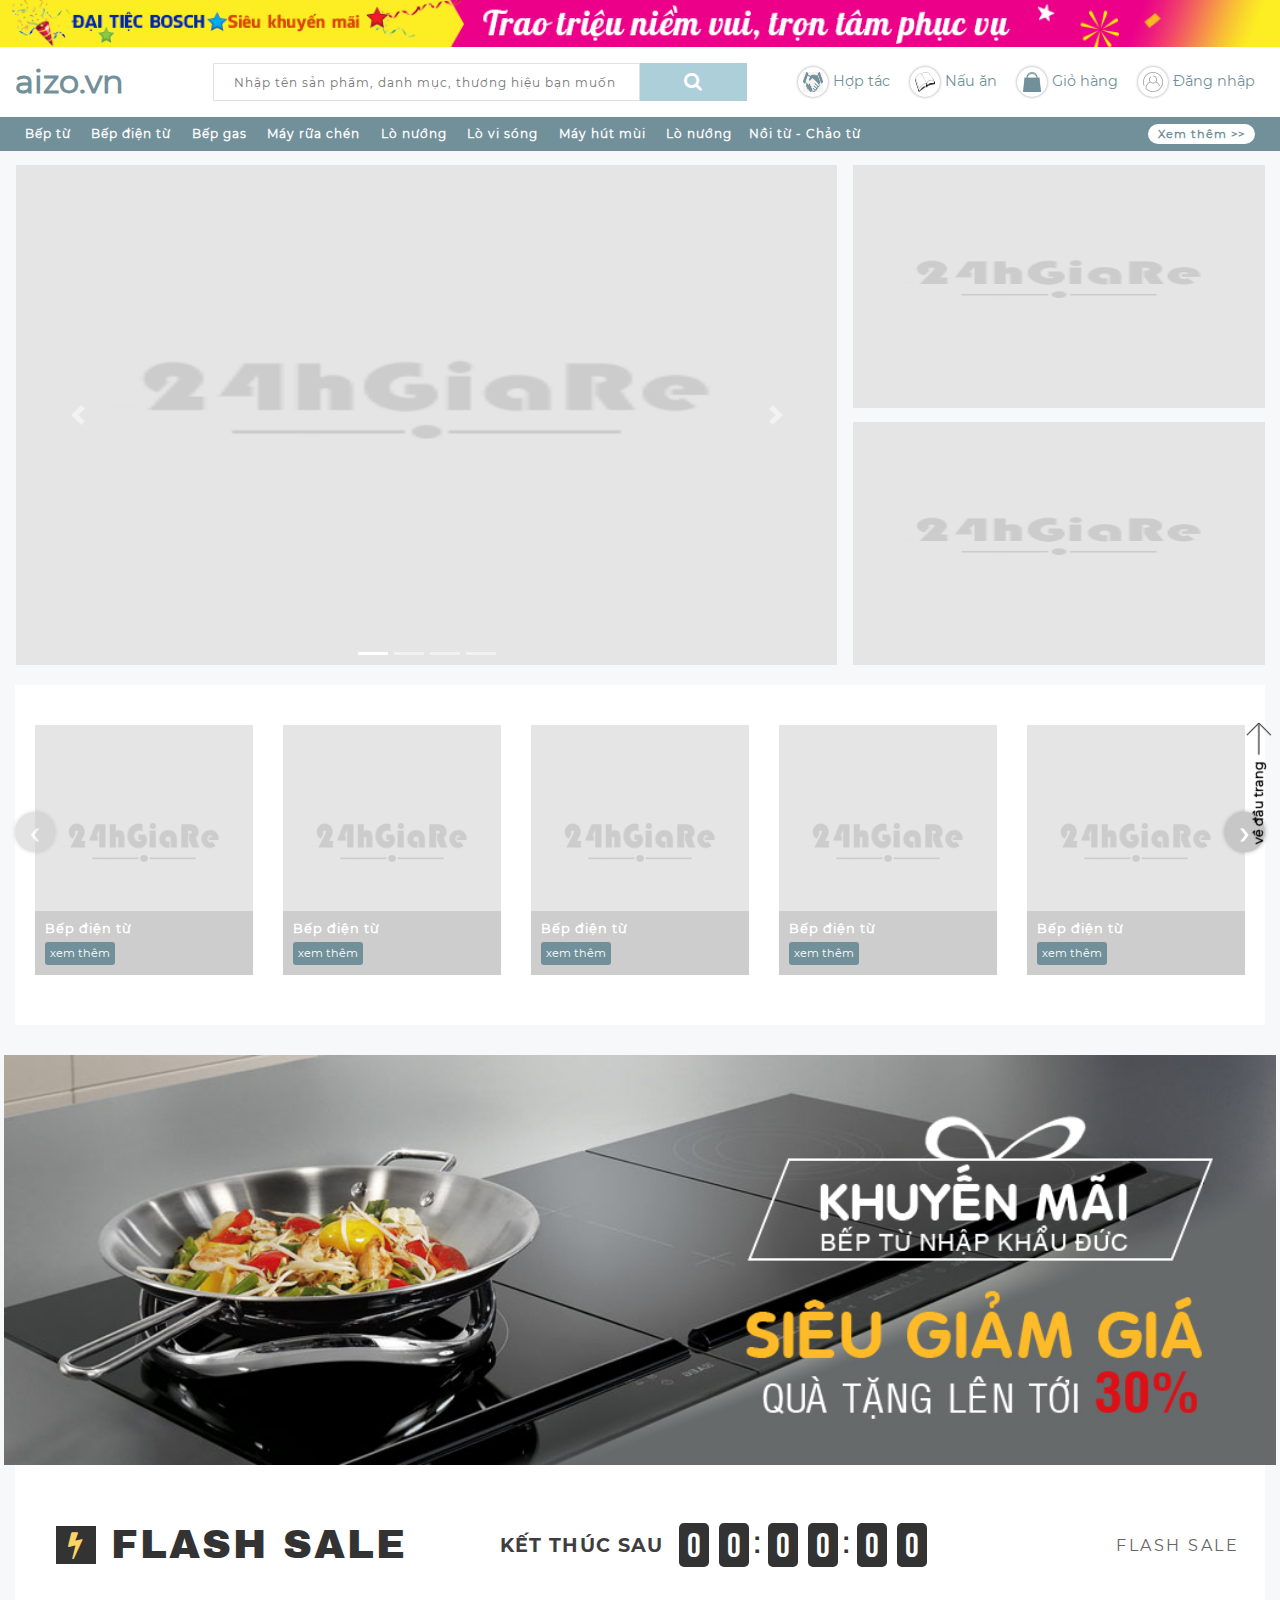
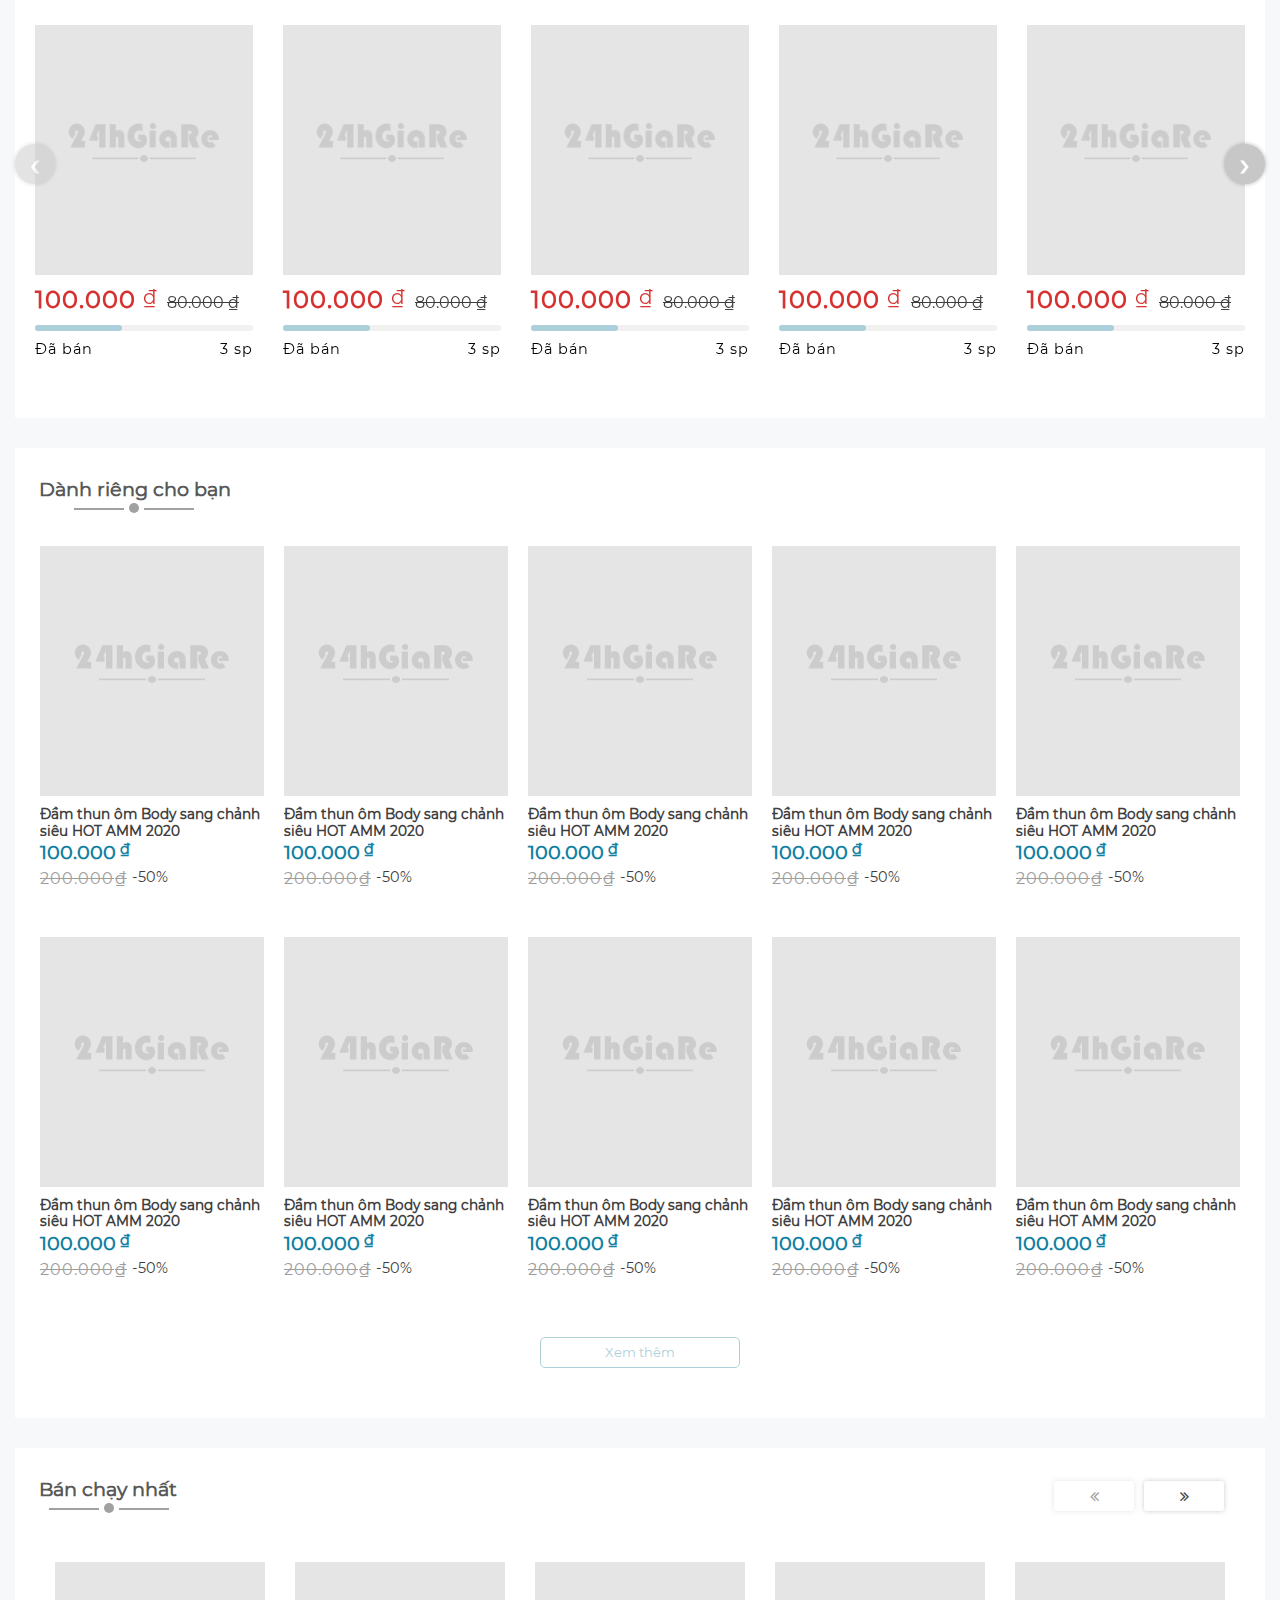
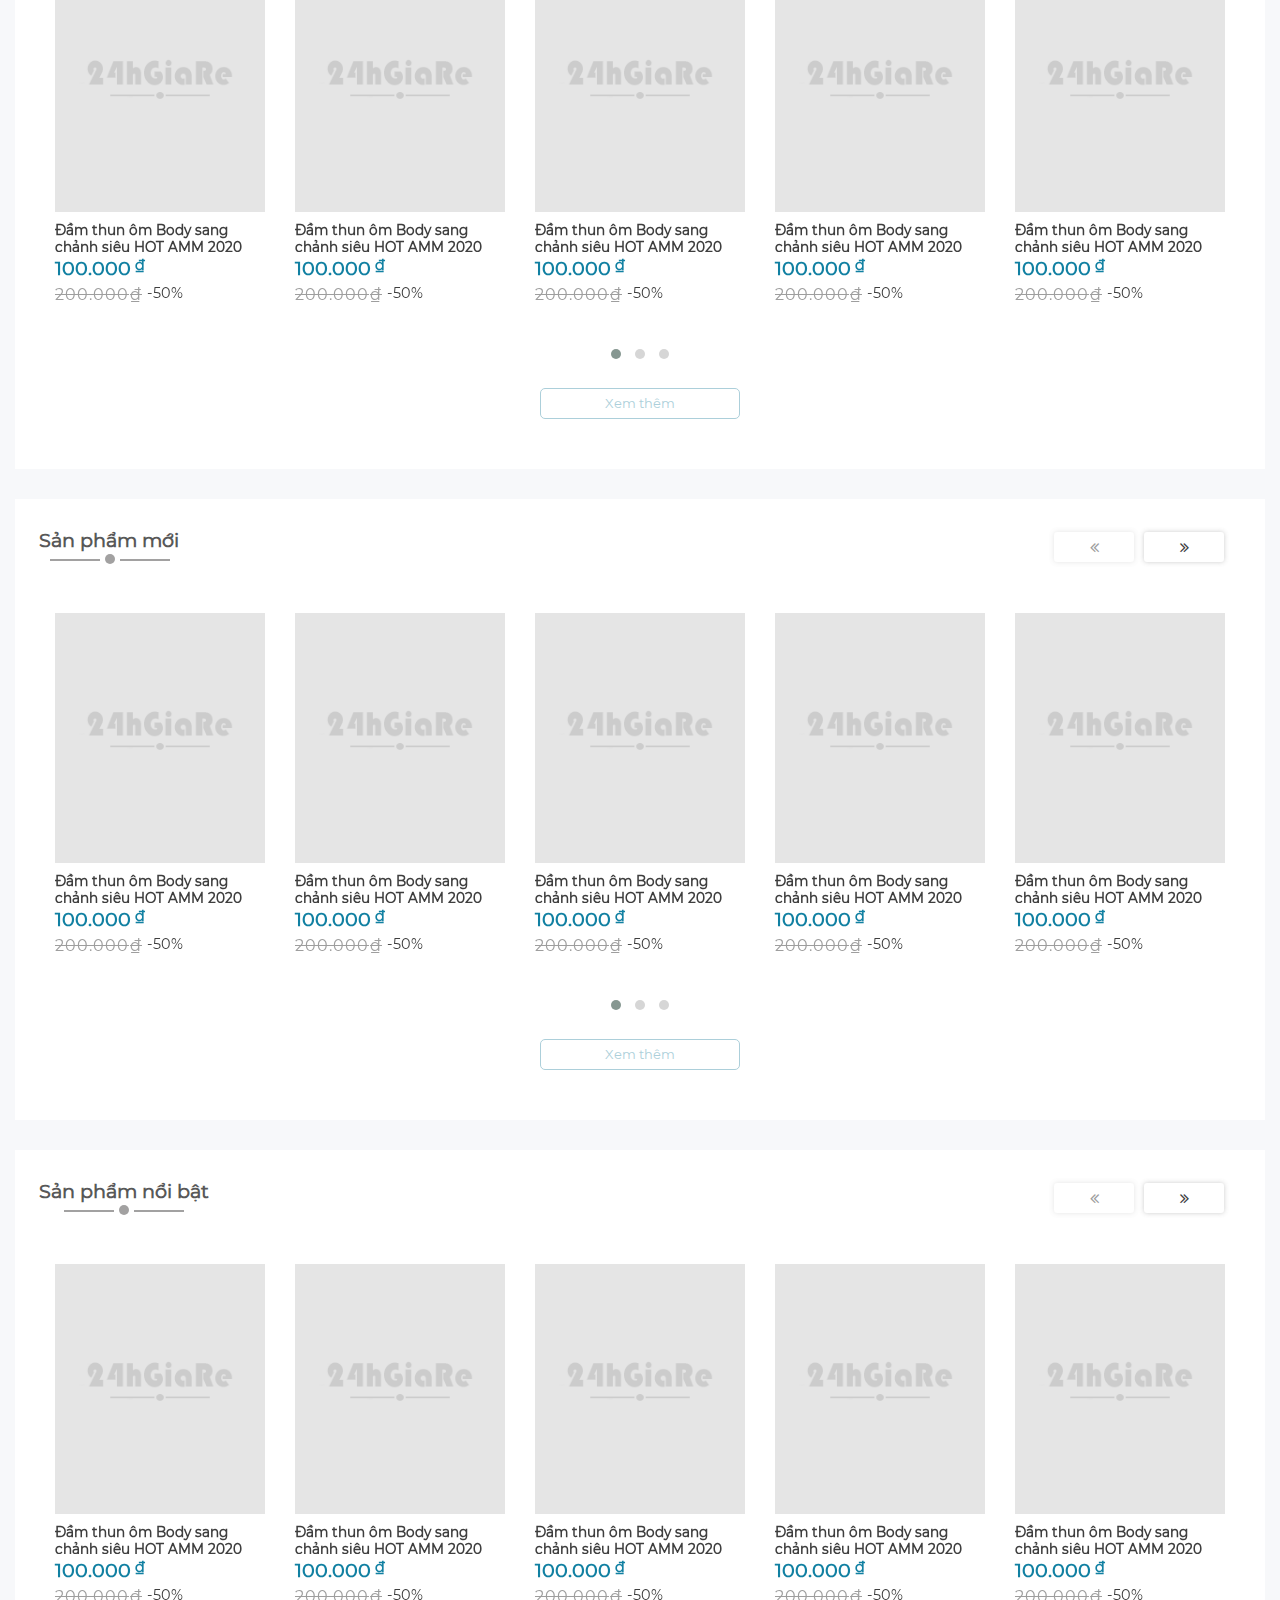
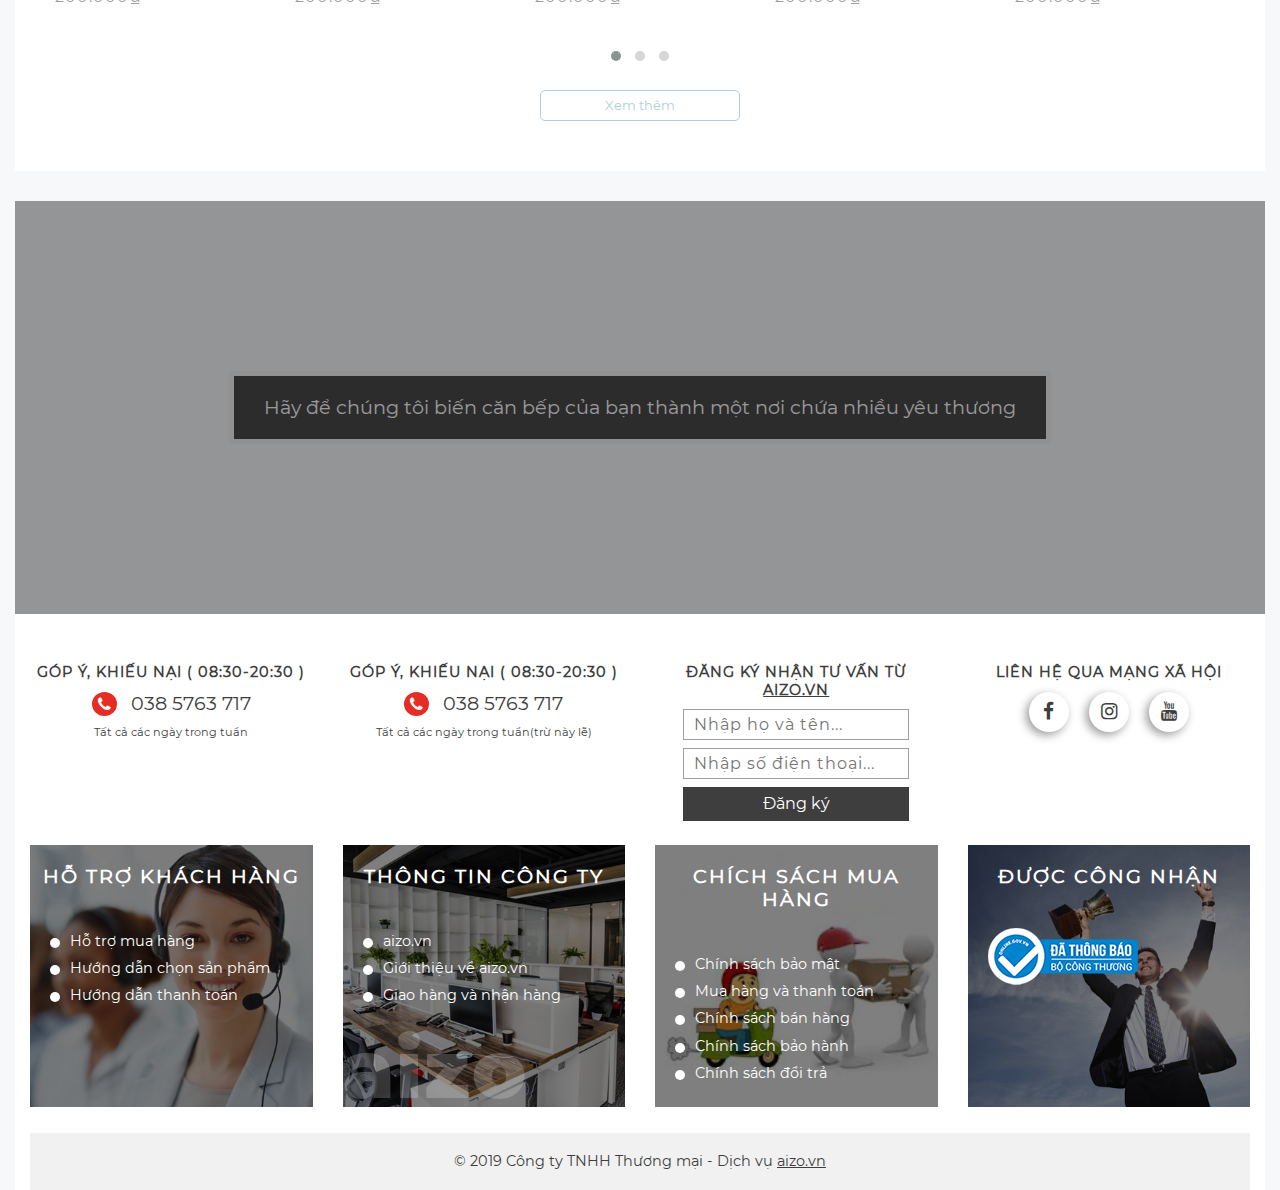
<file: index.html>
<!DOCTYPE html>
<html lang="en">

<head>
    <meta charset="UTF-8">
    <meta name="viewport" content="width=device-width, initial-scale=1.0">
    <link rel="stylesheet" href="public/owlcarousel/assets/owl.carousel.min.css">
    <link rel="stylesheet" href="public/owlcarousel/assets/owl.theme.default.min.css">
    <link rel="stylesheet" href="public/css/helper.css">
    <link rel="stylesheet" href="public/css/import/home.css">
    <title>aizo | Home</title>
</head>

<body>
    <div id="site" data-site="index">
        <div id="wp__header" class="overflow-hidden">
            <header id="header" data-scroll="on">
                <div class="container-fluid">
                    <div class="row">
                        <div class="header-ads col-md-12 p-0">
                            <div class="header-ads__Inner position-relative">
                                <a href="" class="header-ads__link">
                                    <span class="header-ads__thumb">
                                        <img src="public/images/banner/banner-header-2.jpg" alt="">
                                    </span>
                                </a>
                                <span class="header-ads__txt">Miễn phí vận chuyển cho toàn bộ sản phẩm</span>
                            </div>
                        </div>
                        <div class="header-top-Inner col-md-12">
                            <div class="row align-items-center">
                                <div class="header__left col-4 col-lg-2">
                                    <a href="index.html" class="logo logo--header text-left">
                                        <span>aizo.vn</span>
                                    </a>
                                </div>
                                <div class="header__middle col-lg-5 m-xl-0 px-0">
                                    <div class="align-items-center h-100">
                                        <div class="form form--search h-100">
                                            <form action="" method="GET" class="form__search">
                                                <div class="FormSearch__Root">
                                                    <div class="FormSearch__Wrapper d-flex justify-content-between">
                                                        <input type="text" name="q" class="form-input__control" placeholder="Nhập tên sản phẩm, danh mục, thương hiệu bạn muốn tìm kiếm ..." autocomplete="off" spellcheck="false">
                                                        <button type="submit" name="btn__search-header" class="btn__search-header">
                                                            <span class="search-icon">
                                                                <span class="fa fa-search"></span>
                                                            </span>
                                                        </button>
                                                    </div>
                                                </div>
                                            </form>
                                        </div>
                                    </div>
                                </div>
                                <div class="header__right col-8 col-lg-5 row align-items-center justify-content-between p-0">
                                    <div class="blog-support d-flex col-md-12 align-items-center p-0">
                                        <div class="list-action-support d-flex align-items-center justify-content-end w-100">   
                                            <div class="support__item">
                                                <div class="support__Inner">
                                                    <a href="" class="support__link-wp">
                                                        <span class="support__img-thumb">
                                                            <img src="public/images/icon/header/hoptac.jpg" alt="">
                                                        </span>
                                                        <span class="support__context">Hợp tác</span>
                                                    </a>
                                                </div>
                                            </div>
                                            <div class="support__item">
                                                <div class="support__Inner">
                                                    <a href="" class="support__link-wp">
                                                        <span class="support__img-thumb">
                                                            <img src="public/images/icon/header/book.png" alt="">
                                                        </span>
                                                        <span class="support__context">Nấu ăn</span>
                                                    </a>
                                                </div>
                                            </div>
                                            <div class="support__item">
                                                <a href="" class="support__link-wp">
                                                    <span class="support__img-thumb">
                                                        <img src="public/images/icon/header/cart.png" alt="">
                                                    </span>
                                                    <span class="support__context">Giỏ hàng</span>
                                                </a>
                                            </div>
                                            <div class="support__item">
                                                <a href="" class="support__link-wp">
                                                    <span class="support__img-thumb">
                                                        <img src="public/images/icon/header/user_header.png" alt="">
                                                    </span>
                                                    <span class="support__context">Đăng nhập</span>
                                                </a>
                                            </div>
                                        </div>
                                    </div>
                                </div>
                            </div>
                        </div>
                        <div class="header-bottom-Inner col-md-12">
                            <div class="header-list__cate-shop row">
                                <div class="header-list__category-Inner mx-auto col-12">
                                    <div class="header-list__category-Wrapper mx-auto d-flex justify-content-between">
                                        <div class="control__respon_cate">
                                            <div class="list__wp d-flex justify-content-between">
                                                <div class="header__category-item">
                                                    <a href="" class="header__category-link">
                                                        <span class="header__category-thumb"></span>
                                                        <span class="header__category-name">Bếp từ</span>
                                                    </a>
                                                </div>
                                                <div class="header__category-item">
                                                    <a href="" class="header__category-link">
                                                        <span class="header__category-thumb"></span>
                                                        <span class="header__category-name">Bếp điện từ</span>
                                                    </a>
                                                </div>
                                                <div class="header__category-item">
                                                    <a href="" class="header__category-link">
                                                        <span class="header__category-thumb"></span>
                                                        <span class="header__category-name">Bếp gas</span>
                                                    </a>
                                                </div>
                                                <div class="header__category-item">
                                                    <a href="" class="header__category-link">
                                                        <span class="header__category-thumb"></span>
                                                        <span class="header__category-name">Máy rữa chén</span>
                                                    </a>
                                                </div>
                                                <div class="header__category-item">
                                                    <a href="" class="header__category-link">
                                                        <span class="header__category-thumb"></span>
                                                        <span class="header__category-name">Lò nướng</span>
                                                    </a>
                                                </div>
                                                <div class="header__category-item">
                                                    <a href="" class="header__category-link">
                                                        <span class="header__category-thumb"></span>
                                                        <span class="header__category-name">Lò vi sóng</span>
                                                    </a>
                                                </div>
                                                <div class="header__category-item">
                                                    <a href="" class="header__category-link">
                                                        <span class="header__category-thumb"></span>
                                                        <span class="header__category-name">Máy hút mùi</span>
                                                    </a>
                                                </div>
                                                <div class="header__category-item">
                                                    <a href="" class="header__category-link">
                                                        <span class="header__category-thumb"></span>
                                                        <span class="header__category-name">Lò nướng</span>
                                                    </a>
                                                </div>
                                                <div class="header__category-item">
                                                    <a href="" class="header__category-link">
                                                        <span class="header__category-thumb"></span>
                                                        <span class="header__category-name">Nồi từ - Chảo từ</span>
                                                    </a>
                                                </div>
                                            </div>
                                        </div>
                                        <div class="header__category-item">
                                            <a href="" class="header__category-link ">
                                                <span class="see--more">Xem thêm >></span></span></span>
                                            </a>
                                        </div>
                                    </div>
                                </div>
                            </div>
                        </div>
                    </div>
                </div>
            </header>
        </div>
        <div id="wp__content">
            <div class="home__main-banner">
                <div class="container-fluid">
                    <div class="home__main-banner-Inner row">
                        <div class="home__main-banner-left col-md-8 px-1 px-md-3">
                            <div class="home__main-banner-slider carousel slide" id="banner-header"
                                data-ride="carousel">
                                <ul class="carousel-indicators">
                                    <li data-target="#banner-header" data-slide-to="0" class="active"></li>
                                    <li data-target="#banner-header" data-slide-to="1"></li>
                                    <li data-target="#banner-header" data-slide-to="2"></li>
                                    <li data-target="#banner-header" data-slide-to="3"></li>
                                </ul>
                                <div class="carousel-inner">
                                    <div class="carousel-item active">
                                        <a href="" class="banner__header-link">
                                            <span class="thumb-img">
                                                <img src="public/images/prod/img_prod.png" class="d-block w-100" alt="">
                                            </span>
                                        </a>
                                    </div>
                                    <div class="carousel-item">
                                        <a href="" class="banner__header-link">
                                            <span class="thumb-img">
                                                <img src="public/images/prod/img_prod.png" class="d-block w-100" alt="">
                                            </span>
                                        </a>
                                    </div>
                                    <div class="carousel-item">
                                        <a href="" class="banner__header-link">
                                            <span class="thumb-img">
                                                <img src="public/images/prod/img_prod.png" class="d-block w-100" alt="">
                                            </span>
                                        </a>
                                    </div>
                                    <div class="carousel-item">
                                        <a href="" class="banner__header-link">
                                            <span class="thumb-img">
                                                <img src="public/images/prod/img_prod.png" class="d-block w-100" alt="">
                                            </span>
                                        </a>
                                    </div>
                                </div>
                                <a href="#banner-header" class="carousel-control-prev" data-slide="prev">
                                    <span class="carousel-control-prev-icon"></span>
                                </a>
                                <a href="#banner-header" class="carousel-control-next" data-slide="next">
                                    <span class="carousel-control-next-icon"></span>
                                </a>
                            </div>
                        </div>
                        <div class="home__main-banner-right d-none d-md-block col-md-4 pl-0">
                            <div class="banner__right-Inner row">
                                <div class="banner__right-item col-md-12" data-position="top">
                                    <div class="banner__right-thumb" data-bannerName="introduce">
                                        <a href="" class="banner__right-link">
                                            <img src="public/images/prod/img_prod.png" alt="">
                                        </a>
                                    </div>
                                </div>
                                <div class="banner__right-item col-md-12" data-position="bottom">
                                    <div class="banner__right-thumb" data-bannerName="introduce">
                                        <a href="" class="banner__right-link">
                                            <img src="public/images/prod/img_prod.png" alt="">
                                        </a>
                                    </div>
                                </div>
                            </div>
                        </div>
                    </div>
                </div>
            </div>
            <section class="section-content section--flash-sale">
                <div class="container-fluid">
                    <div class="wp-flash__sale row m-0">
                        <div class="flash__sale-content col-md-12">
                            <div class="list__flash-sale row">
                                <div class="carousel__flash-sale owl-carousel owl-theme">
                                    <div class="item">
                                        <div class="flash__sale-item">
                                            <a href="" data-sale_index="1" class="position-relative">
                                                <div class="sale__item-img">
                                                    <span class="thumb-img">
                                                        <img src="public/images/prod/img_prod.png" alt="">
                                                    </span>
                                                </div>
                                                <div class="cateogry__item-content position-absolute">
                                                    <div class="content__name-header">
                                                        <h4 class="content__name-title">Bếp điện từ</h4>
                                                        <span class="see-more">xem thêm</span>
                                                    </div>
                                                </div>
                                            </a>
                                        </div>
                                    </div>
                                    <div class="item">
                                        <div class="flash__sale-item">
                                            <a href="" data-sale_index="2" class="position-relative">
                                                <div class="sale__item-img">
                                                    <span class="thumb-img">
                                                        <img src="public/images/prod/img_prod.png" alt="">
                                                    </span>
                                                </div>
                                                <div class="cateogry__item-content position-absolute">
                                                    <div class="content__name-header">
                                                        <h4 class="content__name-title">Bếp điện từ</h4>
                                                        <span class="see-more">xem thêm</span>
                                                    </div>
                                                </div>
                                            </a>
                                        </div>
                                    </div>
                                    <div class="item">
                                        <div class="flash__sale-item">
                                            <a href="" data-sale_index="3" class="position-relative">
                                                <div class="sale__item-img">
                                                    <span class="thumb-img">
                                                        <img src="public/images/prod/img_prod.png" alt="">
                                                    </span>
                                                </div>
                                                <div class="cateogry__item-content position-absolute">
                                                    <div class="content__name-header">
                                                        <h4 class="content__name-title">Bếp điện từ</h4>
                                                        <span class="see-more">xem thêm</span>
                                                    </div>
                                                </div>
                                            </a>
                                        </div>
                                    </div>
                                    <div class="item">
                                        <div class="flash__sale-item">
                                            <a href="" data-sale_index="4" class="position-relative">
                                                <div class="sale__item-img">
                                                    <span class="thumb-img">
                                                        <img src="public/images/prod/img_prod.png" alt="">
                                                    </span>
                                                </div>
                                                <div class="cateogry__item-content position-absolute">
                                                    <div class="content__name-header">
                                                        <h4 class="content__name-title">Bếp điện từ</h4>
                                                        <span class="see-more">xem thêm</span>
                                                    </div>
                                                </div>
                                            </a>
                                        </div>
                                    </div>
                                    <div class="item">
                                        <div class="flash__sale-item">
                                            <a href="" data-sale_index="5" class="position-relative">
                                                <div class="sale__item-img">
                                                    <span class="thumb-img">
                                                        <img src="public/images/prod/img_prod.png" alt="">
                                                    </span>
                                                </div>
                                                <div class="cateogry__item-content position-absolute">
                                                    <div class="content__name-header">
                                                        <h4 class="content__name-title">Bếp điện từ</h4>
                                                        <span class="see-more">xem thêm</span>
                                                    </div>
                                                </div>
                                            </a>
                                        </div>
                                    </div>
                                    <div class="item">
                                        <div class="flash__sale-item">
                                            <a href="" data-sale_index="6" class="position-relative">
                                                <div class="sale__item-img">
                                                    <span class="thumb-img">
                                                        <img src="public/images/prod/img_prod.png" alt="">
                                                    </span>
                                                </div>
                                                <div class="cateogry__item-content position-absolute">
                                                    <div class="content__name-header">
                                                        <h4 class="content__name-title">Bếp điện từ</h4>
                                                        <span class="see-more">xem thêm</span>
                                                    </div>
                                                </div>
                                            </a>
                                        </div>
                                    </div>
                                    <div class="item">
                                        <div class="flash__sale-item">
                                            <a href="" data-sale_index="7" class="position-relative">
                                                <div class="sale__item-img">
                                                    <span class="thumb-img">
                                                        <img src="public/images/prod/img_prod.png" alt="">
                                                    </span>
                                                </div>
                                                <div class="cateogry__item-content position-absolute">
                                                    <div class="content__name-header">
                                                        <h4 class="content__name-title">Bếp điện từ</h4>
                                                        <span class="see-more">xem thêm</span>
                                                    </div>
                                                </div>
                                            </a>
                                        </div>
                                    </div>
                                    <div class="item">
                                        <div class="flash__sale-item">
                                            <a href="" data-sale_index="8" class="position-relative">
                                                <div class="sale__item-img">
                                                    <span class="thumb-img">
                                                        <img src="public/images/prod/img_prod.png" alt="">
                                                    </span>
                                                </div>
                                                <div class="cateogry__item-content position-absolute">
                                                    <div class="content__name-header">
                                                        <h4 class="content__name-title">Bếp điện từ</h4>
                                                        <span class="see-more">xem thêm</span>
                                                    </div>
                                                </div>
                                            </a>
                                        </div>
                                    </div>
                                    <div class="item">
                                        <div class="flash__sale-item">
                                            <a href="" data-sale_index="9" class="position-relative">
                                                <div class="sale__item-img">
                                                    <span class="thumb-img">
                                                        <img src="public/images/prod/img_prod.png" alt="">
                                                    </span>
                                                </div>
                                                <div class="cateogry__item-content position-absolute">
                                                    <div class="content__name-header">
                                                        <h4 class="content__name-title">Bếp điện từ</h4>
                                                        <span class="see-more">xem thêm</span>
                                                    </div>
                                                </div>
                                            </a>
                                        </div>
                                    </div>
                                </div>
                            </div>
                        </div>
                    </div>
                </div>
            </section>
            <section class="section-banner-flash-sale">
                <div class="container-fluid">
                    <div class="row">
                        <div class="col-md-12 px-1">
                            <div class="discount__banner-content">
                                <a href="" class="discount__banner-link">
                                    <span class="discount__banner-thumb">
                                        <img src="public/images/banner/banner-header-1.jpg" alt="">
                                    </span>
                                </a>
                            </div>
                        </div>
                    </div>
                </div>
            </section>
            <section class="section-content section--flash-sale">
                <div class="container-fluid">
                    <div class="wp-flash__sale row m-0">
                        <div class="flash__sale-title col-md-12">
                            <div class="row align-items-center">
                                <div
                                    class="title__sale-item title--sale-left col-10 col-md-9 d-flex align-items-center justify-content-between p-1 p-md-3">
                                    <div class="sale__item-title">
                                        <a href="" class="d-flex align-items-center">flash sale</a>
                                    </div>
                                    <div class="sale__item-time d-flex align-items-center">
                                        <h4 class="sale__deadline-title">Kết thúc sau</h4>
                                        <div class="sale__deadline-time d-flex">
                                            <div class="deadline__time-item deadline--hour d-flex">
                                                <div class="hour__item time--item">
                                                    <span>0</span>
                                                </div>
                                                <div class="hour__item time--item">
                                                    <span>0</span>
                                                </div>
                                            </div>
                                            <div class="deadline__time-item deadline--minute d-flex">
                                                <div class="minute__item time--item">
                                                    <span>0</span>
                                                </div>
                                                <div class="minute__item time--item">
                                                    <span>0</span>
                                                </div>
                                            </div>
                                            <div class="deadline__time-item deadline--seconds d-flex">
                                                <div class="seconds__item time--item">
                                                    <span>0</span>
                                                </div>
                                                <div class="seconds__item time--item">
                                                    <span>0</span>
                                                </div>
                                            </div>
                                        </div>
                                    </div>
                                </div>
                                <div class="title__sale-item title--sale-right text-right col-2 col-md-3 p-1 p-md-3">
                                    <a href="" class="sale__item-sub-title">flash sale</a>
                                </div>
                            </div>
                        </div>
                        <div class="flash__sale-content col-md-12">
                            <div class="list__flash-sale row">
                                <div class="carousel__flash-sale owl-carousel owl-theme">
                                    <div class="item">
                                        <div class="flash__sale-item">
                                            <a href="" data-sale_index="1">
                                                <div class="sale__item-img">
                                                    <span class="thumb-img">
                                                        <img src="public/images/prod/img_prod.png" alt="">
                                                    </span>
                                                </div>
                                                <div class="sale__item-content">
                                                    <div class="price">
                                                        <span class="price__sale">100.000 <small>₫</small></span>
                                                        <span class="price__retail">80.000 <small>₫</small></span>
                                                    </div>
                                                    <div class="progress_sale">
                                                        <span class="progress__total"></span>
                                                        <span class="progress__sold" data-sold="10%"
                                                            style="width: 40%;"></span>
                                                    </div>
                                                    <div class="sold d-flex justify-content-between">
                                                        <span class="sold__num">Đã bán</span>
                                                        <span class="sold__ratio">3 sp</span>
                                                    </div>
                                                </div>
                                            </a>
                                        </div>
                                    </div>
                                    <div class="item">
                                        <div class="flash__sale-item">
                                            <a href="" data-sale_index="2">
                                                <div class="sale__item-img">
                                                    <span class="thumb-img">
                                                        <img src="public/images/prod/img_prod.png" alt="">
                                                    </span>
                                                </div>
                                                <div class="sale__item-content">
                                                    <div class="price">
                                                        <span class="price__sale">100.000 <small>₫</small></span>
                                                        <span class="price__retail">80.000 <small>₫</small></span>
                                                    </div>
                                                    <div class="progress_sale">
                                                        <span class="progress__total"></span>
                                                        <span class="progress__sold" data-sold="10%"
                                                            style="width: 40%;"></span>
                                                    </div>
                                                    <div class="sold d-flex justify-content-between">
                                                        <span class="sold__num">Đã bán</span>
                                                        <span class="sold__ratio">3 sp</span>
                                                    </div>
                                                </div>
                                            </a>
                                        </div>
                                    </div>
                                    <div class="item">
                                        <div class="flash__sale-item">
                                            <a href="" data-sale_index="3">
                                                <div class="sale__item-img">
                                                    <span class="thumb-img">
                                                        <img src="public/images/prod/img_prod.png" alt="">
                                                    </span>
                                                </div>
                                                <div class="sale__item-content">
                                                    <div class="price">
                                                        <span class="price__sale">100.000 <small>₫</small></span>
                                                        <span class="price__retail">80.000 <small>₫</small></span>
                                                    </div>
                                                    <div class="progress_sale">
                                                        <span class="progress__total"></span>
                                                        <span class="progress__sold" data-sold="10%"
                                                            style="width: 40%;"></span>
                                                    </div>
                                                    <div class="sold d-flex justify-content-between">
                                                        <span class="sold__num">Đã bán</span>
                                                        <span class="sold__ratio">3 sp</span>
                                                    </div>
                                                </div>
                                            </a>
                                        </div>
                                    </div>
                                    <div class="item">
                                        <div class="flash__sale-item">
                                            <a href="" data-sale_index="4">
                                                <div class="sale__item-img">
                                                    <span class="thumb-img">
                                                        <img src="public/images/prod/img_prod.png" alt="">
                                                    </span>
                                                </div>
                                                <div class="sale__item-content">
                                                    <div class="price">
                                                        <span class="price__sale">100.000 <small>₫</small></span>
                                                        <span class="price__retail">80.000 <small>₫</small></span>
                                                    </div>
                                                    <div class="progress_sale">
                                                        <span class="progress__total"></span>
                                                        <span class="progress__sold" data-sold="10%"
                                                            style="width: 40%;"></span>
                                                    </div>
                                                    <div class="sold d-flex justify-content-between">
                                                        <span class="sold__num">Đã bán</span>
                                                        <span class="sold__ratio">3 sp</span>
                                                    </div>
                                                </div>
                                            </a>
                                        </div>
                                    </div>
                                    <div class="item">
                                        <div class="flash__sale-item">
                                            <a href="" data-sale_index="5">
                                                <div class="sale__item-img">
                                                    <span class="thumb-img">
                                                        <img src="public/images/prod/img_prod.png" alt="">
                                                    </span>
                                                </div>
                                                <div class="sale__item-content">
                                                    <div class="price">
                                                        <span class="price__sale">100.000 <small>₫</small></span>
                                                        <span class="price__retail">80.000 <small>₫</small></span>
                                                    </div>
                                                    <div class="progress_sale">
                                                        <span class="progress__total"></span>
                                                        <span class="progress__sold" data-sold="10%"
                                                            style="width: 40%;"></span>
                                                    </div>
                                                    <div class="sold d-flex justify-content-between">
                                                        <span class="sold__num">Đã bán</span>
                                                        <span class="sold__ratio">3 sp</span>
                                                    </div>
                                                </div>
                                            </a>
                                        </div>
                                    </div>
                                    <div class="item">
                                        <div class="flash__sale-item">
                                            <a href="" data-sale_index="6">
                                                <div class="sale__item-img">
                                                    <span class="thumb-img">
                                                        <img src="public/images/prod/img_prod.png" alt="">
                                                    </span>
                                                </div>
                                                <div class="sale__item-content">
                                                    <div class="price">
                                                        <span class="price__sale">100.000 <small>₫</small></span>
                                                        <span class="price__retail">80.000 <small>₫</small></span>
                                                    </div>
                                                    <div class="progress_sale">
                                                        <span class="progress__total"></span>
                                                        <span class="progress__sold" data-sold="10%"
                                                            style="width: 40%;"></span>
                                                    </div>
                                                    <div class="sold d-flex justify-content-between">
                                                        <span class="sold__num">Đã bán</span>
                                                        <span class="sold__ratio">3 sp</span>
                                                    </div>
                                                </div>
                                            </a>
                                        </div>
                                    </div>
                                    <div class="item">
                                        <div class="flash__sale-item">
                                            <a href="" data-sale_index="7">
                                                <div class="sale__item-img">
                                                    <span class="thumb-img">
                                                        <img src="public/images/prod/img_prod.png" alt="">
                                                    </span>
                                                </div>
                                                <div class="sale__item-content">
                                                    <div class="price">
                                                        <span class="price__sale">100.000 <small>₫</small></span>
                                                        <span class="price__retail">80.000 <small>₫</small></span>
                                                    </div>
                                                    <div class="progress_sale">
                                                        <span class="progress__total"></span>
                                                        <span class="progress__sold" data-sold="10%"
                                                            style="width: 40%;"></span>
                                                    </div>
                                                    <div class="sold d-flex justify-content-between">
                                                        <span class="sold__num">Đã bán</span>
                                                        <span class="sold__ratio">3 sp</span>
                                                    </div>
                                                </div>
                                            </a>
                                        </div>
                                    </div>
                                    <div class="item">
                                        <div class="flash__sale-item">
                                            <a href="" data-sale_index="8">
                                                <div class="sale__item-img">
                                                    <span class="thumb-img">
                                                        <img src="public/images/prod/img_prod.png" alt="">
                                                    </span>
                                                </div>
                                                <div class="sale__item-content">
                                                    <div class="price">
                                                        <span class="price__sale">100.000 <small>₫</small></span>
                                                        <span class="price__retail">80.000 <small>₫</small></span>
                                                    </div>
                                                    <div class="progress_sale">
                                                        <span class="progress__total"></span>
                                                        <span class="progress__sold" data-sold="10%"
                                                            style="width: 40%;"></span>
                                                    </div>
                                                    <div class="sold d-flex justify-content-between">
                                                        <span class="sold__num">Đã bán</span>
                                                        <span class="sold__ratio">3 sp</span>
                                                    </div>
                                                </div>
                                            </a>
                                        </div>
                                    </div>
                                    <div class="item">
                                        <div class="flash__sale-item">
                                            <a href="" data-sale_index="9">
                                                <div class="sale__item-img">
                                                    <span class="thumb-img">
                                                        <img src="public/images/prod/img_prod.png" alt="">
                                                    </span>
                                                </div>
                                                <div class="sale__item-content">
                                                    <div class="price">
                                                        <span class="price__sale">100.000 <small>₫</small></span>
                                                        <span class="price__retail">80.000 <small>₫</small></span>
                                                    </div>
                                                    <div class="progress_sale">
                                                        <span class="progress__total"></span>
                                                        <span class="progress__sold" data-sold="10%"
                                                            style="width: 40%;"></span>
                                                    </div>
                                                    <div class="sold d-flex justify-content-between">
                                                        <span class="sold__num">Đã bán</span>
                                                        <span class="sold__ratio">3 sp</span>
                                                    </div>
                                                </div>
                                            </a>
                                        </div>
                                    </div>
                                </div>
                            </div>
                        </div>
                    </div>
                </div>
            </section>
            <section class="section-content section--selling-prod">
                <div class="container-fluid">
                    <div class="wrap__block-view row m-0">
                        <div class="block__head col-md-12">
                            <h4 class="block__title position-relative">
                                <span>Dành riêng cho bạn</span>
                                <span class="line-border position-absolute"></span>
                            </h4>
                        </div>
                        <div class="block__body col-md-12">
                            <div class="row">
                                <div class="col-6 col-sm-4 col-md-3 block__item wp--item-prod col-lg-prod">
                                    <div class="item__prod-img">
                                        <a href="">
                                            <span class="thumb-img">
                                                <img src="public/images/prod/img_prod.png" alt="">
                                            </span>
                                        </a>
                                    </div>
                                    <div class="item__prod-intro">
                                        <div class="name__prod">
                                            <h2><a href="">Đầm thun ôm Body sang chảnh siêu HOT AMM 2020</a></h2>
                                        </div>
                                        <div class="price__prod">
                                            <div class="price-first-line">
                                                <span class="current__price">100.000</span>
                                                <span class="currency">₫</span>
                                            </div>
                                            <div class="price-second-line d-flex">
                                                <span class="old__price">200.000</span>
                                                <span class="currency">₫</span>
                                                <span class="ratio">-50%</span>
                                            </div>
                                        </div>
                                    </div>
                                </div>
                                <div class="col-6 col-sm-4 col-md-3 block__item wp--item-prod col-lg-prod">
                                    <div class="item__prod-img">
                                        <a href="">
                                            <span class="thumb-img">
                                                <img src="public/images/prod/img_prod.png" alt="">
                                            </span>
                                        </a>
                                    </div>
                                    <div class="item__prod-intro">
                                        <div class="name__prod">
                                            <h2><a href="">Đầm thun ôm Body sang chảnh siêu HOT AMM 2020</a></h2>
                                        </div>
                                        <div class="price__prod">
                                            <div class="price-first-line">
                                                <span class="current__price">100.000</span>
                                                <span class="currency">₫</span>
                                            </div>
                                            <div class="price-second-line d-flex">
                                                <span class="old__price">200.000</span>
                                                <span class="currency">₫</span>
                                                <span class="ratio">-50%</span>
                                            </div>
                                        </div>
                                    </div>
                                </div>
                                <div class="col-6 col-sm-4 col-md-3 block__item wp--item-prod col-lg-prod">
                                    <div class="item__prod-img">
                                        <a href="">
                                            <span class="thumb-img">
                                                <img src="public/images/prod/img_prod.png" alt="">
                                            </span>
                                        </a>
                                    </div>
                                    <div class="item__prod-intro">
                                        <div class="name__prod">
                                            <h2><a href="">Đầm thun ôm Body sang chảnh siêu HOT AMM 2020</a></h2>
                                        </div>
                                        <div class="price__prod">
                                            <div class="price-first-line">
                                                <span class="current__price">100.000</span>
                                                <span class="currency">₫</span>
                                            </div>
                                            <div class="price-second-line d-flex">
                                                <span class="old__price">200.000</span>
                                                <span class="currency">₫</span>
                                                <span class="ratio">-50%</span>
                                            </div>
                                        </div>
                                    </div>
                                </div>
                                <div class="col-6 col-sm-4 col-md-3 block__item wp--item-prod col-lg-prod">
                                    <div class="item__prod-img">
                                        <a href="">
                                            <span class="thumb-img">
                                                <img src="public/images/prod/img_prod.png" alt="">
                                            </span>
                                        </a>
                                    </div>
                                    <div class="item__prod-intro">
                                        <div class="name__prod">
                                            <h2><a href="">Đầm thun ôm Body sang chảnh siêu HOT AMM 2020</a></h2>
                                        </div>
                                        <div class="price__prod">
                                            <div class="price-first-line">
                                                <span class="current__price">100.000</span>
                                                <span class="currency">₫</span>
                                            </div>
                                            <div class="price-second-line d-flex">
                                                <span class="old__price">200.000</span>
                                                <span class="currency">₫</span>
                                                <span class="ratio">-50%</span>
                                            </div>
                                        </div>
                                    </div>
                                </div>
                                <div class="col-6 col-sm-4 col-md-3 block__item wp--item-prod col-lg-prod">
                                    <div class="item__prod-img">
                                        <a href="">
                                            <span class="thumb-img">
                                                <img src="public/images/prod/img_prod.png" alt="">
                                            </span>
                                        </a>
                                    </div>
                                    <div class="item__prod-intro">
                                        <div class="name__prod">
                                            <h2><a href="">Đầm thun ôm Body sang chảnh siêu HOT AMM 2020</a></h2>
                                        </div>
                                        <div class="price__prod">
                                            <div class="price-first-line">
                                                <span class="current__price">100.000</span>
                                                <span class="currency">₫</span>
                                            </div>
                                            <div class="price-second-line d-flex">
                                                <span class="old__price">200.000</span>
                                                <span class="currency">₫</span>
                                                <span class="ratio">-50%</span>
                                            </div>
                                        </div>
                                    </div>
                                </div>
                                <div class="col-6 col-sm-4 col-md-3 block__item wp--item-prod col-lg-prod">
                                    <div class="item__prod-img">
                                        <a href="">
                                            <span class="thumb-img">
                                                <img src="public/images/prod/img_prod.png" alt="">
                                            </span>
                                        </a>
                                    </div>
                                    <div class="item__prod-intro">
                                        <div class="name__prod">
                                            <h2><a href="">Đầm thun ôm Body sang chảnh siêu HOT AMM 2020</a></h2>
                                        </div>
                                        <div class="price__prod">
                                            <div class="price-first-line">
                                                <span class="current__price">100.000</span>
                                                <span class="currency">₫</span>
                                            </div>
                                            <div class="price-second-line d-flex">
                                                <span class="old__price">200.000</span>
                                                <span class="currency">₫</span>
                                                <span class="ratio">-50%</span>
                                            </div>
                                        </div>
                                    </div>
                                </div>
                                <div class="col-6 col-sm-4 col-md-3 block__item wp--item-prod col-lg-prod">
                                    <div class="item__prod-img">
                                        <a href="">
                                            <span class="thumb-img">
                                                <img src="public/images/prod/img_prod.png" alt="">
                                            </span>
                                        </a>
                                    </div>
                                    <div class="item__prod-intro">
                                        <div class="name__prod">
                                            <h2><a href="">Đầm thun ôm Body sang chảnh siêu HOT AMM 2020</a></h2>
                                        </div>
                                        <div class="price__prod">
                                            <div class="price-first-line">
                                                <span class="current__price">100.000</span>
                                                <span class="currency">₫</span>
                                            </div>
                                            <div class="price-second-line d-flex">
                                                <span class="old__price">200.000</span>
                                                <span class="currency">₫</span>
                                                <span class="ratio">-50%</span>
                                            </div>
                                        </div>
                                    </div>
                                </div>
                                <div class="col-6 col-sm-4 col-md-3 block__item wp--item-prod col-lg-prod">
                                    <div class="item__prod-img">
                                        <a href="">
                                            <span class="thumb-img">
                                                <img src="public/images/prod/img_prod.png" alt="">
                                            </span>
                                        </a>
                                    </div>
                                    <div class="item__prod-intro">
                                        <div class="name__prod">
                                            <h2><a href="">Đầm thun ôm Body sang chảnh siêu HOT AMM 2020</a></h2>
                                        </div>
                                        <div class="price__prod">
                                            <div class="price-first-line">
                                                <span class="current__price">100.000</span>
                                                <span class="currency">₫</span>
                                            </div>
                                            <div class="price-second-line d-flex">
                                                <span class="old__price">200.000</span>
                                                <span class="currency">₫</span>
                                                <span class="ratio">-50%</span>
                                            </div>
                                        </div>
                                    </div>
                                </div>
                                <div class="col-6 col-sm-4 col-md-3 block__item wp--item-prod col-lg-prod">
                                    <div class="item__prod-img">
                                        <a href="">
                                            <span class="thumb-img">
                                                <img src="public/images/prod/img_prod.png" alt="">
                                            </span>
                                        </a>
                                    </div>
                                    <div class="item__prod-intro">
                                        <div class="name__prod">
                                            <h2><a href="">Đầm thun ôm Body sang chảnh siêu HOT AMM 2020</a></h2>
                                        </div>
                                        <div class="price__prod">
                                            <div class="price-first-line">
                                                <span class="current__price">100.000</span>
                                                <span class="currency">₫</span>
                                            </div>
                                            <div class="price-second-line d-flex">
                                                <span class="old__price">200.000</span>
                                                <span class="currency">₫</span>
                                                <span class="ratio">-50%</span>
                                            </div>
                                        </div>
                                    </div>
                                </div>
                                <div class="col-6 col-sm-4 col-md-3 block__item wp--item-prod col-lg-prod">
                                    <div class="item__prod-img">
                                        <a href="">
                                            <span class="thumb-img">
                                                <img src="public/images/prod/img_prod.png" alt="">
                                            </span>
                                        </a>
                                    </div>
                                    <div class="item__prod-intro">
                                        <div class="name__prod">
                                            <h2><a href="">Đầm thun ôm Body sang chảnh siêu HOT AMM 2020</a></h2>
                                        </div>
                                        <div class="price__prod">
                                            <div class="price-first-line">
                                                <span class="current__price">100.000</span>
                                                <span class="currency">₫</span>
                                            </div>
                                            <div class="price-second-line d-flex">
                                                <span class="old__price">200.000</span>
                                                <span class="currency">₫</span>
                                                <span class="ratio">-50%</span>
                                            </div>
                                        </div>
                                    </div>
                                </div>
                            </div>
                        </div>
                        <div class="block__footer col-md-12 d-flex justify-content-center">
                            <a href="" class="view__button">Xem thêm</a>
                        </div>
                    </div>
                </div>
            </section>
            <section class="section-content section--selling-prod">
                <div class="container-fluid">
                    <div class="wrap__block-view row m-0">
                        <div class="block__head col-md-12">
                            <h4 class="block__title position-relative">
                                <span>Bán chạy nhất</span>
                                <span class="line-border position-absolute"></span>
                            </h4>
                        </div>
                        <div class="block__body col-md-12">
                            <div class="row list__box-prod-hot m-0 owl-carousel owl-theme">
                                <div class="block__item wp--item-prod item my-3">
                                    <div class="item__prod-img">
                                        <a href="">
                                            <span class="thumb-img">
                                                <img src="public/images/prod/img_prod.png" alt="">
                                            </span>
                                        </a>
                                    </div>
                                    <div class="item__prod-intro">
                                        <div class="name__prod">
                                            <h2><a href="">Đầm thun ôm Body sang chảnh siêu HOT AMM 2020</a></h2>
                                        </div>
                                        <div class="price__prod">
                                            <div class="price-first-line">
                                                <span class="current__price">100.000</span>
                                                <span class="currency">₫</span>
                                            </div>
                                            <div class="price-second-line d-flex">
                                                <span class="old__price">200.000</span>
                                                <span class="currency">₫</span>
                                                <span class="ratio">-50%</span>
                                            </div>
                                        </div>
                                    </div>
                                </div>
                                <div class="block__item wp--item-prod item my-3">
                                    <div class="item__prod-img">
                                        <a href="">
                                            <span class="thumb-img">
                                                <img src="public/images/prod/img_prod.png" alt="">
                                            </span>
                                        </a>
                                    </div>
                                    <div class="item__prod-intro">
                                        <div class="name__prod">
                                            <h2><a href="">Đầm thun ôm Body sang chảnh siêu HOT AMM 2020</a></h2>
                                        </div>
                                        <div class="price__prod">
                                            <div class="price-first-line">
                                                <span class="current__price">100.000</span>
                                                <span class="currency">₫</span>
                                            </div>
                                            <div class="price-second-line d-flex">
                                                <span class="old__price">200.000</span>
                                                <span class="currency">₫</span>
                                                <span class="ratio">-50%</span>
                                            </div>
                                        </div>
                                    </div>
                                </div>
                                <div class="block__item wp--item-prod item my-3">
                                    <div class="item__prod-img">
                                        <a href="">
                                            <span class="thumb-img">
                                                <img src="public/images/prod/img_prod.png" alt="">
                                            </span>
                                        </a>
                                    </div>
                                    <div class="item__prod-intro">
                                        <div class="name__prod">
                                            <h2><a href="">Đầm thun ôm Body sang chảnh siêu HOT AMM 2020</a></h2>
                                        </div>
                                        <div class="price__prod">
                                            <div class="price-first-line">
                                                <span class="current__price">100.000</span>
                                                <span class="currency">₫</span>
                                            </div>
                                            <div class="price-second-line d-flex">
                                                <span class="old__price">200.000</span>
                                                <span class="currency">₫</span>
                                                <span class="ratio">-50%</span>
                                            </div>
                                        </div>
                                    </div>
                                </div>
                                <div class="block__item wp--item-prod item my-3">
                                    <div class="item__prod-img">
                                        <a href="">
                                            <span class="thumb-img">
                                                <img src="public/images/prod/img_prod.png" alt="">
                                            </span>
                                        </a>
                                    </div>
                                    <div class="item__prod-intro">
                                        <div class="name__prod">
                                            <h2><a href="">Đầm thun ôm Body sang chảnh siêu HOT AMM 2020</a></h2>
                                        </div>
                                        <div class="price__prod">
                                            <div class="price-first-line">
                                                <span class="current__price">100.000</span>
                                                <span class="currency">₫</span>
                                            </div>
                                            <div class="price-second-line d-flex">
                                                <span class="old__price">200.000</span>
                                                <span class="currency">₫</span>
                                                <span class="ratio">-50%</span>
                                            </div>
                                        </div>
                                    </div>
                                </div>
                                <div class="block__item wp--item-prod item my-3">
                                    <div class="item__prod-img">
                                        <a href="">
                                            <span class="thumb-img">
                                                <img src="public/images/prod/img_prod.png" alt="">
                                            </span>
                                        </a>
                                    </div>
                                    <div class="item__prod-intro">
                                        <div class="name__prod">
                                            <h2><a href="">Đầm thun ôm Body sang chảnh siêu HOT AMM 2020</a></h2>
                                        </div>
                                        <div class="price__prod">
                                            <div class="price-first-line">
                                                <span class="current__price">100.000</span>
                                                <span class="currency">₫</span>
                                            </div>
                                            <div class="price-second-line d-flex">
                                                <span class="old__price">200.000</span>
                                                <span class="currency">₫</span>
                                                <span class="ratio">-50%</span>
                                            </div>
                                        </div>
                                    </div>
                                </div>
                                <div class="block__item wp--item-prod item my-3">
                                    <div class="item__prod-img">
                                        <a href="">
                                            <span class="thumb-img">
                                                <img src="public/images/prod/img_prod.png" alt="">
                                            </span>
                                        </a>
                                    </div>
                                    <div class="item__prod-intro">
                                        <div class="name__prod">
                                            <h2><a href="">Đầm thun ôm Body sang chảnh siêu HOT AMM 2020</a></h2>
                                        </div>
                                        <div class="price__prod">
                                            <div class="price-first-line">
                                                <span class="current__price">100.000</span>
                                                <span class="currency">₫</span>
                                            </div>
                                            <div class="price-second-line d-flex">
                                                <span class="old__price">200.000</span>
                                                <span class="currency">₫</span>
                                                <span class="ratio">-50%</span>
                                            </div>
                                        </div>
                                    </div>
                                </div>
                                <div class="block__item wp--item-prod item my-3">
                                    <div class="item__prod-img">
                                        <a href="">
                                            <span class="thumb-img">
                                                <img src="public/images/prod/img_prod.png" alt="">
                                            </span>
                                        </a>
                                    </div>
                                    <div class="item__prod-intro">
                                        <div class="name__prod">
                                            <h2><a href="">Đầm thun ôm Body sang chảnh siêu HOT AMM 2020</a></h2>
                                        </div>
                                        <div class="price__prod">
                                            <div class="price-first-line">
                                                <span class="current__price">100.000</span>
                                                <span class="currency">₫</span>
                                            </div>
                                            <div class="price-second-line d-flex">
                                                <span class="old__price">200.000</span>
                                                <span class="currency">₫</span>
                                                <span class="ratio">-50%</span>
                                            </div>
                                        </div>
                                    </div>
                                </div>
                                <div class="block__item wp--item-prod item my-3">
                                    <div class="item__prod-img">
                                        <a href="">
                                            <span class="thumb-img">
                                                <img src="public/images/prod/img_prod.png" alt="">
                                            </span>
                                        </a>
                                    </div>
                                    <div class="item__prod-intro">
                                        <div class="name__prod">
                                            <h2><a href="">Đầm thun ôm Body sang chảnh siêu HOT AMM 2020</a></h2>
                                        </div>
                                        <div class="price__prod">
                                            <div class="price-first-line">
                                                <span class="current__price">100.000</span>
                                                <span class="currency">₫</span>
                                            </div>
                                            <div class="price-second-line d-flex">
                                                <span class="old__price">200.000</span>
                                                <span class="currency">₫</span>
                                                <span class="ratio">-50%</span>
                                            </div>
                                        </div>
                                    </div>
                                </div>
                                <div class="block__item wp--item-prod item my-3">
                                    <div class="item__prod-img">
                                        <a href="">
                                            <span class="thumb-img">
                                                <img src="public/images/prod/img_prod.png" alt="">
                                            </span>
                                        </a>
                                    </div>
                                    <div class="item__prod-intro">
                                        <div class="name__prod">
                                            <h2><a href="">Đầm thun ôm Body sang chảnh siêu HOT AMM 2020</a></h2>
                                        </div>
                                        <div class="price__prod">
                                            <div class="price-first-line">
                                                <span class="current__price">100.000</span>
                                                <span class="currency">₫</span>
                                            </div>
                                            <div class="price-second-line d-flex">
                                                <span class="old__price">200.000</span>
                                                <span class="currency">₫</span>
                                                <span class="ratio">-50%</span>
                                            </div>
                                        </div>
                                    </div>
                                </div>
                                <div class="block__item wp--item-prod item my-3">
                                    <div class="item__prod-img">
                                        <a href="">
                                            <span class="thumb-img">
                                                <img src="public/images/prod/img_prod.png" alt="">
                                            </span>
                                        </a>
                                    </div>
                                    <div class="item__prod-intro">
                                        <div class="name__prod">
                                            <h2><a href="">Đầm thun ôm Body sang chảnh siêu HOT AMM 2020</a></h2>
                                        </div>
                                        <div class="price__prod">
                                            <div class="price-first-line">
                                                <span class="current__price">100.000</span>
                                                <span class="currency">₫</span>
                                            </div>
                                            <div class="price-second-line d-flex">
                                                <span class="old__price">200.000</span>
                                                <span class="currency">₫</span>
                                                <span class="ratio">-50%</span>
                                            </div>
                                        </div>
                                    </div>
                                </div>
                                <div class="block__item wp--item-prod item my-3">
                                    <div class="item__prod-img">
                                        <a href="">
                                            <span class="thumb-img">
                                                <img src="public/images/prod/img_prod.png" alt="">
                                            </span>
                                        </a>
                                    </div>
                                    <div class="item__prod-intro">
                                        <div class="name__prod">
                                            <h2><a href="">Đầm thun ôm Body sang chảnh siêu HOT AMM 2020</a></h2>
                                        </div>
                                        <div class="price__prod">
                                            <div class="price-first-line">
                                                <span class="current__price">100.000</span>
                                                <span class="currency">₫</span>
                                            </div>
                                            <div class="price-second-line d-flex">
                                                <span class="old__price">200.000</span>
                                                <span class="currency">₫</span>
                                                <span class="ratio">-50%</span>
                                            </div>
                                        </div>
                                    </div>
                                </div>
                            </div>
                        </div>
                        <div class="block__footer col-md-12 d-flex justify-content-center">
                            <a href="" class="view__button">Xem thêm</a>
                        </div>
                    </div>
                </div>
            </section>
            <section class="section-content section--selling-prod">
                <div class="container-fluid">
                    <div class="wrap__block-view row m-0">
                        <div class="block__head col-md-12">
                            <h4 class="block__title position-relative">
                                <span>Sản phẩm mới</span>
                                <span class="line-border position-absolute"></span>
                            </h4>
                        </div>
                        <div class="block__body col-md-12">
                            <div class="row list__box-prod-hot m-0 owl-carousel owl-theme">
                                <div class="block__item wp--item-prod item my-3">
                                    <div class="item__prod-img">
                                        <a href="">
                                            <span class="thumb-img">
                                                <img src="public/images/prod/img_prod.png" alt="">
                                            </span>
                                        </a>
                                    </div>
                                    <div class="item__prod-intro">
                                        <div class="name__prod">
                                            <h2><a href="">Đầm thun ôm Body sang chảnh siêu HOT AMM 2020</a></h2>
                                        </div>
                                        <div class="price__prod">
                                            <div class="price-first-line">
                                                <span class="current__price">100.000</span>
                                                <span class="currency">₫</span>
                                            </div>
                                            <div class="price-second-line d-flex">
                                                <span class="old__price">200.000</span>
                                                <span class="currency">₫</span>
                                                <span class="ratio">-50%</span>
                                            </div>
                                        </div>
                                    </div>
                                </div>
                                <div class="block__item wp--item-prod item my-3">
                                    <div class="item__prod-img">
                                        <a href="">
                                            <span class="thumb-img">
                                                <img src="public/images/prod/img_prod.png" alt="">
                                            </span>
                                        </a>
                                    </div>
                                    <div class="item__prod-intro">
                                        <div class="name__prod">
                                            <h2><a href="">Đầm thun ôm Body sang chảnh siêu HOT AMM 2020</a></h2>
                                        </div>
                                        <div class="price__prod">
                                            <div class="price-first-line">
                                                <span class="current__price">100.000</span>
                                                <span class="currency">₫</span>
                                            </div>
                                            <div class="price-second-line d-flex">
                                                <span class="old__price">200.000</span>
                                                <span class="currency">₫</span>
                                                <span class="ratio">-50%</span>
                                            </div>
                                        </div>
                                    </div>
                                </div>
                                <div class="block__item wp--item-prod item my-3">
                                    <div class="item__prod-img">
                                        <a href="">
                                            <span class="thumb-img">
                                                <img src="public/images/prod/img_prod.png" alt="">
                                            </span>
                                        </a>
                                    </div>
                                    <div class="item__prod-intro">
                                        <div class="name__prod">
                                            <h2><a href="">Đầm thun ôm Body sang chảnh siêu HOT AMM 2020</a></h2>
                                        </div>
                                        <div class="price__prod">
                                            <div class="price-first-line">
                                                <span class="current__price">100.000</span>
                                                <span class="currency">₫</span>
                                            </div>
                                            <div class="price-second-line d-flex">
                                                <span class="old__price">200.000</span>
                                                <span class="currency">₫</span>
                                                <span class="ratio">-50%</span>
                                            </div>
                                        </div>
                                    </div>
                                </div>
                                <div class="block__item wp--item-prod item my-3">
                                    <div class="item__prod-img">
                                        <a href="">
                                            <span class="thumb-img">
                                                <img src="public/images/prod/img_prod.png" alt="">
                                            </span>
                                        </a>
                                    </div>
                                    <div class="item__prod-intro">
                                        <div class="name__prod">
                                            <h2><a href="">Đầm thun ôm Body sang chảnh siêu HOT AMM 2020</a></h2>
                                        </div>
                                        <div class="price__prod">
                                            <div class="price-first-line">
                                                <span class="current__price">100.000</span>
                                                <span class="currency">₫</span>
                                            </div>
                                            <div class="price-second-line d-flex">
                                                <span class="old__price">200.000</span>
                                                <span class="currency">₫</span>
                                                <span class="ratio">-50%</span>
                                            </div>
                                        </div>
                                    </div>
                                </div>
                                <div class="block__item wp--item-prod item my-3">
                                    <div class="item__prod-img">
                                        <a href="">
                                            <span class="thumb-img">
                                                <img src="public/images/prod/img_prod.png" alt="">
                                            </span>
                                        </a>
                                    </div>
                                    <div class="item__prod-intro">
                                        <div class="name__prod">
                                            <h2><a href="">Đầm thun ôm Body sang chảnh siêu HOT AMM 2020</a></h2>
                                        </div>
                                        <div class="price__prod">
                                            <div class="price-first-line">
                                                <span class="current__price">100.000</span>
                                                <span class="currency">₫</span>
                                            </div>
                                            <div class="price-second-line d-flex">
                                                <span class="old__price">200.000</span>
                                                <span class="currency">₫</span>
                                                <span class="ratio">-50%</span>
                                            </div>
                                        </div>
                                    </div>
                                </div>
                                <div class="block__item wp--item-prod item my-3">
                                    <div class="item__prod-img">
                                        <a href="">
                                            <span class="thumb-img">
                                                <img src="public/images/prod/img_prod.png" alt="">
                                            </span>
                                        </a>
                                    </div>
                                    <div class="item__prod-intro">
                                        <div class="name__prod">
                                            <h2><a href="">Đầm thun ôm Body sang chảnh siêu HOT AMM 2020</a></h2>
                                        </div>
                                        <div class="price__prod">
                                            <div class="price-first-line">
                                                <span class="current__price">100.000</span>
                                                <span class="currency">₫</span>
                                            </div>
                                            <div class="price-second-line d-flex">
                                                <span class="old__price">200.000</span>
                                                <span class="currency">₫</span>
                                                <span class="ratio">-50%</span>
                                            </div>
                                        </div>
                                    </div>
                                </div>
                                <div class="block__item wp--item-prod item my-3">
                                    <div class="item__prod-img">
                                        <a href="">
                                            <span class="thumb-img">
                                                <img src="public/images/prod/img_prod.png" alt="">
                                            </span>
                                        </a>
                                    </div>
                                    <div class="item__prod-intro">
                                        <div class="name__prod">
                                            <h2><a href="">Đầm thun ôm Body sang chảnh siêu HOT AMM 2020</a></h2>
                                        </div>
                                        <div class="price__prod">
                                            <div class="price-first-line">
                                                <span class="current__price">100.000</span>
                                                <span class="currency">₫</span>
                                            </div>
                                            <div class="price-second-line d-flex">
                                                <span class="old__price">200.000</span>
                                                <span class="currency">₫</span>
                                                <span class="ratio">-50%</span>
                                            </div>
                                        </div>
                                    </div>
                                </div>
                                <div class="block__item wp--item-prod item my-3">
                                    <div class="item__prod-img">
                                        <a href="">
                                            <span class="thumb-img">
                                                <img src="public/images/prod/img_prod.png" alt="">
                                            </span>
                                        </a>
                                    </div>
                                    <div class="item__prod-intro">
                                        <div class="name__prod">
                                            <h2><a href="">Đầm thun ôm Body sang chảnh siêu HOT AMM 2020</a></h2>
                                        </div>
                                        <div class="price__prod">
                                            <div class="price-first-line">
                                                <span class="current__price">100.000</span>
                                                <span class="currency">₫</span>
                                            </div>
                                            <div class="price-second-line d-flex">
                                                <span class="old__price">200.000</span>
                                                <span class="currency">₫</span>
                                                <span class="ratio">-50%</span>
                                            </div>
                                        </div>
                                    </div>
                                </div>
                                <div class="block__item wp--item-prod item my-3">
                                    <div class="item__prod-img">
                                        <a href="">
                                            <span class="thumb-img">
                                                <img src="public/images/prod/img_prod.png" alt="">
                                            </span>
                                        </a>
                                    </div>
                                    <div class="item__prod-intro">
                                        <div class="name__prod">
                                            <h2><a href="">Đầm thun ôm Body sang chảnh siêu HOT AMM 2020</a></h2>
                                        </div>
                                        <div class="price__prod">
                                            <div class="price-first-line">
                                                <span class="current__price">100.000</span>
                                                <span class="currency">₫</span>
                                            </div>
                                            <div class="price-second-line d-flex">
                                                <span class="old__price">200.000</span>
                                                <span class="currency">₫</span>
                                                <span class="ratio">-50%</span>
                                            </div>
                                        </div>
                                    </div>
                                </div>
                                <div class="block__item wp--item-prod item my-3">
                                    <div class="item__prod-img">
                                        <a href="">
                                            <span class="thumb-img">
                                                <img src="public/images/prod/img_prod.png" alt="">
                                            </span>
                                        </a>
                                    </div>
                                    <div class="item__prod-intro">
                                        <div class="name__prod">
                                            <h2><a href="">Đầm thun ôm Body sang chảnh siêu HOT AMM 2020</a></h2>
                                        </div>
                                        <div class="price__prod">
                                            <div class="price-first-line">
                                                <span class="current__price">100.000</span>
                                                <span class="currency">₫</span>
                                            </div>
                                            <div class="price-second-line d-flex">
                                                <span class="old__price">200.000</span>
                                                <span class="currency">₫</span>
                                                <span class="ratio">-50%</span>
                                            </div>
                                        </div>
                                        
                                    </div>
                                </div>
                                <div class="block__item wp--item-prod item my-3">
                                    <div class="item__prod-img">
                                        <a href="">
                                            <span class="thumb-img">
                                                <img src="public/images/prod/img_prod.png" alt="">
                                            </span>
                                        </a>
                                    </div>
                                    <div class="item__prod-intro">
                                        <div class="name__prod">
                                            <h2><a href="">Đầm thun ôm Body sang chảnh siêu HOT AMM 2020</a></h2>
                                        </div>
                                        <div class="price__prod">
                                            <div class="price-first-line">
                                                <span class="current__price">100.000</span>
                                                <span class="currency">₫</span>
                                            </div>
                                            <div class="price-second-line d-flex">
                                                <span class="old__price">200.000</span>
                                                <span class="currency">₫</span>
                                                <span class="ratio">-50%</span>
                                            </div>
                                        </div>
                                        
                                    </div>
                                </div>
                            </div>
                        </div>
                        <div class="block__footer col-md-12 d-flex justify-content-center">
                            <a href="" class="view__button">Xem thêm</a>
                        </div>
                    </div>
                </div>
            </section>
            <section class="section-content section--selling-prod">
                <div class="container-fluid">
                    <div class="wrap__block-view row m-0">
                        <div class="block__head col-md-12">
                            <h4 class="block__title position-relative">
                                <span>Sản phẩm nổi bật</span>
                                <span class="line-border position-absolute"></span>
                            </h4>
                        </div>
                        <div class="block__body col-md-12">
                            <div class="row list__box-prod-hot m-0 owl-carousel owl-theme">
                                <div class="block__item wp--item-prod item my-3">
                                    <div class="item__prod-img">
                                        <a href="">
                                            <span class="thumb-img">
                                                <img src="public/images/prod/img_prod.png" alt="">
                                            </span>
                                        </a>
                                    </div>
                                    <div class="item__prod-intro">
                                        <div class="name__prod">
                                            <h2><a href="">Đầm thun ôm Body sang chảnh siêu HOT AMM 2020</a></h2>
                                        </div>
                                        <div class="price__prod">
                                            <div class="price-first-line">
                                                <span class="current__price">100.000</span>
                                                <span class="currency">₫</span>
                                            </div>
                                            <div class="price-second-line d-flex">
                                                <span class="old__price">200.000</span>
                                                <span class="currency">₫</span>
                                                <span class="ratio">-50%</span>
                                            </div>
                                        </div>
                                    </div>
                                </div>
                                <div class="block__item wp--item-prod item my-3">
                                    <div class="item__prod-img">
                                        <a href="">
                                            <span class="thumb-img">
                                                <img src="public/images/prod/img_prod.png" alt="">
                                            </span>
                                        </a>
                                    </div>
                                    <div class="item__prod-intro">
                                        <div class="name__prod">
                                            <h2><a href="">Đầm thun ôm Body sang chảnh siêu HOT AMM 2020</a></h2>
                                        </div>
                                        <div class="price__prod">
                                            <div class="price-first-line">
                                                <span class="current__price">100.000</span>
                                                <span class="currency">₫</span>
                                            </div>
                                            <div class="price-second-line d-flex">
                                                <span class="old__price">200.000</span>
                                                <span class="currency">₫</span>
                                                <span class="ratio">-50%</span>
                                            </div>
                                        </div>
                                    </div>
                                </div>
                                <div class="block__item wp--item-prod item my-3">
                                    <div class="item__prod-img">
                                        <a href="">
                                            <span class="thumb-img">
                                                <img src="public/images/prod/img_prod.png" alt="">
                                            </span>
                                        </a>
                                    </div>
                                    <div class="item__prod-intro">
                                        <div class="name__prod">
                                            <h2><a href="">Đầm thun ôm Body sang chảnh siêu HOT AMM 2020</a></h2>
                                        </div>
                                        <div class="price__prod">
                                            <div class="price-first-line">
                                                <span class="current__price">100.000</span>
                                                <span class="currency">₫</span>
                                            </div>
                                            <div class="price-second-line d-flex">
                                                <span class="old__price">200.000</span>
                                                <span class="currency">₫</span>
                                                <span class="ratio">-50%</span>
                                            </div>
                                        </div>
                                    </div>
                                </div>
                                <div class="block__item wp--item-prod item my-3">
                                    <div class="item__prod-img">
                                        <a href="">
                                            <span class="thumb-img">
                                                <img src="public/images/prod/img_prod.png" alt="">
                                            </span>
                                        </a>
                                    </div>
                                    <div class="item__prod-intro">
                                        <div class="name__prod">
                                            <h2><a href="">Đầm thun ôm Body sang chảnh siêu HOT AMM 2020</a></h2>
                                        </div>
                                        <div class="price__prod">
                                            <div class="price-first-line">
                                                <span class="current__price">100.000</span>
                                                <span class="currency">₫</span>
                                            </div>
                                            <div class="price-second-line d-flex">
                                                <span class="old__price">200.000</span>
                                                <span class="currency">₫</span>
                                                <span class="ratio">-50%</span>
                                            </div>
                                        </div>
                                    </div>
                                </div>
                                <div class="block__item wp--item-prod item my-3">
                                    <div class="item__prod-img">
                                        <a href="">
                                            <span class="thumb-img">
                                                <img src="public/images/prod/img_prod.png" alt="">
                                            </span>
                                        </a>
                                    </div>
                                    <div class="item__prod-intro">
                                        <div class="name__prod">
                                            <h2><a href="">Đầm thun ôm Body sang chảnh siêu HOT AMM 2020</a></h2>
                                        </div>
                                        <div class="price__prod">
                                            <div class="price-first-line">
                                                <span class="current__price">100.000</span>
                                                <span class="currency">₫</span>
                                            </div>
                                            <div class="price-second-line d-flex">
                                                <span class="old__price">200.000</span>
                                                <span class="currency">₫</span>
                                                <span class="ratio">-50%</span>
                                            </div>
                                        </div>
                                    </div>
                                </div>
                                <div class="block__item wp--item-prod item my-3">
                                    <div class="item__prod-img">
                                        <a href="">
                                            <span class="thumb-img">
                                                <img src="public/images/prod/img_prod.png" alt="">
                                            </span>
                                        </a>
                                    </div>
                                    <div class="item__prod-intro">
                                        <div class="name__prod">
                                            <h2><a href="">Đầm thun ôm Body sang chảnh siêu HOT AMM 2020</a></h2>
                                        </div>
                                        <div class="price__prod">
                                            <div class="price-first-line">
                                                <span class="current__price">100.000</span>
                                                <span class="currency">₫</span>
                                            </div>
                                            <div class="price-second-line d-flex">
                                                <span class="old__price">200.000</span>
                                                <span class="currency">₫</span>
                                                <span class="ratio">-50%</span>
                                            </div>
                                        </div>
                                    </div>
                                </div>
                                <div class="block__item wp--item-prod item my-3">
                                    <div class="item__prod-img">
                                        <a href="">
                                            <span class="thumb-img">
                                                <img src="public/images/prod/img_prod.png" alt="">
                                            </span>
                                        </a>
                                    </div>
                                    <div class="item__prod-intro">
                                        <div class="name__prod">
                                            <h2><a href="">Đầm thun ôm Body sang chảnh siêu HOT AMM 2020</a></h2>
                                        </div>
                                        <div class="price__prod">
                                            <div class="price-first-line">
                                                <span class="current__price">100.000</span>
                                                <span class="currency">₫</span>
                                            </div>
                                            <div class="price-second-line d-flex">
                                                <span class="old__price">200.000</span>
                                                <span class="currency">₫</span>
                                                <span class="ratio">-50%</span>
                                            </div>
                                        </div>
                                    </div>
                                </div>
                                <div class="block__item wp--item-prod item my-3">
                                    <div class="item__prod-img">
                                        <a href="">
                                            <span class="thumb-img">
                                                <img src="public/images/prod/img_prod.png" alt="">
                                            </span>
                                        </a>
                                    </div>
                                    <div class="item__prod-intro">
                                        <div class="name__prod">
                                            <h2><a href="">Đầm thun ôm Body sang chảnh siêu HOT AMM 2020</a></h2>
                                        </div>
                                        <div class="price__prod">
                                            <div class="price-first-line">
                                                <span class="current__price">100.000</span>
                                                <span class="currency">₫</span>
                                            </div>
                                            <div class="price-second-line d-flex">
                                                <span class="old__price">200.000</span>
                                                <span class="currency">₫</span>
                                                <span class="ratio">-50%</span>
                                            </div>
                                        </div>
                                    </div>
                                </div>
                                <div class="block__item wp--item-prod item my-3">
                                    <div class="item__prod-img">
                                        <a href="">
                                            <span class="thumb-img">
                                                <img src="public/images/prod/img_prod.png" alt="">
                                            </span>
                                        </a>
                                    </div>
                                    <div class="item__prod-intro">
                                        <div class="name__prod">
                                            <h2><a href="">Đầm thun ôm Body sang chảnh siêu HOT AMM 2020</a></h2>
                                        </div>
                                        <div class="price__prod">
                                            <div class="price-first-line">
                                                <span class="current__price">100.000</span>
                                                <span class="currency">₫</span>
                                            </div>
                                            <div class="price-second-line d-flex">
                                                <span class="old__price">200.000</span>
                                                <span class="currency">₫</span>
                                                <span class="ratio">-50%</span>
                                            </div>
                                        </div>
                                    </div>
                                </div>
                                <div class="block__item wp--item-prod item my-3">
                                    <div class="item__prod-img">
                                        <a href="">
                                            <span class="thumb-img">
                                                <img src="public/images/prod/img_prod.png" alt="">
                                            </span>
                                        </a>
                                    </div>
                                    <div class="item__prod-intro">
                                        <div class="name__prod">
                                            <h2><a href="">Đầm thun ôm Body sang chảnh siêu HOT AMM 2020</a></h2>
                                        </div>
                                        <div class="price__prod">
                                            <div class="price-first-line">
                                                <span class="current__price">100.000</span>
                                                <span class="currency">₫</span>
                                            </div>
                                            <div class="price-second-line d-flex">
                                                <span class="old__price">200.000</span>
                                                <span class="currency">₫</span>
                                                <span class="ratio">-50%</span>
                                            </div>
                                        </div>
                                    </div>
                                </div>
                                <div class="block__item wp--item-prod item my-3">
                                    <div class="item__prod-img">
                                        <a href="">
                                            <span class="thumb-img">
                                                <img src="public/images/prod/img_prod.png" alt="">
                                            </span>
                                        </a>
                                    </div>
                                    <div class="item__prod-intro">
                                        <div class="name__prod">
                                            <h2><a href="">Đầm thun ôm Body sang chảnh siêu HOT AMM 2020</a></h2>
                                        </div>
                                        <div class="price__prod">
                                            <div class="price-first-line">
                                                <span class="current__price">100.000</span>
                                                <span class="currency">₫</span>
                                            </div>
                                            <div class="price-second-line d-flex">
                                                <span class="old__price">200.000</span>
                                                <span class="currency">₫</span>
                                                <span class="ratio">-50%</span>
                                            </div>
                                        </div>
                                    </div>
                                </div>
                            </div>
                        </div>
                        <div class="block__footer col-md-12 d-flex justify-content-center">
                            <a href="" class="view__button">Xem thêm</a>
                        </div>
                    </div>
                </div>
            </section>
        </div>
        <div id="backTop">
            <span class="backtop_action">về đầu trang</span>
            <span class="line__border"></span>
        </div>
        <footer id="wp__footer">
            <div class="container-fluid">
                <div class="footer-top-Inner col-md-12 p-0">
                    <div class="Inner__home-store">
                        <div class="home__store-cxt">
                            <div class="main__txt-store">
                                <a href="">Hãy để chúng tôi biến căn bếp của bạn thành một nơi chứa nhiều yêu thương</a>
                            </div>
                        </div>
                    </div>
                </div>
                <div class="footer-bottom-Inner col-md-12">
                    <div class="Inner__info-store">
                        <div class="info-store__top row">
                            <div class="col-12 col-md-6 col-xl-3 info-store__item mb-3">
                                <h4 class="info-store__header">GÓP Ý, KHIẾU NẠI ( 08:30-20:30 )</h4>
                                <div class="info-store__ctx">
                                    <a href="tel:0385763717" class="info-store__ctx-phone">
                                        <span class="phone-icon fa fa-phone"></span>
                                        <span class="phone-txt">038 5763 717</span>
                                    </a>
                                    <p class="noteInfo__store">Tất cả các ngày trong tuần</p>
                                </div>
                            </div>
                            <div class="col-12 col-md-6 col-xl-3 info-store__item mb-3">
                                <h4 class="info-store__header">GÓP Ý, KHIẾU NẠI ( 08:30-20:30 )</h4>
                                <div class="info-store__ctx">
                                    <a href="tel:0385763717" class="info-store__ctx-phone">
                                        <span class="phone-icon fa fa-phone"></span>
                                        <span class="phone-txt">038 5763 717</span>
                                    </a>
                                    <p class="noteInfo__store">Tất cả các ngày trong tuần(trừ này lễ)</p>
                                </div>
                            </div>
                            <div class="col-12 col-md-6 col-xl-3 info-store__item mb-3">
                                <h4 class="info-store__header">ĐĂNG KÝ NHẬN TƯ VẤN TỪ <a href="aizo.vn"
                                        class="logo-text">AIZO.VN</a></h4>
                                <div class="info-store__ctx">
                                    <div class="info-form-Sign-up-for-advice">
                                        <form action="" method="POST">
                                            <div class="form-group mb-2">
                                                <input type="text" name="fullname" id="fullname"
                                                    class="form-txt-info-customer" placeholder="Nhập họ và tên..."
                                                    spellcheck="false" autocomplete="off">
                                            </div>
                                            <div class="form-group mb-2">
                                                <input type="text" name="phone" id="phone"
                                                    class="form-txt-info-customer" placeholder="Nhập số điện thoại..."
                                                    spellcheck="false" autocomplete="off">
                                            </div>
                                            <div class="form-group mb-2">
                                                <button type="submit" name="btn__sign-up">Đăng ký</button>
                                            </div>
                                        </form>
                                    </div>
                                </div>
                            </div>
                            <div class="col-12 col-md-6 col-xl-3 info-store__item mb-3">
                                <h4 class="info-store__header">LIÊN HỆ QUA MẠNG XÃ HỘI</h4>
                                <div class="info-store__ctx">
                                    <div class="list-social__about-us d-flex justify-content-center">
                                        <div class="social__about-us-item">
                                            <a href="" class="social__about-us-link fa fa-facebook"></a>
                                        </div>
                                        <div class="social__about-us-item">
                                            <a href="" class="social__about-us-link fa fa-instagram"></a>
                                        </div>
                                        <div class="social__about-us-item">
                                            <a href="" class="social__about-us-link fa fa-youtube"></a>
                                        </div>
                                    </div>
                                </div>
                            </div>
                        </div>
                        <div class="info-store__bottom row">
                            <div class="info-store__item col-12 col-md-6 col-xl-3 mb-3">
                                <div class="detail-info__Wrapper">
                                    <div class="inner__Inner">
                                        <div class="detail-info__header">
                                            <h4 class="detail-info__title">Hỗ trợ khách hàng</h4>
                                        </div>
                                        <div class="detail-info__content">
                                            <div class="info__content-list">
                                                <ul>
                                                    <li>
                                                        <a href="">
                                                            <span>Hỗ trợ mua hàng</span>
                                                        </a>
                                                    </li>
                                                    <li>
                                                        <a href="">
                                                            <span>Hướng dẫn chọn sản phẩm</span>
                                                        </a>
                                                    </li>
                                                    <li>
                                                        <a href="">
                                                            <span>Hướng dẫn thanh toán</span>
                                                        </a>
                                                    </li>
                                                </ul>
                                            </div>
                                        </div>
                                    </div>
                                </div>
                            </div>
                            <div class="info-store__item col-12 col-md-6 col-xl-3 mb-3">
                                <div class="detail-info__Wrapper">
                                    <div class="inner__Inner">
                                        <div class="detail-info__header">
                                            <h4 class="detail-info__title">Thông tin công ty</h4>
                                        </div>
                                        <div class="detail-info__content">
                                            <span class="big-icon">aizo</span>
                                            <div class="info__content-list">
                                                <ul>
                                                    <li>
                                                        <a href="">
                                                            <span>aizo.vn</span>
                                                        </a>
                                                    </li>
                                                    <li>
                                                        <a href="">
                                                            <span>Giới thiệu về aizo.vn</span>
                                                        </a>
                                                    </li>
                                                    <li>
                                                        <a href="">
                                                            <span>Giao hàng và nhận hàng</span>
                                                        </a>
                                                    </li>
                                                </ul>
                                            </div>
                                        </div>
                                    </div>
                                </div>
                            </div>
                            <div class="info-store__item col-12 col-md-6 col-xl-3 mb-3">
                                <div class="detail-info__Wrapper">
                                    <div class="inner__Inner">
                                        <div class="detail-info__header">
                                            <h4 class="detail-info__title">Chích sách mua hàng</h4>
                                        </div>
                                        <div class="detail-info__content">
                                            <div class="info__content-list">
                                                <ul>
                                                    <li>
                                                        <a href="">
                                                            <span>Chính sách bảo mật</span>
                                                        </a>
                                                    </li>
                                                    <li>
                                                        <a href="">
                                                            <span>Mua hàng và thanh toán</span>
                                                        </a>
                                                    </li>
                                                    <li>
                                                        <a href="">
                                                            <span>Chính sách bán hàng</span>
                                                        </a>
                                                    </li>
                                                    <li>
                                                        <a href="">
                                                            <span>Chính sách bảo hành</span>
                                                        </a>
                                                    </li>
                                                    <li>
                                                        <a href="">
                                                            <span>Chính sách đổi trả</span>
                                                        </a>
                                                    </li>
                                                </ul>
                                            </div>
                                        </div>
                                    </div>
                                </div>
                            </div>
                            <div class="info-store__item col-12 col-md-6 col-xl-3 mb-3">
                                <div class="detail-info__Wrapper">
                                    <div class="inner__Inner">
                                        <div class="detail-info__header">
                                            <h4 class="detail-info__title">Được công nhận</h4>
                                        </div>
                                        <div class="detail-info__content">
                                            <div class="CompanyLogo"></div>
                                            <div class="CompanyRecogniti">
                                                <a href="" class="thumb-img">
                                                    <img src="public/images/footer/img.webp" alt="">
                                                </a>
                                            </div>
                                        </div>
                                    </div>
                                </div>
                            </div>
                        </div>
                        <div class="copyRight">
                            <p>© 2019 Công ty TNHH Thương mại - Dịch vụ <a href="">aizo.vn</a></p>
                        </div>
                    </div>
                </div>
            </div>
        </footer>
        <div id="menu-respon" class="position-fixed">
            <div class="menu-respon__Inner">
                <div class="list-menu__respon d-flex justify-content-between align-items-center">
                    <div class="menu__respon-item">
                        <a href="" data-menuRespon="phone">
                            <span class="respon-icon">
                                <img src="public/images/icon/header/phone.png" alt="">
                            </span>
                        </a>
                    </div>
                    <div class="menu__respon-item">
                        <a href="" data-menuRespon="zalo">
                            <span class="respon-icon">
                                <img src="public/images/icon/header/zalo.png" alt="">
                            </span>
                        </a>
                    </div>
                    <div class="menu__respon-item">
                        <a href="" data-menuRespon="messenger">
                            <span class="respon-icon">
                                <img src="public/images/icon/header/messenger.png" alt="">
                            </span>
                        </a>
                    </div>
                    <div class="menu__respon-item">
                        <a href="" data-menuRespon="cooperation">
                            <span class="respon-icon">
                                <img src="public/images/icon/header/hoptac.png" alt="">
                            </span>
                        </a>
                    </div>
                    <div class="menu__respon-item">
                        <a href="" data-menuRespon="address">
                            <span class="respon-icon">
                                <img src="public/images/icon/header/location.png" alt="">
                            </span>
                        </a>
                    </div>
                </div>
            </div>
        </div>
    </div>
    <script src="public/js/plugin/jquery-3.4.1.slim.min.js"></script>
    <script src="public/js/plugin/popper.min.js"></script>
    <script src="public/js/bootstrap/bootstrap.min.js"></script>
    <script src="public/js/plugin/jquery.min.js"></script>
    <script src="public/owlcarousel/owl.carousel.min.js"></script>
    <script src="public/js/app.js"></script>
</body>

</html>
</file>
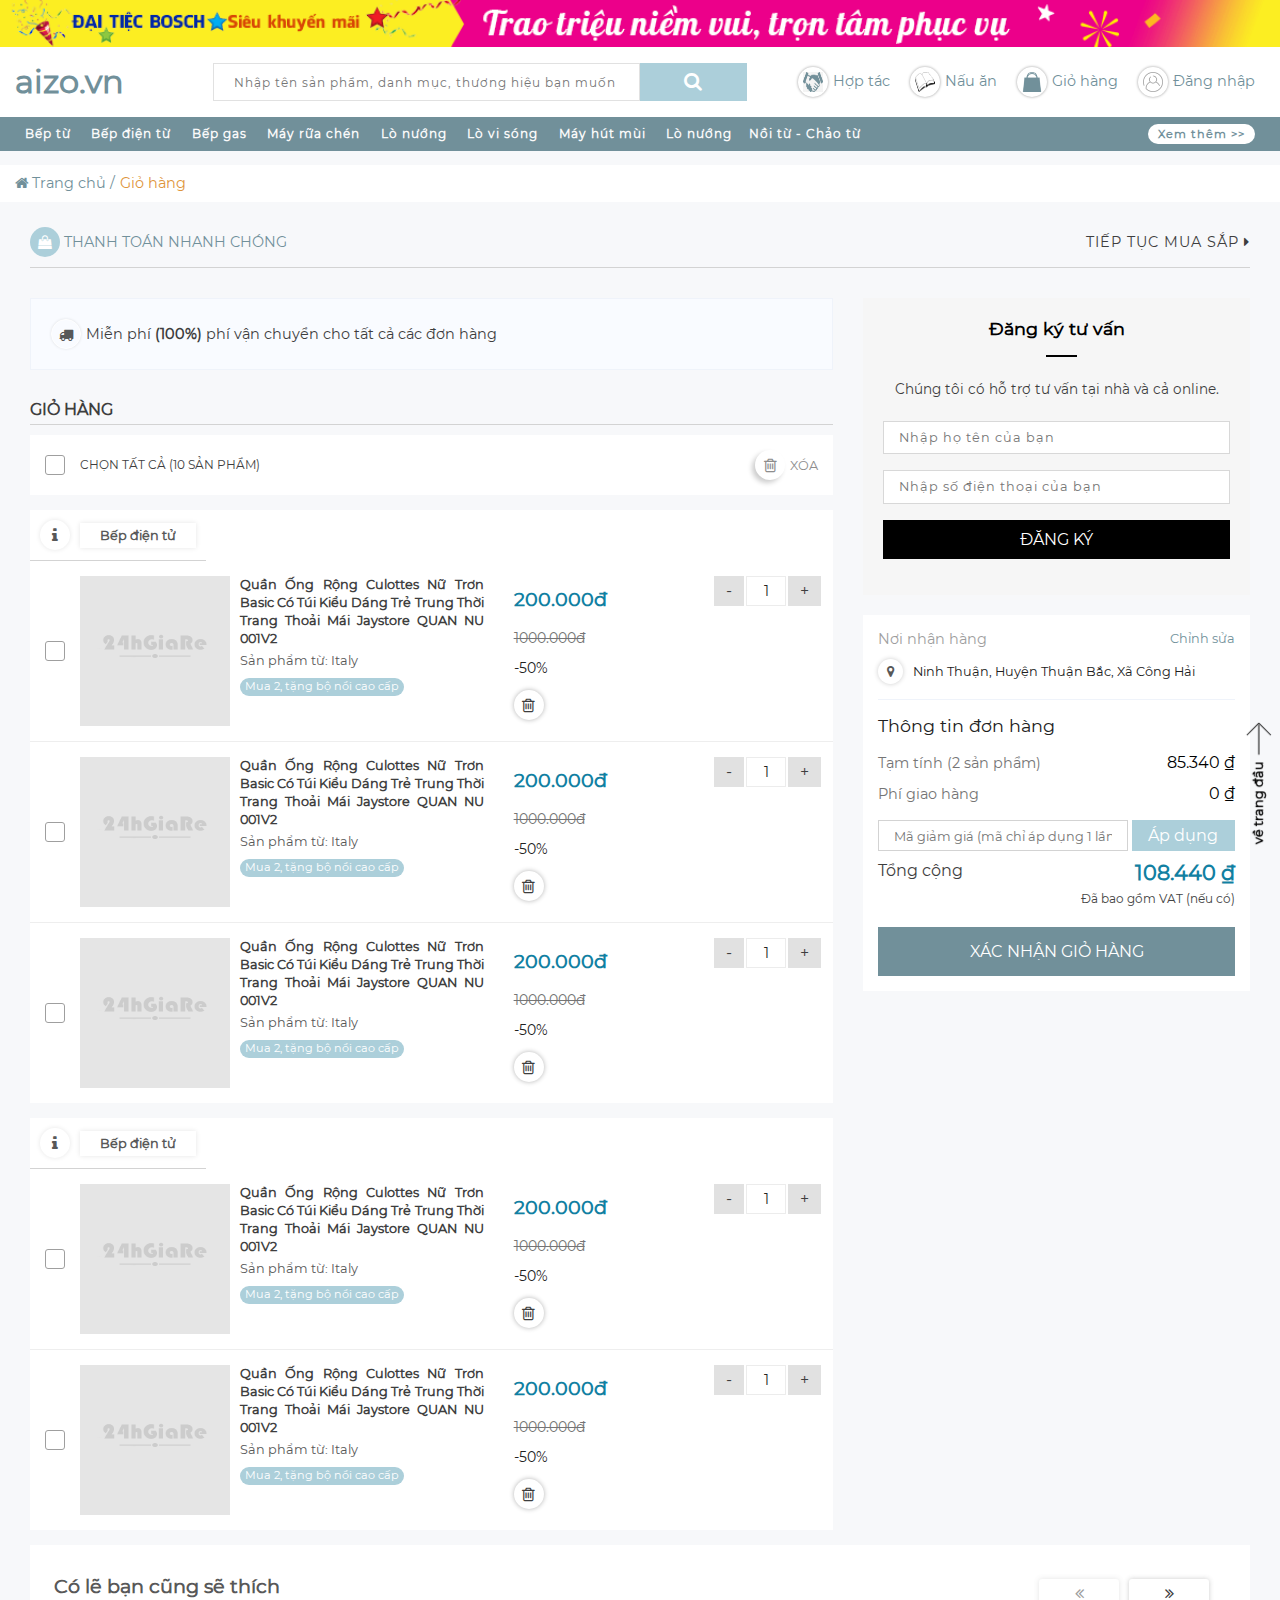
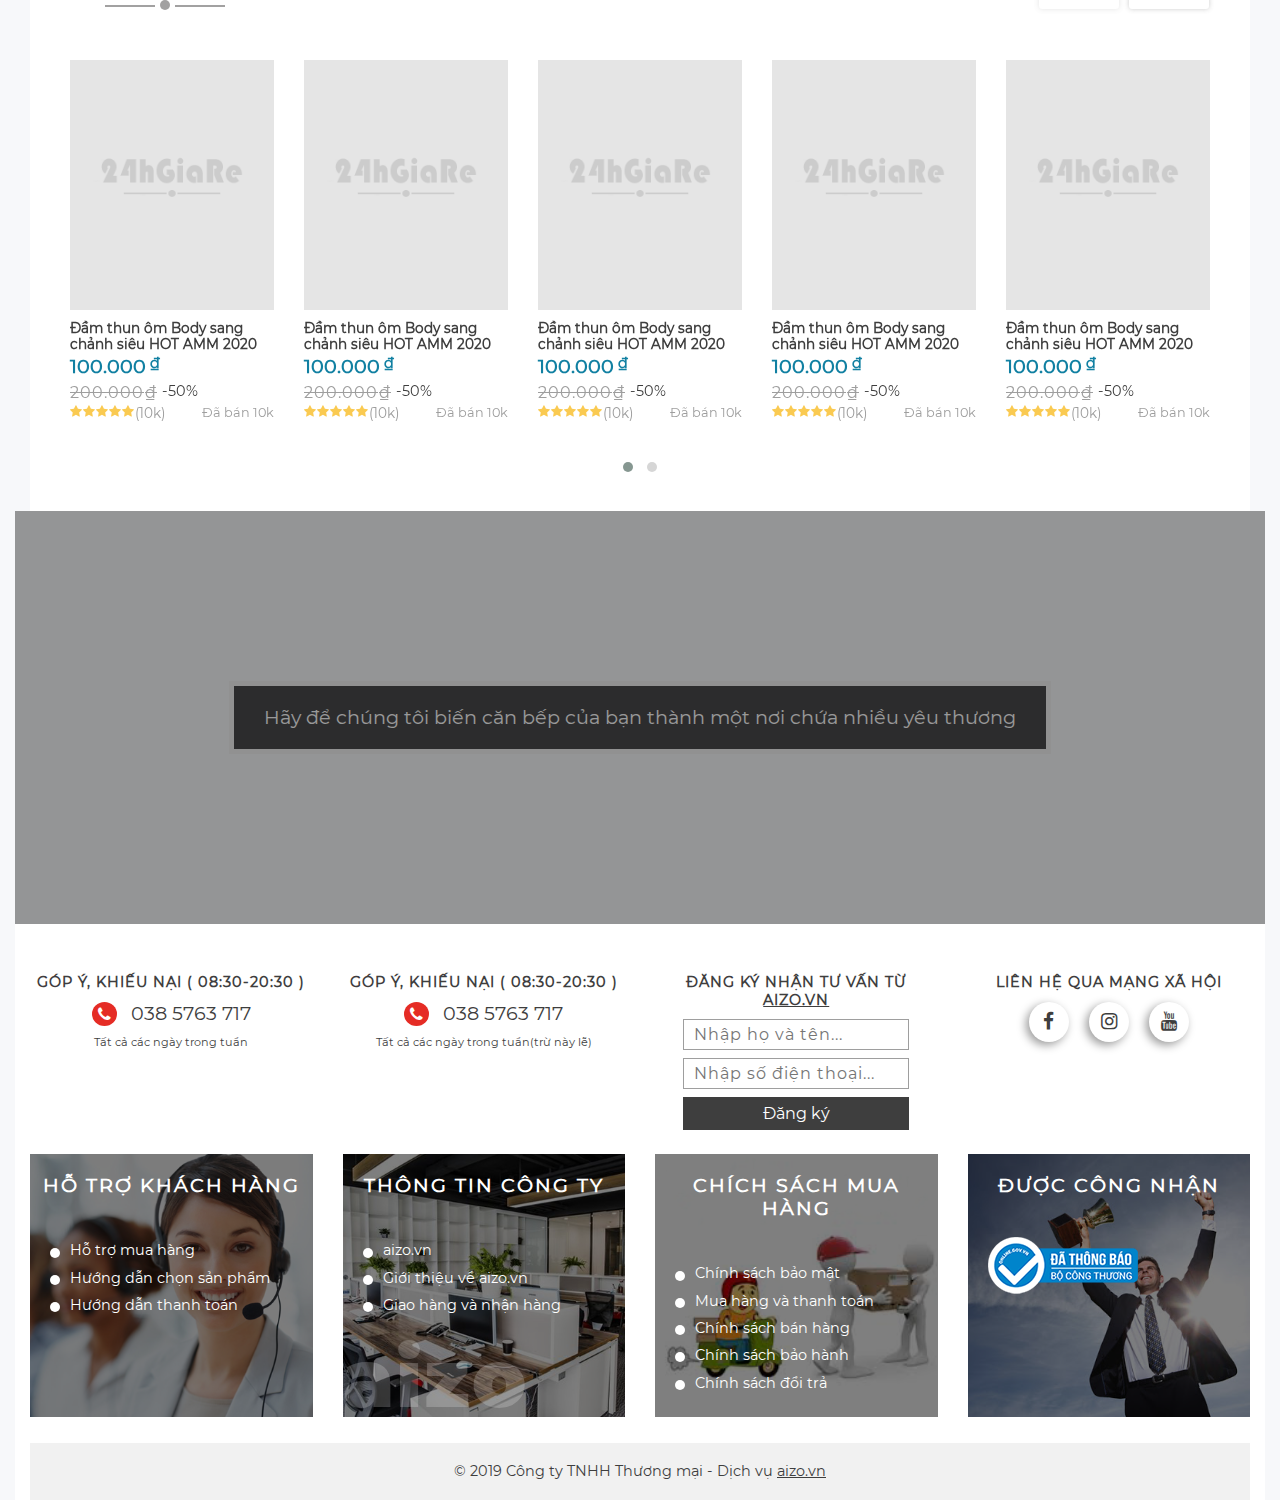
<file: cart.html>
<!DOCTYPE html>
<html lang="en">
<head>
    <meta charset="UTF-8">
    <meta name="viewport" content="width=device-width, initial-scale=1.0">
    <link rel="stylesheet" href="public/owlcarousel/assets/owl.carousel.min.css">
    <link rel="stylesheet" href="public/owlcarousel/assets/owl.theme.default.min.css">
    <link rel="stylesheet" href="public/css/helper.css">
    <link rel="stylesheet" href="public/css/import/cart.css">
    <title>aizo | Thanh toán</title>
</head>
<body>
    <div id="site" data-site="cart">
        <div id="wp__header" class="overflow-hidden">
            <header id="header" data-scroll="on">
                <div class="container-fluid">
                    <div class="row">
                        <div class="header-ads col-md-12 p-0">
                            <div class="header-ads__Inner position-relative">
                                <a href="" class="header-ads__link">
                                    <span class="header-ads__thumb">
                                        <img src="public/images/banner/banner-header-2.jpg" alt="">
                                    </span>
                                </a>
                                <span class="header-ads__txt">Miễn phí vận chuyển cho toàn bộ sản phẩm</span>
                            </div>
                        </div>
                        <div class="header-top-Inner col-md-12">
                            <div class="row align-items-center">
                                <div class="header__left col-4 col-lg-2">
                                    <a href="index.html" class="logo logo--header text-left">
                                        <span>aizo.vn</span>
                                    </a>
                                </div>
                                <div class="header__middle col-lg-5 m-xl-0 px-0">
                                    <div class="align-items-center h-100">
                                        <div class="form form--search h-100">
                                            <form action="" method="GET" class="form__search">
                                                <div class="FormSearch__Root">
                                                    <div class="FormSearch__Wrapper d-flex justify-content-between">
                                                        <input type="text" name="q" class="form-input__control" placeholder="Nhập tên sản phẩm, danh mục, thương hiệu bạn muốn tìm kiếm ..." autocomplete="off" spellcheck="false">
                                                        <button type="submit" name="btn__search-header" class="btn__search-header">
                                                            <span class="search-icon">
                                                                <span class="fa fa-search"></span>
                                                            </span>
                                                        </button>
                                                    </div>
                                                </div>
                                            </form>
                                        </div>
                                    </div>
                                </div>
                                <div class="header__right col-8 col-lg-5 row align-items-center justify-content-between p-0">
                                    <div class="blog-support d-flex col-md-12 align-items-center p-0">
                                        <div class="list-action-support d-flex align-items-center justify-content-end w-100">   
                                            <div class="support__item">
                                                <div class="support__Inner">
                                                    <a href="" class="support__link-wp">
                                                        <span class="support__img-thumb">
                                                            <img src="public/images/icon/header/hoptac.jpg" alt="">
                                                        </span>
                                                        <span class="support__context">Hợp tác</span>
                                                    </a>
                                                </div>
                                            </div>
                                            <div class="support__item">
                                                <div class="support__Inner">
                                                    <a href="" class="support__link-wp">
                                                        <span class="support__img-thumb">
                                                            <img src="public/images/icon/header/book.png" alt="">
                                                        </span>
                                                        <span class="support__context">Nấu ăn</span>
                                                    </a>
                                                </div>
                                            </div>
                                            <div class="support__item">
                                                <a href="" class="support__link-wp">
                                                    <span class="support__img-thumb">
                                                        <img src="public/images/icon/header/cart.png" alt="">
                                                    </span>
                                                    <span class="support__context">Giỏ hàng</span>
                                                </a>
                                            </div>
                                            <div class="support__item">
                                                <a href="" class="support__link-wp">
                                                    <span class="support__img-thumb">
                                                        <img src="public/images/icon/header/user_header.png" alt="">
                                                    </span>
                                                    <span class="support__context">Đăng nhập</span>
                                                </a>
                                            </div>
                                        </div>
                                    </div>
                                </div>
                            </div>
                        </div>
                        <div class="header-bottom-Inner col-md-12">
                            <div class="header-list__cate-shop row">
                                <div class="header-list__category-Inner mx-auto col-12">
                                    <div class="header-list__category-Wrapper mx-auto d-flex justify-content-between">
                                        <div class="control__respon_cate">
                                            <div class="list__wp d-flex justify-content-between">
                                                <div class="header__category-item">
                                                    <a href="" class="header__category-link">
                                                        <span class="header__category-thumb"></span>
                                                        <span class="header__category-name">Bếp từ</span>
                                                    </a>
                                                </div>
                                                <div class="header__category-item">
                                                    <a href="" class="header__category-link">
                                                        <span class="header__category-thumb"></span>
                                                        <span class="header__category-name">Bếp điện từ</span>
                                                    </a>
                                                </div>
                                                <div class="header__category-item">
                                                    <a href="" class="header__category-link">
                                                        <span class="header__category-thumb"></span>
                                                        <span class="header__category-name">Bếp gas</span>
                                                    </a>
                                                </div>
                                                <div class="header__category-item">
                                                    <a href="" class="header__category-link">
                                                        <span class="header__category-thumb"></span>
                                                        <span class="header__category-name">Máy rữa chén</span>
                                                    </a>
                                                </div>
                                                <div class="header__category-item">
                                                    <a href="" class="header__category-link">
                                                        <span class="header__category-thumb"></span>
                                                        <span class="header__category-name">Lò nướng</span>
                                                    </a>
                                                </div>
                                                <div class="header__category-item">
                                                    <a href="" class="header__category-link">
                                                        <span class="header__category-thumb"></span>
                                                        <span class="header__category-name">Lò vi sóng</span>
                                                    </a>
                                                </div>
                                                <div class="header__category-item">
                                                    <a href="" class="header__category-link">
                                                        <span class="header__category-thumb"></span>
                                                        <span class="header__category-name">Máy hút mùi</span>
                                                    </a>
                                                </div>
                                                <div class="header__category-item">
                                                    <a href="" class="header__category-link">
                                                        <span class="header__category-thumb"></span>
                                                        <span class="header__category-name">Lò nướng</span>
                                                    </a>
                                                </div>
                                                <div class="header__category-item">
                                                    <a href="" class="header__category-link">
                                                        <span class="header__category-thumb"></span>
                                                        <span class="header__category-name">Nồi từ - Chảo từ</span>
                                                    </a>
                                                </div>
                                            </div>
                                        </div>
                                        <div class="header__category-item">
                                            <a href="" class="header__category-link ">
                                                <span class="see--more">Xem thêm >></span></span></span>
                                            </a>
                                        </div>
                                    </div>
                                </div>
                            </div>
                        </div>
                    </div>
                </div>
            </header>
        </div>
        <div id="wp__content">
            <section class="BreadCrumb-global-wrapper">
                <div class="container-fluid">
                    <ul class="__breadcrumb-Inner">
                        <li>
                            <a href="/" class="__breadcrumb-item" data-breadcrumb="home">
                                <span class="__breadcrumb-home-icon fa fa-home"></span>
                                <span class="__breadcrumb-home-txt">Trang chủ</span>
                            </a>
                        </li>
                        <li>
                            <a href="javascript:void(0)" data-breadcrumb="active" class="__breadcrumb-item">
                                <span class="__breadcrumb-home-txt">Giỏ hàng</span>
                            </a>
                        </li>
                    </ul>
                </div>
            </section>
            <section class="section__cart">
                <div class="container">
                    <div class="row">
                        <div class="col-md-12 section__cart-header">
                            <div class="wp__section__cart-header d-flex justify-content-between align-items-center">
                                <div class="left__section-cart-header d-flex justify-content-center">
                                    <div class="cart__header-logo">
                                        <span class="cart__header-logo fa fa-shopping-bag"></span>
                                        <span class="cart__header-txt">THANH TOÁN NHANH CHÓNG</span>
                                    </div>
                                </div>
                                <div class="right__section-cart-header">
                                    <a href="" class="cart__header-link">
                                        <span>Tiếp tục mua sắp</span>
                                        <span class="fa fa-caret-right"></span>
                                    </a>
                                </div>
                            </div>
                        </div>
                        <div class="col-md-12 section__body">
                            <div class="row">
                                <div class="col-12 col-xl-8 left__section-cart-body">
                                    <div class="section__shipping-alert">
                                        <div class="wp-alert">
                                            <p class="alert-txt">
                                                <i class="fa fa-truck" aria-hidden="true"></i>
                                                <span>Miễn phí <strong>(100%)</strong> phí vận chuyển cho tất cả các đơn hàng</span>
                                            </p>
                                        </div>
                                    </div>
                                    <div class="section__list-cart">
                                        <div class="section__list-header">
                                            <div class="section__list-main-title">GIỎ HÀNG</div>
                                            <div class="section__list-header-container">
                                                <div class="section__list-header-main d-flex justify-content-between">
                                                    <div class="checkbox-wrap d-flex justify-content-center">
                                                        <label for="checkList">
                                                            <input type="checkbox" name="checkList" class="d-none" id="checkList" value="on">
                                                            <span class="checkbox-inner"></span>
                                                            <span class="text">Chọn tất cả (10 sản phẩm)</span>
                                                        </label>
                                                    </div>
                                                    <div class="header-operations">
                                                        <div class="automation-btn-delete">
                                                            <span class="delete-icon fa fa-trash-o"></span>
                                                            <span class="delete-txt">XÓA</span>
                                                        </div>
                                                    </div>
                                                </div>
                                            </div>
                                        </div>
                                        <div class="checkout-cart-group">
                                            <div class="wp__checkout-group">
                                                <div class="shop-title-wrap">
                                                    <div class="product-portfolio position-relative">
                                                        <div class="product__portfolio-header">
                                                            <h4 class="product__portfolio-title">
                                                                <a href="">
                                                                    <span class="product__portfolio-title-icon fa fa-info"></span>
                                                                    <span class="product__portfolio-title-txt">Bếp điện tử</span>
                                                                </a>
                                                            </h4>
                                                        </div>
                                                    </div>
                                                </div>
                                                <div id="" class="checkout-cart-item" data-id_cart="">
                                                    <div class="shop-content-wrap">
                                                        <div class="product-wrap-container row">
                                                            <div class="product__item-left col-12 col-md-7 d-flex align-items-center">
                                                                <label for="prd1">
                                                                    <input type="checkbox" name="checkList" class="d-none" id="prd1" value="on">
                                                                    <span class="checkbox-inner"></span>
                                                                </label>
                                                                <div class="img-wrap">
                                                                    <a href="" class="img-link">
                                                                        <span class="thumb-img">
                                                                            <img src="public/images/prod/img_prod.png" alt="">
                                                                        </span>
                                                                    </a>
                                                                </div>
                                                                <div class="content">
                                                                    <a href="" class="name-product-link">Quần Ống Rộng Culottes Nữ Trơn Basic Có Túi Kiểu Dáng Trẻ Trung Thời Trang Thoải Mái Jaystore QUAN NU 001V2</a>
                                                                    <a href="" class="name-producer-link">
                                                                        <span>Sản phẩm từ: </span>
                                                                        <span>Italy</span>
                                                                    </a>
                                                                    <div class="discount">Mua 2, tặng bộ nồi cao cấp</div>
                                                                </div>
                                                            </div>
                                                            <div class="product__item-middle col-12 col-md-3 d-flex flex-direction-column justify-content-around">
                                                                <span class="current-price">200.000đ</span>
                                                                <span class="origin-price">1000.000đ</span>
                                                                <span class="promotion-ratio">-50%</span>
                                                                <div class="operations">
                                                                    <span class="automation-btn-delete fa fa-trash-o"></span>
                                                                </div>
                                                            </div>
                                                            <div class="product__item-right col-12 col-md-2">
                                                                <div class="quantity automation-item-quantity">
                                                                    <div class="next-number-picker d-flex">
                                                                        <span class="control-item minus-control" data-control="munis">-</span>
                                                                        <input type="number" name="qty" id="qty" value="1" min="1">
                                                                        <span class="control-item plus-control" data-control="plus">+</span>
                                                                    </div>
                                                                </div>
                                                            </div>
                                                        </div>
                                                    </div>
                                                </div>
                                                <div id="" class="checkout-cart-item" data-id_cart="">
                                                    <div class="shop-content-wrap">
                                                        <div class="product-wrap-container row">
                                                            <div class="product__item-left col-md-7 d-flex align-items-center">
                                                                <label for="prd1">
                                                                    <input type="checkbox" name="checkList" class="d-none" id="prd1" value="on">
                                                                    <span class="checkbox-inner"></span>
                                                                </label>
                                                                <div class="img-wrap">
                                                                    <a href="" class="img-link">
                                                                        <span class="thumb-img">
                                                                            <img src="public/images/prod/img_prod.png" alt="">
                                                                        </span>
                                                                    </a>
                                                                </div>
                                                                <div class="content">
                                                                    <a href="" class="name-product-link">Quần Ống Rộng Culottes Nữ Trơn Basic Có Túi Kiểu Dáng Trẻ Trung Thời Trang Thoải Mái Jaystore QUAN NU 001V2</a>
                                                                    <a href="" class="name-producer-link">
                                                                        <span>Sản phẩm từ: </span>
                                                                        <span>Italy</span>
                                                                    </a>
                                                                    <div class="discount">Mua 2, tặng bộ nồi cao cấp</div>
                                                                </div>
                                                            </div>
                                                            <div class="product__item-middle col-md-3 d-flex flex-direction-column justify-content-around">
                                                                <span class="current-price">200.000đ</span>
                                                                <span class="origin-price">1000.000đ</span>
                                                                <span class="promotion-ratio">-50%</span>
                                                                <div class="operations">
                                                                    <span class="automation-btn-delete fa fa-trash-o"></span>
                                                                </div>
                                                            </div>
                                                            <div class="product__item-right col-md-2">
                                                                <div class="quantity automation-item-quantity">
                                                                    <div class="next-number-picker d-flex">
                                                                        <span class="control-item minus-control" data-control="munis">-</span>
                                                                        <input type="number" name="qty" id="qty" value="1" min="1">
                                                                        <span class="control-item plus-control" data-control="plus">+</span>
                                                                    </div>
                                                                </div>
                                                            </div>
                                                        </div>
                                                    </div>
                                                </div>
                                                <div id="" class="checkout-cart-item" data-id_cart="">
                                                    <div class="shop-content-wrap">
                                                        <div class="product-wrap-container row">
                                                            <div class="product__item-left col-md-7 d-flex align-items-center">
                                                                <label for="prd1">
                                                                    <input type="checkbox" name="checkList" class="d-none" id="prd1" value="on">
                                                                    <span class="checkbox-inner"></span>
                                                                </label>
                                                                <div class="img-wrap">
                                                                    <a href="" class="img-link">
                                                                        <span class="thumb-img">
                                                                            <img src="public/images/prod/img_prod.png" alt="">
                                                                        </span>
                                                                    </a>
                                                                </div>
                                                                <div class="content">
                                                                    <a href="" class="name-product-link">Quần Ống Rộng Culottes Nữ Trơn Basic Có Túi Kiểu Dáng Trẻ Trung Thời Trang Thoải Mái Jaystore QUAN NU 001V2</a>
                                                                    <a href="" class="name-producer-link">
                                                                        <span>Sản phẩm từ: </span>
                                                                        <span>Italy</span>
                                                                    </a>
                                                                    <div class="discount">Mua 2, tặng bộ nồi cao cấp</div>
                                                                </div>
                                                            </div>
                                                            <div class="product__item-middle col-md-3 d-flex">
                                                                <span class="current-price">200.000đ</span>
                                                                <span class="origin-price">1000.000đ</span>
                                                                <span class="promotion-ratio">-50%</span>
                                                                <div class="operations">
                                                                    <span class="automation-btn-delete fa fa-trash-o"></span>
                                                                </div>
                                                            </div>
                                                            <div class="product__item-right col-md-2">
                                                                <div class="quantity automation-item-quantity">
                                                                    <div class="next-number-picker d-flex">
                                                                        <span class="control-item minus-control" data-control="munis">-</span>
                                                                        <input type="number" name="qty" id="qty" value="1" min="1">
                                                                        <span class="control-item plus-control" data-control="plus">+</span>
                                                                    </div>
                                                                </div>
                                                            </div>
                                                        </div>
                                                    </div>
                                                </div>
                                            </div>
                                        </div>
                                        <div class="checkout-cart-group">
                                            <div class="wp__checkout-group">
                                                <div class="shop-title-wrap">
                                                    <div class="product-portfolio position-relative">
                                                        <div class="product__portfolio-header">
                                                            <h4 class="product__portfolio-title">
                                                                <a href="">
                                                                    <span class="product__portfolio-title-icon fa fa-info"></span>
                                                                    <span class="product__portfolio-title-txt">Bếp điện tử</span>
                                                                </a>
                                                            </h4>
                                                        </div>
                                                    </div>
                                                </div>
                                                <div id="" class="checkout-cart-item" data-id_cart="">
                                                    <div class="shop-content-wrap">
                                                        <div class="product-wrap-container row">
                                                            <div class="product__item-left col-md-7 d-flex align-items-center">
                                                                <label for="prd1">
                                                                    <input type="checkbox" name="checkList" class="d-none" id="prd1" value="on">
                                                                    <span class="checkbox-inner"></span>
                                                                </label>
                                                                <div class="img-wrap">
                                                                    <a href="" class="img-link">
                                                                        <span class="thumb-img">
                                                                            <img src="public/images/prod/img_prod.png" alt="">
                                                                        </span>
                                                                    </a>
                                                                </div>
                                                                <div class="content">
                                                                    <a href="" class="name-product-link">Quần Ống Rộng Culottes Nữ Trơn Basic Có Túi Kiểu Dáng Trẻ Trung Thời Trang Thoải Mái Jaystore QUAN NU 001V2</a>
                                                                    <a href="" class="name-producer-link">
                                                                        <span>Sản phẩm từ: </span>
                                                                        <span>Italy</span>
                                                                    </a>
                                                                    <div class="discount">Mua 2, tặng bộ nồi cao cấp</div>
                                                                </div>
                                                            </div>
                                                            <div class="product__item-middle col-md-3 d-flex flex-direction-column justify-content-around">
                                                                <span class="current-price">200.000đ</span>
                                                                <span class="origin-price">1000.000đ</span>
                                                                <span class="promotion-ratio">-50%</span>
                                                                <div class="operations">
                                                                    <span class="automation-btn-delete fa fa-trash-o"></span>
                                                                </div>
                                                            </div>
                                                            <div class="product__item-right col-md-2">
                                                                <div class="quantity automation-item-quantity">
                                                                    <div class="next-number-picker d-flex">
                                                                        <span class="control-item minus-control" data-control="munis">-</span>
                                                                        <input type="number" name="qty" id="qty" value="1" min="1">
                                                                        <span class="control-item plus-control" data-control="plus">+</span>
                                                                    </div>
                                                                </div>
                                                            </div>
                                                        </div>
                                                    </div>
                                                </div>
                                                <div id="" class="checkout-cart-item" data-id_cart="">
                                                    <div class="shop-content-wrap">
                                                        <div class="product-wrap-container row">
                                                            <div class="product__item-left col-md-7 d-flex align-items-center">
                                                                <label for="prd1">
                                                                    <input type="checkbox" name="checkList" class="d-none" id="prd1" value="on">
                                                                    <span class="checkbox-inner"></span>
                                                                </label>
                                                                <div class="img-wrap">
                                                                    <a href="" class="img-link">
                                                                        <span class="thumb-img">
                                                                            <img src="public/images/prod/img_prod.png" alt="">
                                                                        </span>
                                                                    </a>
                                                                </div>
                                                                <div class="content">
                                                                    <a href="" class="name-product-link">Quần Ống Rộng Culottes Nữ Trơn Basic Có Túi Kiểu Dáng Trẻ Trung Thời Trang Thoải Mái Jaystore QUAN NU 001V2</a>
                                                                    <a href="" class="name-producer-link">
                                                                        <span>Sản phẩm từ: </span>
                                                                        <span>Italy</span>
                                                                    </a>
                                                                    <div class="discount">Mua 2, tặng bộ nồi cao cấp</div>
                                                                </div>
                                                            </div>
                                                            <div class="product__item-middle col-md-3 d-flex flex-direction-column justify-content-around">
                                                                <span class="current-price">200.000đ</span>
                                                                <span class="origin-price">1000.000đ</span>
                                                                <span class="promotion-ratio">-50%</span>
                                                                <div class="operations">
                                                                    <span class="automation-btn-delete fa fa-trash-o"></span>
                                                                </div>
                                                            </div>
                                                            <div class="product__item-right col-md-2">
                                                                <div class="quantity automation-item-quantity">
                                                                    <div class="next-number-picker d-flex">
                                                                        <span class="control-item minus-control" data-control="munis">-</span>
                                                                        <input type="number" name="qty" id="qty" value="1" min="1">
                                                                        <span class="control-item plus-control" data-control="plus">+</span>
                                                                    </div>
                                                                </div>
                                                            </div>
                                                        </div>
                                                    </div>
                                                </div>
                                            </div>
                                        </div>
                                    </div>
                                </div>
                                <div class="col-12 col-xl-4 right__section-cart-body">
                                    <div class="blog__sidebar-register">
                                        <div class="wp-register">
                                            <div class="register-header">
                                                <h4 class="register-title">Đăng ký tư vấn</h4>
                                            </div>
                                            <div class="register-content">
                                                <p class="desc">Chúng tôi có hỗ trợ tư vấn tại nhà và cả online.</p>
                                                <div class="form-register">
                                                    <form action="" id="form-register">
                                                        <div class="form-group">
                                                            <input type="text" name="fullname" id="fullname" placeholder="Nhập họ tên của bạn" autocomplete="off" spellcheck="false">
                                                        </div>
                                                        <div class="form-group">
                                                            <input type="text" name="phone" id="phone" placeholder="Nhập số điện thoại của bạn" autocomplete="off" spellcheck="false">
                                                        </div>
                                                        <div class="form-group">
                                                            <button type="submit" name="btn_register" id="btn_register">Đăng ký</button>
                                                        </div>
                                                    </form>
                                                </div>
                                            </div>
                                        </div>
                                    </div>
                                    <div class="secion__info-cart-box">
                                        <div class="info-cart__box-header">
                                            <div class="checkout-location-control">
                                                <div class="location__current position-relative">
                                                    <div class="location__label d-flex justify-content-between">
                                                        <span>Nơi nhận hàng</span>
                                                        <a href="" class="info__field-edit">Chỉnh sửa</a>
                                                    </div>
                                                    <div class="location__body d-flex align-items-center">
                                                        <span class="location__icon fa fa-map-marker"></span>
                                                        <div class="location__address">Ninh Thuận, Huyện Thuận Bắc, Xã Công Hải</div>
                                                    </div>
                                                    <div class="change__location-modal position-absolute">
                                                        <div class="my__modal-address" data-modal="my-modal" id="modal-select__address">
                                                            <div class="my__modal-dialog">
                                                                <span class="my__modal-close fa fa-times"></span>
                                                                <div class="my__modal-header">
                                                                    <h4 class="my__modal-title">Chọn địa chỉ</h4>
                                                                </div>
                                                                <div class="my__modal-content">
                                                                    <div class="form-container">
                                                                        <div class="input__Form-group">
                                                                            <div class="label__Form-groupItem">
                                                                                <label for="address1" class="select__address">
                                                                                    <input type="radio" name="address" id="address1" class="d-none">
                                                                                    <span class="label__Form-groupItem-radio"></span>
                                                                                    <span class="label__Form-groupItem-txt">Ninh Thuận, Huyện Thuận Bắc, Xã Công Hải</span>
                                                                                </label>
                                                                            </div>
                                                                        </div>
                                                                        <div class="input__Form-group">
                                                                            <div class="label__Form-groupItem">
                                                                                <label for="address2" class="select__address">
                                                                                    <input type="radio" name="address" id="address2" class="d-none">
                                                                                    <span class="label__Form-groupItem-radio"></span>
                                                                                    <span class="label__Form-groupItem-txt">Ninh Thuận, Huyện Thuận Bắc, Xã Công Hải</span>
                                                                                </label>
                                                                            </div>
                                                                        </div>
                                                                        <div class="input__Form-group">
                                                                            <div class="label__Form-groupItem">
                                                                                <label for="address3" class="select__address">
                                                                                    <input type="radio" name="address" id="address3" class="d-none">
                                                                                    <span class="label__Form-groupItem-radio"></span>
                                                                                    <span class="label__Form-groupItem-txt">Ninh Thuận, Huyện Thuận Bắc, Xã Công Hải</span>
                                                                                </label>
                                                                            </div>
                                                                        </div>
                                                                    </div>
                                                                </div>
                                                            </div>
                                                        </div>
                                                    </div>
                                                </div>
                                            </div>
                                        </div>
                                        <div class="info-cart__box-content">
                                            <div class="cart__box-content-title">Thông tin đơn hàng</div>
                                            <div class="cart__box-content-body">
                                                <div class="checkout-info">
                                                    <div class="checkout__info-item d-flex justify-content-between">
                                                        <div class="checkout__info-label">Tạm tính (2 sản phẩm)</div>
                                                        <div class="checkout__info-value">85.340 ₫</div>
                                                    </div>
                                                    <div class="checkout__info-item d-flex justify-content-between">
                                                        <div class="checkout__info-label">Phí giao hàng</div>
                                                        <div class="checkout__info-value">0 ₫</div>
                                                    </div>
                                                </div>
                                                <div class="checkout-voucher">
                                                    <div class="voucher-input-inner d-flex justify-content-between align-content-center">
                                                        <div class="voucher-input-col">
                                                            <input type="text" name="voucher" autocomplete="off" spellcheck="false" placeholder="Mã giảm giá (mã chỉ áp dụng 1 lần)">
                                                        </div>
                                                        <div class="voucher-input-col">
                                                            <button type="button" name="btn_check_voucher">Áp dụng</button>
                                                        </div>
                                                    </div>
                                                </div>
                                                <div class="checkout-order-total">
                                                    <div class="checkout__order-total-wp d-flex">
                                                        <div class="checkout__order-total-title">Tổng cộng</div>
                                                        <div class="checkout__order-total-fee">
                                                            <span class="checkout-order-total-fee-price">108.440 ₫</span>
                                                            <span class="checkout-order-total-fee-tip">Đã bao gồm VAT (nếu có)</span>
                                                        </div>
                                                    </div>
                                                </div>
                                            </div>
                                        </div>
                                        <div class="info-cart__box-action">
                                            <button type="button" name="checkout_order_total_button">XÁC NHẬN GIỎ HÀNG</button>
                                        </div>
                                    </div>
                                </div>
                            </div>
                        </div>
                    </div>
                </div>
            </section>       
            <section class="section-content section--selling-prod">
                <div class="container">
                    <div class="wrap__block-view row m-0">
                        <div class="block__head col-md-12">
                            <h4 class="block__title position-relative">
                                <span>Có lẽ bạn cũng sẽ thích</span>
                                <span class="line-border position-absolute"></span>
                            </h4>
                        </div>
                        <div class="block__body col-md-12">
                            <div class="row list__box-prod-hot m-0 owl-carousel owl-theme">
                                <div class="block__item wp--item-prod item my-3">
                                    <div class="item__prod-img">
                                        <a href="">
                                            <span class="thumb-img">
                                                <img src="public/images/prod/img_prod.png" alt="">
                                            </span>
                                        </a>
                                    </div>
                                    <div class="item__prod-intro">
                                        <div class="name__prod">
                                            <h2><a href="">Đầm thun ôm Body sang chảnh siêu HOT AMM 2020</a></h2>                                        </div>
                                        <div class="price__prod">
                                            <div class="price-first-line">
                                                <span class="current__price">100.000</span>
                                                <span class="currency">₫</span>
                                            </div>
                                            <div class="price-second-line d-flex">
                                                <span class="old__price">200.000</span>
                                                <span class="currency">₫</span>
                                                <span class="ratio">-50%</span>
                                            </div>
                                        </div>
                                        <div class="rating__layer d-flex align-items-center justify-content-between">
                                            <div class="vote__ratings d-flex align-items-center">
                                                <div class="list__vote-ratings d-flex">
                                                    <span class="rating__item fa fa-star"></span>
                                                    <span class="rating__item fa fa-star"></span>
                                                    <span class="rating__item fa fa-star"></span>
                                                    <span class="rating__item fa fa-star"></span>
                                                    <span class="rating__item fa fa-star"></span>
                                                </div>
                                                <div class="ratings-comment">(10k)</div>
                                            </div>
                                            <div class="sold">Đã bán 10k</div>
                                        </div>
                                    </div>
                                </div>
                                <div class="block__item wp--item-prod item my-3">
                                    <div class="item__prod-img">
                                        <a href="">
                                            <span class="thumb-img">
                                                <img src="public/images/prod/img_prod.png" alt="">
                                            </span>
                                        </a>
                                    </div>
                                    <div class="item__prod-intro">
                                        <div class="name__prod">
                                            <h2><a href="">Đầm thun ôm Body sang chảnh siêu HOT AMM 2020</a></h2>
                                        </div>
                                        <div class="price__prod">
                                            <div class="price-first-line">
                                                <span class="current__price">100.000</span>
                                                <span class="currency">₫</span>
                                            </div>
                                            <div class="price-second-line d-flex">
                                                <span class="old__price">200.000</span>
                                                <span class="currency">₫</span>
                                                <span class="ratio">-50%</span>
                                            </div>
                                        </div>
                                        <div class="rating__layer d-flex align-items-center justify-content-between">
                                            <div class="vote__ratings d-flex align-items-center">
                                                <div class="list__vote-ratings d-flex">
                                                    <span class="rating__item fa fa-star"></span>
                                                    <span class="rating__item fa fa-star"></span>
                                                    <span class="rating__item fa fa-star"></span>
                                                    <span class="rating__item fa fa-star"></span>
                                                    <span class="rating__item fa fa-star"></span>
                                                </div>
                                                <div class="ratings-comment">(10k)</div>
                                            </div>
                                            <div class="sold">Đã bán 10k</div>
                                        </div>
                                    </div>
                                </div>
                                <div class="block__item wp--item-prod item my-3">
                                    <div class="item__prod-img">
                                        <a href="">
                                            <span class="thumb-img">
                                                <img src="public/images/prod/img_prod.png" alt="">
                                            </span>
                                        </a>
                                    </div>
                                    <div class="item__prod-intro">
                                        <div class="name__prod">
                                            <h2><a href="">Đầm thun ôm Body sang chảnh siêu HOT AMM 2020</a></h2>
                                        </div>
                                        <div class="price__prod">
                                            <div class="price-first-line">
                                                <span class="current__price">100.000</span>
                                                <span class="currency">₫</span>
                                            </div>
                                            <div class="price-second-line d-flex">
                                                <span class="old__price">200.000</span>
                                                <span class="currency">₫</span>
                                                <span class="ratio">-50%</span>
                                            </div>
                                        </div>
                                        <div class="rating__layer d-flex align-items-center justify-content-between">
                                            <div class="vote__ratings d-flex align-items-center">
                                                <div class="list__vote-ratings d-flex">
                                                    <span class="rating__item fa fa-star"></span>
                                                    <span class="rating__item fa fa-star"></span>
                                                    <span class="rating__item fa fa-star"></span>
                                                    <span class="rating__item fa fa-star"></span>
                                                    <span class="rating__item fa fa-star"></span>
                                                </div>
                                                <div class="ratings-comment">(10k)</div>
                                            </div>
                                            <div class="sold">Đã bán 10k</div>
                                        </div>
                                    </div>
                                </div>
                                <div class="block__item wp--item-prod item my-3">
                                    <div class="item__prod-img">
                                        <a href="">
                                            <span class="thumb-img">
                                                <img src="public/images/prod/img_prod.png" alt="">
                                            </span>
                                        </a>
                                    </div>
                                    <div class="item__prod-intro">
                                        <div class="name__prod">
                                            <h2><a href="">Đầm thun ôm Body sang chảnh siêu HOT AMM 2020</a></h2>
                                        </div>
                                        <div class="price__prod">
                                            <div class="price-first-line">
                                                <span class="current__price">100.000</span>
                                                <span class="currency">₫</span>
                                            </div>
                                            <div class="price-second-line d-flex">
                                                <span class="old__price">200.000</span>
                                                <span class="currency">₫</span>
                                                <span class="ratio">-50%</span>
                                            </div>
                                        </div>
                                        <div class="rating__layer d-flex align-items-center justify-content-between">
                                            <div class="vote__ratings d-flex align-items-center">
                                                <div class="list__vote-ratings d-flex">
                                                    <span class="rating__item fa fa-star"></span>
                                                    <span class="rating__item fa fa-star"></span>
                                                    <span class="rating__item fa fa-star"></span>
                                                    <span class="rating__item fa fa-star"></span>
                                                    <span class="rating__item fa fa-star"></span>
                                                </div>
                                                <div class="ratings-comment">(10k)</div>
                                            </div>
                                            <div class="sold">Đã bán 10k</div>
                                        </div>
                                    </div>
                                </div>
                                <div class="block__item wp--item-prod item my-3">
                                    <div class="item__prod-img">
                                        <a href="">
                                            <span class="thumb-img">
                                                <img src="public/images/prod/img_prod.png" alt="">
                                            </span>
                                        </a>
                                    </div>
                                    <div class="item__prod-intro">
                                        <div class="name__prod">
                                            <h2><a href="">Đầm thun ôm Body sang chảnh siêu HOT AMM 2020</a></h2>
                                        </div>
                                        <div class="price__prod">
                                            <div class="price-first-line">
                                                <span class="current__price">100.000</span>
                                                <span class="currency">₫</span>
                                            </div>
                                            <div class="price-second-line d-flex">
                                                <span class="old__price">200.000</span>
                                                <span class="currency">₫</span>
                                                <span class="ratio">-50%</span>
                                            </div>
                                        </div>
                                        <div class="rating__layer d-flex align-items-center justify-content-between">
                                            <div class="vote__ratings d-flex align-items-center">
                                                <div class="list__vote-ratings d-flex">
                                                    <span class="rating__item fa fa-star"></span>
                                                    <span class="rating__item fa fa-star"></span>
                                                    <span class="rating__item fa fa-star"></span>
                                                    <span class="rating__item fa fa-star"></span>
                                                    <span class="rating__item fa fa-star"></span>
                                                </div>
                                                <div class="ratings-comment">(10k)</div>
                                            </div>
                                            <div class="sold">Đã bán 10k</div>
                                        </div>
                                    </div>
                                </div>
                                <div class="block__item wp--item-prod item my-3">
                                    <div class="item__prod-img">
                                        <a href="">
                                            <span class="thumb-img">
                                                <img src="public/images/prod/img_prod.png" alt="">
                                            </span>
                                        </a>
                                    </div>
                                    <div class="item__prod-intro">
                                        <div class="name__prod">
                                            <h2><a href="">Đầm thun ôm Body sang chảnh siêu HOT AMM 2020</a></h2>
                                        </div>
                                        <div class="price__prod">
                                            <div class="price-first-line">
                                                <span class="current__price">100.000</span>
                                                <span class="currency">₫</span>
                                            </div>
                                            <div class="price-second-line d-flex">
                                                <span class="old__price">200.000</span>
                                                <span class="currency">₫</span>
                                                <span class="ratio">-50%</span>
                                            </div>
                                        </div>
                                        <div class="rating__layer d-flex align-items-center justify-content-between">
                                            <div class="vote__ratings d-flex align-items-center">
                                                <div class="list__vote-ratings d-flex">
                                                    <span class="rating__item fa fa-star"></span>
                                                    <span class="rating__item fa fa-star"></span>
                                                    <span class="rating__item fa fa-star"></span>
                                                    <span class="rating__item fa fa-star"></span>
                                                    <span class="rating__item fa fa-star"></span>
                                                </div>
                                                <div class="ratings-comment">(10k)</div>
                                            </div>
                                            <div class="sold">Đã bán 10k</div>
                                        </div>
                                    </div>
                                </div>
                                <div class="block__item wp--item-prod item my-3">
                                    <div class="item__prod-img">
                                        <a href="">
                                            <span class="thumb-img">
                                                <img src="public/images/prod/img_prod.png" alt="">
                                            </span>
                                        </a>
                                    </div>
                                    <div class="item__prod-intro">
                                        <div class="name__prod">
                                            <h2><a href="">Đầm thun ôm Body sang chảnh siêu HOT AMM 2020</a></h2>
                                        </div>
                                        <div class="price__prod">
                                            <div class="price-first-line">
                                                <span class="current__price">100.000</span>
                                                <span class="currency">₫</span>
                                            </div>
                                            <div class="price-second-line d-flex">
                                                <span class="old__price">200.000</span>
                                                <span class="currency">₫</span>
                                                <span class="ratio">-50%</span>
                                            </div>
                                        </div>
                                        <div class="rating__layer d-flex align-items-center justify-content-between">
                                            <div class="vote__ratings d-flex align-items-center">
                                                <div class="list__vote-ratings d-flex">
                                                    <span class="rating__item fa fa-star"></span>
                                                    <span class="rating__item fa fa-star"></span>
                                                    <span class="rating__item fa fa-star"></span>
                                                    <span class="rating__item fa fa-star"></span>
                                                    <span class="rating__item fa fa-star"></span>
                                                </div>
                                                <div class="ratings-comment">(10k)</div>
                                            </div>
                                            <div class="sold">Đã bán 10k</div>
                                        </div>
                                    </div>
                                </div>
                                <div class="block__item wp--item-prod item my-3">
                                    <div class="item__prod-img">
                                        <a href="">
                                            <span class="thumb-img">
                                                <img src="public/images/prod/img_prod.png" alt="">
                                            </span>
                                        </a>
                                    </div>
                                    <div class="item__prod-intro">
                                        <div class="name__prod">
                                            <h2><a href="">Đầm thun ôm Body sang chảnh siêu HOT AMM 2020</a></h2>
                                        </div>
                                        <div class="price__prod">
                                            <div class="price-first-line">
                                                <span class="current__price">100.000</span>
                                                <span class="currency">₫</span>
                                            </div>
                                            <div class="price-second-line d-flex">
                                                <span class="old__price">200.000</span>
                                                <span class="currency">₫</span>
                                                <span class="ratio">-50%</span>
                                            </div>
                                        </div>
                                        <div class="rating__layer d-flex align-items-center justify-content-between">
                                            <div class="vote__ratings d-flex align-items-center">
                                                <div class="list__vote-ratings d-flex">
                                                    <span class="rating__item fa fa-star"></span>
                                                    <span class="rating__item fa fa-star"></span>
                                                    <span class="rating__item fa fa-star"></span>
                                                    <span class="rating__item fa fa-star"></span>
                                                    <span class="rating__item fa fa-star"></span>
                                                </div>
                                                <div class="ratings-comment">(10k)</div>
                                            </div>
                                            <div class="sold">Đã bán 10k</div>
                                        </div>
                                    </div>
                                </div>
                                <div class="block__item wp--item-prod item my-3">
                                    <div class="item__prod-img">
                                        <a href="">
                                            <span class="thumb-img">
                                                <img src="public/images/prod/img_prod.png" alt="">
                                            </span>
                                        </a>
                                    </div>
                                    <div class="item__prod-intro">
                                        <div class="name__prod">
                                            <h2><a href="">Đầm thun ôm Body sang chảnh siêu HOT AMM 2020</a></h2>
                                        </div>
                                        <div class="price__prod">
                                            <div class="price-first-line">
                                                <span class="current__price">100.000</span>
                                                <span class="currency">₫</span>
                                            </div>
                                            <div class="price-second-line d-flex">
                                                <span class="old__price">200.000</span>
                                                <span class="currency">₫</span>
                                                <span class="ratio">-50%</span>
                                            </div>
                                        </div>
                                        <div class="rating__layer d-flex align-items-center justify-content-between">
                                            <div class="vote__ratings d-flex align-items-center">
                                                <div class="list__vote-ratings d-flex">
                                                    <span class="rating__item fa fa-star"></span>
                                                    <span class="rating__item fa fa-star"></span>
                                                    <span class="rating__item fa fa-star"></span>
                                                    <span class="rating__item fa fa-star"></span>
                                                    <span class="rating__item fa fa-star"></span>
                                                </div>
                                                <div class="ratings-comment">(10k)</div>
                                            </div>
                                            <div class="sold">Đã bán 10k</div>
                                        </div>
                                    </div>
                                </div>
                            </div>
                        </div>
                    </div>
                </div>
            </section>
        </div>
        <div id="backTop">
            <span class="backtop_action">về trang đầu</span>
            <span class="line__border"></span>
        </div>
        <footer id="wp__footer">
            <div class="container-fluid">
                <div class="footer-top-Inner col-md-12 p-0">
                    <div class="Inner__home-store">
                        <div class="home__store-cxt">
                            <div class="main__txt-store">
                                <a href="">Hãy để chúng tôi biến căn bếp của bạn thành một nơi chứa nhiều yêu thương</a>
                            </div>
                        </div>
                    </div>
                </div>
                <div class="footer-bottom-Inner col-md-12">
                    <div class="Inner__info-store">
                        <div class="info-store__top row">
                            <div class="col-12 col-md-6 col-xl-3 info-store__item mb-3">
                                <h4 class="info-store__header">GÓP Ý, KHIẾU NẠI ( 08:30-20:30 )</h4>
                                <div class="info-store__ctx">
                                    <a href="tel:0385763717" class="info-store__ctx-phone">
                                        <span class="phone-icon fa fa-phone"></span>
                                        <span class="phone-txt">038 5763 717</span>
                                    </a>
                                    <p class="noteInfo__store">Tất cả các ngày trong tuần</p>
                                </div>
                            </div>
                            <div class="col-12 col-md-6 col-xl-3 info-store__item mb-3">
                                <h4 class="info-store__header">GÓP Ý, KHIẾU NẠI ( 08:30-20:30 )</h4>
                                <div class="info-store__ctx">
                                    <a href="tel:0385763717" class="info-store__ctx-phone">
                                        <span class="phone-icon fa fa-phone"></span>
                                        <span class="phone-txt">038 5763 717</span>
                                    </a>
                                    <p class="noteInfo__store">Tất cả các ngày trong tuần(trừ này lễ)</p>
                                </div>
                            </div>
                            <div class="col-12 col-md-6 col-xl-3 info-store__item mb-3">
                                <h4 class="info-store__header">ĐĂNG KÝ NHẬN TƯ VẤN TỪ <a href="aizo.vn" class="logo-text">AIZO.VN</a></h4>
                                <div class="info-store__ctx">
                                    <div class="info-form-Sign-up-for-advice">
                                        <form action="" method="POST">
                                            <div class="form-group mb-2">
                                                <input type="text" name="fullname" id="fullname" class="form-txt-info-customer" placeholder="Nhập họ và tên..." spellcheck="false" autocomplete="off">
                                            </div>
                                            <div class="form-group mb-2">
                                                <input type="text" name="phone" id="phone" class="form-txt-info-customer" placeholder="Nhập số điện thoại..." spellcheck="false" autocomplete="off">
                                            </div>
                                            <div class="form-group mb-2">
                                                <button type="submit" name="btn__sign-up">Đăng ký</button>
                                            </div>
                                        </form>
                                    </div>
                                </div>
                            </div>
                            <div class="col-12 col-md-6 col-xl-3 info-store__item mb-3">
                                <h4 class="info-store__header">LIÊN HỆ QUA MẠNG XÃ HỘI</h4>
                                <div class="info-store__ctx">
                                    <div class="list-social__about-us d-flex justify-content-center">
                                        <div class="social__about-us-item">
                                            <a href="" class="social__about-us-link fa fa-facebook"></a>
                                        </div>
                                        <div class="social__about-us-item">
                                            <a href="" class="social__about-us-link fa fa-instagram"></a>
                                        </div>
                                        <div class="social__about-us-item">
                                            <a href="" class="social__about-us-link fa fa-youtube"></a>
                                        </div>
                                    </div>
                                </div>
                            </div>
                        </div>
                        <div class="info-store__bottom row">
                            <div class="info-store__item col-12 col-md-6 col-xl-3 mb-3">
                                <div class="detail-info__Wrapper">
                                    <div class="inner__Inner">
                                        <div class="detail-info__header">
                                            <h4 class="detail-info__title">Hỗ trợ khách hàng</h4>
                                        </div>
                                        <div class="detail-info__content">
                                            <div class="info__content-list">
                                                <ul>
                                                    <li>
                                                        <a href="">
                                                            <span>Hỗ trợ mua hàng</span>
                                                        </a>
                                                    </li>
                                                    <li>
                                                        <a href="">
                                                            <span>Hướng dẫn chọn sản phẩm</span>
                                                        </a>
                                                    </li>
                                                    <li>
                                                        <a href="">
                                                            <span>Hướng dẫn thanh toán</span>
                                                        </a>
                                                    </li>
                                                </ul>
                                            </div>
                                        </div>
                                    </div>
                                </div>
                            </div>
                            <div class="info-store__item col-12 col-md-6 col-xl-3 mb-3">
                                <div class="detail-info__Wrapper">
                                    <div class="inner__Inner">
                                        <div class="detail-info__header">
                                            <h4 class="detail-info__title">Thông tin công ty</h4>
                                        </div>
                                        <div class="detail-info__content">
                                            <span class="big-icon">aizo</span>
                                            <div class="info__content-list">
                                                <ul>
                                                    <li>
                                                        <a href="">
                                                            <span>aizo.vn</span>
                                                        </a>
                                                    </li>
                                                    <li>
                                                        <a href="">
                                                            <span>Giới thiệu về aizo.vn</span>
                                                        </a>
                                                    </li>
                                                    <li>
                                                        <a href="">
                                                            <span>Giao hàng và nhận hàng</span>
                                                        </a>
                                                    </li>
                                                </ul>
                                            </div>
                                        </div>
                                    </div>
                                </div>
                            </div>
                            <div class="info-store__item col-12 col-md-6 col-xl-3 mb-3">
                                <div class="detail-info__Wrapper">
                                    <div class="inner__Inner">
                                        <div class="detail-info__header">
                                            <h4 class="detail-info__title">Chích sách mua hàng</h4>
                                        </div>
                                        <div class="detail-info__content">
                                            <div class="info__content-list">
                                                <ul>
                                                    <li>
                                                        <a href="">
                                                            <span>Chính sách bảo mật</span>
                                                        </a>
                                                    </li>
                                                    <li>
                                                        <a href="">
                                                            <span>Mua hàng và thanh toán</span>
                                                        </a>
                                                    </li>
                                                    <li>
                                                        <a href="">
                                                            <span>Chính sách bán hàng</span>
                                                        </a>
                                                    </li>
                                                    <li>
                                                        <a href="">
                                                            <span>Chính sách bảo hành</span>
                                                        </a>
                                                    </li>
                                                    <li>
                                                        <a href="">
                                                            <span>Chính sách đổi trả</span>
                                                        </a>
                                                    </li>
                                                </ul>
                                            </div>
                                        </div>
                                    </div>
                                </div>
                            </div>
                            <div class="info-store__item col-12 col-md-6 col-xl-3 mb-3">
                                <div class="detail-info__Wrapper">
                                    <div class="inner__Inner">
                                        <div class="detail-info__header">
                                            <h4 class="detail-info__title">Được công nhận</h4>
                                        </div>
                                        <div class="detail-info__content">
                                            <div class="CompanyLogo"></div>
                                            <div class="CompanyRecogniti">
                                                <a href="" class="thumb-img">
                                                    <img src="public/images/footer/img.webp" alt="">
                                                </a>
                                            </div>
                                        </div>
                                    </div>
                                </div>
                            </div>
                        </div>
                        <div class="copyRight">
                            <p>© 2019 Công ty TNHH Thương mại - Dịch vụ <a href="">aizo.vn</a></p>
                        </div>
                    </div>
                </div>
            </div>
        </footer>
        <div id="menu-respon" class="position-fixed">
            <div class="menu-respon__Inner">
                <div class="list-menu__respon d-flex justify-content-between align-items-center">
                    <div class="menu__respon-item">
                        <a href="" data-menuRespon="phone">
                            <span class="respon-icon">
                                <img src="public/images/icon/header/phone.png" alt="">
                            </span>
                        </a>
                    </div>
                    <div class="menu__respon-item">
                        <a href="" data-menuRespon="zalo">
                            <span class="respon-icon">
                                <img src="public/images/icon/header/zalo.png" alt="">
                            </span>
                        </a>
                    </div>
                    <div class="menu__respon-item">
                        <a href="" data-menuRespon="messenger">
                            <span class="respon-icon">
                                <img src="public/images/icon/header/messenger.png" alt="">
                            </span>
                        </a>
                    </div>
                    <div class="menu__respon-item">
                        <a href="" data-menuRespon="cooperation">
                            <span class="respon-icon">
                                <img src="public/images/icon/header/hoptac.png" alt="">
                            </span>
                        </a>
                    </div>
                    <div class="menu__respon-item">
                        <a href="" data-menuRespon="address">
                            <span class="respon-icon">
                                <img src="public/images/icon/header/location.png" alt="">
                            </span>
                        </a>
                    </div>
                </div>
            </div>
        </div>
    </div>
    <script src="public/js/plugin/jquery-3.4.1.slim.min.js"></script>
    <script src="public/js/plugin/popper.min.js"></script>
    <script src="public/js/bootstrap/bootstrap.min.js"></script>
    <script src="public/js/plugin/jquery.min.js"></script>
    <script src="public/owlcarousel/owl.carousel.min.js"></script>
    <script src="public/js/app.js"></script>
</body>
</html>
</file>
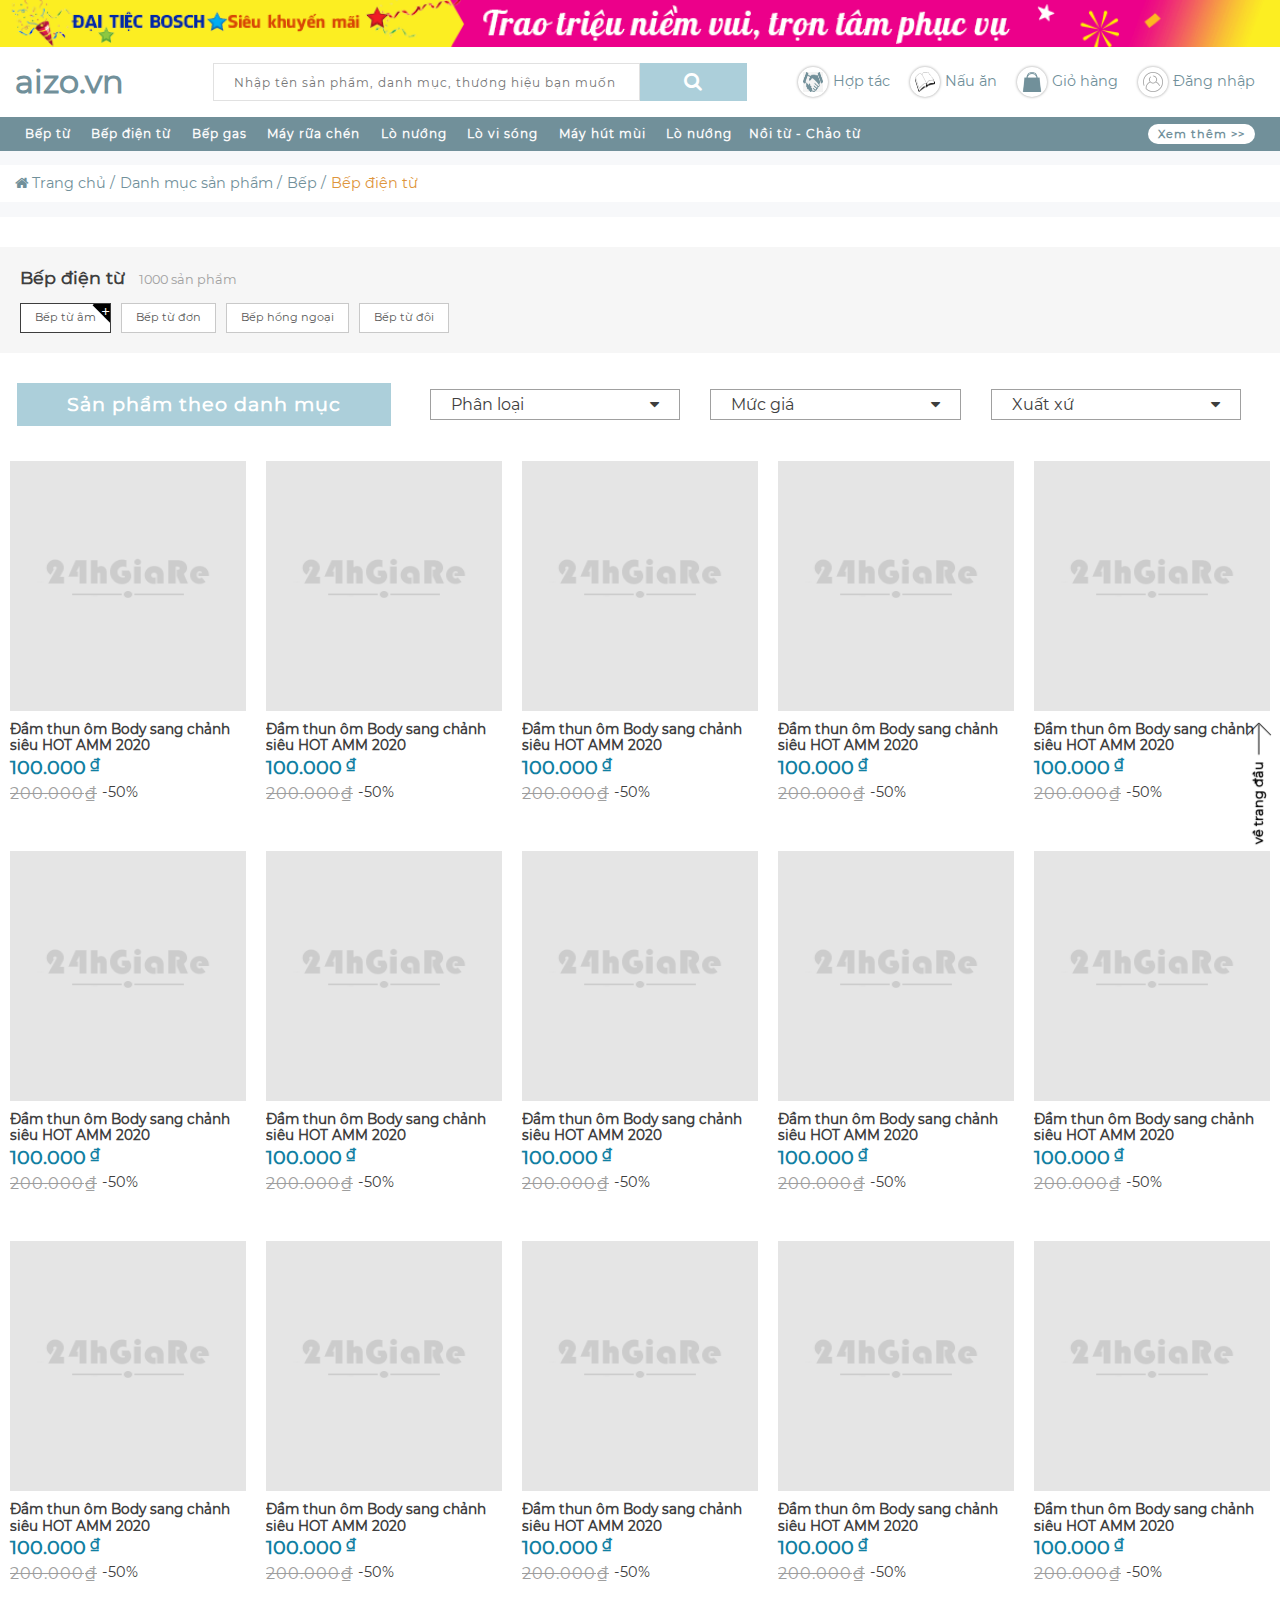
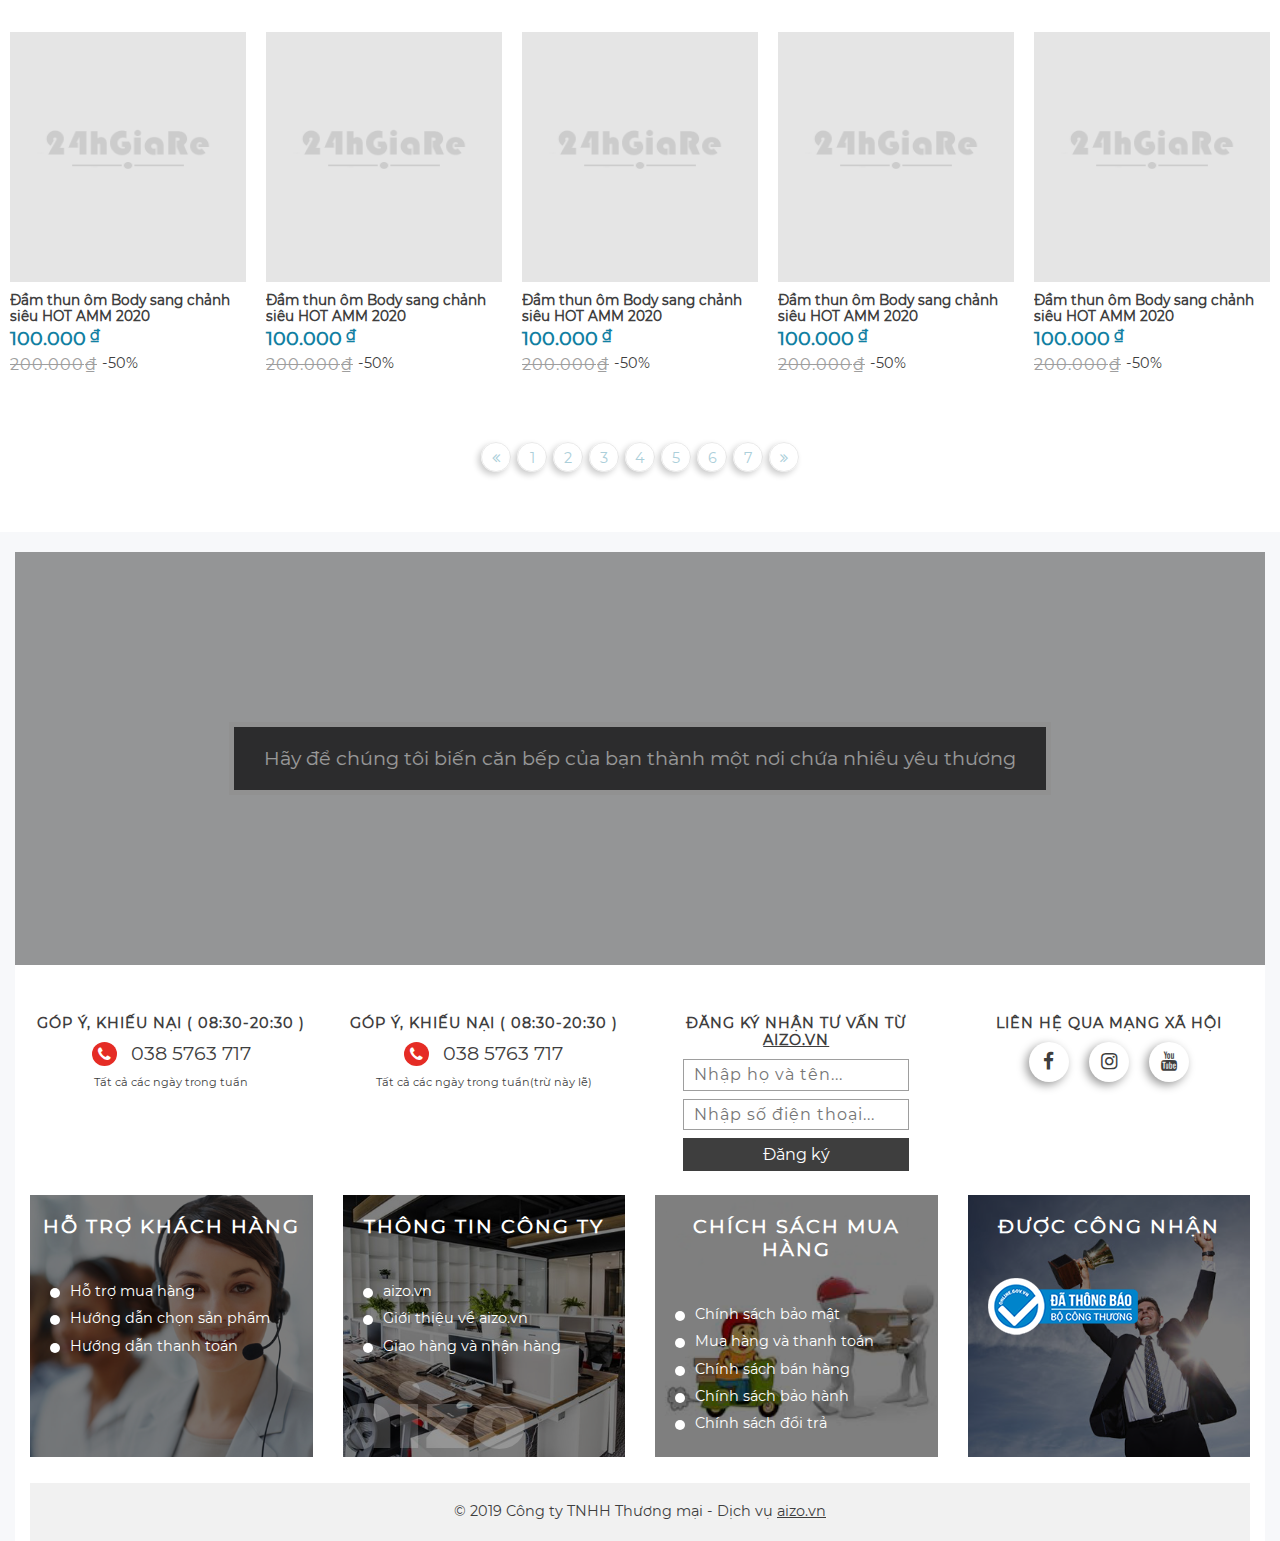
<file: category.html>
<!DOCTYPE html>
<html lang="en">
<head>
    <meta charset="UTF-8">
    <meta name="viewport" content="width=device-width, initial-scale=1.0">
    <link rel="stylesheet" href="public/owlcarousel/assets/owl.carousel.min.css">
    <link rel="stylesheet" href="public/owlcarousel/assets/owl.theme.default.min.css">
    <link rel="stylesheet" href="public/css/helper.css">
    <link rel="stylesheet" href="public/css/import/category.css">
    <title>aizo | Danh mục</title>
</head>
<body>
    <div id="site" data-site="category">
        <div id="wp__header" class="overflow-hidden">
            <header id="header" data-scroll="on">
                <div class="container-fluid">
                    <div class="row">
                        <div class="header-ads col-md-12 p-0">
                            <div class="header-ads__Inner position-relative">
                                <a href="" class="header-ads__link">
                                    <span class="header-ads__thumb">
                                        <img src="public/images/banner/banner-header-2.jpg" alt="">
                                    </span>
                                </a>
                                <span class="header-ads__txt">Miễn phí vận chuyển cho toàn bộ sản phẩm</span>
                            </div>
                        </div>
                        <div class="header-top-Inner col-md-12">
                            <div class="row align-items-center">
                                <div class="header__left col-4 col-lg-2">
                                    <a href="index.html" class="logo logo--header text-left">
                                        <span>aizo.vn</span>
                                    </a>
                                </div>
                                <div class="header__middle col-lg-5 m-xl-0 px-0">
                                    <div class="align-items-center h-100">
                                        <div class="form form--search h-100">
                                            <form action="" method="GET" class="form__search">
                                                <div class="FormSearch__Root">
                                                    <div class="FormSearch__Wrapper d-flex justify-content-between">
                                                        <input type="text" name="q" class="form-input__control" placeholder="Nhập tên sản phẩm, danh mục, thương hiệu bạn muốn tìm kiếm ..." autocomplete="off" spellcheck="false">
                                                        <button type="submit" name="btn__search-header" class="btn__search-header">
                                                            <span class="search-icon">
                                                                <span class="fa fa-search"></span>
                                                            </span>
                                                        </button>
                                                    </div>
                                                </div>
                                            </form>
                                        </div>
                                    </div>
                                </div>
                                <div class="header__right col-8 col-lg-5 row align-items-center justify-content-between p-0">
                                    <div class="blog-support d-flex col-md-12 align-items-center p-0">
                                        <div class="list-action-support d-flex align-items-center justify-content-end w-100">   
                                            <div class="support__item">
                                                <div class="support__Inner">
                                                    <a href="" class="support__link-wp">
                                                        <span class="support__img-thumb">
                                                            <img src="public/images/icon/header/hoptac.jpg" alt="">
                                                        </span>
                                                        <span class="support__context">Hợp tác</span>
                                                    </a>
                                                </div>
                                            </div>
                                            <div class="support__item">
                                                <div class="support__Inner">
                                                    <a href="" class="support__link-wp">
                                                        <span class="support__img-thumb">
                                                            <img src="public/images/icon/header/book.png" alt="">
                                                        </span>
                                                        <span class="support__context">Nấu ăn</span>
                                                    </a>
                                                </div>
                                            </div>
                                            <div class="support__item">
                                                <a href="" class="support__link-wp">
                                                    <span class="support__img-thumb">
                                                        <img src="public/images/icon/header/cart.png" alt="">
                                                    </span>
                                                    <span class="support__context">Giỏ hàng</span>
                                                </a>
                                            </div>
                                            <div class="support__item">
                                                <a href="" class="support__link-wp">
                                                    <span class="support__img-thumb">
                                                        <img src="public/images/icon/header/user_header.png" alt="">
                                                    </span>
                                                    <span class="support__context">Đăng nhập</span>
                                                </a>
                                            </div>
                                        </div>
                                    </div>
                                </div>
                            </div>
                        </div>
                        <div class="header-bottom-Inner col-md-12">
                            <div class="header-list__cate-shop row">
                                <div class="header-list__category-Inner mx-auto col-12">
                                    <div class="header-list__category-Wrapper mx-auto d-flex justify-content-between">
                                        <div class="control__respon_cate">
                                            <div class="list__wp d-flex justify-content-between">
                                                <div class="header__category-item">
                                                    <a href="" class="header__category-link">
                                                        <span class="header__category-thumb"></span>
                                                        <span class="header__category-name">Bếp từ</span>
                                                    </a>
                                                </div>
                                                <div class="header__category-item">
                                                    <a href="" class="header__category-link">
                                                        <span class="header__category-thumb"></span>
                                                        <span class="header__category-name">Bếp điện từ</span>
                                                    </a>
                                                </div>
                                                <div class="header__category-item">
                                                    <a href="" class="header__category-link">
                                                        <span class="header__category-thumb"></span>
                                                        <span class="header__category-name">Bếp gas</span>
                                                    </a>
                                                </div>
                                                <div class="header__category-item">
                                                    <a href="" class="header__category-link">
                                                        <span class="header__category-thumb"></span>
                                                        <span class="header__category-name">Máy rữa chén</span>
                                                    </a>
                                                </div>
                                                <div class="header__category-item">
                                                    <a href="" class="header__category-link">
                                                        <span class="header__category-thumb"></span>
                                                        <span class="header__category-name">Lò nướng</span>
                                                    </a>
                                                </div>
                                                <div class="header__category-item">
                                                    <a href="" class="header__category-link">
                                                        <span class="header__category-thumb"></span>
                                                        <span class="header__category-name">Lò vi sóng</span>
                                                    </a>
                                                </div>
                                                <div class="header__category-item">
                                                    <a href="" class="header__category-link">
                                                        <span class="header__category-thumb"></span>
                                                        <span class="header__category-name">Máy hút mùi</span>
                                                    </a>
                                                </div>
                                                <div class="header__category-item">
                                                    <a href="" class="header__category-link">
                                                        <span class="header__category-thumb"></span>
                                                        <span class="header__category-name">Lò nướng</span>
                                                    </a>
                                                </div>
                                                <div class="header__category-item">
                                                    <a href="" class="header__category-link">
                                                        <span class="header__category-thumb"></span>
                                                        <span class="header__category-name">Nồi từ - Chảo từ</span>
                                                    </a>
                                                </div>
                                            </div>
                                        </div>
                                        <div class="header__category-item">
                                            <a href="" class="header__category-link ">
                                                <span class="see--more">Xem thêm >></span></span></span>
                                            </a>
                                        </div>
                                    </div>
                                </div>
                            </div>
                        </div>
                    </div>
                </div>
            </header>
        </div>
        <div id="wp__content">
            <section class="BreadCrumb-global-wrapper">
                <div class="container-fluid">
                    <ul class="__breadcrumb-Inner">
                        <li>
                            <a href="/" class="__breadcrumb-item" data-breadcrumb="home">
                                <span class="__breadcrumb-home-icon fa fa-home"></span>
                                <span class="__breadcrumb-home-txt">Trang chủ</span>
                            </a>
                        </li>
                        <li>
                            <a href="" data-breadcrumb="normal" class="__breadcrumb-item">
                                <span class="__breadcrumb-home-txt">Danh mục sản phẩm</span>
                            </a>
                        </li>
                        <li>
                            <a href="" data-breadcrumb="normal" class="__breadcrumb-item">
                                <span class="__breadcrumb-home-txt">Bếp</span>
                            </a>
                        </li>
                        <li>
                            <a href="javascript:void(0)" data-breadcrumb="active" class="__breadcrumb-item">
                                <span class="__breadcrumb-home-txt">Bếp điện từ</span>
                            </a>
                        </li>
                    </ul>
                </div>
            </section>
            <section class="section-category-product">
                <div class="container-fluid">
                    <div class="row">
                        <div class="col-12 container-category-list">
                            <div class="row">
                                <div class="col-md-12 container-category__list-top">
                                    <div class="wp-category-top">
                                        <h3 class="wp-category__top-title">
                                            <span class="name__category">Bếp điện từ</span>
                                            <span class="num__prod">1000 sản phẩm</span>
                                        </h3>
                                        <div class="wp-category__top-body">
                                            <div class="list__option-group">
                                                <div class="option__item active">
                                                    <a href="">
                                                        <span>Bếp từ âm</span>
                                                    </a>
                                                </div>
                                                <div class="option__item">
                                                    <a href="">
                                                        <span>Bếp từ đơn</span>
                                                    </a>
                                                </div>
                                                <div class="option__item">
                                                    <a href="">
                                                        <span>Bếp hồng ngoại</span>
                                                    </a>
                                                </div>
                                                <div class="option__item">
                                                    <a href="">
                                                        <span>Bếp từ đôi</span>
                                                    </a>
                                                </div>
                                            </div>
                                        </div>
                                    </div>
                                </div>
                                <div class="col-md-12 container-category__list-bottom p-0">
                                    <section class="section-content section--selling-prod">
                                        <div class="container-fluid p-0">
                                            <div class="wrap__block-view row m-0 px-0">
                                                <div class="block__head col-12 row align-items-center">
                                                    <h4 class="block__title position-relative text-center col-12 col-xl-4 p-0 mb-4 mb-xl-0">
                                                        <span>Sản phẩm theo danh mục</span>
                                                    </h4>
                                                    <div class="col-12 col-xl-8">
                                                        <div class="block__filer row">
                                                            <div class="filter__item col-4 position-relative">
                                                                <div class="filter__dropdown-toogle">
                                                                    <span class="filter__name">Phân loại</span>
                                                                    <span class="filter__icon fa fa-caret-down"></span>
                                                                </div>
                                                                <div class="filter__dropdown-menu position-absolute">
                                                                    <ul>
                                                                        <li>
                                                                            <span>Bếp từ</span>
                                                                        </li>
                                                                        <li>
                                                                            <span>Bếp điện từ</span>
                                                                        </li>
                                                                        <li>
                                                                            <span>Bếp điện</span>
                                                                        </li>
                                                                    </ul>
                                                                </div>
                                                            </div>
                                                            <div class="filter__item col-4 position-relative">
                                                                <div class="filter__dropdown-toogle">
                                                                    <span class="filter__name">Mức giá</span>
                                                                    <span class="filter__icon fa fa-caret-down"></span>
                                                                </div>
                                                                <div class="filter__dropdown-menu position-absolute">
                                                                    <ul>
                                                                        <li>
                                                                            <span>3 triệu - 5 triệu</span>
                                                                        </li>
                                                                        <li>
                                                                            <span>5 triệu - 10 triệu</span>
                                                                        </li>
                                                                        <li>
                                                                            <span>10 triệu - 15 triệu</span>
                                                                        </li>
                                                                        <li>
                                                                            <span>Trên 15 triệu</span>
                                                                        </li>
                                                                        <li>
                                                                            <span>Dưới 3 triệu</span>
                                                                        </li>
                                                                    </ul>
                                                                </div>
                                                            </div>
                                                            <div class="filter__item col-4 position-relative">
                                                                <div class="filter__dropdown-toogle">
                                                                    <span class="filter__name">Xuất xứ</span>
                                                                    <span class="filter__icon fa fa-caret-down"></span>
                                                                </div>
                                                                <div class="filter__dropdown-menu position-absolute">
                                                                    <ul>
                                                                        <li>
                                                                            <span>Italy</span>
                                                                        </li>
                                                                        <li>
                                                                            <span>Germany</span>
                                                                        </li>
                                                                        <li>
                                                                            <span>China</span>
                                                                        </li>
                                                                        <li>
                                                                            <span>France</span>
                                                                        </li>
                                                                        <li>
                                                                            <span>Việt Nam</span>
                                                                        </li>
                                                                    </ul>
                                                                </div>
                                                            </div>
                                                        </div>
                                                    </div>
                                                </div>
                                                <div class="block__body col-12">
                                                    <div class="row">
                                                        <div class="col-6 col-sm-4 col-md-3 block__item wp--item-prod col-lg-prod">
                                                            <div class="item__prod-img">
                                                                <a href="">
                                                                    <span class="thumb-img">
                                                                        <img src="public/images/prod/img_prod.png" alt="">
                                                                    </span>
                                                                </a>
                                                            </div>
                                                            <div class="item__prod-intro">
                                                                <div class="name__prod">
                                                                    <h2><a href="">Đầm thun ôm Body sang chảnh siêu HOT AMM 2020</a></h2>                                        </div>
                                                                <div class="price__prod">
                                                                    <div class="price-first-line">
                                                                        <span class="current__price">100.000</span>
                                                                        <span class="currency">₫</span>
                                                                    </div>
                                                                    <div class="price-second-line d-flex">
                                                                        <span class="old__price">200.000</span>
                                                                        <span class="currency">₫</span>
                                                                        <span class="ratio">-50%</span>
                                                                    </div>
                                                                </div>
                                                            </div>
                                                        </div>
                                                        <div class="col-6 col-sm-4 col-md-3 block__item wp--item-prod col-lg-prod">
                                                            <div class="item__prod-img">
                                                                <a href="">
                                                                    <span class="thumb-img">
                                                                        <img src="public/images/prod/img_prod.png" alt="">
                                                                    </span>
                                                                </a>
                                                            </div>
                                                            <div class="item__prod-intro">
                                                                <div class="name__prod">
                                                                    <h2><a href="">Đầm thun ôm Body sang chảnh siêu HOT AMM 2020</a></h2>                                        </div>
                                                                <div class="price__prod">
                                                                    <div class="price-first-line">
                                                                        <span class="current__price">100.000</span>
                                                                        <span class="currency">₫</span>
                                                                    </div>
                                                                    <div class="price-second-line d-flex">
                                                                        <span class="old__price">200.000</span>
                                                                        <span class="currency">₫</span>
                                                                        <span class="ratio">-50%</span>
                                                                    </div>
                                                                </div>
                                                                
                                                            </div>
                                                        </div>
                                                        <div class="col-6 col-sm-4 col-md-3 block__item wp--item-prod col-lg-prod">
                                                            <div class="item__prod-img">
                                                                <a href="">
                                                                    <span class="thumb-img">
                                                                        <img src="public/images/prod/img_prod.png" alt="">
                                                                    </span>
                                                                </a>
                                                            </div>
                                                            <div class="item__prod-intro">
                                                                <div class="name__prod">
                                                                    <h2><a href="">Đầm thun ôm Body sang chảnh siêu HOT AMM 2020</a></h2>                                        </div>
                                                                <div class="price__prod">
                                                                    <div class="price-first-line">
                                                                        <span class="current__price">100.000</span>
                                                                        <span class="currency">₫</span>
                                                                    </div>
                                                                    <div class="price-second-line d-flex">
                                                                        <span class="old__price">200.000</span>
                                                                        <span class="currency">₫</span>
                                                                        <span class="ratio">-50%</span>
                                                                    </div>
                                                                </div>
                                                                
                                                            </div>
                                                        </div>
                                                        <div class="col-6 col-sm-4 col-md-3 block__item wp--item-prod col-lg-prod">
                                                            <div class="item__prod-img">
                                                                <a href="">
                                                                    <span class="thumb-img">
                                                                        <img src="public/images/prod/img_prod.png" alt="">
                                                                    </span>
                                                                </a>
                                                            </div>
                                                            <div class="item__prod-intro">
                                                                <div class="name__prod">
                                                                    <h2><a href="">Đầm thun ôm Body sang chảnh siêu HOT AMM 2020</a></h2>                                        </div>
                                                                <div class="price__prod">
                                                                    <div class="price-first-line">
                                                                        <span class="current__price">100.000</span>
                                                                        <span class="currency">₫</span>
                                                                    </div>
                                                                    <div class="price-second-line d-flex">
                                                                        <span class="old__price">200.000</span>
                                                                        <span class="currency">₫</span>
                                                                        <span class="ratio">-50%</span>
                                                                    </div>
                                                                </div>
                                                                
                                                            </div>
                                                        </div>
                                                        <div class="col-6 col-sm-4 col-md-3 block__item wp--item-prod col-lg-prod">
                                                            <div class="item__prod-img">
                                                                <a href="">
                                                                    <span class="thumb-img">
                                                                        <img src="public/images/prod/img_prod.png" alt="">
                                                                    </span>
                                                                </a>
                                                            </div>
                                                            <div class="item__prod-intro">
                                                                <div class="name__prod">
                                                                    <h2><a href="">Đầm thun ôm Body sang chảnh siêu HOT AMM 2020</a></h2>                                        </div>
                                                                <div class="price__prod">
                                                                    <div class="price-first-line">
                                                                        <span class="current__price">100.000</span>
                                                                        <span class="currency">₫</span>
                                                                    </div>
                                                                    <div class="price-second-line d-flex">
                                                                        <span class="old__price">200.000</span>
                                                                        <span class="currency">₫</span>
                                                                        <span class="ratio">-50%</span>
                                                                    </div>
                                                                </div>
                                                                
                                                            </div>
                                                        </div>
                                                        <div class="col-6 col-sm-4 col-md-3 block__item wp--item-prod col-lg-prod">
                                                            <div class="item__prod-img">
                                                                <a href="">
                                                                    <span class="thumb-img">
                                                                        <img src="public/images/prod/img_prod.png" alt="">
                                                                    </span>
                                                                </a>
                                                            </div>
                                                            <div class="item__prod-intro">
                                                                <div class="name__prod">
                                                                    <h2><a href="">Đầm thun ôm Body sang chảnh siêu HOT AMM 2020</a></h2>                                        </div>
                                                                <div class="price__prod">
                                                                    <div class="price-first-line">
                                                                        <span class="current__price">100.000</span>
                                                                        <span class="currency">₫</span>
                                                                    </div>
                                                                    <div class="price-second-line d-flex">
                                                                        <span class="old__price">200.000</span>
                                                                        <span class="currency">₫</span>
                                                                        <span class="ratio">-50%</span>
                                                                    </div>
                                                                </div>
                                                                
                                                            </div>
                                                        </div>
                                                        <div class="col-6 col-sm-4 col-md-3 block__item wp--item-prod col-lg-prod">
                                                            <div class="item__prod-img">
                                                                <a href="">
                                                                    <span class="thumb-img">
                                                                        <img src="public/images/prod/img_prod.png" alt="">
                                                                    </span>
                                                                </a>
                                                            </div>
                                                            <div class="item__prod-intro">
                                                                <div class="name__prod">
                                                                    <h2><a href="">Đầm thun ôm Body sang chảnh siêu HOT AMM 2020</a></h2>                                        </div>
                                                                <div class="price__prod">
                                                                    <div class="price-first-line">
                                                                        <span class="current__price">100.000</span>
                                                                        <span class="currency">₫</span>
                                                                    </div>
                                                                    <div class="price-second-line d-flex">
                                                                        <span class="old__price">200.000</span>
                                                                        <span class="currency">₫</span>
                                                                        <span class="ratio">-50%</span>
                                                                    </div>
                                                                </div>
                                                                
                                                            </div>
                                                        </div>
                                                        <div class="col-6 col-sm-4 col-md-3 block__item wp--item-prod col-lg-prod">
                                                            <div class="item__prod-img">
                                                                <a href="">
                                                                    <span class="thumb-img">
                                                                        <img src="public/images/prod/img_prod.png" alt="">
                                                                    </span>
                                                                </a>
                                                            </div>
                                                            <div class="item__prod-intro">
                                                                <div class="name__prod">
                                                                    <h2><a href="">Đầm thun ôm Body sang chảnh siêu HOT AMM 2020</a></h2>                                        </div>
                                                                <div class="price__prod">
                                                                    <div class="price-first-line">
                                                                        <span class="current__price">100.000</span>
                                                                        <span class="currency">₫</span>
                                                                    </div>
                                                                    <div class="price-second-line d-flex">
                                                                        <span class="old__price">200.000</span>
                                                                        <span class="currency">₫</span>
                                                                        <span class="ratio">-50%</span>
                                                                    </div>
                                                                </div>
                                                                
                                                            </div>
                                                        </div>
                                                        <div class="col-6 col-sm-4 col-md-3 block__item wp--item-prod col-lg-prod">
                                                            <div class="item__prod-img">
                                                                <a href="">
                                                                    <span class="thumb-img">
                                                                        <img src="public/images/prod/img_prod.png" alt="">
                                                                    </span>
                                                                </a>
                                                            </div>
                                                            <div class="item__prod-intro">
                                                                <div class="name__prod">
                                                                    <h2><a href="">Đầm thun ôm Body sang chảnh siêu HOT AMM 2020</a></h2>                                        </div>
                                                                <div class="price__prod">
                                                                    <div class="price-first-line">
                                                                        <span class="current__price">100.000</span>
                                                                        <span class="currency">₫</span>
                                                                    </div>
                                                                    <div class="price-second-line d-flex">
                                                                        <span class="old__price">200.000</span>
                                                                        <span class="currency">₫</span>
                                                                        <span class="ratio">-50%</span>
                                                                    </div>
                                                                </div>
                                                                
                                                            </div>
                                                        </div>
                                                        <div class="col-6 col-sm-4 col-md-3 block__item wp--item-prod col-lg-prod">
                                                            <div class="item__prod-img">
                                                                <a href="">
                                                                    <span class="thumb-img">
                                                                        <img src="public/images/prod/img_prod.png" alt="">
                                                                    </span>
                                                                </a>
                                                            </div>
                                                            <div class="item__prod-intro">
                                                                <div class="name__prod">
                                                                    <h2><a href="">Đầm thun ôm Body sang chảnh siêu HOT AMM 2020</a></h2>                                        </div>
                                                                <div class="price__prod">
                                                                    <div class="price-first-line">
                                                                        <span class="current__price">100.000</span>
                                                                        <span class="currency">₫</span>
                                                                    </div>
                                                                    <div class="price-second-line d-flex">
                                                                        <span class="old__price">200.000</span>
                                                                        <span class="currency">₫</span>
                                                                        <span class="ratio">-50%</span>
                                                                    </div>
                                                                </div>
                                                                
                                                            </div>
                                                        </div>
                                                        <div class="col-6 col-sm-4 col-md-3 block__item wp--item-prod col-lg-prod">
                                                            <div class="item__prod-img">
                                                                <a href="">
                                                                    <span class="thumb-img">
                                                                        <img src="public/images/prod/img_prod.png" alt="">
                                                                    </span>
                                                                </a>
                                                            </div>
                                                            <div class="item__prod-intro">
                                                                <div class="name__prod">
                                                                    <h2><a href="">Đầm thun ôm Body sang chảnh siêu HOT AMM 2020</a></h2>                                        </div>
                                                                <div class="price__prod">
                                                                    <div class="price-first-line">
                                                                        <span class="current__price">100.000</span>
                                                                        <span class="currency">₫</span>
                                                                    </div>
                                                                    <div class="price-second-line d-flex">
                                                                        <span class="old__price">200.000</span>
                                                                        <span class="currency">₫</span>
                                                                        <span class="ratio">-50%</span>
                                                                    </div>
                                                                </div>
                                                                
                                                            </div>
                                                        </div>
                                                        <div class="col-6 col-sm-4 col-md-3 block__item wp--item-prod col-lg-prod">
                                                            <div class="item__prod-img">
                                                                <a href="">
                                                                    <span class="thumb-img">
                                                                        <img src="public/images/prod/img_prod.png" alt="">
                                                                    </span>
                                                                </a>
                                                            </div>
                                                            <div class="item__prod-intro">
                                                                <div class="name__prod">
                                                                    <h2><a href="">Đầm thun ôm Body sang chảnh siêu HOT AMM 2020</a></h2>
                                                                </div>
                                                                <div class="price__prod">
                                                                    <div class="price-first-line">
                                                                        <span class="current__price">100.000</span>
                                                                        <span class="currency">₫</span>
                                                                    </div>
                                                                    <div class="price-second-line d-flex">
                                                                        <span class="old__price">200.000</span>
                                                                        <span class="currency">₫</span>
                                                                        <span class="ratio">-50%</span>
                                                                    </div>
                                                                </div>
                                                                
                                                            </div>
                                                        </div>
                                                        <div class="col-6 col-sm-4 col-md-3 block__item wp--item-prod col-lg-prod">
                                                            <div class="item__prod-img">
                                                                <a href="">
                                                                    <span class="thumb-img">
                                                                        <img src="public/images/prod/img_prod.png" alt="">
                                                                    </span>
                                                                </a>
                                                            </div>
                                                            <div class="item__prod-intro">
                                                                <div class="name__prod">
                                                                    <h2><a href="">Đầm thun ôm Body sang chảnh siêu HOT AMM 2020</a></h2>
                                                                </div>
                                                                <div class="price__prod">
                                                                    <div class="price-first-line">
                                                                        <span class="current__price">100.000</span>
                                                                        <span class="currency">₫</span>
                                                                    </div>
                                                                    <div class="price-second-line d-flex">
                                                                        <span class="old__price">200.000</span>
                                                                        <span class="currency">₫</span>
                                                                        <span class="ratio">-50%</span>
                                                                    </div>
                                                                </div>
                                                                
                                                            </div>
                                                        </div>
                                                        <div class="col-6 col-sm-4 col-md-3 block__item wp--item-prod col-lg-prod">
                                                            <div class="item__prod-img">
                                                                <a href="">
                                                                    <span class="thumb-img">
                                                                        <img src="public/images/prod/img_prod.png" alt="">
                                                                    </span>
                                                                </a>
                                                            </div>
                                                            <div class="item__prod-intro">
                                                                <div class="name__prod">
                                                                    <h2><a href="">Đầm thun ôm Body sang chảnh siêu HOT AMM 2020</a></h2>
                                                                </div>
                                                                <div class="price__prod">
                                                                    <div class="price-first-line">
                                                                        <span class="current__price">100.000</span>
                                                                        <span class="currency">₫</span>
                                                                    </div>
                                                                    <div class="price-second-line d-flex">
                                                                        <span class="old__price">200.000</span>
                                                                        <span class="currency">₫</span>
                                                                        <span class="ratio">-50%</span>
                                                                    </div>
                                                                </div>
                                                                
                                                            </div>
                                                        </div>
                                                        <div class="col-6 col-sm-4 col-md-3 block__item wp--item-prod col-lg-prod">
                                                            <div class="item__prod-img">
                                                                <a href="">
                                                                    <span class="thumb-img">
                                                                        <img src="public/images/prod/img_prod.png" alt="">
                                                                    </span>
                                                                </a>
                                                            </div>
                                                            <div class="item__prod-intro">
                                                                <div class="name__prod">
                                                                    <h2><a href="">Đầm thun ôm Body sang chảnh siêu HOT AMM 2020</a></h2>
                                                                </div>
                                                                <div class="price__prod">
                                                                    <div class="price-first-line">
                                                                        <span class="current__price">100.000</span>
                                                                        <span class="currency">₫</span>
                                                                    </div>
                                                                    <div class="price-second-line d-flex">
                                                                        <span class="old__price">200.000</span>
                                                                        <span class="currency">₫</span>
                                                                        <span class="ratio">-50%</span>
                                                                    </div>
                                                                </div>
                                                                
                                                            </div>
                                                        </div>
                                                        <div class="col-6 col-sm-4 col-md-3 block__item wp--item-prod col-lg-prod">
                                                            <div class="item__prod-img">
                                                                <a href="">
                                                                    <span class="thumb-img">
                                                                        <img src="public/images/prod/img_prod.png" alt="">
                                                                    </span>
                                                                </a>
                                                            </div>
                                                            <div class="item__prod-intro">
                                                                <div class="name__prod">
                                                                    <h2><a href="">Đầm thun ôm Body sang chảnh siêu HOT AMM 2020</a></h2>
                                                                </div>
                                                                <div class="price__prod">
                                                                    <div class="price-first-line">
                                                                        <span class="current__price">100.000</span>
                                                                        <span class="currency">₫</span>
                                                                    </div>
                                                                    <div class="price-second-line d-flex">
                                                                        <span class="old__price">200.000</span>
                                                                        <span class="currency">₫</span>
                                                                        <span class="ratio">-50%</span>
                                                                    </div>
                                                                </div>
                                                                
                                                            </div>
                                                        </div>
                                                        <div class="col-6 col-sm-4 col-md-3 block__item wp--item-prod col-lg-prod">
                                                            <div class="item__prod-img">
                                                                <a href="">
                                                                    <span class="thumb-img">
                                                                        <img src="public/images/prod/img_prod.png" alt="">
                                                                    </span>
                                                                </a>
                                                            </div>
                                                            <div class="item__prod-intro">
                                                                <div class="name__prod">
                                                                    <h2><a href="">Đầm thun ôm Body sang chảnh siêu HOT AMM 2020</a></h2>
                                                                </div>
                                                                <div class="price__prod">
                                                                    <div class="price-first-line">
                                                                        <span class="current__price">100.000</span>
                                                                        <span class="currency">₫</span>
                                                                    </div>
                                                                    <div class="price-second-line d-flex">
                                                                        <span class="old__price">200.000</span>
                                                                        <span class="currency">₫</span>
                                                                        <span class="ratio">-50%</span>
                                                                    </div>
                                                                </div>
                                                                
                                                            </div>
                                                        </div>
                                                        <div class="col-6 col-sm-4 col-md-3 block__item wp--item-prod col-lg-prod">
                                                            <div class="item__prod-img">
                                                                <a href="">
                                                                    <span class="thumb-img">
                                                                        <img src="public/images/prod/img_prod.png" alt="">
                                                                    </span>
                                                                </a>
                                                            </div>
                                                            <div class="item__prod-intro">
                                                                <div class="name__prod">
                                                                    <h2><a href="">Đầm thun ôm Body sang chảnh siêu HOT AMM 2020</a></h2>
                                                                </div>
                                                                <div class="price__prod">
                                                                    <div class="price-first-line">
                                                                        <span class="current__price">100.000</span>
                                                                        <span class="currency">₫</span>
                                                                    </div>
                                                                    <div class="price-second-line d-flex">
                                                                        <span class="old__price">200.000</span>
                                                                        <span class="currency">₫</span>
                                                                        <span class="ratio">-50%</span>
                                                                    </div>
                                                                </div>
                                                                
                                                            </div>
                                                        </div>
                                                        <div class="col-6 col-sm-4 col-md-3 block__item wp--item-prod col-lg-prod">
                                                            <div class="item__prod-img">
                                                                <a href="">
                                                                    <span class="thumb-img">
                                                                        <img src="public/images/prod/img_prod.png" alt="">
                                                                    </span>
                                                                </a>
                                                            </div>
                                                            <div class="item__prod-intro">
                                                                <div class="name__prod">
                                                                    <h2><a href="">Đầm thun ôm Body sang chảnh siêu HOT AMM 2020</a></h2>
                                                                </div>
                                                                <div class="price__prod">
                                                                    <div class="price-first-line">
                                                                        <span class="current__price">100.000</span>
                                                                        <span class="currency">₫</span>
                                                                    </div>
                                                                    <div class="price-second-line d-flex">
                                                                        <span class="old__price">200.000</span>
                                                                        <span class="currency">₫</span>
                                                                        <span class="ratio">-50%</span>
                                                                    </div>
                                                                </div>
                                                                
                                                            </div>
                                                        </div>
                                                        <div class="col-6 col-sm-4 col-md-3 block__item wp--item-prod col-lg-prod">
                                                            <div class="item__prod-img">
                                                                <a href="">
                                                                    <span class="thumb-img">
                                                                        <img src="public/images/prod/img_prod.png" alt="">
                                                                    </span>
                                                                </a>
                                                            </div>
                                                            <div class="item__prod-intro">
                                                                <div class="name__prod">
                                                                    <h2><a href="">Đầm thun ôm Body sang chảnh siêu HOT AMM 2020</a></h2>
                                                                </div>
                                                                <div class="price__prod">
                                                                    <div class="price-first-line">
                                                                        <span class="current__price">100.000</span>
                                                                        <span class="currency">₫</span>
                                                                    </div>
                                                                    <div class="price-second-line d-flex">
                                                                        <span class="old__price">200.000</span>
                                                                        <span class="currency">₫</span>
                                                                        <span class="ratio">-50%</span>
                                                                    </div>
                                                                </div>
                                                                
                                                            </div>
                                                        </div>
                                                    </div>
                                                </div>
                                                <div class="block__footer col-md-12 d-flex justify-content-center">
                                                    <div class="pagination">
                                                        <ul  class="list-pagination d-flex">
                                                            <li>
                                                                <a href="" class="pagination-item">
                                                                    <span class="fa fa-angle-double-left"></span>
                                                                </a>
                                                            </li>
                                                            <li>
                                                                <a href="" class="pagination-item active">1</a>
                                                            </li>
                                                            <li>
                                                                <a href="" class="pagination-item">2</a>
                                                            </li>
                                                            <li>
                                                                <a href="" class="pagination-item">3</a>
                                                            </li>
                                                            <li>
                                                                <a href="" class="pagination-item">4</a>
                                                            </li>
                                                            <li>
                                                                <a href="" class="pagination-item">5</a>
                                                            </li>
                                                            <li>
                                                                <a href="" class="pagination-item">6</a>
                                                            </li>
                                                            <li>
                                                                <a href="" class="pagination-item">7</a>
                                                            </li>
                                                            <li>
                                                                <a href="" class="pagination-item">
                                                                    <span class="fa fa-angle-double-right"></span>
                                                                </a>
                                                            </li>
                                                        </ul>
                                                    </div>
                                                </div>
                                            </div>
                                        </div>
                                    </section>
                                </div>
                            </div>
                        </div>
                    </div>
                </div> 
            </section>           
        </div>
        <div id="backTop">
            <span class="backtop_action">về trang đầu</span>
            <span class="line__border"></span>
        </div>
        <footer id="wp__footer">
            <div class="container-fluid">
                <div class="footer-top-Inner col-md-12 p-0">
                    <div class="Inner__home-store">
                        <div class="home__store-cxt">
                            <div class="main__txt-store">
                                <a href="">Hãy để chúng tôi biến căn bếp của bạn thành một nơi chứa nhiều yêu thương</a>
                            </div>
                        </div>
                    </div>
                </div>
                <div class="footer-bottom-Inner col-md-12">
                    <div class="Inner__info-store">
                        <div class="info-store__top row">
                            <div class="col-12 col-md-6 col-xl-3 info-store__item mb-3">
                                <h4 class="info-store__header">GÓP Ý, KHIẾU NẠI ( 08:30-20:30 )</h4>
                                <div class="info-store__ctx">
                                    <a href="tel:0385763717" class="info-store__ctx-phone">
                                        <span class="phone-icon fa fa-phone"></span>
                                        <span class="phone-txt">038 5763 717</span>
                                    </a>
                                    <p class="noteInfo__store">Tất cả các ngày trong tuần</p>
                                </div>
                            </div>
                            <div class="col-12 col-md-6 col-xl-3 info-store__item mb-3">
                                <h4 class="info-store__header">GÓP Ý, KHIẾU NẠI ( 08:30-20:30 )</h4>
                                <div class="info-store__ctx">
                                    <a href="tel:0385763717" class="info-store__ctx-phone">
                                        <span class="phone-icon fa fa-phone"></span>
                                        <span class="phone-txt">038 5763 717</span>
                                    </a>
                                    <p class="noteInfo__store">Tất cả các ngày trong tuần(trừ này lễ)</p>
                                </div>
                            </div>
                            <div class="col-12 col-md-6 col-xl-3 info-store__item mb-3">
                                <h4 class="info-store__header">ĐĂNG KÝ NHẬN TƯ VẤN TỪ <a href="aizo.vn" class="logo-text">AIZO.VN</a></h4>
                                <div class="info-store__ctx">
                                    <div class="info-form-Sign-up-for-advice">
                                        <form action="" method="POST">
                                            <div class="form-group mb-2">
                                                <input type="text" name="fullname" id="fullname" class="form-txt-info-customer" placeholder="Nhập họ và tên..." spellcheck="false" autocomplete="off">
                                            </div>
                                            <div class="form-group mb-2">
                                                <input type="text" name="phone" id="phone" class="form-txt-info-customer" placeholder="Nhập số điện thoại..." spellcheck="false" autocomplete="off">
                                            </div>
                                            <div class="form-group mb-2">
                                                <button type="submit" name="btn__sign-up">Đăng ký</button>
                                            </div>
                                        </form>
                                    </div>
                                </div>
                            </div>
                            <div class="col-12 col-md-6 col-xl-3 info-store__item mb-3">
                                <h4 class="info-store__header">LIÊN HỆ QUA MẠNG XÃ HỘI</h4>
                                <div class="info-store__ctx">
                                    <div class="list-social__about-us d-flex justify-content-center">
                                        <div class="social__about-us-item">
                                            <a href="" class="social__about-us-link fa fa-facebook"></a>
                                        </div>
                                        <div class="social__about-us-item">
                                            <a href="" class="social__about-us-link fa fa-instagram"></a>
                                        </div>
                                        <div class="social__about-us-item">
                                            <a href="" class="social__about-us-link fa fa-youtube"></a>
                                        </div>
                                    </div>
                                </div>
                            </div>
                        </div>
                        <div class="info-store__bottom row">
                            <div class="info-store__item col-12 col-md-6 col-xl-3 mb-3">
                                <div class="detail-info__Wrapper">
                                    <div class="inner__Inner">
                                        <div class="detail-info__header">
                                            <h4 class="detail-info__title">Hỗ trợ khách hàng</h4>
                                        </div>
                                        <div class="detail-info__content">
                                            <div class="info__content-list">
                                                <ul>
                                                    <li>
                                                        <a href="">
                                                            <span>Hỗ trợ mua hàng</span>
                                                        </a>
                                                    </li>
                                                    <li>
                                                        <a href="">
                                                            <span>Hướng dẫn chọn sản phẩm</span>
                                                        </a>
                                                    </li>
                                                    <li>
                                                        <a href="">
                                                            <span>Hướng dẫn thanh toán</span>
                                                        </a>
                                                    </li>
                                                </ul>
                                            </div>
                                        </div>
                                    </div>
                                </div>
                            </div>
                            <div class="info-store__item col-12 col-md-6 col-xl-3 mb-3">
                                <div class="detail-info__Wrapper">
                                    <div class="inner__Inner">
                                        <div class="detail-info__header">
                                            <h4 class="detail-info__title">Thông tin công ty</h4>
                                        </div>
                                        <div class="detail-info__content">
                                            <span class="big-icon">aizo</span>
                                            <div class="info__content-list">
                                                <ul>
                                                    <li>
                                                        <a href="">
                                                            <span>aizo.vn</span>
                                                        </a>
                                                    </li>
                                                    <li>
                                                        <a href="">
                                                            <span>Giới thiệu về aizo.vn</span>
                                                        </a>
                                                    </li>
                                                    <li>
                                                        <a href="">
                                                            <span>Giao hàng và nhận hàng</span>
                                                        </a>
                                                    </li>
                                                </ul>
                                            </div>
                                        </div>
                                    </div>
                                </div>
                            </div>
                            <div class="info-store__item col-12 col-md-6 col-xl-3 mb-3">
                                <div class="detail-info__Wrapper">
                                    <div class="inner__Inner">
                                        <div class="detail-info__header">
                                            <h4 class="detail-info__title">Chích sách mua hàng</h4>
                                        </div>
                                        <div class="detail-info__content">
                                            <div class="info__content-list">
                                                <ul>
                                                    <li>
                                                        <a href="">
                                                            <span>Chính sách bảo mật</span>
                                                        </a>
                                                    </li>
                                                    <li>
                                                        <a href="">
                                                            <span>Mua hàng và thanh toán</span>
                                                        </a>
                                                    </li>
                                                    <li>
                                                        <a href="">
                                                            <span>Chính sách bán hàng</span>
                                                        </a>
                                                    </li>
                                                    <li>
                                                        <a href="">
                                                            <span>Chính sách bảo hành</span>
                                                        </a>
                                                    </li>
                                                    <li>
                                                        <a href="">
                                                            <span>Chính sách đổi trả</span>
                                                        </a>
                                                    </li>
                                                </ul>
                                            </div>
                                        </div>
                                    </div>
                                </div>
                            </div>
                            <div class="info-store__item col-12 col-md-6 col-xl-3 mb-3">
                                <div class="detail-info__Wrapper">
                                    <div class="inner__Inner">
                                        <div class="detail-info__header">
                                            <h4 class="detail-info__title">Được công nhận</h4>
                                        </div>
                                        <div class="detail-info__content">
                                            <div class="CompanyLogo"></div>
                                            <div class="CompanyRecogniti">
                                                <a href="" class="thumb-img">
                                                    <img src="public/images/footer/img.webp" alt="">
                                                </a>
                                            </div>
                                        </div>
                                    </div>
                                </div>
                            </div>
                        </div>
                        <div class="copyRight">
                            <p>© 2019 Công ty TNHH Thương mại - Dịch vụ <a href="">aizo.vn</a></p>
                        </div>
                    </div>
                </div>
            </div>
        </footer>
        <div id="menu-respon" class="position-fixed">
            <div class="menu-respon__Inner">
                <div class="list-menu__respon d-flex justify-content-between align-items-center">
                    <div class="menu__respon-item">
                        <a href="" data-menuRespon="phone">
                            <span class="respon-icon">
                                <img src="public/images/icon/header/phone.png" alt="">
                            </span>
                        </a>
                    </div>
                    <div class="menu__respon-item">
                        <a href="" data-menuRespon="zalo">
                            <span class="respon-icon">
                                <img src="public/images/icon/header/zalo.png" alt="">
                            </span>
                        </a>
                    </div>
                    <div class="menu__respon-item">
                        <a href="" data-menuRespon="messenger">
                            <span class="respon-icon">
                                <img src="public/images/icon/header/messenger.png" alt="">
                            </span>
                        </a>
                    </div>
                    <div class="menu__respon-item">
                        <a href="" data-menuRespon="cooperation">
                            <span class="respon-icon">
                                <img src="public/images/icon/header/hoptac.png" alt="">
                            </span>
                        </a>
                    </div>
                    <div class="menu__respon-item">
                        <a href="" data-menuRespon="address">
                            <span class="respon-icon">
                                <img src="public/images/icon/header/location.png" alt="">
                            </span>
                        </a>
                    </div>
                </div>
            </div>
        </div>
    </div>
    <script src="public/js/plugin/jquery-3.4.1.slim.min.js"></script>
    <script src="public/js/plugin/popper.min.js"></script>
    <script src="public/js/bootstrap/bootstrap.min.js"></script>
    <script src="public/js/plugin/jquery.min.js"></script>
    <script src="public/js/app.js"></script>
</body>
</html>
</file>
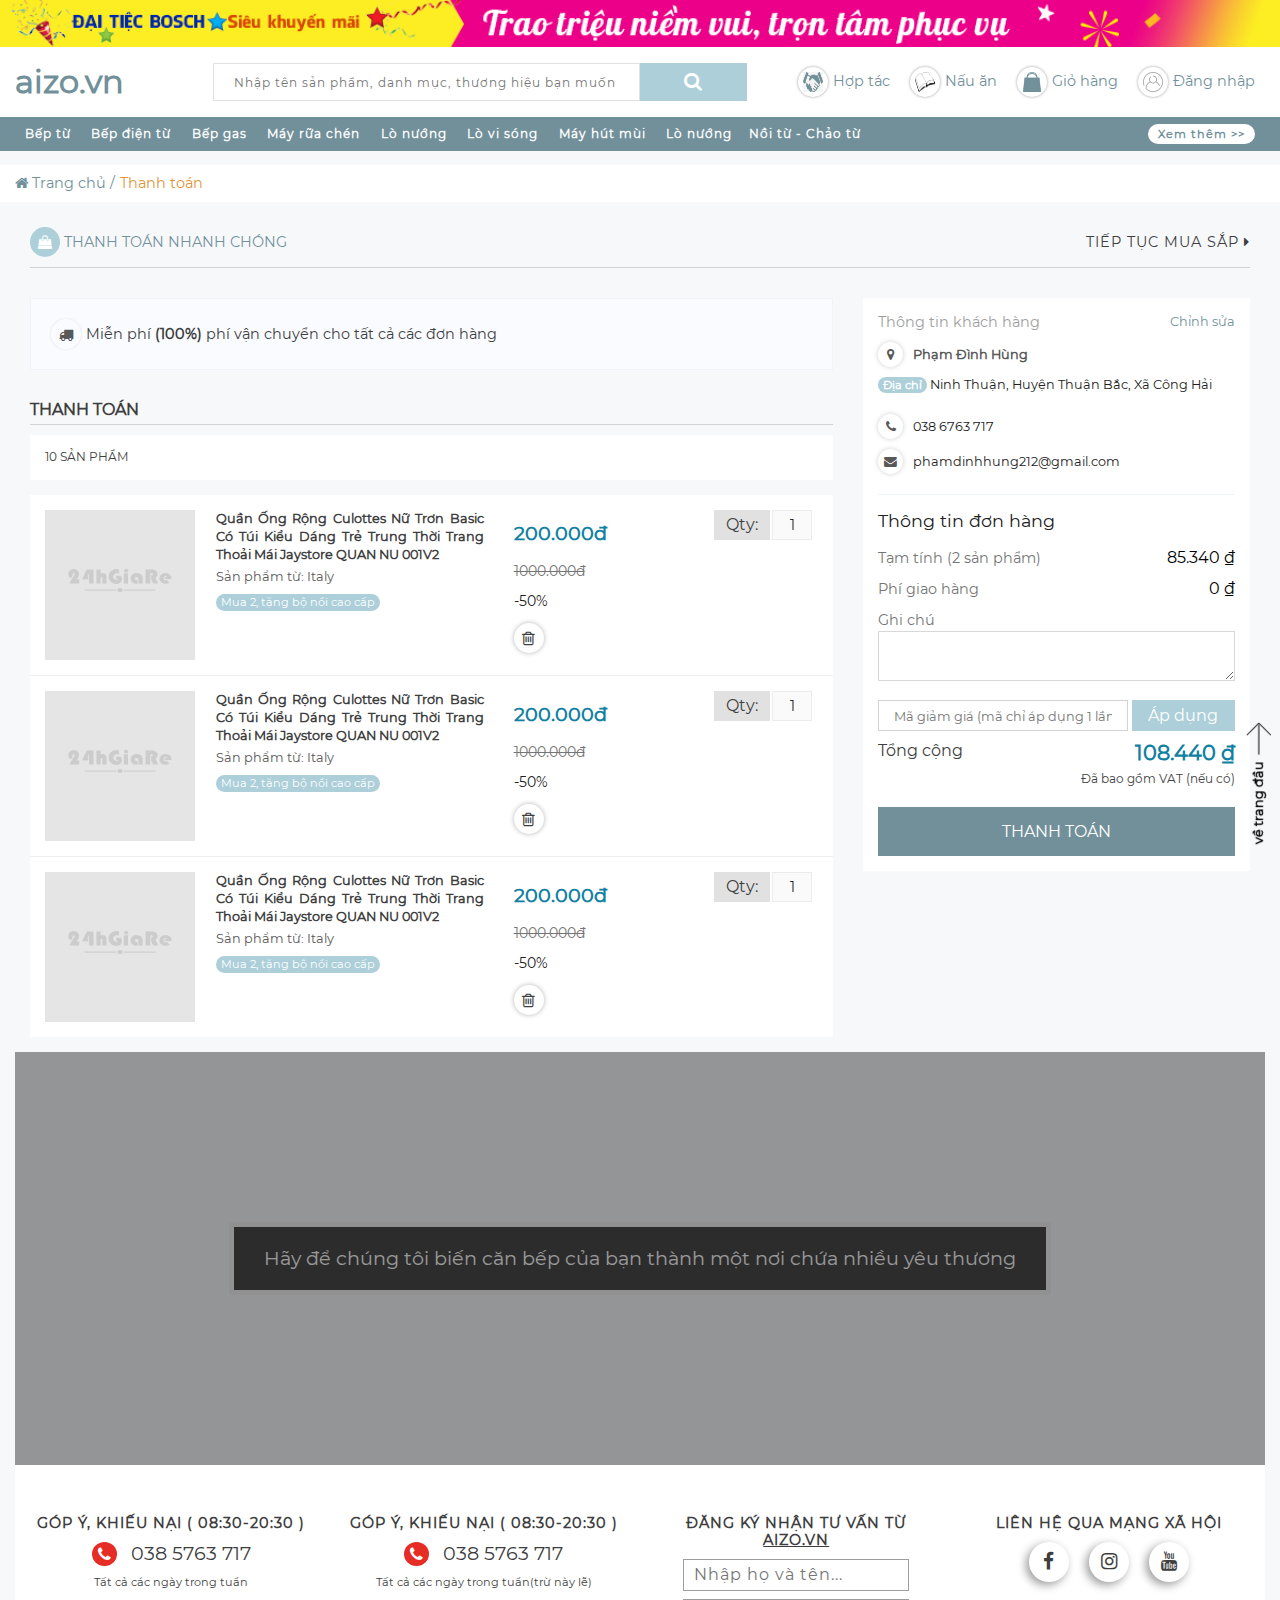
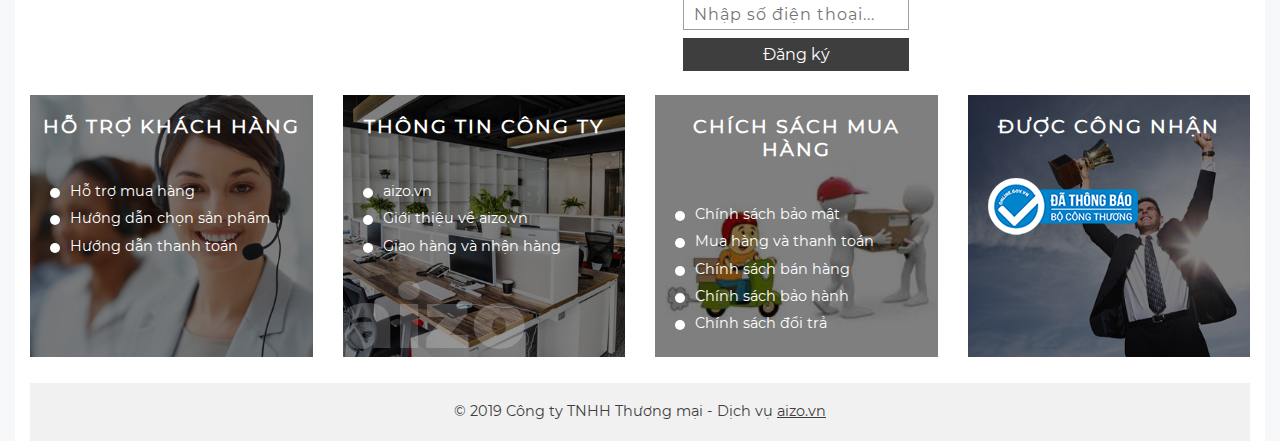
<file: checkout.html>
<!DOCTYPE html>
<html lang="en">
<head>
    <meta charset="UTF-8">
    <meta name="viewport" content="width=device-width, initial-scale=1.0">
    <link rel="stylesheet" href="public/owlcarousel/assets/owl.carousel.min.css">
    <link rel="stylesheet" href="public/owlcarousel/assets/owl.theme.default.min.css">
    <link rel="stylesheet" href="public/css/helper.css">
    <link rel="stylesheet" href="public/css/import/cart.css">
    <title>aizo | Thanh toán</title>
</head>
<body>
    <div id="site" data-site="checkout">
        <div id="wp__header" class="overflow-hidden">
            <header id="header" data-scroll="on">
                <div class="container-fluid">
                    <div class="row">
                        <div class="header-ads col-md-12 p-0">
                            <div class="header-ads__Inner position-relative">
                                <a href="" class="header-ads__link">
                                    <span class="header-ads__thumb">
                                        <img src="public/images/banner/banner-header-2.jpg" alt="">
                                    </span>
                                </a>
                                <span class="header-ads__txt">Miễn phí vận chuyển cho toàn bộ sản phẩm</span>
                            </div>
                        </div>
                        <div class="header-top-Inner col-md-12">
                            <div class="row align-items-center">
                                <div class="header__left col-4 col-lg-2">
                                    <a href="index.html" class="logo logo--header text-left">
                                        <span>aizo.vn</span>
                                    </a>
                                </div>
                                <div class="header__middle col-lg-5 m-xl-0 px-0">
                                    <div class="align-items-center h-100">
                                        <div class="form form--search h-100">
                                            <form action="" method="GET" class="form__search">
                                                <div class="FormSearch__Root">
                                                    <div class="FormSearch__Wrapper d-flex justify-content-between">
                                                        <input type="text" name="q" class="form-input__control" placeholder="Nhập tên sản phẩm, danh mục, thương hiệu bạn muốn tìm kiếm ..." autocomplete="off" spellcheck="false">
                                                        <button type="submit" name="btn__search-header" class="btn__search-header">
                                                            <span class="search-icon">
                                                                <span class="fa fa-search"></span>
                                                            </span>
                                                        </button>
                                                    </div>
                                                </div>
                                            </form>
                                        </div>
                                    </div>
                                </div>
                                <div class="header__right col-8 col-lg-5 row align-items-center justify-content-between p-0">
                                    <div class="blog-support d-flex col-md-12 align-items-center p-0">
                                        <div class="list-action-support d-flex align-items-center justify-content-end w-100">   
                                            <div class="support__item">
                                                <div class="support__Inner">
                                                    <a href="" class="support__link-wp">
                                                        <span class="support__img-thumb">
                                                            <img src="public/images/icon/header/hoptac.jpg" alt="">
                                                        </span>
                                                        <span class="support__context">Hợp tác</span>
                                                    </a>
                                                </div>
                                            </div>
                                            <div class="support__item">
                                                <div class="support__Inner">
                                                    <a href="" class="support__link-wp">
                                                        <span class="support__img-thumb">
                                                            <img src="public/images/icon/header/book.png" alt="">
                                                        </span>
                                                        <span class="support__context">Nấu ăn</span>
                                                    </a>
                                                </div>
                                            </div>
                                            <div class="support__item">
                                                <a href="" class="support__link-wp">
                                                    <span class="support__img-thumb">
                                                        <img src="public/images/icon/header/cart.png" alt="">
                                                    </span>
                                                    <span class="support__context">Giỏ hàng</span>
                                                </a>
                                            </div>
                                            <div class="support__item">
                                                <a href="" class="support__link-wp">
                                                    <span class="support__img-thumb">
                                                        <img src="public/images/icon/header/user_header.png" alt="">
                                                    </span>
                                                    <span class="support__context">Đăng nhập</span>
                                                </a>
                                            </div>
                                        </div>
                                    </div>
                                </div>
                            </div>
                        </div>
                        <div class="header-bottom-Inner col-md-12">
                            <div class="header-list__cate-shop row">
                                <div class="header-list__category-Inner mx-auto col-12">
                                    <div class="header-list__category-Wrapper mx-auto d-flex justify-content-between">
                                        <div class="control__respon_cate">
                                            <div class="list__wp d-flex justify-content-between">
                                                <div class="header__category-item">
                                                    <a href="" class="header__category-link">
                                                        <span class="header__category-thumb"></span>
                                                        <span class="header__category-name">Bếp từ</span>
                                                    </a>
                                                </div>
                                                <div class="header__category-item">
                                                    <a href="" class="header__category-link">
                                                        <span class="header__category-thumb"></span>
                                                        <span class="header__category-name">Bếp điện từ</span>
                                                    </a>
                                                </div>
                                                <div class="header__category-item">
                                                    <a href="" class="header__category-link">
                                                        <span class="header__category-thumb"></span>
                                                        <span class="header__category-name">Bếp gas</span>
                                                    </a>
                                                </div>
                                                <div class="header__category-item">
                                                    <a href="" class="header__category-link">
                                                        <span class="header__category-thumb"></span>
                                                        <span class="header__category-name">Máy rữa chén</span>
                                                    </a>
                                                </div>
                                                <div class="header__category-item">
                                                    <a href="" class="header__category-link">
                                                        <span class="header__category-thumb"></span>
                                                        <span class="header__category-name">Lò nướng</span>
                                                    </a>
                                                </div>
                                                <div class="header__category-item">
                                                    <a href="" class="header__category-link">
                                                        <span class="header__category-thumb"></span>
                                                        <span class="header__category-name">Lò vi sóng</span>
                                                    </a>
                                                </div>
                                                <div class="header__category-item">
                                                    <a href="" class="header__category-link">
                                                        <span class="header__category-thumb"></span>
                                                        <span class="header__category-name">Máy hút mùi</span>
                                                    </a>
                                                </div>
                                                <div class="header__category-item">
                                                    <a href="" class="header__category-link">
                                                        <span class="header__category-thumb"></span>
                                                        <span class="header__category-name">Lò nướng</span>
                                                    </a>
                                                </div>
                                                <div class="header__category-item">
                                                    <a href="" class="header__category-link">
                                                        <span class="header__category-thumb"></span>
                                                        <span class="header__category-name">Nồi từ - Chảo từ</span>
                                                    </a>
                                                </div>
                                            </div>
                                        </div>
                                        <div class="header__category-item">
                                            <a href="" class="header__category-link ">
                                                <span class="see--more">Xem thêm >></span></span></span>
                                            </a>
                                        </div>
                                    </div>
                                </div>
                            </div>
                        </div>
                    </div>
                </div>
            </header>
        </div>
        <div id="wp__content">
            <section class="BreadCrumb-global-wrapper">
                <div class="container-fluid">
                    <ul class="__breadcrumb-Inner">
                        <li>
                            <a href="/" class="__breadcrumb-item" data-breadcrumb="home">
                                <span class="__breadcrumb-home-icon fa fa-home"></span>
                                <span class="__breadcrumb-home-txt">Trang chủ</span>
                            </a>
                        </li>
                        <li>
                            <a href="javascript:void(0)" data-breadcrumb="active" class="__breadcrumb-item">
                                <span class="__breadcrumb-home-txt">Thanh toán</span>
                            </a>
                        </li>
                    </ul>
                </div>
            </section>
            <div class="section__cart">
                <div class="container">
                    <div class="row">
                        <div class="col-md-12 section__cart-header">
                            <div class="wp__section__cart-header d-flex justify-content-between align-items-center">
                                <div class="left__section-cart-header d-flex justify-content-center">
                                    <div class="cart__header-logo">
                                        <span class="cart__header-logo fa fa-shopping-bag"></span>
                                        <span class="cart__header-txt">THANH TOÁN NHANH CHÓNG</span>
                                    </div>
                                </div>
                                <div class="right__section-cart-header">
                                    <a href="" class="cart__header-link">
                                        <span>Tiếp tục mua sắp</span>
                                        <span class="fa fa-caret-right"></span>
                                    </a>
                                </div>
                            </div>
                        </div>
                        <div class="col-md-12 section__body">
                            <div class="row">
                                <div class="col-12 col-xl-8 left__section-cart-body">
                                    <div class="section__shipping-alert">
                                        <div class="wp-alert">
                                            <p class="alert-txt">
                                                <i class="fa fa-truck" aria-hidden="true"></i>
                                                <span>Miễn phí <strong>(100%)</strong> phí vận chuyển cho tất cả các đơn hàng</span>
                                            </p>
                                        </div>
                                    </div>
                                    <div class="section__list-cart">
                                        <div class="section__list-header">
                                            <div class="section__list-main-title">THANH TOÁN</div>
                                            <div class="section__list-header-container">
                                                <div class="section__list-header-main d-flex justify-content-between">
                                                    <div class="checkbox-wrap d-flex justify-content-center">
                                                        <label for="checkList">
                                                            <span class="text">10 sản phẩm</span>
                                                        </label>
                                                    </div>
                                                </div>
                                            </div>
                                        </div>
                                        <div class="checkout-cart-group">
                                            <div class="wp__checkout-group">
                                                <div id="" class="checkout-cart-item" data-id_cart="">
                                                    <div class="shop-content-wrap">
                                                        <div class="product-wrap-container row">
                                                            <div class="product__item-left col-md-7 d-flex align-items-center">
                                                                <div class="img-wrap">
                                                                    <a href="" class="img-link">
                                                                        <span class="thumb-img">
                                                                            <img src="public/images/prod/img_prod.png" alt="">
                                                                        </span>
                                                                    </a>
                                                                </div>
                                                                <div class="content">
                                                                    <a href="" class="name-product-link">Quần Ống Rộng Culottes Nữ Trơn Basic Có Túi Kiểu Dáng Trẻ Trung Thời Trang Thoải Mái Jaystore QUAN NU 001V2</a>
                                                                    <a href="" class="name-producer-link">
                                                                        <span>Sản phẩm từ: </span>
                                                                        <span>Italy</span>
                                                                    </a>
                                                                    <div class="discount">Mua 2, tặng bộ nồi cao cấp</div>
                                                                </div>
                                                            </div>
                                                            <div class="product__item-middle col-md-3 d-flex flex-direction-column justify-content-around">
                                                                <span class="current-price">200.000đ</span>
                                                                <span class="origin-price">1000.000đ</span>
                                                                <span class="promotion-ratio">-50%</span>
                                                                <div class="operations">
                                                                    <span class="automation-btn-delete fa fa-trash-o"></span>
                                                                </div>
                                                            </div>
                                                            <div class="product__item-right col-md-2">
                                                                <div class="quantity automation-item-quantity">
                                                                    <div class="next-number-picker d-flex">
                                                                        <span class="control-item minus-control">Qty: </span>
                                                                        <input type="number" name="qty" id="qty" value="1" min="1" disabled>
                                                                    </div>
                                                                </div>
                                                            </div>
                                                        </div>
                                                    </div>
                                                </div>
                                                <div id="" class="checkout-cart-item" data-id_cart="">
                                                    <div class="shop-content-wrap">
                                                        <div class="product-wrap-container row">
                                                            <div class="product__item-left col-md-7 d-flex align-items-center">
                                                                <div class="img-wrap">
                                                                    <a href="" class="img-link">
                                                                        <span class="thumb-img">
                                                                            <img src="public/images/prod/img_prod.png" alt="">
                                                                        </span>
                                                                    </a>
                                                                </div>
                                                                <div class="content">
                                                                    <a href="" class="name-product-link">Quần Ống Rộng Culottes Nữ Trơn Basic Có Túi Kiểu Dáng Trẻ Trung Thời Trang Thoải Mái Jaystore QUAN NU 001V2</a>
                                                                    <a href="" class="name-producer-link">
                                                                        <span>Sản phẩm từ: </span>
                                                                        <span>Italy</span>
                                                                    </a>
                                                                    <div class="discount">Mua 2, tặng bộ nồi cao cấp</div>
                                                                </div>
                                                            </div>
                                                            <div class="product__item-middle col-md-3 d-flex flex-direction-column justify-content-around">
                                                                <span class="current-price">200.000đ</span>
                                                                <span class="origin-price">1000.000đ</span>
                                                                <span class="promotion-ratio">-50%</span>
                                                                <div class="operations">
                                                                    <span class="automation-btn-delete fa fa-trash-o"></span>
                                                                </div>
                                                            </div>
                                                            <div class="product__item-right col-md-2">
                                                                <div class="quantity automation-item-quantity">
                                                                    <div class="next-number-picker d-flex">
                                                                        <span class="control-item minus-control">Qty: </span>
                                                                        <input type="number" name="qty" id="qty" value="1" min="1" disabled>
                                                                    </div>
                                                                </div>
                                                            </div>
                                                        </div>
                                                    </div>
                                                </div>
                                                <div id="" class="checkout-cart-item" data-id_cart="">
                                                    <div class="shop-content-wrap">
                                                        <div class="product-wrap-container row">
                                                            <div class="product__item-left col-md-7 d-flex align-items-center">
                                                                <div class="img-wrap">
                                                                    <a href="" class="img-link">
                                                                        <span class="thumb-img">
                                                                            <img src="public/images/prod/img_prod.png" alt="">
                                                                        </span>
                                                                    </a>
                                                                </div>
                                                                <div class="content">
                                                                    <a href="" class="name-product-link">Quần Ống Rộng Culottes Nữ Trơn Basic Có Túi Kiểu Dáng Trẻ Trung Thời Trang Thoải Mái Jaystore QUAN NU 001V2</a>
                                                                    <a href="" class="name-producer-link">
                                                                        <span>Sản phẩm từ: </span>
                                                                        <span>Italy</span>
                                                                    </a>
                                                                    <div class="discount">Mua 2, tặng bộ nồi cao cấp</div>
                                                                </div>
                                                            </div>
                                                            <div class="product__item-middle col-md-3 d-flex flex-direction-column justify-content-around">
                                                                <span class="current-price">200.000đ</span>
                                                                <span class="origin-price">1000.000đ</span>
                                                                <span class="promotion-ratio">-50%</span>
                                                                <div class="operations">
                                                                    <span class="automation-btn-delete fa fa-trash-o"></span>
                                                                </div>
                                                            </div>
                                                            <div class="product__item-right col-md-2">
                                                                <div class="quantity automation-item-quantity">
                                                                    <div class="next-number-picker d-flex">
                                                                        <span class="control-item minus-control">Qty: </span>
                                                                        <input type="number" name="qty" id="qty" value="1" min="1" disabled>
                                                                    </div>
                                                                </div>
                                                            </div>
                                                        </div>
                                                    </div>
                                                </div>
                                            </div>
                                        </div>
                                    </div>
                                </div>
                                <div class="col-12 col-xl-4 right__section-cart-body">
                                    <div class="secion__info-cart-box">
                                        <div class="info-cart__box-header">
                                            <div class="checkout-location-control">
                                                <div class="location__current position-relative mb-3">
                                                    <div class="change__location-modal position-absolute">
                                                        <div class="my__modal-address" data-modal="my-modal" id="modal-select__address">
                                                            <div class="my__modal-dialog">
                                                                <span class="my__modal-close fa fa-times"></span>
                                                                <div class="my__modal-header">
                                                                    <h4 class="my__modal-title">Thay đổi thông tin</h4>
                                                                </div>
                                                                <div class="my__modal-content">
                                                                    <div class="form-container">
                                                                        <div class="input__Form-group">
                                                                            <div class="label__Form-groupItem">
                                                                                <label for="fullname">Họ tên</label>
                                                                            </div>
                                                                            <div class="input__Form-groupItem">
                                                                                <input type="text" name="fullname" id="fullname" class="txtInput__Form" autocomplete="off" spellcheck="false" placeholder="Nhập họ tên">
                                                                            </div>
                                                                        </div>
                                                                        <div class="input__Form-group">
                                                                            <div class="label__Form-groupItem">
                                                                                <label for="">Email</label>
                                                                            </div>
                                                                            <div class="input__Form-groupItem">
                                                                                <input type="text" name="email" id="" class="txtInput__Form" autocomplete="off" spellcheck="false" placeholder="Nhập email">
                                                                            </div>
                                                                        </div>
                                                                        <div class="input__Form-group">
                                                                            <div class="label__Form-groupItem">
                                                                                <label for="">Số điện thoại</label>
                                                                            </div>
                                                                            <div class="input__Form-groupItem">
                                                                                <input type="text" name="telephone" id="" class="txtInput__Form" autocomplete="off" spellcheck="false" placeholder="Nhập số điện thoại">
                                                                            </div>
                                                                        </div>
                                                                        <div class="input__Form-group">
                                                                            <div class="label__Form-groupItem">
                                                                                <label for="">Tỉnh / Thành phố</label>
                                                                            </div>
                                                                            <div class="input__Form-groupItem position-relative">
                                                                                <div class="recommend-select recommend--select-enabled">
                                                                                    <div class="recommend__select-selection">
                                                                                        <div class="recommend-select-selection__rendered">
                                                                                            <div class="recommend-select-search__field__wrap">
                                                                                                <input type="text" name="recommend__search" class="txtInput__Form recommend__search-txt" autocomplete="off" spellcheck="false" placeholder="Chọn Tỉnh/Thành phố">
                                                                                                <span class="recommend__search-icon fa fa-caret-down"></span>
                                                                                            </div>
                                                                                        </div>
                                                                                    </div>
                                                                                </div>
                                                                                <div class="list-recommend list--suggested-support position-absolute d-none">
                                                                                    <div class="list__suggested-dropdown">
                                                                                        <div class="list__suggested-dropdown-menu">
                                                                                            <div class="list__suggested-dropdown-item">Ninh Thuận</div>
                                                                                            <div class="list__suggested-dropdown-item">Ninh Thuận</div>
                                                                                            <div class="list__suggested-dropdown-item">Ninh Thuận</div>
                                                                                            <div class="list__suggested-dropdown-item">Ninh Thuận</div>
                                                                                            <div class="list__suggested-dropdown-item">Ninh Thuận</div>
                                                                                            <div class="list__suggested-dropdown-item">Ninh Thuận</div>
                                                                                            <div class="list__suggested-dropdown-item">Ninh Thuận</div>
                                                                                            <div class="list__suggested-dropdown-item">Ninh Thuận</div>
                                                                                            <div class="list__suggested-dropdown-item">Ninh Thuận</div>
                                                                                            <div class="list__suggested-dropdown-item">Ninh Thuận</div>
                                                                                            <div class="list__suggested-dropdown-item">Ninh Thuận</div>
                                                                                            <div class="list__suggested-dropdown-item">Ninh Thuận</div>
                                                                                            <div class="list__suggested-dropdown-item">Ninh Thuận</div>
                                                                                            <div class="list__suggested-dropdown-item">Ninh Thuận</div>
                                                                                            <div class="list__suggested-dropdown-item">Ninh Thuận</div>
                                                                                            <div class="list__suggested-dropdown-item">Ninh Thuận</div>
                                                                                            <div class="list__suggested-dropdown-item">Ninh Thuận</div>
                                                                                            <div class="list__suggested-dropdown-item">Ninh Thuận</div>
                                                                                            <div class="list__suggested-dropdown-item">Ninh Thuận</div>
                                                                                            <div class="list__suggested-dropdown-item">Ninh Thuận</div>
                                                                                            <div class="list__suggested-dropdown-item">Ninh Thuận</div>
                                                                                            <div class="list__suggested-dropdown-item">Ninh Thuận</div>
                                                                                            <div class="list__suggested-dropdown-item">Ninh Thuận</div>
                                                                                            <div class="list__suggested-dropdown-item">Ninh Thuận</div>
                                                                                            <div class="list__suggested-dropdown-item">Ninh Thuận</div>
                                                                                            <div class="list__suggested-dropdown-item">Ninh Thuận</div>
                                                                                            <div class="list__suggested-dropdown-item">Ninh Thuận</div>
                                                                                            <div class="list__suggested-dropdown-item">Ninh Thuận</div>
                                                                                            <div class="list__suggested-dropdown-item">Ninh Thuận</div>
                                                                                            <div class="list__suggested-dropdown-item">Ninh Thuận</div>
                                                                                            <div class="list__suggested-dropdown-item">Ninh Thuận</div>
                                                                                            <div class="list__suggested-dropdown-item">Ninh Thuận</div>
                                                                                            <div class="list__suggested-dropdown-item">Ninh Thuận</div>
                                                                                            <div class="list__suggested-dropdown-item">Ninh Thuận</div>
                                                                                            <div class="list__suggested-dropdown-item">Ninh Thuận</div>
                                                                                            <div class="list__suggested-dropdown-item">Ninh Thuận</div>
                                                                                            <div class="list__suggested-dropdown-item">Ninh Thuận</div>
                                                                                            <div class="list__suggested-dropdown-item">Ninh Thuận</div>
                                                                                            <div class="list__suggested-dropdown-item">Ninh Thuận</div>
                                                                                            <div class="list__suggested-dropdown-item">Ninh Thuận</div>
                                                                                            <div class="list__suggested-dropdown-item">Ninh Thuận</div>
                                                                                        </div>
                                                                                    </div>
                                                                                </div>
                                                                            </div>
                                                                        </div>
                                                                        <div class="input__Form-group">
                                                                            <div class="label__Form-groupItem">
                                                                                <label for="">Quận / Huyện</label>
                                                                            </div>
                                                                            <div class="input__Form-groupItem position-relative">
                                                                                <div class="recommend-select recommend--select-enabled">
                                                                                    <div class="recommend__select-selection">
                                                                                        <div class="recommend-select-selection__rendered">
                                                                                            <div class="recommend-select-search__field__wrap">
                                                                                                <input type="text" name="recommend__search" class="txtInput__Form recommend__search-txt" autocomplete="off" spellcheck="false" placeholder="Chọn Tỉnh/Thành phố">
                                                                                                <span class="recommend__search-icon fa fa-caret-down"></span>
                                                                                            </div>
                                                                                        </div>
                                                                                    </div>
                                                                                </div>
                                                                                <div class="list-recommend list--suggested-support d-none position-absolute">
                                                                                    <div class="list__suggested-dropdown">
                                                                                        <div class="list__suggested-dropdown-menu">
                                                                                            <div class="list__suggested-dropdown-item">Ninh Thuận</div>
                                                                                            <div class="list__suggested-dropdown-item">Ninh Thuận</div>
                                                                                            <div class="list__suggested-dropdown-item">Ninh Thuận</div>
                                                                                            <div class="list__suggested-dropdown-item">Ninh Thuận</div>
                                                                                            <div class="list__suggested-dropdown-item">Ninh Thuận</div>
                                                                                            <div class="list__suggested-dropdown-item">Ninh Thuận</div>
                                                                                            <div class="list__suggested-dropdown-item">Ninh Thuận</div>
                                                                                            <div class="list__suggested-dropdown-item">Ninh Thuận</div>
                                                                                            <div class="list__suggested-dropdown-item">Ninh Thuận</div>
                                                                                            <div class="list__suggested-dropdown-item">Ninh Thuận</div>
                                                                                            <div class="list__suggested-dropdown-item">Ninh Thuận</div>
                                                                                            <div class="list__suggested-dropdown-item">Ninh Thuận</div>
                                                                                            <div class="list__suggested-dropdown-item">Ninh Thuận</div>
                                                                                            <div class="list__suggested-dropdown-item">Ninh Thuận</div>
                                                                                            <div class="list__suggested-dropdown-item">Ninh Thuận</div>
                                                                                            <div class="list__suggested-dropdown-item">Ninh Thuận</div>
                                                                                            <div class="list__suggested-dropdown-item">Ninh Thuận</div>
                                                                                            <div class="list__suggested-dropdown-item">Ninh Thuận</div>
                                                                                            <div class="list__suggested-dropdown-item">Ninh Thuận</div>
                                                                                            <div class="list__suggested-dropdown-item">Ninh Thuận</div>
                                                                                            <div class="list__suggested-dropdown-item">Ninh Thuận</div>
                                                                                            <div class="list__suggested-dropdown-item">Ninh Thuận</div>
                                                                                            <div class="list__suggested-dropdown-item">Ninh Thuận</div>
                                                                                            <div class="list__suggested-dropdown-item">Ninh Thuận</div>
                                                                                            <div class="list__suggested-dropdown-item">Ninh Thuận</div>
                                                                                            <div class="list__suggested-dropdown-item">Ninh Thuận</div>
                                                                                            <div class="list__suggested-dropdown-item">Ninh Thuận</div>
                                                                                            <div class="list__suggested-dropdown-item">Ninh Thuận</div>
                                                                                            <div class="list__suggested-dropdown-item">Ninh Thuận</div>
                                                                                            <div class="list__suggested-dropdown-item">Ninh Thuận</div>
                                                                                            <div class="list__suggested-dropdown-item">Ninh Thuận</div>
                                                                                            <div class="list__suggested-dropdown-item">Ninh Thuận</div>
                                                                                            <div class="list__suggested-dropdown-item">Ninh Thuận</div>
                                                                                            <div class="list__suggested-dropdown-item">Ninh Thuận</div>
                                                                                            <div class="list__suggested-dropdown-item">Ninh Thuận</div>
                                                                                            <div class="list__suggested-dropdown-item">Ninh Thuận</div>
                                                                                            <div class="list__suggested-dropdown-item">Ninh Thuận</div>
                                                                                            <div class="list__suggested-dropdown-item">Ninh Thuận</div>
                                                                                            <div class="list__suggested-dropdown-item">Ninh Thuận</div>
                                                                                            <div class="list__suggested-dropdown-item">Ninh Thuận</div>
                                                                                            <div class="list__suggested-dropdown-item">Ninh Thuận</div>
                                                                                        </div>
                                                                                    </div>
                                                                                </div>
                                                                            </div>
                                                                        </div>
                                                                        <div class="input__Form-group">
                                                                            <div class="label__Form-groupItem">
                                                                                <label for="">Phường / Xã</label>
                                                                            </div>
                                                                            <div class="input__Form-groupItem position-relative">
                                                                                <div class="recommend-select recommend--select-enabled">
                                                                                    <div class="recommend__select-selection">
                                                                                        <div class="recommend-select-selection__rendered">
                                                                                            <div class="recommend-select-search__field__wrap">
                                                                                                <input type="text" name="recommend__search" class="txtInput__Form recommend__search-txt" autocomplete="off" spellcheck="false" placeholder="Chọn Tỉnh/Thành phố">
                                                                                                <span class="recommend__search-icon fa fa-caret-down"></span>
                                                                                            </div>
                                                                                        </div>
                                                                                    </div>
                                                                                </div>
                                                                                <div class="list-recommend list--suggested-support d-none position-absolute">
                                                                                    <div class="list__suggested-dropdown">
                                                                                        <div class="list__suggested-dropdown-menu">
                                                                                            <div class="list__suggested-dropdown-item">Ninh Thuận</div>
                                                                                            <div class="list__suggested-dropdown-item">Ninh Thuận</div>
                                                                                            <div class="list__suggested-dropdown-item">Ninh Thuận</div>
                                                                                            <div class="list__suggested-dropdown-item">Ninh Thuận</div>
                                                                                            <div class="list__suggested-dropdown-item">Ninh Thuận</div>
                                                                                            <div class="list__suggested-dropdown-item">Ninh Thuận</div>
                                                                                            <div class="list__suggested-dropdown-item">Ninh Thuận</div>
                                                                                            <div class="list__suggested-dropdown-item">Ninh Thuận</div>
                                                                                            <div class="list__suggested-dropdown-item">Ninh Thuận</div>
                                                                                            <div class="list__suggested-dropdown-item">Ninh Thuận</div>
                                                                                            <div class="list__suggested-dropdown-item">Ninh Thuận</div>
                                                                                            <div class="list__suggested-dropdown-item">Ninh Thuận</div>
                                                                                            <div class="list__suggested-dropdown-item">Ninh Thuận</div>
                                                                                            <div class="list__suggested-dropdown-item">Ninh Thuận</div>
                                                                                            <div class="list__suggested-dropdown-item">Ninh Thuận</div>
                                                                                            <div class="list__suggested-dropdown-item">Ninh Thuận</div>
                                                                                            <div class="list__suggested-dropdown-item">Ninh Thuận</div>
                                                                                            <div class="list__suggested-dropdown-item">Ninh Thuận</div>
                                                                                            <div class="list__suggested-dropdown-item">Ninh Thuận</div>
                                                                                            <div class="list__suggested-dropdown-item">Ninh Thuận</div>
                                                                                            <div class="list__suggested-dropdown-item">Ninh Thuận</div>
                                                                                            <div class="list__suggested-dropdown-item">Ninh Thuận</div>
                                                                                            <div class="list__suggested-dropdown-item">Ninh Thuận</div>
                                                                                            <div class="list__suggested-dropdown-item">Ninh Thuận</div>
                                                                                            <div class="list__suggested-dropdown-item">Ninh Thuận</div>
                                                                                            <div class="list__suggested-dropdown-item">Ninh Thuận</div>
                                                                                            <div class="list__suggested-dropdown-item">Ninh Thuận</div>
                                                                                            <div class="list__suggested-dropdown-item">Ninh Thuận</div>
                                                                                            <div class="list__suggested-dropdown-item">Ninh Thuận</div>
                                                                                            <div class="list__suggested-dropdown-item">Ninh Thuận</div>
                                                                                            <div class="list__suggested-dropdown-item">Ninh Thuận</div>
                                                                                            <div class="list__suggested-dropdown-item">Ninh Thuận</div>
                                                                                            <div class="list__suggested-dropdown-item">Ninh Thuận</div>
                                                                                            <div class="list__suggested-dropdown-item">Ninh Thuận</div>
                                                                                            <div class="list__suggested-dropdown-item">Ninh Thuận</div>
                                                                                            <div class="list__suggested-dropdown-item">Ninh Thuận</div>
                                                                                            <div class="list__suggested-dropdown-item">Ninh Thuận</div>
                                                                                            <div class="list__suggested-dropdown-item">Ninh Thuận</div>
                                                                                            <div class="list__suggested-dropdown-item">Ninh Thuận</div>
                                                                                            <div class="list__suggested-dropdown-item">Ninh Thuận</div>
                                                                                            <div class="list__suggested-dropdown-item">Ninh Thuận</div>
                                                                                        </div>
                                                                                    </div>
                                                                                </div>
                                                                            </div>
                                                                        </div>
                                                                        <div class="input__Form-group">
                                                                            <div class="label__Form-groupItem">
                                                                                <label for="">Địa chỉ</label>
                                                                            </div>
                                                                            <div class="input__Form-groupItem">
                                                                                <textarea name="addressDetail" id="" class="txtInput__Form" spellcheck="false" placeholder="Ví dụ: 138-Lê Thị Nho"></textarea>
                                                                            </div>
                                                                        </div>
                                                                        <div class="input__Form-group">
                                                                            <div class="label__Form-groupItem">
                                                                                <label for="">Hỗ trợ thêm</label>
                                                                            </div>
                                                                            <div class="input__Form-groupItem">
                                                                                <label for="remember__Address">
                                                                                    <input type="checkbox" name="rememberAddress" id="remember__Address" class="txtInput__Form d-none">
                                                                                    <span class="checkbox__Replace"></span>
                                                                                    <span class="txt">Sử dụng địa chỉ này làm mặc định.</span>
                                                                                </label>
                                                                            </div>
                                                                        </div>
                                                                    </div>
                                                                </div>
                                                                <div class="my__modal-footer">
                                                                    <div class="modal__control-inner d-flex justify-content-end">
                                                                        <div class="modal__control-item cancel">
                                                                            <button class="btn__cancel">Hủy bỏ</button>
                                                                        </div>
                                                                        <div class="modal__control-item update">
                                                                            <button class="btn__update">Giao đến đây</button>
                                                                        </div>
                                                                    </div>
                                                                </div>
                                                            </div>
                                                        </div>
                                                    </div>
                                                    <div class="location__label d-flex justify-content-between align-items-center">
                                                        <span>Thông tin khách hàng</span>
                                                        <a href="" class="info__field-edit">Chỉnh sửa</a>
                                                    </div>
                                                    
                                                    <div class="location__body">
                                                        <div class="customer__inner d-flex align-items-center">
                                                            <span class="location__icon fa fa-map-marker"></span>
                                                            <span class="info__customer">Phạm Đình Hùng</span>
                                                        </div>
                                                        <div class="location__address"><span class="title">Địa chỉ</span> Ninh Thuận, Huyện Thuận Bắc, Xã Công Hải</div>
                                                    </div>
                                                </div>
                                                <div class="info-customer-inner">
                                                    <div class="info__customer-item">
                                                        <div class="info__field-item-wrapper">
                                                            <span class="info__field-icon fa fa-phone"></span>
                                                            <span class="info__field-txt">038 6763 717</span>
                                                        </div>
                                                    </div>
                                                    <div class="info__customer-item">
                                                        <div class="info__field-item-wrapper">
                                                            <span class="info__field-icon fa fa-envelope"></span>
                                                            <span class="info__field-txt">phamdinhhung212@gmail.com</span>
                                                        </div>
                                                    </div>
                                                </div>
                                            </div>
                                        </div>
                                        <div class="info-cart__box-content">
                                            <div class="cart__box-content-title">Thông tin đơn hàng</div>
                                            <div class="cart__box-content-body">
                                                <div class="checkout-info">
                                                    <div class="checkout__info-item d-flex justify-content-between">
                                                        <div class="checkout__info-label">Tạm tính (2 sản phẩm)</div>
                                                        <div class="checkout__info-value">85.340 ₫</div>
                                                    </div>
                                                    <div class="checkout__info-item d-flex justify-content-between">
                                                        <div class="checkout__info-label">Phí giao hàng</div>
                                                        <div class="checkout__info-value">0 ₫</div>
                                                    </div>
                                                    <div class="checkout__info-item">
                                                        <div class="checkout__info-label">Ghi chú</div>
                                                        <div class="checkout__info-value">
                                                            <textarea name="note" id="" cols="30" rows="10" spellcheck="false" autocomplete="off"></textarea>
                                                        </div>
                                                    </div>
                                                </div>
                                                <div class="checkout-voucher">
                                                    <div class="voucher-input-inner d-flex justify-content-between align-content-center">
                                                        <div class="voucher-input-col">
                                                            <input type="text" name="voucher" autocomplete="off" spellcheck="false" placeholder="Mã giảm giá (mã chỉ áp dụng 1 lần)">
                                                        </div>
                                                        <div class="voucher-input-col">
                                                            <button type="button" name="btn_check_voucher">Áp dụng</button>
                                                        </div>
                                                    </div>
                                                </div>
                                                <div class="checkout-order-total">
                                                    <div class="checkout__order-total-wp d-flex">
                                                        <div class="checkout__order-total-title">Tổng cộng</div>
                                                        <div class="checkout__order-total-fee">
                                                            <span class="checkout-order-total-fee-price">108.440 ₫</span>
                                                            <span class="checkout-order-total-fee-tip">Đã bao gồm VAT (nếu có)</span>
                                                        </div>
                                                    </div>
                                                </div>
                                            </div>
                                        </div>
                                        <div class="info-cart__box-action">
                                            <button type="button" name="checkout_order_total_button">THANH TOÁN</button>
                                        </div>
                                    </div>
                                </div>
                            </div>
                        </div>
                    </div>
                </div>
            </div>   
        </div>
        <div id="backTop">
            <span class="backtop_action">về trang đầu</span>
            <span class="line__border"></span>
        </div>
        <footer id="wp__footer">
            <div class="container-fluid">
                <div class="footer-top-Inner col-md-12 p-0">
                    <div class="Inner__home-store">
                        <div class="home__store-cxt">
                            <div class="main__txt-store">
                                <a href="">Hãy để chúng tôi biến căn bếp của bạn thành một nơi chứa nhiều yêu thương</a>
                            </div>
                        </div>
                    </div>
                </div>
                <div class="footer-bottom-Inner col-md-12">
                    <div class="Inner__info-store">
                        <div class="info-store__top row">
                            <div class="col-12 col-md-6 col-xl-3 info-store__item mb-3">
                                <h4 class="info-store__header">GÓP Ý, KHIẾU NẠI ( 08:30-20:30 )</h4>
                                <div class="info-store__ctx">
                                    <a href="tel:0385763717" class="info-store__ctx-phone">
                                        <span class="phone-icon fa fa-phone"></span>
                                        <span class="phone-txt">038 5763 717</span>
                                    </a>
                                    <p class="noteInfo__store">Tất cả các ngày trong tuần</p>
                                </div>
                            </div>
                            <div class="col-12 col-md-6 col-xl-3 info-store__item mb-3">
                                <h4 class="info-store__header">GÓP Ý, KHIẾU NẠI ( 08:30-20:30 )</h4>
                                <div class="info-store__ctx">
                                    <a href="tel:0385763717" class="info-store__ctx-phone">
                                        <span class="phone-icon fa fa-phone"></span>
                                        <span class="phone-txt">038 5763 717</span>
                                    </a>
                                    <p class="noteInfo__store">Tất cả các ngày trong tuần(trừ này lễ)</p>
                                </div>
                            </div>
                            <div class="col-12 col-md-6 col-xl-3 info-store__item mb-3">
                                <h4 class="info-store__header">ĐĂNG KÝ NHẬN TƯ VẤN TỪ <a href="aizo.vn" class="logo-text">AIZO.VN</a></h4>
                                <div class="info-store__ctx">
                                    <div class="info-form-Sign-up-for-advice">
                                        <form action="" method="POST">
                                            <div class="form-group mb-2">
                                                <input type="text" name="fullname" id="fullname" class="form-txt-info-customer" placeholder="Nhập họ và tên..." spellcheck="false" autocomplete="off">
                                            </div>
                                            <div class="form-group mb-2">
                                                <input type="text" name="phone" id="phone" class="form-txt-info-customer" placeholder="Nhập số điện thoại..." spellcheck="false" autocomplete="off">
                                            </div>
                                            <div class="form-group mb-2">
                                                <button type="submit" name="btn__sign-up">Đăng ký</button>
                                            </div>
                                        </form>
                                    </div>
                                </div>
                            </div>
                            <div class="col-12 col-md-6 col-xl-3 info-store__item mb-3">
                                <h4 class="info-store__header">LIÊN HỆ QUA MẠNG XÃ HỘI</h4>
                                <div class="info-store__ctx">
                                    <div class="list-social__about-us d-flex justify-content-center">
                                        <div class="social__about-us-item">
                                            <a href="" class="social__about-us-link fa fa-facebook"></a>
                                        </div>
                                        <div class="social__about-us-item">
                                            <a href="" class="social__about-us-link fa fa-instagram"></a>
                                        </div>
                                        <div class="social__about-us-item">
                                            <a href="" class="social__about-us-link fa fa-youtube"></a>
                                        </div>
                                    </div>
                                </div>
                            </div>
                        </div>
                        <div class="info-store__bottom row">
                            <div class="info-store__item col-12 col-md-6 col-xl-3 mb-3">
                                <div class="detail-info__Wrapper">
                                    <div class="inner__Inner">
                                        <div class="detail-info__header">
                                            <h4 class="detail-info__title">Hỗ trợ khách hàng</h4>
                                        </div>
                                        <div class="detail-info__content">
                                            <div class="info__content-list">
                                                <ul>
                                                    <li>
                                                        <a href="">
                                                            <span>Hỗ trợ mua hàng</span>
                                                        </a>
                                                    </li>
                                                    <li>
                                                        <a href="">
                                                            <span>Hướng dẫn chọn sản phẩm</span>
                                                        </a>
                                                    </li>
                                                    <li>
                                                        <a href="">
                                                            <span>Hướng dẫn thanh toán</span>
                                                        </a>
                                                    </li>
                                                </ul>
                                            </div>
                                        </div>
                                    </div>
                                </div>
                            </div>
                            <div class="info-store__item col-12 col-md-6 col-xl-3 mb-3">
                                <div class="detail-info__Wrapper">
                                    <div class="inner__Inner">
                                        <div class="detail-info__header">
                                            <h4 class="detail-info__title">Thông tin công ty</h4>
                                        </div>
                                        <div class="detail-info__content">
                                            <span class="big-icon">aizo</span>
                                            <div class="info__content-list">
                                                <ul>
                                                    <li>
                                                        <a href="">
                                                            <span>aizo.vn</span>
                                                        </a>
                                                    </li>
                                                    <li>
                                                        <a href="">
                                                            <span>Giới thiệu về aizo.vn</span>
                                                        </a>
                                                    </li>
                                                    <li>
                                                        <a href="">
                                                            <span>Giao hàng và nhận hàng</span>
                                                        </a>
                                                    </li>
                                                </ul>
                                            </div>
                                        </div>
                                    </div>
                                </div>
                            </div>
                            <div class="info-store__item col-12 col-md-6 col-xl-3 mb-3">
                                <div class="detail-info__Wrapper">
                                    <div class="inner__Inner">
                                        <div class="detail-info__header">
                                            <h4 class="detail-info__title">Chích sách mua hàng</h4>
                                        </div>
                                        <div class="detail-info__content">
                                            <div class="info__content-list">
                                                <ul>
                                                    <li>
                                                        <a href="">
                                                            <span>Chính sách bảo mật</span>
                                                        </a>
                                                    </li>
                                                    <li>
                                                        <a href="">
                                                            <span>Mua hàng và thanh toán</span>
                                                        </a>
                                                    </li>
                                                    <li>
                                                        <a href="">
                                                            <span>Chính sách bán hàng</span>
                                                        </a>
                                                    </li>
                                                    <li>
                                                        <a href="">
                                                            <span>Chính sách bảo hành</span>
                                                        </a>
                                                    </li>
                                                    <li>
                                                        <a href="">
                                                            <span>Chính sách đổi trả</span>
                                                        </a>
                                                    </li>
                                                </ul>
                                            </div>
                                        </div>
                                    </div>
                                </div>
                            </div>
                            <div class="info-store__item col-12 col-md-6 col-xl-3 mb-3">
                                <div class="detail-info__Wrapper">
                                    <div class="inner__Inner">
                                        <div class="detail-info__header">
                                            <h4 class="detail-info__title">Được công nhận</h4>
                                        </div>
                                        <div class="detail-info__content">
                                            <div class="CompanyLogo"></div>
                                            <div class="CompanyRecogniti">
                                                <a href="" class="thumb-img">
                                                    <img src="public/images/footer/img.webp" alt="">
                                                </a>
                                            </div>
                                        </div>
                                    </div>
                                </div>
                            </div>
                        </div>
                        <div class="copyRight">
                            <p>© 2019 Công ty TNHH Thương mại - Dịch vụ <a href="">aizo.vn</a></p>
                        </div>
                    </div>
                </div>
            </div>
        </footer>
        <div id="menu-respon" class="position-fixed">
            <div class="menu-respon__Inner">
                <div class="list-menu__respon d-flex justify-content-between align-items-center">
                    <div class="menu__respon-item">
                        <a href="" data-menuRespon="phone">
                            <span class="respon-icon">
                                <img src="public/images/icon/header/phone.png" alt="">
                            </span>
                        </a>
                    </div>
                    <div class="menu__respon-item">
                        <a href="" data-menuRespon="zalo">
                            <span class="respon-icon">
                                <img src="public/images/icon/header/zalo.png" alt="">
                            </span>
                        </a>
                    </div>
                    <div class="menu__respon-item">
                        <a href="" data-menuRespon="messenger">
                            <span class="respon-icon">
                                <img src="public/images/icon/header/messenger.png" alt="">
                            </span>
                        </a>
                    </div>
                    <div class="menu__respon-item">
                        <a href="" data-menuRespon="cooperation">
                            <span class="respon-icon">
                                <img src="public/images/icon/header/hoptac.png" alt="">
                            </span>
                        </a>
                    </div>
                    <div class="menu__respon-item">
                        <a href="" data-menuRespon="address">
                            <span class="respon-icon">
                                <img src="public/images/icon/header/location.png" alt="">
                            </span>
                        </a>
                    </div>
                </div>
            </div>
        </div>
    </div>
    <script src="public/js/plugin/jquery-3.4.1.slim.min.js"></script>
    <script src="public/js/plugin/popper.min.js"></script>
    <script src="public/js/bootstrap/bootstrap.min.js"></script>
    <script src="public/js/plugin/jquery.min.js"></script>
    <script src="public/js/app.js"></script>
</body>
</html>
</file>
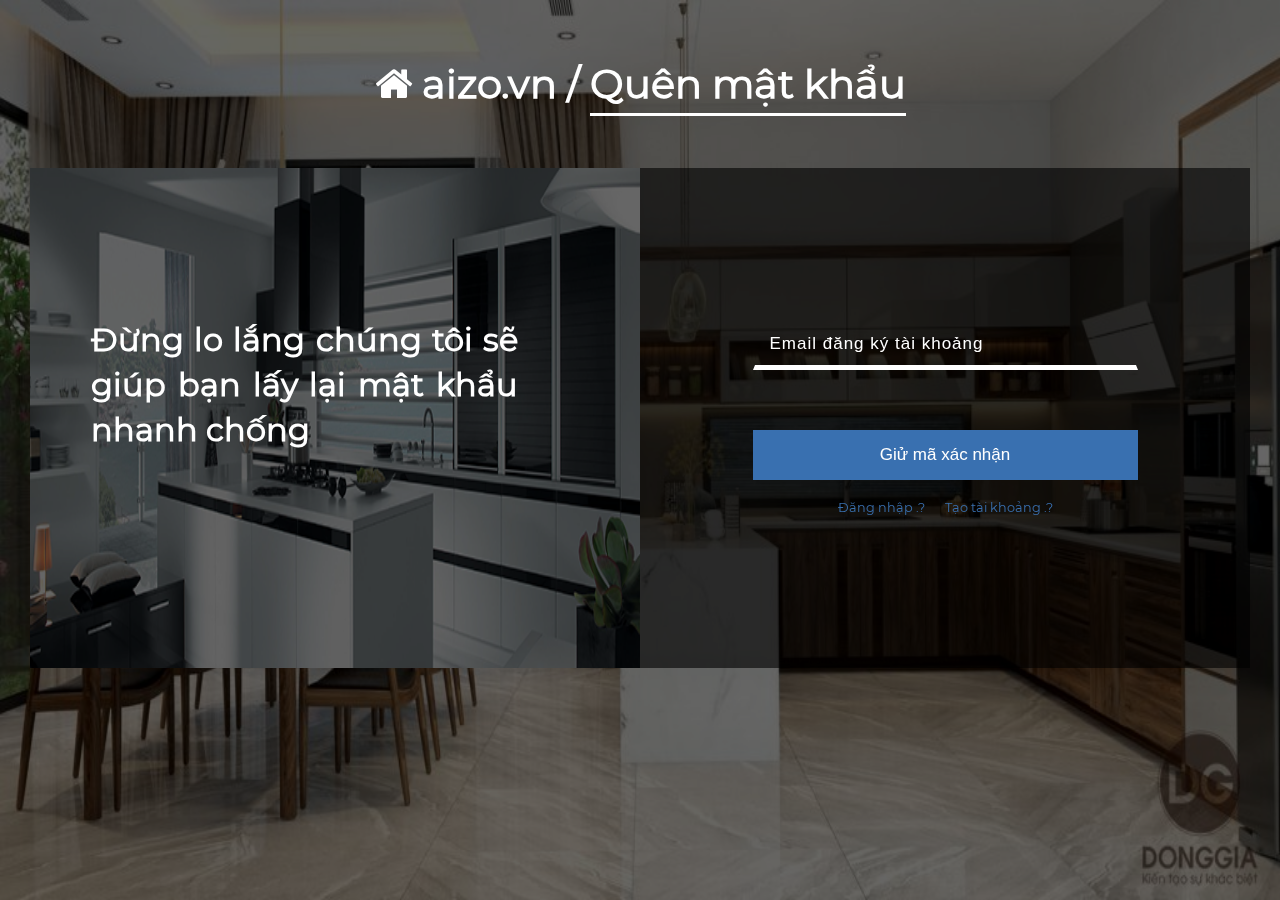
<file: forget-password.html>
<!DOCTYPE html>
<html lang="en">
<head>
    <meta charset="UTF-8">
    <meta name="viewport" content="width=device-width, initial-scale=1.0">
    <link rel="stylesheet" href="public/owlcarousel/assets/owl.carousel.min.css">
    <link rel="stylesheet" href="public/owlcarousel/assets/owl.theme.default.min.css">
    <link rel="stylesheet" href="public/css/helper.css">
    <link rel="stylesheet" href="public/css/import/user.css">
    <title>aizo | Quên mật khẩu</title>
</head>
<body>
    <div id="site" data-site="user">
        <div id="wp__content">
            <div class="user-app" data-app="login">
                <div class="data-app-bg">
                    <img src="public/images/banner/banner__bg.jpg" alt="">
                </div>
                <div class="container">
                    <div class="row">
                        <div class="col-md-12 user__app-header">
                            <h4 class="user__app-header-title"><a href="index.html" class="d-inline"><span class="fa fa-home"></span>aizo.vn</a> / <span class="app__curr">Quên mật khẩu</span></h4>
                        </div>
                        <div class="col-md-12 user__app-content">
                            <div class="row no-gutters user__app-content-inner">
                                <div class="d-none d-xl-block col-md-6 user__app-content-left">
                                    <div class="app-content-banner position-relative">
                                        <div class="app-content__banner-img">
                                            <span class="app-content-banner-thumb">
                                                <img src="public/images/banner/banner_login.jpg" alt="">
                                            </span>
                                        </div>
                                        <div class="app-content__banner-txt position-absolute">
                                            <p>Đừng lo lắng chúng tôi sẽ giúp bạn lấy lại mật khẩu nhanh chống</p>
                                        </div>
                                    </div>
                                </div>
                                <div class="col-12 col-xl-6 user__app-content-right">
                                    <div class="app-content-form h-100">
                                        <div class="app-content__formInner h-100">
                                            <form action="" method="POST" class="w-100">
                                                <div class="wrapper__form-user">
                                                    <div class="form__input-group">
                                                        <div class="form-group">
                                                            <input type="text" name="email" class="" id="email" placeholder="Email đăng ký tài khoảng" autocomplete="off" spellcheck="false"> 
                                                        </div>
                                                    </div>
                                                    <div class="form__input-group">
                                                        <div class="form__input-control">
                                                            <div class="form__input-action">
                                                                <button type="submit" name="btn_login" id="btn-login">Giử mã xác nhận</button>
                                                                <div class="operations d-flex justify-content-center">
                                                                    <a href="login.html" class="login">Đăng nhập .?</a>
                                                                    <a href="register.html" class="register__account">Tạo tài khoảng .?</a>
                                                                </div>
                                                            </div>
                                                        </div>
                                                    </div>
                                                </div>
                                            </form>
                                        </div>
                                    </div>
                                </div>
                            </div>
                        </div>
                    </div>
                </div>
            </div>
        </div>
    </div>
    <script src="public/js/plugin/jquery-3.4.1.slim.min.js"></script>
    <script src="public/js/plugin/popper.min.js"></script>
    <script src="public/js/bootstrap/bootstrap.min.js"></script>
    <script src="public/js/plugin/jquery.min.js"></script>
    <script src="public/owlcarousel/owl.carousel.min.js"></script>
    <script src="public/js/app.js"></script>
</body>
</html>
</file>
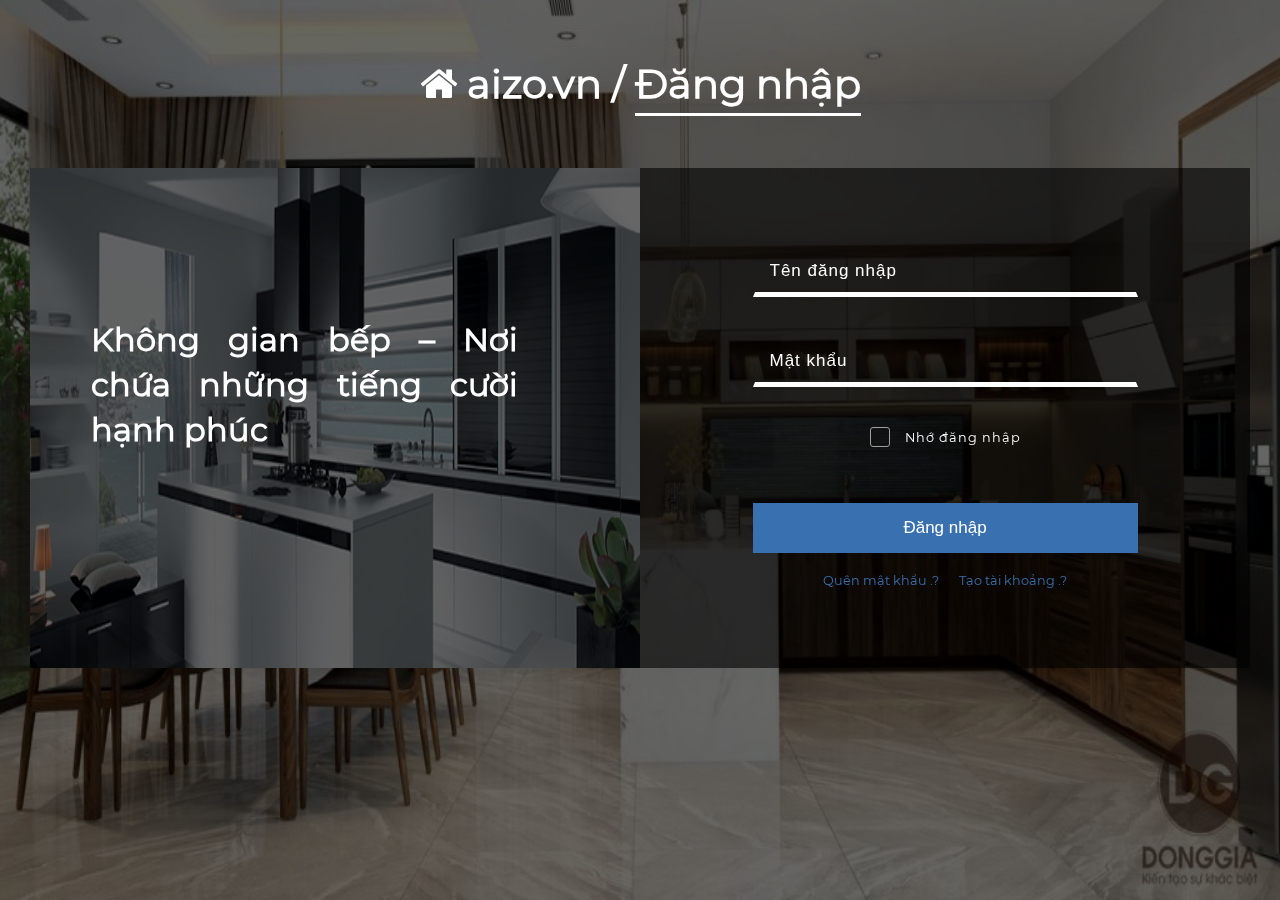
<file: login.html>
<!DOCTYPE html>
<html lang="en">
<head>
    <meta charset="UTF-8">
    <meta name="viewport" content="width=device-width, initial-scale=1.0">
    <link rel="stylesheet" href="public/owlcarousel/assets/owl.carousel.min.css">
    <link rel="stylesheet" href="public/owlcarousel/assets/owl.theme.default.min.css">
    <link rel="stylesheet" href="public/css/helper.css">
    <link rel="stylesheet" href="public/css/import/user.css">
    <title>24hsieure | Login</title>
</head>
<body>
    <div id="site" data-site="user">
        <div id="wp__content">
            <div class="user-app" data-app="login">
                <div class="data-app-bg">
                    <img src="public/images/banner/banner__bg.jpg" alt="">
                </div>
                <div class="container">
                    <div class="row">
                        <div class="col-md-12 user__app-header">
                            <h4 class="user__app-header-title"><a href="index.html" class="d-inline"><span class="fa fa-home"></span>aizo.vn</a> / <span class="app__curr">Đăng nhập</span></h4>
                        </div>
                        <div class="col-md-12 user__app-content">
                            <div class="row no-gutters user__app-content-inner">
                                <div class="d-none d-xl-block col-md-6 user__app-content-left">
                                    <div class="app-content-banner position-relative">
                                        <div class="app-content__banner-img">
                                            <span class="app-content-banner-thumb">
                                                <img src="public/images/banner/banner_login.jpg" alt="">
                                            </span>
                                        </div>
                                        <div class="app-content__banner-txt position-absolute">
                                            <p>Không gian bếp – Nơi chứa những tiếng cười hạnh phúc</p>
                                        </div>
                                    </div>
                                </div>
                                <div class="col-12 col-xl-6 user__app-content-right">
                                    <div class="app-content-form h-100">
                                        <div class="app-content__formInner h-100">
                                            <form action="" method="POST" class="w-100">
                                                <div class="wrapper__form-user">
                                                    <div class="form__input-group">
                                                        <div class="form-group">
                                                            <input type="text" name="username" class="" id="username" placeholder="Tên đăng nhập" autocomplete="off" spellcheck="false"> 
                                                        </div>
                                                    </div>
                                                    <div class="form__input-group">
                                                        <div class="form-group position-relative">
                                                            <input type="password" name="password" class="" id="password" placeholder="Mật khẩu" autocomplete="off" spellcheck="false"> 
                                                        </div>
                                                    </div>
                                                    <div class="form__input-group">
                                                        <div class="form-group position-relative">
                                                            <label for="rememterMe" class="d-flex justify-content-center align-items-center">
                                                                <input type="checkbox" name="rememterMe" id="rememterMe" class="d-none">
                                                                <span class="checkBox__RememterMe"></span>
                                                                <span class="text">Nhớ đăng nhập</span>
                                                            </label>
                                                        </div>
                                                    </div>
                                                    <div class="form__input-group">
                                                        <div class="form__input-control">
                                                            <div class="form__input-action">
                                                                <button type="submit" name="btn_login" id="btn-login">Đăng nhập</button>
                                                                <div class="operations d-flex justify-content-center">
                                                                    <a href="forget-password.html" class="forgot__password">Quên mật khẩu .?</a>
                                                                    <a href="register.html" class="register__account">Tạo tài khoảng .?</a>
                                                                </div>
                                                            </div>
                                                        </div>
                                                    </div>
                                                </div>
                                            </form>
                                        </div>
                                    </div>
                                </div>
                            </div>
                        </div>
                    </div>
                </div>
            </div>
        </div>
    </div>
    <script src="public/js/plugin/jquery-3.4.1.slim.min.js"></script>
    <script src="public/js/plugin/popper.min.js"></script>
    <script src="public/js/bootstrap/bootstrap.min.js"></script>
</body>
</html>
</file>
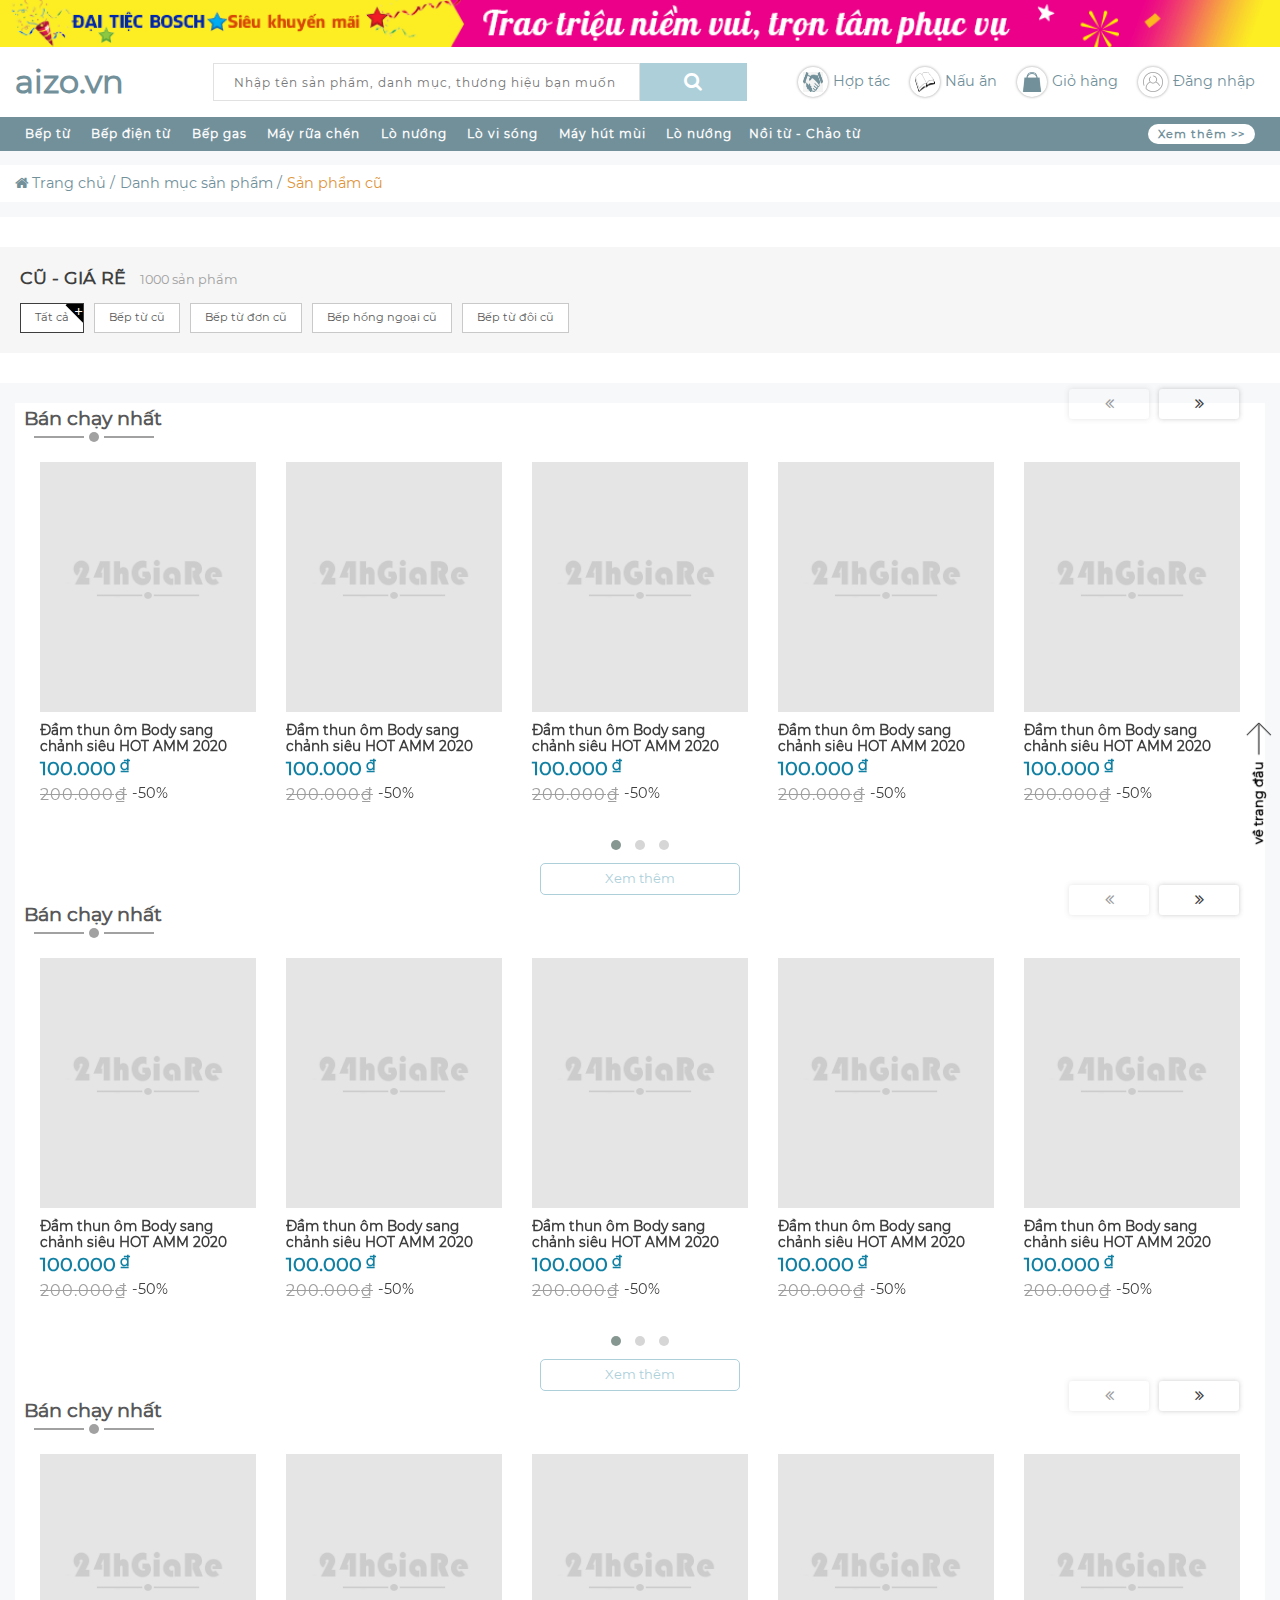
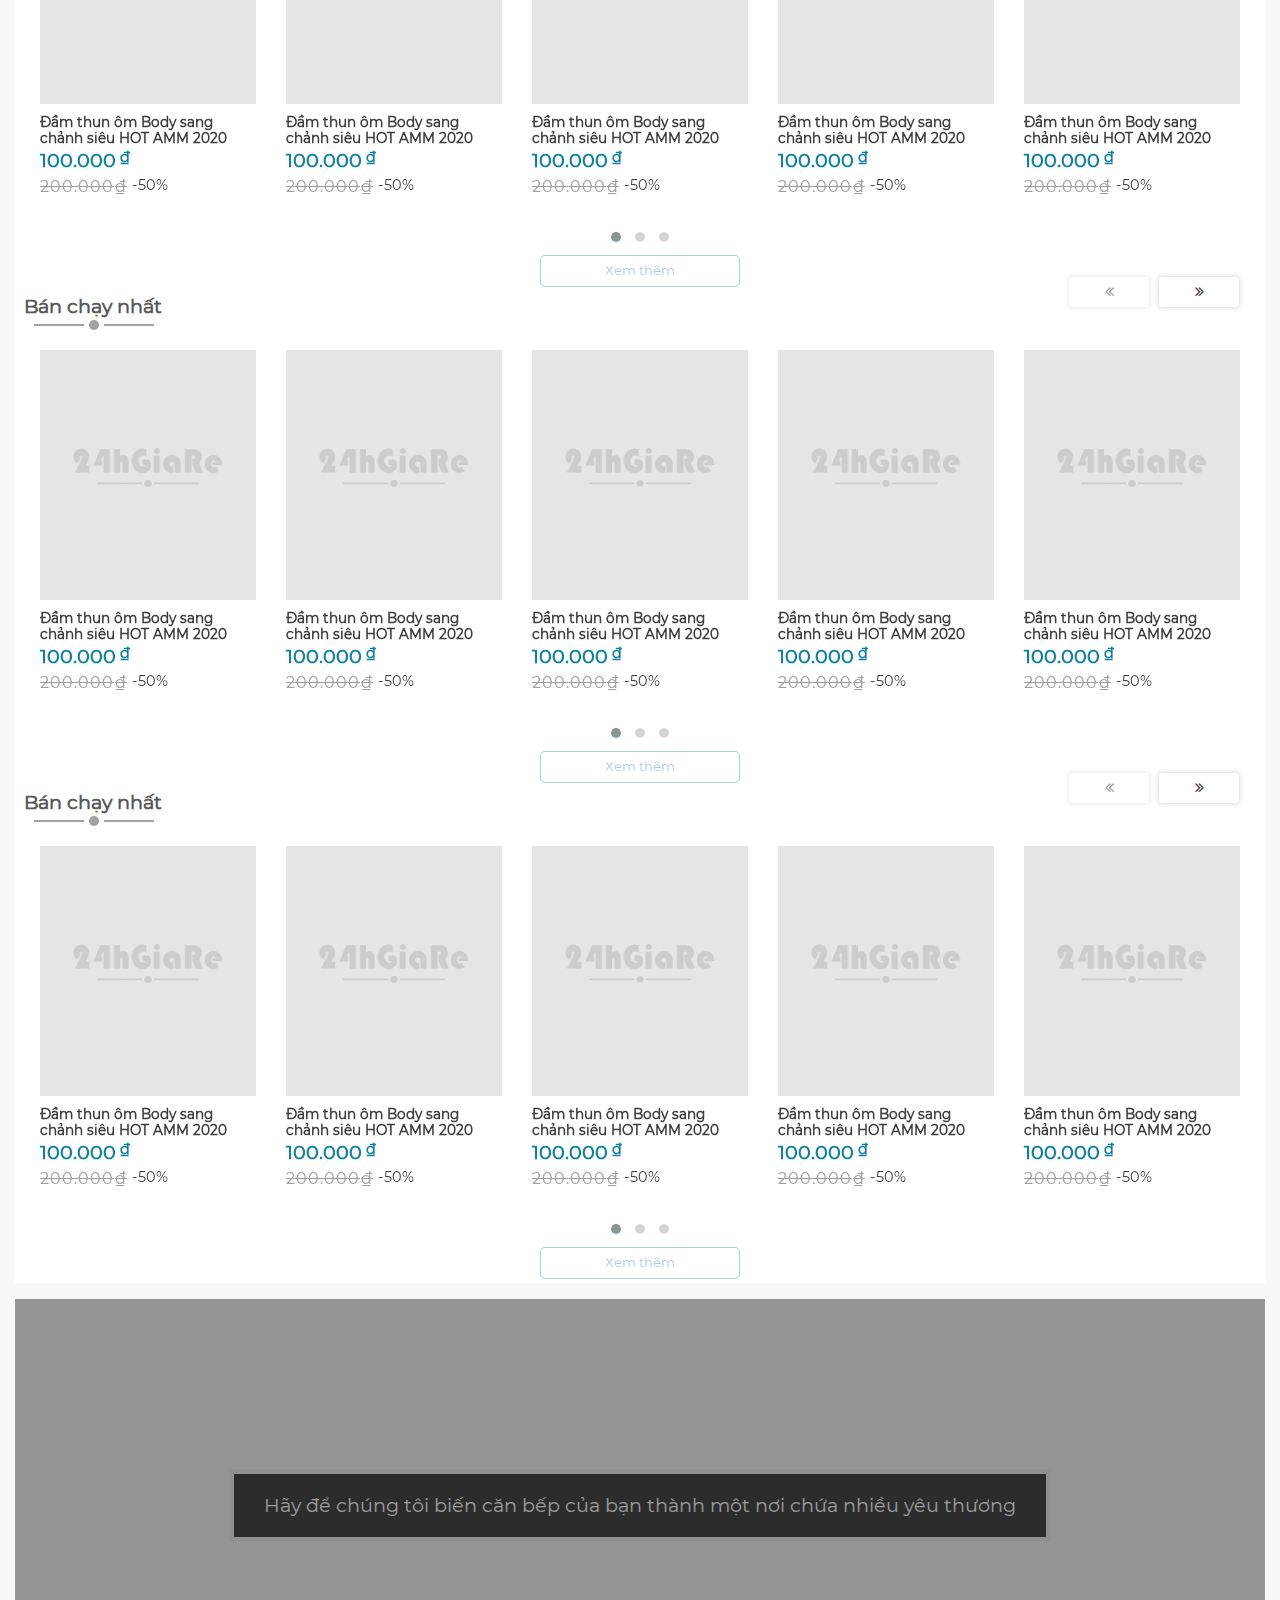
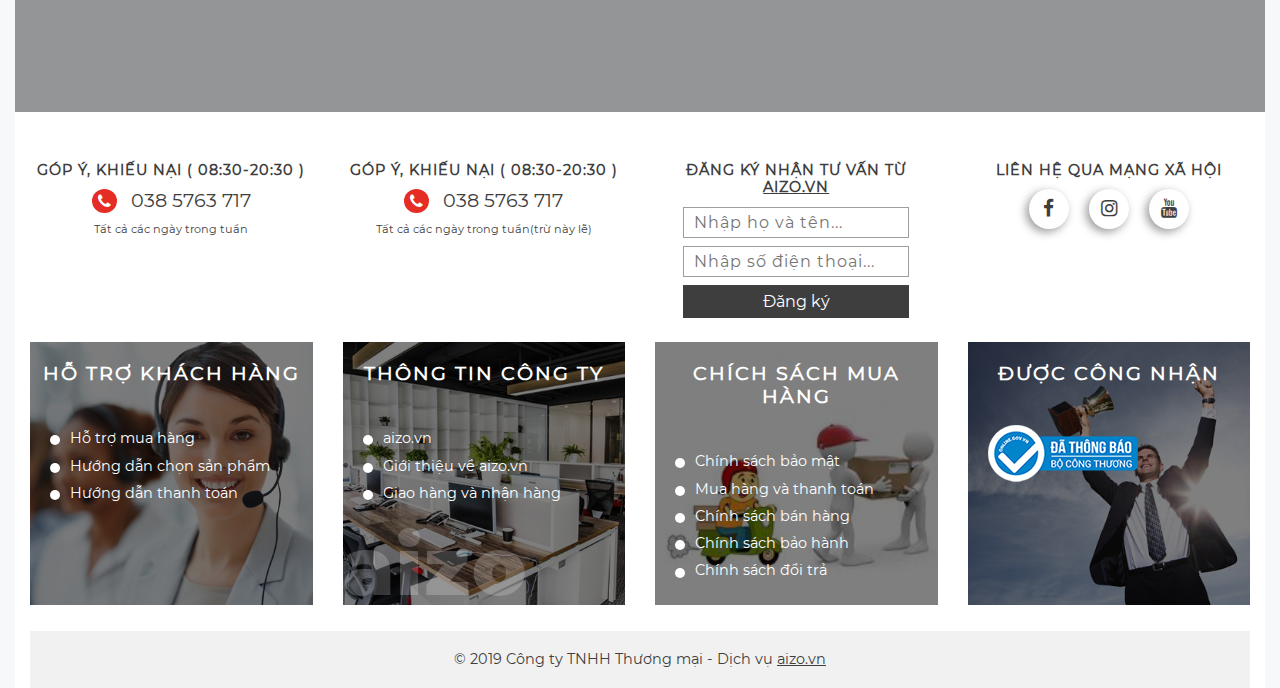
<file: old-products.html>
<!DOCTYPE html>
<html lang="en">
<head>
    <meta charset="UTF-8">
    <meta name="viewport" content="width=device-width, initial-scale=1.0">
    <link rel="stylesheet" href="public/owlcarousel/assets/owl.carousel.min.css">
    <link rel="stylesheet" href="public/owlcarousel/assets/owl.theme.default.min.css">
    <link rel="stylesheet" href="public/css/helper.css">
    <link rel="stylesheet" href="public/css/import/category.css">
    <title>aizo | Danh mục</title>
</head>
<body>
    <div id="site" data-site="category">
        <div id="wp__header" class="overflow-hidden">
            <header id="header" data-scroll="on">
                <div class="container-fluid">
                    <div class="row">
                        <div class="header-ads col-md-12 p-0">
                            <div class="header-ads__Inner position-relative">
                                <a href="" class="header-ads__link">
                                    <span class="header-ads__thumb">
                                        <img src="public/images/banner/banner-header-2.jpg" alt="">
                                    </span>
                                </a>
                                <span class="header-ads__txt">Miễn phí vận chuyển cho toàn bộ sản phẩm</span>
                            </div>
                        </div>
                        <div class="header-top-Inner col-md-12">
                            <div class="row align-items-center">
                                <div class="header__left col-4 col-lg-2">
                                    <a href="index.html" class="logo logo--header text-left">
                                        <span>aizo.vn</span>
                                    </a>
                                </div>
                                <div class="header__middle col-lg-5 m-xl-0 px-0">
                                    <div class="align-items-center h-100">
                                        <div class="form form--search h-100">
                                            <form action="" method="GET" class="form__search">
                                                <div class="FormSearch__Root">
                                                    <div class="FormSearch__Wrapper d-flex justify-content-between">
                                                        <input type="text" name="q" class="form-input__control" placeholder="Nhập tên sản phẩm, danh mục, thương hiệu bạn muốn tìm kiếm ..." autocomplete="off" spellcheck="false">
                                                        <button type="submit" name="btn__search-header" class="btn__search-header">
                                                            <span class="search-icon">
                                                                <span class="fa fa-search"></span>
                                                            </span>
                                                        </button>
                                                    </div>
                                                </div>
                                            </form>
                                        </div>
                                    </div>
                                </div>
                                <div class="header__right col-8 col-lg-5 row align-items-center justify-content-between p-0">
                                    <div class="blog-support d-flex col-md-12 align-items-center p-0">
                                        <div class="list-action-support d-flex align-items-center justify-content-end w-100">   
                                            <div class="support__item">
                                                <div class="support__Inner">
                                                    <a href="" class="support__link-wp">
                                                        <span class="support__img-thumb">
                                                            <img src="public/images/icon/header/hoptac.jpg" alt="">
                                                        </span>
                                                        <span class="support__context">Hợp tác</span>
                                                    </a>
                                                </div>
                                            </div>
                                            <div class="support__item">
                                                <div class="support__Inner">
                                                    <a href="" class="support__link-wp">
                                                        <span class="support__img-thumb">
                                                            <img src="public/images/icon/header/book.png" alt="">
                                                        </span>
                                                        <span class="support__context">Nấu ăn</span>
                                                    </a>
                                                </div>
                                            </div>
                                            <div class="support__item">
                                                <a href="" class="support__link-wp">
                                                    <span class="support__img-thumb">
                                                        <img src="public/images/icon/header/cart.png" alt="">
                                                    </span>
                                                    <span class="support__context">Giỏ hàng</span>
                                                </a>
                                            </div>
                                            <div class="support__item">
                                                <a href="" class="support__link-wp">
                                                    <span class="support__img-thumb">
                                                        <img src="public/images/icon/header/user_header.png" alt="">
                                                    </span>
                                                    <span class="support__context">Đăng nhập</span>
                                                </a>
                                            </div>
                                        </div>
                                    </div>
                                </div>
                            </div>
                        </div>
                        <div class="header-bottom-Inner col-md-12">
                            <div class="header-list__cate-shop row">
                                <div class="header-list__category-Inner mx-auto col-12">
                                    <div class="header-list__category-Wrapper mx-auto d-flex justify-content-between">
                                        <div class="control__respon_cate">
                                            <div class="list__wp d-flex justify-content-between">
                                                <div class="header__category-item">
                                                    <a href="" class="header__category-link">
                                                        <span class="header__category-thumb"></span>
                                                        <span class="header__category-name">Bếp từ</span>
                                                    </a>
                                                </div>
                                                <div class="header__category-item">
                                                    <a href="" class="header__category-link">
                                                        <span class="header__category-thumb"></span>
                                                        <span class="header__category-name">Bếp điện từ</span>
                                                    </a>
                                                </div>
                                                <div class="header__category-item">
                                                    <a href="" class="header__category-link">
                                                        <span class="header__category-thumb"></span>
                                                        <span class="header__category-name">Bếp gas</span>
                                                    </a>
                                                </div>
                                                <div class="header__category-item">
                                                    <a href="" class="header__category-link">
                                                        <span class="header__category-thumb"></span>
                                                        <span class="header__category-name">Máy rữa chén</span>
                                                    </a>
                                                </div>
                                                <div class="header__category-item">
                                                    <a href="" class="header__category-link">
                                                        <span class="header__category-thumb"></span>
                                                        <span class="header__category-name">Lò nướng</span>
                                                    </a>
                                                </div>
                                                <div class="header__category-item">
                                                    <a href="" class="header__category-link">
                                                        <span class="header__category-thumb"></span>
                                                        <span class="header__category-name">Lò vi sóng</span>
                                                    </a>
                                                </div>
                                                <div class="header__category-item">
                                                    <a href="" class="header__category-link">
                                                        <span class="header__category-thumb"></span>
                                                        <span class="header__category-name">Máy hút mùi</span>
                                                    </a>
                                                </div>
                                                <div class="header__category-item">
                                                    <a href="" class="header__category-link">
                                                        <span class="header__category-thumb"></span>
                                                        <span class="header__category-name">Lò nướng</span>
                                                    </a>
                                                </div>
                                                <div class="header__category-item">
                                                    <a href="" class="header__category-link">
                                                        <span class="header__category-thumb"></span>
                                                        <span class="header__category-name">Nồi từ - Chảo từ</span>
                                                    </a>
                                                </div>
                                            </div>
                                        </div>
                                        <div class="header__category-item">
                                            <a href="" class="header__category-link ">
                                                <span class="see--more">Xem thêm >></span></span></span>
                                            </a>
                                        </div>
                                    </div>
                                </div>
                            </div>
                        </div>
                    </div>
                </div>
            </header>
        </div>
        <div id="wp__content" class="mb-3">
            <section class="BreadCrumb-global-wrapper">
                <div class="container-fluid">
                    <ul class="__breadcrumb-Inner">
                        <li>
                            <a href="/" class="__breadcrumb-item" data-breadcrumb="home">
                                <span class="__breadcrumb-home-icon fa fa-home"></span>
                                <span class="__breadcrumb-home-txt">Trang chủ</span>
                            </a>
                        </li>
                        <li>
                            <a href="" data-breadcrumb="normal" class="__breadcrumb-item">
                                <span class="__breadcrumb-home-txt">Danh mục sản phẩm</span>
                            </a>
                        </li>
                        <li>
                            <a href="javascript:void(0)" data-breadcrumb="active" class="__breadcrumb-item">
                                <span class="__breadcrumb-home-txt">Sản phẩm cũ</span>
                            </a>
                        </li>
                    </ul>
                </div>
            </section>
            <section class="section-category-product">
                <div class="container-fluid">
                    <div class="row">
                        <div class="col-12 container-category-list">
                            <div class="row">
                                <div class="col-md-12 container-category__list-top">
                                    <div class="wp-category-top">
                                        <h3 class="wp-category__top-title">
                                            <span class="name__category">CŨ - GIÁ RẼ</span>
                                            <span class="num__prod">1000 sản phẩm</span>
                                        </h3>
                                        <div class="wp-category__top-body">
                                            <div class="list__option-group">
                                                <div class="option__item active">
                                                    <a href="">
                                                        <span>Tất cả</span>
                                                    </a>
                                                </div>
                                                <div class="option__item">
                                                    <a href="">
                                                        <span>Bếp từ cũ</span>
                                                    </a>
                                                </div>
                                                <div class="option__item">
                                                    <a href="">
                                                        <span>Bếp từ đơn cũ</span>
                                                    </a>
                                                </div>
                                                <div class="option__item">
                                                    <a href="">
                                                        <span>Bếp hồng ngoại cũ</span>
                                                    </a>
                                                </div>
                                                <div class="option__item">
                                                    <a href="">
                                                        <span>Bếp từ đôi cũ</span>
                                                    </a>
                                                </div>
                                            </div>
                                        </div>
                                    </div>
                                </div>
                            </div>
                        </div>
                    </div>
                </div> 
            </section>    
            <section class="section-content section--selling-prod">
                <div class="container-fluid">
                    <div class="wrap__block-view row m-0 p-0">
                        <div class="block__head col-md-12 py-1 mb-0">
                            <h4 class="block__title position-relative">
                                <span>Bán chạy nhất</span>
                                <span class="line-border position-absolute"></span>
                            </h4>
                        </div>
                        <div class="block__body col-md-12">
                            <div class="row list__box-prod-hot m-0 owl-carousel owl-theme">
                                <div class="block__item wp--item-prod item my-2">
                                    <div class="item__prod-img">
                                        <a href="">
                                            <span class="thumb-img">
                                                <img src="public/images/prod/img_prod.png" alt="">
                                            </span>
                                        </a>
                                    </div>
                                    <div class="item__prod-intro">
                                        <div class="name__prod">
                                            <h2><a href="">Đầm thun ôm Body sang chảnh siêu HOT AMM 2020</a></h2>                                        </div>
                                        <div class="price__prod">
                                            <div class="price-first-line">
                                                <span class="current__price">100.000</span>
                                                <span class="currency">₫</span>
                                            </div>
                                            <div class="price-second-line d-flex">
                                                <span class="old__price">200.000</span>
                                                <span class="currency">₫</span>
                                                <span class="ratio">-50%</span>
                                            </div>
                                        </div>
                                        
                                    </div>
                                </div>
                                <div class="block__item wp--item-prod item my-2">
                                    <div class="item__prod-img">
                                        <a href="">
                                            <span class="thumb-img">
                                                <img src="public/images/prod/img_prod.png" alt="">
                                            </span>
                                        </a>
                                    </div>
                                    <div class="item__prod-intro">
                                        <div class="name__prod">
                                            <h2><a href="">Đầm thun ôm Body sang chảnh siêu HOT AMM 2020</a></h2>                                        </div>
                                        <div class="price__prod">
                                            <div class="price-first-line">
                                                <span class="current__price">100.000</span>
                                                <span class="currency">₫</span>
                                            </div>
                                            <div class="price-second-line d-flex">
                                                <span class="old__price">200.000</span>
                                                <span class="currency">₫</span>
                                                <span class="ratio">-50%</span>
                                            </div>
                                        </div>
                                        
                                    </div>
                                </div>
                                <div class="block__item wp--item-prod item my-2">
                                    <div class="item__prod-img">
                                        <a href="">
                                            <span class="thumb-img">
                                                <img src="public/images/prod/img_prod.png" alt="">
                                            </span>
                                        </a>
                                    </div>
                                    <div class="item__prod-intro">
                                        <div class="name__prod">
                                            <h2><a href="">Đầm thun ôm Body sang chảnh siêu HOT AMM 2020</a></h2>                                        </div>
                                        <div class="price__prod">
                                            <div class="price-first-line">
                                                <span class="current__price">100.000</span>
                                                <span class="currency">₫</span>
                                            </div>
                                            <div class="price-second-line d-flex">
                                                <span class="old__price">200.000</span>
                                                <span class="currency">₫</span>
                                                <span class="ratio">-50%</span>
                                            </div>
                                        </div>
                                        
                                    </div>
                                </div>
                                <div class="block__item wp--item-prod item my-2">
                                    <div class="item__prod-img">
                                        <a href="">
                                            <span class="thumb-img">
                                                <img src="public/images/prod/img_prod.png" alt="">
                                            </span>
                                        </a>
                                    </div>
                                    <div class="item__prod-intro">
                                        <div class="name__prod">
                                            <h2><a href="">Đầm thun ôm Body sang chảnh siêu HOT AMM 2020</a></h2>
                                        </div>
                                        <div class="price__prod">
                                            <div class="price-first-line">
                                                <span class="current__price">100.000</span>
                                                <span class="currency">₫</span>
                                            </div>
                                            <div class="price-second-line d-flex">
                                                <span class="old__price">200.000</span>
                                                <span class="currency">₫</span>
                                                <span class="ratio">-50%</span>
                                            </div>
                                        </div>
                                        
                                    </div>
                                </div>
                                <div class="block__item wp--item-prod item my-2">
                                    <div class="item__prod-img">
                                        <a href="">
                                            <span class="thumb-img">
                                                <img src="public/images/prod/img_prod.png" alt="">
                                            </span>
                                        </a>
                                    </div>
                                    <div class="item__prod-intro">
                                        <div class="name__prod">
                                            <h2><a href="">Đầm thun ôm Body sang chảnh siêu HOT AMM 2020</a></h2>
                                        </div>
                                        <div class="price__prod">
                                            <div class="price-first-line">
                                                <span class="current__price">100.000</span>
                                                <span class="currency">₫</span>
                                            </div>
                                            <div class="price-second-line d-flex">
                                                <span class="old__price">200.000</span>
                                                <span class="currency">₫</span>
                                                <span class="ratio">-50%</span>
                                            </div>
                                        </div>
                                        
                                    </div>
                                </div>
                                <div class="block__item wp--item-prod item my-2">
                                    <div class="item__prod-img">
                                        <a href="">
                                            <span class="thumb-img">
                                                <img src="public/images/prod/img_prod.png" alt="">
                                            </span>
                                        </a>
                                    </div>
                                    <div class="item__prod-intro">
                                        <div class="name__prod">
                                            <h2><a href="">Đầm thun ôm Body sang chảnh siêu HOT AMM 2020</a></h2>
                                        </div>
                                        <div class="price__prod">
                                            <div class="price-first-line">
                                                <span class="current__price">100.000</span>
                                                <span class="currency">₫</span>
                                            </div>
                                            <div class="price-second-line d-flex">
                                                <span class="old__price">200.000</span>
                                                <span class="currency">₫</span>
                                                <span class="ratio">-50%</span>
                                            </div>
                                        </div>
                                        
                                    </div>
                                </div>
                                <div class="block__item wp--item-prod item my-2">
                                    <div class="item__prod-img">
                                        <a href="">
                                            <span class="thumb-img">
                                                <img src="public/images/prod/img_prod.png" alt="">
                                            </span>
                                        </a>
                                    </div>
                                    <div class="item__prod-intro">
                                        <div class="name__prod">
                                            <h2><a href="">Đầm thun ôm Body sang chảnh siêu HOT AMM 2020</a></h2>
                                        </div>
                                        <div class="price__prod">
                                            <div class="price-first-line">
                                                <span class="current__price">100.000</span>
                                                <span class="currency">₫</span>
                                            </div>
                                            <div class="price-second-line d-flex">
                                                <span class="old__price">200.000</span>
                                                <span class="currency">₫</span>
                                                <span class="ratio">-50%</span>
                                            </div>
                                        </div>
                                        
                                    </div>
                                </div>
                                <div class="block__item wp--item-prod item my-2">
                                    <div class="item__prod-img">
                                        <a href="">
                                            <span class="thumb-img">
                                                <img src="public/images/prod/img_prod.png" alt="">
                                            </span>
                                        </a>
                                    </div>
                                    <div class="item__prod-intro">
                                        <div class="name__prod">
                                            <h2><a href="">Đầm thun ôm Body sang chảnh siêu HOT AMM 2020</a></h2>
                                        </div>
                                        <div class="price__prod">
                                            <div class="price-first-line">
                                                <span class="current__price">100.000</span>
                                                <span class="currency">₫</span>
                                            </div>
                                            <div class="price-second-line d-flex">
                                                <span class="old__price">200.000</span>
                                                <span class="currency">₫</span>
                                                <span class="ratio">-50%</span>
                                            </div>
                                        </div>
                                        
                                    </div>
                                </div>
                                <div class="block__item wp--item-prod item my-2">
                                    <div class="item__prod-img">
                                        <a href="">
                                            <span class="thumb-img">
                                                <img src="public/images/prod/img_prod.png" alt="">
                                            </span>
                                        </a>
                                    </div>
                                    <div class="item__prod-intro">
                                        <div class="name__prod">
                                            <h2><a href="">Đầm thun ôm Body sang chảnh siêu HOT AMM 2020</a></h2>
                                        </div>
                                        <div class="price__prod">
                                            <div class="price-first-line">
                                                <span class="current__price">100.000</span>
                                                <span class="currency">₫</span>
                                            </div>
                                            <div class="price-second-line d-flex">
                                                <span class="old__price">200.000</span>
                                                <span class="currency">₫</span>
                                                <span class="ratio">-50%</span>
                                            </div>
                                        </div>
                                        
                                    </div>
                                </div>
                                <div class="block__item wp--item-prod item my-2">
                                    <div class="item__prod-img">
                                        <a href="">
                                            <span class="thumb-img">
                                                <img src="public/images/prod/img_prod.png" alt="">
                                            </span>
                                        </a>
                                    </div>
                                    <div class="item__prod-intro">
                                        <div class="name__prod">
                                            <h2><a href="">Đầm thun ôm Body sang chảnh siêu HOT AMM 2020</a></h2>
                                        </div>
                                        <div class="price__prod">
                                            <div class="price-first-line">
                                                <span class="current__price">100.000</span>
                                                <span class="currency">₫</span>
                                            </div>
                                            <div class="price-second-line d-flex">
                                                <span class="old__price">200.000</span>
                                                <span class="currency">₫</span>
                                                <span class="ratio">-50%</span>
                                            </div>
                                        </div>
                                        
                                    </div>
                                </div>
                                <div class="block__item wp--item-prod item my-2">
                                    <div class="item__prod-img">
                                        <a href="">
                                            <span class="thumb-img">
                                                <img src="public/images/prod/img_prod.png" alt="">
                                            </span>
                                        </a>
                                    </div>
                                    <div class="item__prod-intro">
                                        <div class="name__prod">
                                            <h2><a href="">Đầm thun ôm Body sang chảnh siêu HOT AMM 2020</a></h2>
                                        </div>
                                        <div class="price__prod">
                                            <div class="price-first-line">
                                                <span class="current__price">100.000</span>
                                                <span class="currency">₫</span>
                                            </div>
                                            <div class="price-second-line d-flex">
                                                <span class="old__price">200.000</span>
                                                <span class="currency">₫</span>
                                                <span class="ratio">-50%</span>
                                            </div>
                                        </div>
                                        
                                    </div>
                                </div>
                            </div>
                        </div>
                        <div class="block__footer col-md-12 d-flex justify-content-center">
                            <a href="" class="view__button m-1">Xem thêm</a>
                        </div>
                    </div>
                </div>
            </section>
            <section class="section-content section--selling-prod">
                <div class="container-fluid">
                    <div class="wrap__block-view row m-0 p-0">
                        <div class="block__head col-md-12 py-1 mb-0">
                            <h4 class="block__title position-relative">
                                <span>Bán chạy nhất</span>
                                <span class="line-border position-absolute"></span>
                            </h4>
                        </div>
                        <div class="block__body col-md-12">
                            <div class="row list__box-prod-hot m-0 owl-carousel owl-theme">
                                <div class="block__item wp--item-prod item my-2">
                                    <div class="item__prod-img">
                                        <a href="">
                                            <span class="thumb-img">
                                                <img src="public/images/prod/img_prod.png" alt="">
                                            </span>
                                        </a>
                                    </div>
                                    <div class="item__prod-intro">
                                        <div class="name__prod">
                                            <h2><a href="">Đầm thun ôm Body sang chảnh siêu HOT AMM 2020</a></h2>                                        </div>
                                        <div class="price__prod">
                                            <div class="price-first-line">
                                                <span class="current__price">100.000</span>
                                                <span class="currency">₫</span>
                                            </div>
                                            <div class="price-second-line d-flex">
                                                <span class="old__price">200.000</span>
                                                <span class="currency">₫</span>
                                                <span class="ratio">-50%</span>
                                            </div>
                                        </div>
                                        
                                    </div>
                                </div>
                                <div class="block__item wp--item-prod item my-2">
                                    <div class="item__prod-img">
                                        <a href="">
                                            <span class="thumb-img">
                                                <img src="public/images/prod/img_prod.png" alt="">
                                            </span>
                                        </a>
                                    </div>
                                    <div class="item__prod-intro">
                                        <div class="name__prod">
                                            <h2><a href="">Đầm thun ôm Body sang chảnh siêu HOT AMM 2020</a></h2>                                        </div>
                                        <div class="price__prod">
                                            <div class="price-first-line">
                                                <span class="current__price">100.000</span>
                                                <span class="currency">₫</span>
                                            </div>
                                            <div class="price-second-line d-flex">
                                                <span class="old__price">200.000</span>
                                                <span class="currency">₫</span>
                                                <span class="ratio">-50%</span>
                                            </div>
                                        </div>
                                        
                                    </div>
                                </div>
                                <div class="block__item wp--item-prod item my-2">
                                    <div class="item__prod-img">
                                        <a href="">
                                            <span class="thumb-img">
                                                <img src="public/images/prod/img_prod.png" alt="">
                                            </span>
                                        </a>
                                    </div>
                                    <div class="item__prod-intro">
                                        <div class="name__prod">
                                            <h2><a href="">Đầm thun ôm Body sang chảnh siêu HOT AMM 2020</a></h2>                                        </div>
                                        <div class="price__prod">
                                            <div class="price-first-line">
                                                <span class="current__price">100.000</span>
                                                <span class="currency">₫</span>
                                            </div>
                                            <div class="price-second-line d-flex">
                                                <span class="old__price">200.000</span>
                                                <span class="currency">₫</span>
                                                <span class="ratio">-50%</span>
                                            </div>
                                        </div>
                                        
                                    </div>
                                </div>
                                <div class="block__item wp--item-prod item my-2">
                                    <div class="item__prod-img">
                                        <a href="">
                                            <span class="thumb-img">
                                                <img src="public/images/prod/img_prod.png" alt="">
                                            </span>
                                        </a>
                                    </div>
                                    <div class="item__prod-intro">
                                        <div class="name__prod">
                                            <h2><a href="">Đầm thun ôm Body sang chảnh siêu HOT AMM 2020</a></h2>
                                        </div>
                                        <div class="price__prod">
                                            <div class="price-first-line">
                                                <span class="current__price">100.000</span>
                                                <span class="currency">₫</span>
                                            </div>
                                            <div class="price-second-line d-flex">
                                                <span class="old__price">200.000</span>
                                                <span class="currency">₫</span>
                                                <span class="ratio">-50%</span>
                                            </div>
                                        </div>
                                        
                                    </div>
                                </div>
                                <div class="block__item wp--item-prod item my-2">
                                    <div class="item__prod-img">
                                        <a href="">
                                            <span class="thumb-img">
                                                <img src="public/images/prod/img_prod.png" alt="">
                                            </span>
                                        </a>
                                    </div>
                                    <div class="item__prod-intro">
                                        <div class="name__prod">
                                            <h2><a href="">Đầm thun ôm Body sang chảnh siêu HOT AMM 2020</a></h2>
                                        </div>
                                        <div class="price__prod">
                                            <div class="price-first-line">
                                                <span class="current__price">100.000</span>
                                                <span class="currency">₫</span>
                                            </div>
                                            <div class="price-second-line d-flex">
                                                <span class="old__price">200.000</span>
                                                <span class="currency">₫</span>
                                                <span class="ratio">-50%</span>
                                            </div>
                                        </div>
                                        
                                    </div>
                                </div>
                                <div class="block__item wp--item-prod item my-2">
                                    <div class="item__prod-img">
                                        <a href="">
                                            <span class="thumb-img">
                                                <img src="public/images/prod/img_prod.png" alt="">
                                            </span>
                                        </a>
                                    </div>
                                    <div class="item__prod-intro">
                                        <div class="name__prod">
                                            <h2><a href="">Đầm thun ôm Body sang chảnh siêu HOT AMM 2020</a></h2>
                                        </div>
                                        <div class="price__prod">
                                            <div class="price-first-line">
                                                <span class="current__price">100.000</span>
                                                <span class="currency">₫</span>
                                            </div>
                                            <div class="price-second-line d-flex">
                                                <span class="old__price">200.000</span>
                                                <span class="currency">₫</span>
                                                <span class="ratio">-50%</span>
                                            </div>
                                        </div>
                                        
                                    </div>
                                </div>
                                <div class="block__item wp--item-prod item my-2">
                                    <div class="item__prod-img">
                                        <a href="">
                                            <span class="thumb-img">
                                                <img src="public/images/prod/img_prod.png" alt="">
                                            </span>
                                        </a>
                                    </div>
                                    <div class="item__prod-intro">
                                        <div class="name__prod">
                                            <h2><a href="">Đầm thun ôm Body sang chảnh siêu HOT AMM 2020</a></h2>
                                        </div>
                                        <div class="price__prod">
                                            <div class="price-first-line">
                                                <span class="current__price">100.000</span>
                                                <span class="currency">₫</span>
                                            </div>
                                            <div class="price-second-line d-flex">
                                                <span class="old__price">200.000</span>
                                                <span class="currency">₫</span>
                                                <span class="ratio">-50%</span>
                                            </div>
                                        </div>
                                        
                                    </div>
                                </div>
                                <div class="block__item wp--item-prod item my-2">
                                    <div class="item__prod-img">
                                        <a href="">
                                            <span class="thumb-img">
                                                <img src="public/images/prod/img_prod.png" alt="">
                                            </span>
                                        </a>
                                    </div>
                                    <div class="item__prod-intro">
                                        <div class="name__prod">
                                            <h2><a href="">Đầm thun ôm Body sang chảnh siêu HOT AMM 2020</a></h2>
                                        </div>
                                        <div class="price__prod">
                                            <div class="price-first-line">
                                                <span class="current__price">100.000</span>
                                                <span class="currency">₫</span>
                                            </div>
                                            <div class="price-second-line d-flex">
                                                <span class="old__price">200.000</span>
                                                <span class="currency">₫</span>
                                                <span class="ratio">-50%</span>
                                            </div>
                                        </div>
                                        
                                    </div>
                                </div>
                                <div class="block__item wp--item-prod item my-2">
                                    <div class="item__prod-img">
                                        <a href="">
                                            <span class="thumb-img">
                                                <img src="public/images/prod/img_prod.png" alt="">
                                            </span>
                                        </a>
                                    </div>
                                    <div class="item__prod-intro">
                                        <div class="name__prod">
                                            <h2><a href="">Đầm thun ôm Body sang chảnh siêu HOT AMM 2020</a></h2>
                                        </div>
                                        <div class="price__prod">
                                            <div class="price-first-line">
                                                <span class="current__price">100.000</span>
                                                <span class="currency">₫</span>
                                            </div>
                                            <div class="price-second-line d-flex">
                                                <span class="old__price">200.000</span>
                                                <span class="currency">₫</span>
                                                <span class="ratio">-50%</span>
                                            </div>
                                        </div>
                                        
                                    </div>
                                </div>
                                <div class="block__item wp--item-prod item my-2">
                                    <div class="item__prod-img">
                                        <a href="">
                                            <span class="thumb-img">
                                                <img src="public/images/prod/img_prod.png" alt="">
                                            </span>
                                        </a>
                                    </div>
                                    <div class="item__prod-intro">
                                        <div class="name__prod">
                                            <h2><a href="">Đầm thun ôm Body sang chảnh siêu HOT AMM 2020</a></h2>
                                        </div>
                                        <div class="price__prod">
                                            <div class="price-first-line">
                                                <span class="current__price">100.000</span>
                                                <span class="currency">₫</span>
                                            </div>
                                            <div class="price-second-line d-flex">
                                                <span class="old__price">200.000</span>
                                                <span class="currency">₫</span>
                                                <span class="ratio">-50%</span>
                                            </div>
                                        </div>
                                        
                                    </div>
                                </div>
                                <div class="block__item wp--item-prod item my-2">
                                    <div class="item__prod-img">
                                        <a href="">
                                            <span class="thumb-img">
                                                <img src="public/images/prod/img_prod.png" alt="">
                                            </span>
                                        </a>
                                    </div>
                                    <div class="item__prod-intro">
                                        <div class="name__prod">
                                            <h2><a href="">Đầm thun ôm Body sang chảnh siêu HOT AMM 2020</a></h2>
                                        </div>
                                        <div class="price__prod">
                                            <div class="price-first-line">
                                                <span class="current__price">100.000</span>
                                                <span class="currency">₫</span>
                                            </div>
                                            <div class="price-second-line d-flex">
                                                <span class="old__price">200.000</span>
                                                <span class="currency">₫</span>
                                                <span class="ratio">-50%</span>
                                            </div>
                                        </div>
                                        
                                    </div>
                                </div>
                            </div>
                        </div>
                        <div class="block__footer col-md-12 d-flex justify-content-center">
                            <a href="" class="view__button m-1">Xem thêm</a>
                        </div>
                    </div>
                </div>
            </section>
            <section class="section-content section--selling-prod">
                <div class="container-fluid">
                    <div class="wrap__block-view row m-0 p-0">
                        <div class="block__head col-md-12 py-1 mb-0">
                            <h4 class="block__title position-relative">
                                <span>Bán chạy nhất</span>
                                <span class="line-border position-absolute"></span>
                            </h4>
                        </div>
                        <div class="block__body col-md-12">
                            <div class="row list__box-prod-hot m-0 owl-carousel owl-theme">
                                <div class="block__item wp--item-prod item my-2">
                                    <div class="item__prod-img">
                                        <a href="">
                                            <span class="thumb-img">
                                                <img src="public/images/prod/img_prod.png" alt="">
                                            </span>
                                        </a>
                                    </div>
                                    <div class="item__prod-intro">
                                        <div class="name__prod">
                                            <h2><a href="">Đầm thun ôm Body sang chảnh siêu HOT AMM 2020</a></h2>                                        </div>
                                        <div class="price__prod">
                                            <div class="price-first-line">
                                                <span class="current__price">100.000</span>
                                                <span class="currency">₫</span>
                                            </div>
                                            <div class="price-second-line d-flex">
                                                <span class="old__price">200.000</span>
                                                <span class="currency">₫</span>
                                                <span class="ratio">-50%</span>
                                            </div>
                                        </div>
                                        
                                    </div>
                                </div>
                                <div class="block__item wp--item-prod item my-2">
                                    <div class="item__prod-img">
                                        <a href="">
                                            <span class="thumb-img">
                                                <img src="public/images/prod/img_prod.png" alt="">
                                            </span>
                                        </a>
                                    </div>
                                    <div class="item__prod-intro">
                                        <div class="name__prod">
                                            <h2><a href="">Đầm thun ôm Body sang chảnh siêu HOT AMM 2020</a></h2>                                        </div>
                                        <div class="price__prod">
                                            <div class="price-first-line">
                                                <span class="current__price">100.000</span>
                                                <span class="currency">₫</span>
                                            </div>
                                            <div class="price-second-line d-flex">
                                                <span class="old__price">200.000</span>
                                                <span class="currency">₫</span>
                                                <span class="ratio">-50%</span>
                                            </div>
                                        </div>
                                        
                                    </div>
                                </div>
                                <div class="block__item wp--item-prod item my-2">
                                    <div class="item__prod-img">
                                        <a href="">
                                            <span class="thumb-img">
                                                <img src="public/images/prod/img_prod.png" alt="">
                                            </span>
                                        </a>
                                    </div>
                                    <div class="item__prod-intro">
                                        <div class="name__prod">
                                            <h2><a href="">Đầm thun ôm Body sang chảnh siêu HOT AMM 2020</a></h2>                                        </div>
                                        <div class="price__prod">
                                            <div class="price-first-line">
                                                <span class="current__price">100.000</span>
                                                <span class="currency">₫</span>
                                            </div>
                                            <div class="price-second-line d-flex">
                                                <span class="old__price">200.000</span>
                                                <span class="currency">₫</span>
                                                <span class="ratio">-50%</span>
                                            </div>
                                        </div>
                                        
                                    </div>
                                </div>
                                <div class="block__item wp--item-prod item my-2">
                                    <div class="item__prod-img">
                                        <a href="">
                                            <span class="thumb-img">
                                                <img src="public/images/prod/img_prod.png" alt="">
                                            </span>
                                        </a>
                                    </div>
                                    <div class="item__prod-intro">
                                        <div class="name__prod">
                                            <h2><a href="">Đầm thun ôm Body sang chảnh siêu HOT AMM 2020</a></h2>
                                        </div>
                                        <div class="price__prod">
                                            <div class="price-first-line">
                                                <span class="current__price">100.000</span>
                                                <span class="currency">₫</span>
                                            </div>
                                            <div class="price-second-line d-flex">
                                                <span class="old__price">200.000</span>
                                                <span class="currency">₫</span>
                                                <span class="ratio">-50%</span>
                                            </div>
                                        </div>
                                        
                                    </div>
                                </div>
                                <div class="block__item wp--item-prod item my-2">
                                    <div class="item__prod-img">
                                        <a href="">
                                            <span class="thumb-img">
                                                <img src="public/images/prod/img_prod.png" alt="">
                                            </span>
                                        </a>
                                    </div>
                                    <div class="item__prod-intro">
                                        <div class="name__prod">
                                            <h2><a href="">Đầm thun ôm Body sang chảnh siêu HOT AMM 2020</a></h2>
                                        </div>
                                        <div class="price__prod">
                                            <div class="price-first-line">
                                                <span class="current__price">100.000</span>
                                                <span class="currency">₫</span>
                                            </div>
                                            <div class="price-second-line d-flex">
                                                <span class="old__price">200.000</span>
                                                <span class="currency">₫</span>
                                                <span class="ratio">-50%</span>
                                            </div>
                                        </div>
                                        
                                    </div>
                                </div>
                                <div class="block__item wp--item-prod item my-2">
                                    <div class="item__prod-img">
                                        <a href="">
                                            <span class="thumb-img">
                                                <img src="public/images/prod/img_prod.png" alt="">
                                            </span>
                                        </a>
                                    </div>
                                    <div class="item__prod-intro">
                                        <div class="name__prod">
                                            <h2><a href="">Đầm thun ôm Body sang chảnh siêu HOT AMM 2020</a></h2>
                                        </div>
                                        <div class="price__prod">
                                            <div class="price-first-line">
                                                <span class="current__price">100.000</span>
                                                <span class="currency">₫</span>
                                            </div>
                                            <div class="price-second-line d-flex">
                                                <span class="old__price">200.000</span>
                                                <span class="currency">₫</span>
                                                <span class="ratio">-50%</span>
                                            </div>
                                        </div>
                                        
                                    </div>
                                </div>
                                <div class="block__item wp--item-prod item my-2">
                                    <div class="item__prod-img">
                                        <a href="">
                                            <span class="thumb-img">
                                                <img src="public/images/prod/img_prod.png" alt="">
                                            </span>
                                        </a>
                                    </div>
                                    <div class="item__prod-intro">
                                        <div class="name__prod">
                                            <h2><a href="">Đầm thun ôm Body sang chảnh siêu HOT AMM 2020</a></h2>
                                        </div>
                                        <div class="price__prod">
                                            <div class="price-first-line">
                                                <span class="current__price">100.000</span>
                                                <span class="currency">₫</span>
                                            </div>
                                            <div class="price-second-line d-flex">
                                                <span class="old__price">200.000</span>
                                                <span class="currency">₫</span>
                                                <span class="ratio">-50%</span>
                                            </div>
                                        </div>
                                        
                                    </div>
                                </div>
                                <div class="block__item wp--item-prod item my-2">
                                    <div class="item__prod-img">
                                        <a href="">
                                            <span class="thumb-img">
                                                <img src="public/images/prod/img_prod.png" alt="">
                                            </span>
                                        </a>
                                    </div>
                                    <div class="item__prod-intro">
                                        <div class="name__prod">
                                            <h2><a href="">Đầm thun ôm Body sang chảnh siêu HOT AMM 2020</a></h2>
                                        </div>
                                        <div class="price__prod">
                                            <div class="price-first-line">
                                                <span class="current__price">100.000</span>
                                                <span class="currency">₫</span>
                                            </div>
                                            <div class="price-second-line d-flex">
                                                <span class="old__price">200.000</span>
                                                <span class="currency">₫</span>
                                                <span class="ratio">-50%</span>
                                            </div>
                                        </div>
                                        
                                    </div>
                                </div>
                                <div class="block__item wp--item-prod item my-2">
                                    <div class="item__prod-img">
                                        <a href="">
                                            <span class="thumb-img">
                                                <img src="public/images/prod/img_prod.png" alt="">
                                            </span>
                                        </a>
                                    </div>
                                    <div class="item__prod-intro">
                                        <div class="name__prod">
                                            <h2><a href="">Đầm thun ôm Body sang chảnh siêu HOT AMM 2020</a></h2>
                                        </div>
                                        <div class="price__prod">
                                            <div class="price-first-line">
                                                <span class="current__price">100.000</span>
                                                <span class="currency">₫</span>
                                            </div>
                                            <div class="price-second-line d-flex">
                                                <span class="old__price">200.000</span>
                                                <span class="currency">₫</span>
                                                <span class="ratio">-50%</span>
                                            </div>
                                        </div>
                                        
                                    </div>
                                </div>
                                <div class="block__item wp--item-prod item my-2">
                                    <div class="item__prod-img">
                                        <a href="">
                                            <span class="thumb-img">
                                                <img src="public/images/prod/img_prod.png" alt="">
                                            </span>
                                        </a>
                                    </div>
                                    <div class="item__prod-intro">
                                        <div class="name__prod">
                                            <h2><a href="">Đầm thun ôm Body sang chảnh siêu HOT AMM 2020</a></h2>
                                        </div>
                                        <div class="price__prod">
                                            <div class="price-first-line">
                                                <span class="current__price">100.000</span>
                                                <span class="currency">₫</span>
                                            </div>
                                            <div class="price-second-line d-flex">
                                                <span class="old__price">200.000</span>
                                                <span class="currency">₫</span>
                                                <span class="ratio">-50%</span>
                                            </div>
                                        </div>
                                        
                                    </div>
                                </div>
                                <div class="block__item wp--item-prod item my-2">
                                    <div class="item__prod-img">
                                        <a href="">
                                            <span class="thumb-img">
                                                <img src="public/images/prod/img_prod.png" alt="">
                                            </span>
                                        </a>
                                    </div>
                                    <div class="item__prod-intro">
                                        <div class="name__prod">
                                            <h2><a href="">Đầm thun ôm Body sang chảnh siêu HOT AMM 2020</a></h2>
                                        </div>
                                        <div class="price__prod">
                                            <div class="price-first-line">
                                                <span class="current__price">100.000</span>
                                                <span class="currency">₫</span>
                                            </div>
                                            <div class="price-second-line d-flex">
                                                <span class="old__price">200.000</span>
                                                <span class="currency">₫</span>
                                                <span class="ratio">-50%</span>
                                            </div>
                                        </div>
                                        
                                    </div>
                                </div>
                            </div>
                        </div>
                        <div class="block__footer col-md-12 d-flex justify-content-center">
                            <a href="" class="view__button m-1">Xem thêm</a>
                        </div>
                    </div>
                </div>
            </section>
            <section class="section-content section--selling-prod">
                <div class="container-fluid">
                    <div class="wrap__block-view row m-0 p-0">
                        <div class="block__head col-md-12 py-1 mb-0">
                            <h4 class="block__title position-relative">
                                <span>Bán chạy nhất</span>
                                <span class="line-border position-absolute"></span>
                            </h4>
                        </div>
                        <div class="block__body col-md-12">
                            <div class="row list__box-prod-hot m-0 owl-carousel owl-theme">
                                <div class="block__item wp--item-prod item my-2">
                                    <div class="item__prod-img">
                                        <a href="">
                                            <span class="thumb-img">
                                                <img src="public/images/prod/img_prod.png" alt="">
                                            </span>
                                        </a>
                                    </div>
                                    <div class="item__prod-intro">
                                        <div class="name__prod">
                                            <h2><a href="">Đầm thun ôm Body sang chảnh siêu HOT AMM 2020</a></h2>                                        </div>
                                        <div class="price__prod">
                                            <div class="price-first-line">
                                                <span class="current__price">100.000</span>
                                                <span class="currency">₫</span>
                                            </div>
                                            <div class="price-second-line d-flex">
                                                <span class="old__price">200.000</span>
                                                <span class="currency">₫</span>
                                                <span class="ratio">-50%</span>
                                            </div>
                                        </div>
                                        
                                    </div>
                                </div>
                                <div class="block__item wp--item-prod item my-2">
                                    <div class="item__prod-img">
                                        <a href="">
                                            <span class="thumb-img">
                                                <img src="public/images/prod/img_prod.png" alt="">
                                            </span>
                                        </a>
                                    </div>
                                    <div class="item__prod-intro">
                                        <div class="name__prod">
                                            <h2><a href="">Đầm thun ôm Body sang chảnh siêu HOT AMM 2020</a></h2>                                        </div>
                                        <div class="price__prod">
                                            <div class="price-first-line">
                                                <span class="current__price">100.000</span>
                                                <span class="currency">₫</span>
                                            </div>
                                            <div class="price-second-line d-flex">
                                                <span class="old__price">200.000</span>
                                                <span class="currency">₫</span>
                                                <span class="ratio">-50%</span>
                                            </div>
                                        </div>
                                        
                                    </div>
                                </div>
                                <div class="block__item wp--item-prod item my-2">
                                    <div class="item__prod-img">
                                        <a href="">
                                            <span class="thumb-img">
                                                <img src="public/images/prod/img_prod.png" alt="">
                                            </span>
                                        </a>
                                    </div>
                                    <div class="item__prod-intro">
                                        <div class="name__prod">
                                            <h2><a href="">Đầm thun ôm Body sang chảnh siêu HOT AMM 2020</a></h2>                                        </div>
                                        <div class="price__prod">
                                            <div class="price-first-line">
                                                <span class="current__price">100.000</span>
                                                <span class="currency">₫</span>
                                            </div>
                                            <div class="price-second-line d-flex">
                                                <span class="old__price">200.000</span>
                                                <span class="currency">₫</span>
                                                <span class="ratio">-50%</span>
                                            </div>
                                        </div>
                                        
                                    </div>
                                </div>
                                <div class="block__item wp--item-prod item my-2">
                                    <div class="item__prod-img">
                                        <a href="">
                                            <span class="thumb-img">
                                                <img src="public/images/prod/img_prod.png" alt="">
                                            </span>
                                        </a>
                                    </div>
                                    <div class="item__prod-intro">
                                        <div class="name__prod">
                                            <h2><a href="">Đầm thun ôm Body sang chảnh siêu HOT AMM 2020</a></h2>
                                        </div>
                                        <div class="price__prod">
                                            <div class="price-first-line">
                                                <span class="current__price">100.000</span>
                                                <span class="currency">₫</span>
                                            </div>
                                            <div class="price-second-line d-flex">
                                                <span class="old__price">200.000</span>
                                                <span class="currency">₫</span>
                                                <span class="ratio">-50%</span>
                                            </div>
                                        </div>
                                        
                                    </div>
                                </div>
                                <div class="block__item wp--item-prod item my-2">
                                    <div class="item__prod-img">
                                        <a href="">
                                            <span class="thumb-img">
                                                <img src="public/images/prod/img_prod.png" alt="">
                                            </span>
                                        </a>
                                    </div>
                                    <div class="item__prod-intro">
                                        <div class="name__prod">
                                            <h2><a href="">Đầm thun ôm Body sang chảnh siêu HOT AMM 2020</a></h2>
                                        </div>
                                        <div class="price__prod">
                                            <div class="price-first-line">
                                                <span class="current__price">100.000</span>
                                                <span class="currency">₫</span>
                                            </div>
                                            <div class="price-second-line d-flex">
                                                <span class="old__price">200.000</span>
                                                <span class="currency">₫</span>
                                                <span class="ratio">-50%</span>
                                            </div>
                                        </div>
                                        
                                    </div>
                                </div>
                                <div class="block__item wp--item-prod item my-2">
                                    <div class="item__prod-img">
                                        <a href="">
                                            <span class="thumb-img">
                                                <img src="public/images/prod/img_prod.png" alt="">
                                            </span>
                                        </a>
                                    </div>
                                    <div class="item__prod-intro">
                                        <div class="name__prod">
                                            <h2><a href="">Đầm thun ôm Body sang chảnh siêu HOT AMM 2020</a></h2>
                                        </div>
                                        <div class="price__prod">
                                            <div class="price-first-line">
                                                <span class="current__price">100.000</span>
                                                <span class="currency">₫</span>
                                            </div>
                                            <div class="price-second-line d-flex">
                                                <span class="old__price">200.000</span>
                                                <span class="currency">₫</span>
                                                <span class="ratio">-50%</span>
                                            </div>
                                        </div>
                                        
                                    </div>
                                </div>
                                <div class="block__item wp--item-prod item my-2">
                                    <div class="item__prod-img">
                                        <a href="">
                                            <span class="thumb-img">
                                                <img src="public/images/prod/img_prod.png" alt="">
                                            </span>
                                        </a>
                                    </div>
                                    <div class="item__prod-intro">
                                        <div class="name__prod">
                                            <h2><a href="">Đầm thun ôm Body sang chảnh siêu HOT AMM 2020</a></h2>
                                        </div>
                                        <div class="price__prod">
                                            <div class="price-first-line">
                                                <span class="current__price">100.000</span>
                                                <span class="currency">₫</span>
                                            </div>
                                            <div class="price-second-line d-flex">
                                                <span class="old__price">200.000</span>
                                                <span class="currency">₫</span>
                                                <span class="ratio">-50%</span>
                                            </div>
                                        </div>
                                        
                                    </div>
                                </div>
                                <div class="block__item wp--item-prod item my-2">
                                    <div class="item__prod-img">
                                        <a href="">
                                            <span class="thumb-img">
                                                <img src="public/images/prod/img_prod.png" alt="">
                                            </span>
                                        </a>
                                    </div>
                                    <div class="item__prod-intro">
                                        <div class="name__prod">
                                            <h2><a href="">Đầm thun ôm Body sang chảnh siêu HOT AMM 2020</a></h2>
                                        </div>
                                        <div class="price__prod">
                                            <div class="price-first-line">
                                                <span class="current__price">100.000</span>
                                                <span class="currency">₫</span>
                                            </div>
                                            <div class="price-second-line d-flex">
                                                <span class="old__price">200.000</span>
                                                <span class="currency">₫</span>
                                                <span class="ratio">-50%</span>
                                            </div>
                                        </div>
                                        
                                    </div>
                                </div>
                                <div class="block__item wp--item-prod item my-2">
                                    <div class="item__prod-img">
                                        <a href="">
                                            <span class="thumb-img">
                                                <img src="public/images/prod/img_prod.png" alt="">
                                            </span>
                                        </a>
                                    </div>
                                    <div class="item__prod-intro">
                                        <div class="name__prod">
                                            <h2><a href="">Đầm thun ôm Body sang chảnh siêu HOT AMM 2020</a></h2>
                                        </div>
                                        <div class="price__prod">
                                            <div class="price-first-line">
                                                <span class="current__price">100.000</span>
                                                <span class="currency">₫</span>
                                            </div>
                                            <div class="price-second-line d-flex">
                                                <span class="old__price">200.000</span>
                                                <span class="currency">₫</span>
                                                <span class="ratio">-50%</span>
                                            </div>
                                        </div>
                                        
                                    </div>
                                </div>
                                <div class="block__item wp--item-prod item my-2">
                                    <div class="item__prod-img">
                                        <a href="">
                                            <span class="thumb-img">
                                                <img src="public/images/prod/img_prod.png" alt="">
                                            </span>
                                        </a>
                                    </div>
                                    <div class="item__prod-intro">
                                        <div class="name__prod">
                                            <h2><a href="">Đầm thun ôm Body sang chảnh siêu HOT AMM 2020</a></h2>
                                        </div>
                                        <div class="price__prod">
                                            <div class="price-first-line">
                                                <span class="current__price">100.000</span>
                                                <span class="currency">₫</span>
                                            </div>
                                            <div class="price-second-line d-flex">
                                                <span class="old__price">200.000</span>
                                                <span class="currency">₫</span>
                                                <span class="ratio">-50%</span>
                                            </div>
                                        </div>
                                        
                                    </div>
                                </div>
                                <div class="block__item wp--item-prod item my-2">
                                    <div class="item__prod-img">
                                        <a href="">
                                            <span class="thumb-img">
                                                <img src="public/images/prod/img_prod.png" alt="">
                                            </span>
                                        </a>
                                    </div>
                                    <div class="item__prod-intro">
                                        <div class="name__prod">
                                            <h2><a href="">Đầm thun ôm Body sang chảnh siêu HOT AMM 2020</a></h2>
                                        </div>
                                        <div class="price__prod">
                                            <div class="price-first-line">
                                                <span class="current__price">100.000</span>
                                                <span class="currency">₫</span>
                                            </div>
                                            <div class="price-second-line d-flex">
                                                <span class="old__price">200.000</span>
                                                <span class="currency">₫</span>
                                                <span class="ratio">-50%</span>
                                            </div>
                                        </div>
                                        
                                    </div>
                                </div>
                            </div>
                        </div>
                        <div class="block__footer col-md-12 d-flex justify-content-center">
                            <a href="" class="view__button m-1">Xem thêm</a>
                        </div>
                    </div>
                </div>
            </section>
            <section class="section-content section--selling-prod">
                <div class="container-fluid">
                    <div class="wrap__block-view row m-0 p-0">
                        <div class="block__head col-md-12 py-1 mb-0">
                            <h4 class="block__title position-relative">
                                <span>Bán chạy nhất</span>
                                <span class="line-border position-absolute"></span>
                            </h4>
                        </div>
                        <div class="block__body col-md-12">
                            <div class="row list__box-prod-hot m-0 owl-carousel owl-theme">
                                <div class="block__item wp--item-prod item my-2">
                                    <div class="item__prod-img">
                                        <a href="">
                                            <span class="thumb-img">
                                                <img src="public/images/prod/img_prod.png" alt="">
                                            </span>
                                        </a>
                                    </div>
                                    <div class="item__prod-intro">
                                        <div class="name__prod">
                                            <h2><a href="">Đầm thun ôm Body sang chảnh siêu HOT AMM 2020</a></h2>                                        </div>
                                        <div class="price__prod">
                                            <div class="price-first-line">
                                                <span class="current__price">100.000</span>
                                                <span class="currency">₫</span>
                                            </div>
                                            <div class="price-second-line d-flex">
                                                <span class="old__price">200.000</span>
                                                <span class="currency">₫</span>
                                                <span class="ratio">-50%</span>
                                            </div>
                                        </div>
                                        
                                    </div>
                                </div>
                                <div class="block__item wp--item-prod item my-2">
                                    <div class="item__prod-img">
                                        <a href="">
                                            <span class="thumb-img">
                                                <img src="public/images/prod/img_prod.png" alt="">
                                            </span>
                                        </a>
                                    </div>
                                    <div class="item__prod-intro">
                                        <div class="name__prod">
                                            <h2><a href="">Đầm thun ôm Body sang chảnh siêu HOT AMM 2020</a></h2>                                        </div>
                                        <div class="price__prod">
                                            <div class="price-first-line">
                                                <span class="current__price">100.000</span>
                                                <span class="currency">₫</span>
                                            </div>
                                            <div class="price-second-line d-flex">
                                                <span class="old__price">200.000</span>
                                                <span class="currency">₫</span>
                                                <span class="ratio">-50%</span>
                                            </div>
                                        </div>
                                        
                                    </div>
                                </div>
                                <div class="block__item wp--item-prod item my-2">
                                    <div class="item__prod-img">
                                        <a href="">
                                            <span class="thumb-img">
                                                <img src="public/images/prod/img_prod.png" alt="">
                                            </span>
                                        </a>
                                    </div>
                                    <div class="item__prod-intro">
                                        <div class="name__prod">
                                            <h2><a href="">Đầm thun ôm Body sang chảnh siêu HOT AMM 2020</a></h2>                                        </div>
                                        <div class="price__prod">
                                            <div class="price-first-line">
                                                <span class="current__price">100.000</span>
                                                <span class="currency">₫</span>
                                            </div>
                                            <div class="price-second-line d-flex">
                                                <span class="old__price">200.000</span>
                                                <span class="currency">₫</span>
                                                <span class="ratio">-50%</span>
                                            </div>
                                        </div>
                                        
                                    </div>
                                </div>
                                <div class="block__item wp--item-prod item my-2">
                                    <div class="item__prod-img">
                                        <a href="">
                                            <span class="thumb-img">
                                                <img src="public/images/prod/img_prod.png" alt="">
                                            </span>
                                        </a>
                                    </div>
                                    <div class="item__prod-intro">
                                        <div class="name__prod">
                                            <h2><a href="">Đầm thun ôm Body sang chảnh siêu HOT AMM 2020</a></h2>
                                        </div>
                                        <div class="price__prod">
                                            <div class="price-first-line">
                                                <span class="current__price">100.000</span>
                                                <span class="currency">₫</span>
                                            </div>
                                            <div class="price-second-line d-flex">
                                                <span class="old__price">200.000</span>
                                                <span class="currency">₫</span>
                                                <span class="ratio">-50%</span>
                                            </div>
                                        </div>
                                        
                                    </div>
                                </div>
                                <div class="block__item wp--item-prod item my-2">
                                    <div class="item__prod-img">
                                        <a href="">
                                            <span class="thumb-img">
                                                <img src="public/images/prod/img_prod.png" alt="">
                                            </span>
                                        </a>
                                    </div>
                                    <div class="item__prod-intro">
                                        <div class="name__prod">
                                            <h2><a href="">Đầm thun ôm Body sang chảnh siêu HOT AMM 2020</a></h2>
                                        </div>
                                        <div class="price__prod">
                                            <div class="price-first-line">
                                                <span class="current__price">100.000</span>
                                                <span class="currency">₫</span>
                                            </div>
                                            <div class="price-second-line d-flex">
                                                <span class="old__price">200.000</span>
                                                <span class="currency">₫</span>
                                                <span class="ratio">-50%</span>
                                            </div>
                                        </div>
                                        
                                    </div>
                                </div>
                                <div class="block__item wp--item-prod item my-2">
                                    <div class="item__prod-img">
                                        <a href="">
                                            <span class="thumb-img">
                                                <img src="public/images/prod/img_prod.png" alt="">
                                            </span>
                                        </a>
                                    </div>
                                    <div class="item__prod-intro">
                                        <div class="name__prod">
                                            <h2><a href="">Đầm thun ôm Body sang chảnh siêu HOT AMM 2020</a></h2>
                                        </div>
                                        <div class="price__prod">
                                            <div class="price-first-line">
                                                <span class="current__price">100.000</span>
                                                <span class="currency">₫</span>
                                            </div>
                                            <div class="price-second-line d-flex">
                                                <span class="old__price">200.000</span>
                                                <span class="currency">₫</span>
                                                <span class="ratio">-50%</span>
                                            </div>
                                        </div>
                                        
                                    </div>
                                </div>
                                <div class="block__item wp--item-prod item my-2">
                                    <div class="item__prod-img">
                                        <a href="">
                                            <span class="thumb-img">
                                                <img src="public/images/prod/img_prod.png" alt="">
                                            </span>
                                        </a>
                                    </div>
                                    <div class="item__prod-intro">
                                        <div class="name__prod">
                                            <h2><a href="">Đầm thun ôm Body sang chảnh siêu HOT AMM 2020</a></h2>
                                        </div>
                                        <div class="price__prod">
                                            <div class="price-first-line">
                                                <span class="current__price">100.000</span>
                                                <span class="currency">₫</span>
                                            </div>
                                            <div class="price-second-line d-flex">
                                                <span class="old__price">200.000</span>
                                                <span class="currency">₫</span>
                                                <span class="ratio">-50%</span>
                                            </div>
                                        </div>
                                        
                                    </div>
                                </div>
                                <div class="block__item wp--item-prod item my-2">
                                    <div class="item__prod-img">
                                        <a href="">
                                            <span class="thumb-img">
                                                <img src="public/images/prod/img_prod.png" alt="">
                                            </span>
                                        </a>
                                    </div>
                                    <div class="item__prod-intro">
                                        <div class="name__prod">
                                            <h2><a href="">Đầm thun ôm Body sang chảnh siêu HOT AMM 2020</a></h2>
                                        </div>
                                        <div class="price__prod">
                                            <div class="price-first-line">
                                                <span class="current__price">100.000</span>
                                                <span class="currency">₫</span>
                                            </div>
                                            <div class="price-second-line d-flex">
                                                <span class="old__price">200.000</span>
                                                <span class="currency">₫</span>
                                                <span class="ratio">-50%</span>
                                            </div>
                                        </div>
                                        
                                    </div>
                                </div>
                                <div class="block__item wp--item-prod item my-2">
                                    <div class="item__prod-img">
                                        <a href="">
                                            <span class="thumb-img">
                                                <img src="public/images/prod/img_prod.png" alt="">
                                            </span>
                                        </a>
                                    </div>
                                    <div class="item__prod-intro">
                                        <div class="name__prod">
                                            <h2><a href="">Đầm thun ôm Body sang chảnh siêu HOT AMM 2020</a></h2>
                                        </div>
                                        <div class="price__prod">
                                            <div class="price-first-line">
                                                <span class="current__price">100.000</span>
                                                <span class="currency">₫</span>
                                            </div>
                                            <div class="price-second-line d-flex">
                                                <span class="old__price">200.000</span>
                                                <span class="currency">₫</span>
                                                <span class="ratio">-50%</span>
                                            </div>
                                        </div>
                                        
                                    </div>
                                </div>
                                <div class="block__item wp--item-prod item my-2">
                                    <div class="item__prod-img">
                                        <a href="">
                                            <span class="thumb-img">
                                                <img src="public/images/prod/img_prod.png" alt="">
                                            </span>
                                        </a>
                                    </div>
                                    <div class="item__prod-intro">
                                        <div class="name__prod">
                                            <h2><a href="">Đầm thun ôm Body sang chảnh siêu HOT AMM 2020</a></h2>
                                        </div>
                                        <div class="price__prod">
                                            <div class="price-first-line">
                                                <span class="current__price">100.000</span>
                                                <span class="currency">₫</span>
                                            </div>
                                            <div class="price-second-line d-flex">
                                                <span class="old__price">200.000</span>
                                                <span class="currency">₫</span>
                                                <span class="ratio">-50%</span>
                                            </div>
                                        </div>
                                        
                                    </div>
                                </div>
                                <div class="block__item wp--item-prod item my-2">
                                    <div class="item__prod-img">
                                        <a href="">
                                            <span class="thumb-img">
                                                <img src="public/images/prod/img_prod.png" alt="">
                                            </span>
                                        </a>
                                    </div>
                                    <div class="item__prod-intro">
                                        <div class="name__prod">
                                            <h2><a href="">Đầm thun ôm Body sang chảnh siêu HOT AMM 2020</a></h2>
                                        </div>
                                        <div class="price__prod">
                                            <div class="price-first-line">
                                                <span class="current__price">100.000</span>
                                                <span class="currency">₫</span>
                                            </div>
                                            <div class="price-second-line d-flex">
                                                <span class="old__price">200.000</span>
                                                <span class="currency">₫</span>
                                                <span class="ratio">-50%</span>
                                            </div>
                                        </div>
                                        
                                    </div>
                                </div>
                            </div>
                        </div>
                        <div class="block__footer col-md-12 d-flex justify-content-center">
                            <a href="" class="view__button m-1">Xem thêm</a>
                        </div>
                    </div>
                </div>
            </section>
        </div>
        <div id="backTop">
            <span class="backtop_action">về trang đầu</span>
            <span class="line__border"></span>
        </div>
        <footer id="wp__footer">
            <div class="container-fluid">
                <div class="footer-top-Inner col-md-12 p-0">
                    <div class="Inner__home-store">
                        <div class="home__store-cxt">
                            <div class="main__txt-store">
                                <a href="">Hãy để chúng tôi biến căn bếp của bạn thành một nơi chứa nhiều yêu thương</a>
                            </div>
                        </div>
                    </div>
                </div>
                <div class="footer-bottom-Inner col-md-12">
                    <div class="Inner__info-store">
                        <div class="info-store__top row">
                            <div class="col-12 col-md-6 col-xl-3 info-store__item mb-3">
                                <h4 class="info-store__header">GÓP Ý, KHIẾU NẠI ( 08:30-20:30 )</h4>
                                <div class="info-store__ctx">
                                    <a href="tel:0385763717" class="info-store__ctx-phone">
                                        <span class="phone-icon fa fa-phone"></span>
                                        <span class="phone-txt">038 5763 717</span>
                                    </a>
                                    <p class="noteInfo__store">Tất cả các ngày trong tuần</p>
                                </div>
                            </div>
                            <div class="col-12 col-md-6 col-xl-3 info-store__item mb-3">
                                <h4 class="info-store__header">GÓP Ý, KHIẾU NẠI ( 08:30-20:30 )</h4>
                                <div class="info-store__ctx">
                                    <a href="tel:0385763717" class="info-store__ctx-phone">
                                        <span class="phone-icon fa fa-phone"></span>
                                        <span class="phone-txt">038 5763 717</span>
                                    </a>
                                    <p class="noteInfo__store">Tất cả các ngày trong tuần(trừ này lễ)</p>
                                </div>
                            </div>
                            <div class="col-12 col-md-6 col-xl-3 info-store__item mb-3">
                                <h4 class="info-store__header">ĐĂNG KÝ NHẬN TƯ VẤN TỪ <a href="aizo.vn" class="logo-text">AIZO.VN</a></h4>
                                <div class="info-store__ctx">
                                    <div class="info-form-Sign-up-for-advice">
                                        <form action="" method="POST">
                                            <div class="form-group mb-2">
                                                <input type="text" name="fullname" id="fullname" class="form-txt-info-customer" placeholder="Nhập họ và tên..." spellcheck="false" autocomplete="off">
                                            </div>
                                            <div class="form-group mb-2">
                                                <input type="text" name="phone" id="phone" class="form-txt-info-customer" placeholder="Nhập số điện thoại..." spellcheck="false" autocomplete="off">
                                            </div>
                                            <div class="form-group mb-2">
                                                <button type="submit" name="btn__sign-up">Đăng ký</button>
                                            </div>
                                        </form>
                                    </div>
                                </div>
                            </div>
                            <div class="col-12 col-md-6 col-xl-3 info-store__item mb-3">
                                <h4 class="info-store__header">LIÊN HỆ QUA MẠNG XÃ HỘI</h4>
                                <div class="info-store__ctx">
                                    <div class="list-social__about-us d-flex justify-content-center">
                                        <div class="social__about-us-item">
                                            <a href="" class="social__about-us-link fa fa-facebook"></a>
                                        </div>
                                        <div class="social__about-us-item">
                                            <a href="" class="social__about-us-link fa fa-instagram"></a>
                                        </div>
                                        <div class="social__about-us-item">
                                            <a href="" class="social__about-us-link fa fa-youtube"></a>
                                        </div>
                                    </div>
                                </div>
                            </div>
                        </div>
                        <div class="info-store__bottom row">
                            <div class="info-store__item col-12 col-md-6 col-xl-3 mb-3">
                                <div class="detail-info__Wrapper">
                                    <div class="inner__Inner">
                                        <div class="detail-info__header">
                                            <h4 class="detail-info__title">Hỗ trợ khách hàng</h4>
                                        </div>
                                        <div class="detail-info__content">
                                            <div class="info__content-list">
                                                <ul>
                                                    <li>
                                                        <a href="">
                                                            <span>Hỗ trợ mua hàng</span>
                                                        </a>
                                                    </li>
                                                    <li>
                                                        <a href="">
                                                            <span>Hướng dẫn chọn sản phẩm</span>
                                                        </a>
                                                    </li>
                                                    <li>
                                                        <a href="">
                                                            <span>Hướng dẫn thanh toán</span>
                                                        </a>
                                                    </li>
                                                </ul>
                                            </div>
                                        </div>
                                    </div>
                                </div>
                            </div>
                            <div class="info-store__item col-12 col-md-6 col-xl-3 mb-3">
                                <div class="detail-info__Wrapper">
                                    <div class="inner__Inner">
                                        <div class="detail-info__header">
                                            <h4 class="detail-info__title">Thông tin công ty</h4>
                                        </div>
                                        <div class="detail-info__content">
                                            <span class="big-icon">aizo</span>
                                            <div class="info__content-list">
                                                <ul>
                                                    <li>
                                                        <a href="">
                                                            <span>aizo.vn</span>
                                                        </a>
                                                    </li>
                                                    <li>
                                                        <a href="">
                                                            <span>Giới thiệu về aizo.vn</span>
                                                        </a>
                                                    </li>
                                                    <li>
                                                        <a href="">
                                                            <span>Giao hàng và nhận hàng</span>
                                                        </a>
                                                    </li>
                                                </ul>
                                            </div>
                                        </div>
                                    </div>
                                </div>
                            </div>
                            <div class="info-store__item col-12 col-md-6 col-xl-3 mb-3">
                                <div class="detail-info__Wrapper">
                                    <div class="inner__Inner">
                                        <div class="detail-info__header">
                                            <h4 class="detail-info__title">Chích sách mua hàng</h4>
                                        </div>
                                        <div class="detail-info__content">
                                            <div class="info__content-list">
                                                <ul>
                                                    <li>
                                                        <a href="">
                                                            <span>Chính sách bảo mật</span>
                                                        </a>
                                                    </li>
                                                    <li>
                                                        <a href="">
                                                            <span>Mua hàng và thanh toán</span>
                                                        </a>
                                                    </li>
                                                    <li>
                                                        <a href="">
                                                            <span>Chính sách bán hàng</span>
                                                        </a>
                                                    </li>
                                                    <li>
                                                        <a href="">
                                                            <span>Chính sách bảo hành</span>
                                                        </a>
                                                    </li>
                                                    <li>
                                                        <a href="">
                                                            <span>Chính sách đổi trả</span>
                                                        </a>
                                                    </li>
                                                </ul>
                                            </div>
                                        </div>
                                    </div>
                                </div>
                            </div>
                            <div class="info-store__item col-12 col-md-6 col-xl-3 mb-3">
                                <div class="detail-info__Wrapper">
                                    <div class="inner__Inner">
                                        <div class="detail-info__header">
                                            <h4 class="detail-info__title">Được công nhận</h4>
                                        </div>
                                        <div class="detail-info__content">
                                            <div class="CompanyLogo"></div>
                                            <div class="CompanyRecogniti">
                                                <a href="" class="thumb-img">
                                                    <img src="public/images/footer/img.webp" alt="">
                                                </a>
                                            </div>
                                        </div>
                                    </div>
                                </div>
                            </div>
                        </div>
                        <div class="copyRight">
                            <p>© 2019 Công ty TNHH Thương mại - Dịch vụ <a href="">aizo.vn</a></p>
                        </div>
                    </div>
                </div>
            </div>
        </footer>
        <div id="menu-respon" class="position-fixed">
            <div class="menu-respon__Inner">
                <div class="list-menu__respon d-flex justify-content-between align-items-center">
                    <div class="menu__respon-item">
                        <a href="" data-menuRespon="phone">
                            <span class="respon-icon">
                                <img src="public/images/icon/header/phone.png" alt="">
                            </span>
                        </a>
                    </div>
                    <div class="menu__respon-item">
                        <a href="" data-menuRespon="zalo">
                            <span class="respon-icon">
                                <img src="public/images/icon/header/zalo.png" alt="">
                            </span>
                        </a>
                    </div>
                    <div class="menu__respon-item">
                        <a href="" data-menuRespon="messenger">
                            <span class="respon-icon">
                                <img src="public/images/icon/header/messenger.png" alt="">
                            </span>
                        </a>
                    </div>
                    <div class="menu__respon-item">
                        <a href="" data-menuRespon="cooperation">
                            <span class="respon-icon">
                                <img src="public/images/icon/header/hoptac.png" alt="">
                            </span>
                        </a>
                    </div>
                    <div class="menu__respon-item">
                        <a href="" data-menuRespon="address">
                            <span class="respon-icon">
                                <img src="public/images/icon/header/location.png" alt="">
                            </span>
                        </a>
                    </div>
                </div>
            </div>
        </div>
    </div>
    <script src="public/js/plugin/jquery-3.4.1.slim.min.js"></script>
    <script src="public/js/plugin/popper.min.js"></script>
    <script src="public/js/bootstrap/bootstrap.min.js"></script>
    <script src="public/js/plugin/jquery.min.js"></script>
    <script src="public/owlcarousel/owl.carousel.min.js"></script>
    <script src="public/js/app.js"></script>
</body>
</html>
</file>
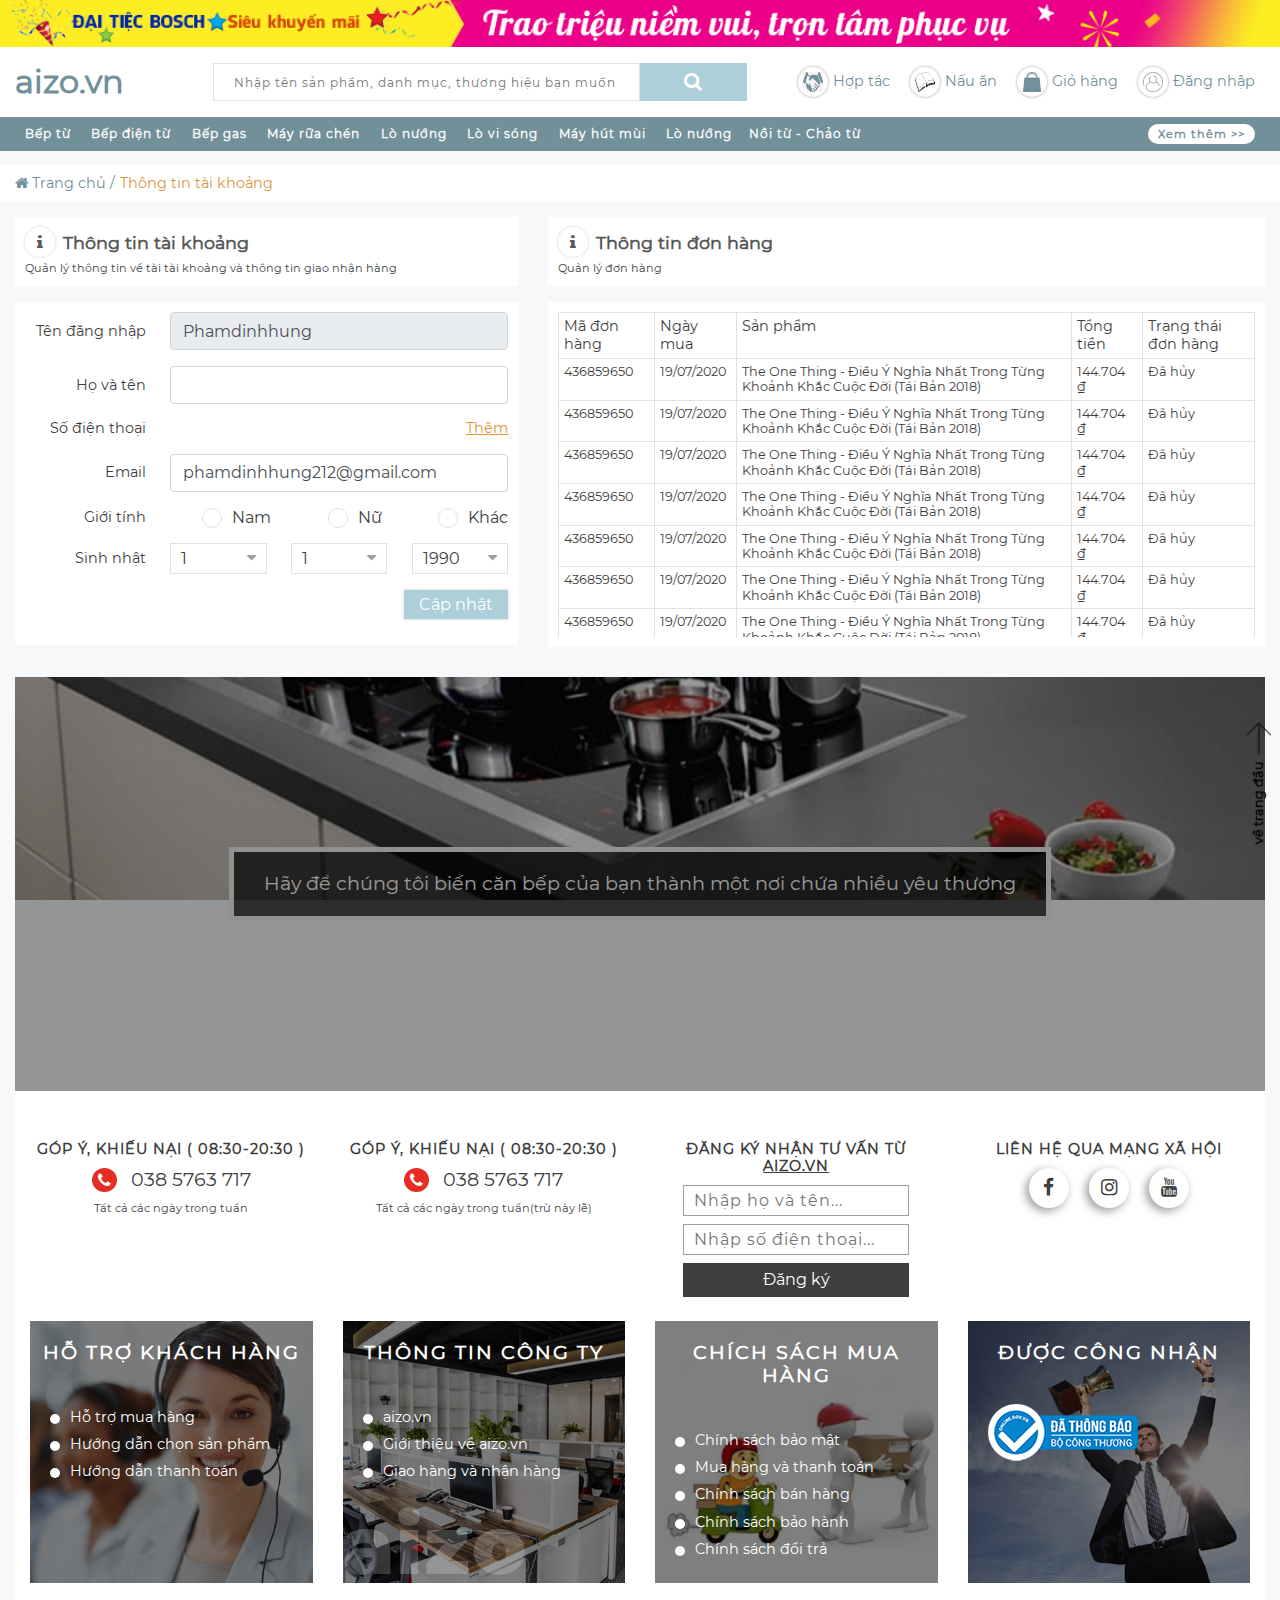
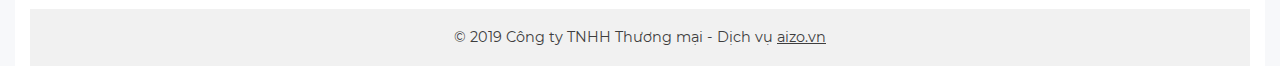
<file: profile.html>
<!DOCTYPE html>
<html lang="en">

<head>
    <meta charset="UTF-8">
    <meta name="viewport" content="width=device-width, initial-scale=1.0">
    <link rel="stylesheet" href="public/owlcarousel/assets/owl.carousel.min.css">
    <link rel="stylesheet" href="public/owlcarousel/assets/owl.theme.default.min.css">
    <link rel="stylesheet" href="public/css/helper.css">
    <link rel="stylesheet" href="public/css/import/profile.css">
    <title>aizo | Thông tin tài khoảng</title>
</head>

<body>
    <div id="site" data-site="profile">
        <div id="wp__header" class="overflow-hidden">
            <header id="header" data-scroll="on">
                <div class="container-fluid">
                    <div class="row">
                        <div class="header-ads col-md-12 p-0">
                            <div class="header-ads__Inner position-relative">
                                <a href="" class="header-ads__link">
                                    <span class="header-ads__thumb">
                                        <img src="public/images/banner/banner-header-2.jpg" alt="">
                                    </span>
                                </a>
                                <span class="header-ads__txt">Miễn phí vận chuyển cho toàn bộ sản phẩm</span>
                            </div>
                        </div>
                        <div class="header-top-Inner col-md-12">
                            <div class="row align-items-center">
                                <div class="header__left col-4 col-lg-2">
                                    <a href="index.html" class="logo logo--header text-left">
                                        <span>aizo.vn</span>
                                    </a>
                                </div>
                                <div class="header__middle col-lg-5 m-xl-0 px-0">
                                    <div class="align-items-center h-100">
                                        <div class="form form--search h-100">
                                            <form action="" method="GET" class="form__search">
                                                <div class="FormSearch__Root">
                                                    <div class="FormSearch__Wrapper d-flex justify-content-between">
                                                        <input type="text" name="q" class="form-input__control" placeholder="Nhập tên sản phẩm, danh mục, thương hiệu bạn muốn tìm kiếm ..." autocomplete="off" spellcheck="false">
                                                        <button type="submit" name="btn__search-header" class="btn__search-header">
                                                            <span class="search-icon">
                                                                <span class="fa fa-search"></span>
                                                            </span>
                                                        </button>
                                                    </div>
                                                </div>
                                            </form>
                                        </div>
                                    </div>
                                </div>
                                <div class="header__right col-8 col-lg-5 row align-items-center justify-content-between p-0">
                                    <div class="blog-support d-flex col-md-12 align-items-center p-0">
                                        <div class="list-action-support d-flex align-items-center justify-content-end w-100">   
                                            <div class="support__item">
                                                <div class="support__Inner">
                                                    <a href="" class="support__link-wp">
                                                        <span class="support__img-thumb">
                                                            <img src="public/images/icon/header/hoptac.jpg" alt="">
                                                        </span>
                                                        <span class="support__context">Hợp tác</span>
                                                    </a>
                                                </div>
                                            </div>
                                            <div class="support__item">
                                                <div class="support__Inner">
                                                    <a href="" class="support__link-wp">
                                                        <span class="support__img-thumb">
                                                            <img src="public/images/icon/header/book.png" alt="">
                                                        </span>
                                                        <span class="support__context">Nấu ăn</span>
                                                    </a>
                                                </div>
                                            </div>
                                            <div class="support__item">
                                                <a href="" class="support__link-wp">
                                                    <span class="support__img-thumb">
                                                        <img src="public/images/icon/header/cart.png" alt="">
                                                    </span>
                                                    <span class="support__context">Giỏ hàng</span>
                                                </a>
                                            </div>
                                            <div class="support__item">
                                                <a href="" class="support__link-wp">
                                                    <span class="support__img-thumb">
                                                        <img src="public/images/icon/header/user_header.png" alt="">
                                                    </span>
                                                    <span class="support__context">Đăng nhập</span>
                                                </a>
                                            </div>
                                        </div>
                                    </div>
                                </div>
                            </div>
                        </div>
                        <div class="header-bottom-Inner col-md-12">
                            <div class="header-list__cate-shop row">
                                <div class="header-list__category-Inner mx-auto col-12">
                                    <div class="header-list__category-Wrapper mx-auto d-flex justify-content-between">
                                        <div class="control__respon_cate">
                                            <div class="list__wp d-flex justify-content-between">
                                                <div class="header__category-item">
                                                    <a href="" class="header__category-link">
                                                        <span class="header__category-thumb"></span>
                                                        <span class="header__category-name">Bếp từ</span>
                                                    </a>
                                                </div>
                                                <div class="header__category-item">
                                                    <a href="" class="header__category-link">
                                                        <span class="header__category-thumb"></span>
                                                        <span class="header__category-name">Bếp điện từ</span>
                                                    </a>
                                                </div>
                                                <div class="header__category-item">
                                                    <a href="" class="header__category-link">
                                                        <span class="header__category-thumb"></span>
                                                        <span class="header__category-name">Bếp gas</span>
                                                    </a>
                                                </div>
                                                <div class="header__category-item">
                                                    <a href="" class="header__category-link">
                                                        <span class="header__category-thumb"></span>
                                                        <span class="header__category-name">Máy rữa chén</span>
                                                    </a>
                                                </div>
                                                <div class="header__category-item">
                                                    <a href="" class="header__category-link">
                                                        <span class="header__category-thumb"></span>
                                                        <span class="header__category-name">Lò nướng</span>
                                                    </a>
                                                </div>
                                                <div class="header__category-item">
                                                    <a href="" class="header__category-link">
                                                        <span class="header__category-thumb"></span>
                                                        <span class="header__category-name">Lò vi sóng</span>
                                                    </a>
                                                </div>
                                                <div class="header__category-item">
                                                    <a href="" class="header__category-link">
                                                        <span class="header__category-thumb"></span>
                                                        <span class="header__category-name">Máy hút mùi</span>
                                                    </a>
                                                </div>
                                                <div class="header__category-item">
                                                    <a href="" class="header__category-link">
                                                        <span class="header__category-thumb"></span>
                                                        <span class="header__category-name">Lò nướng</span>
                                                    </a>
                                                </div>
                                                <div class="header__category-item">
                                                    <a href="" class="header__category-link">
                                                        <span class="header__category-thumb"></span>
                                                        <span class="header__category-name">Nồi từ - Chảo từ</span>
                                                    </a>
                                                </div>
                                            </div>
                                        </div>
                                        <div class="header__category-item">
                                            <a href="" class="header__category-link ">
                                                <span class="see--more">Xem thêm >></span></span></span>
                                            </a>
                                        </div>
                                    </div>
                                </div>
                            </div>
                        </div>
                    </div>
                </div>
            </header>
        </div>
        <div id="wp__content">
            <section class="BreadCrumb-global-wrapper">
                <div class="container-fluid">
                    <ul class="__breadcrumb-Inner">
                        <li>
                            <a href="/" class="__breadcrumb-item" data-breadcrumb="home">
                                <span class="__breadcrumb-home-icon fa fa-home"></span>
                                <span class="__breadcrumb-home-txt">Trang chủ</span>
                            </a>
                        </li>
                        <li>
                            <a href="javascript:void(0)" data-breadcrumb="active" class="__breadcrumb-item">
                                <span class="__breadcrumb-home-txt">Thông tin tài khoảng</span>
                            </a>
                        </li>
                    </ul>
                </div>
            </section>
            <section class="section-account-layout">
                 <div class="container-fluid">
                    <div class="row">
                        <div class="col-12 col-xl-5 info-account-Inner">
                            <div class="info__account-header mb-3">
                                <h4 class="info__account-title d-flex align-items-center">
                                    <span class="icon fa fa-info mr-2"></span>
                                    <span class="txt">Thông tin tài khoảng</span>
                                </h4>
                                <span class="info__account-subTitle">Quản lý thông tin về tài tài khoảng và thông tin giao nhận hàng</span> 
                            </div>
                            <div class="info__account-content">
                                <div class="info-profile-wp" data-info="user">
                                    <form action="">
                                        <div class="form-group d-flex align-items-center justify-content-between">
                                            <label for="username" class="title__form">Tên đăng nhập</label>
                                            <input type="text" name="username" id="username" class="form-control shadow-none" value="Phamdinhhung" readonly>
                                        </div>
                                        <div class="form-group d-flex align-items-center justify-content-between">
                                            <label for="fullname" class="title__form">Họ và tên</label>
                                            <input type="text" name="fullname" id="fullname" class="form-control shadow-none" autocomplete="off" spellcheck="false">
                                        </div>
                                        <div class="form-group d-flex align-items-center justify-content-between">
                                            <label for="phone" class="title__form">Số điện thoại</label>
                                            <span class="add">Thêm</span>
                                        </div>
                                        <div class="form-group d-flex align-items-center justify-content-between">
                                            <label for="email" class="title__form">Email</label>
                                            <input type="text" name="phone" id="phone" value="phamdinhhung212@gmail.com" class="form-control shadow-none" autocomplete="off" spellcheck="false">
                                        </div>
                                        <div class="form-group d-flex align-items-center justify-content-between">
                                            <label for="" class="title__form">Giới tính</label>
                                            <div class="gender-option">
                                                <label for="male">
                                                    <input type="radio" name="gender[]" value="male" id="male" class="d-none">
                                                    <span class="radio-check__gender"></span>
                                                    <span class="radio-txt__gender">Nam</span>
                                                </label>
                                            </div>
                                            <div class="gender-option">
                                                <label for="female">
                                                    <input type="radio" name="gender[]" value="male" id="female" class="d-none">
                                                    <span class="radio-check__gender"></span>
                                                    <span class="radio-txt__gender">Nữ</span>
                                                </label>
                                            </div>
                                            <div class="gender-option">
                                                <label for="other">
                                                    <input type="radio" name="gender[]" value="male" id="other" class="d-none">
                                                    <span class="radio-check__gender"></span>
                                                    <span class="radio-txt__gender">Khác</span>
                                                </label>
                                            </div>
                                        </div>
                                        <div class="form-group d-flex align-items-center justify-content-between">
                                            <label for="birthday" class="title__form">Sinh nhật</label>
                                            <div class="birthday-item position-relative">
                                                <div class="birthday-date">
                                                    <div class="dropdown-entry d-flex justify-content-between">
                                                        <span class="text">1</span>
                                                        <span class="icon fa fa-caret-down"></span>
                                                    </div>
                                                    <div class="dropdown-toggle-menu position-absolute">
                                                        <ul class="dropdown-menu__options"> 
                                                            <li>
                                                                <span>1</span>
                                                            </li>
                                                            <li>
                                                                <span>1</span>
                                                            </li>
                                                            <li>
                                                                <span>1</span>
                                                            </li>
                                                            <li>
                                                                <span>1</span>
                                                            </li>
                                                            <li>
                                                                <span>1</span>
                                                            </li>
                                                            <li>
                                                                <span>1</span>
                                                            </li>
                                                            <li>
                                                                <span>1</span>
                                                            </li>
                                                            <li>
                                                                <span>1</span>
                                                            </li>
                                                            <li>
                                                                <span>1</span>
                                                            </li>
                                                            <li>
                                                                <span>1</span>
                                                            </li>
                                                            <li>
                                                                <span>1</span>
                                                            </li>
                                                            <li>
                                                                <span>1</span>
                                                            </li>
                                                            <li>
                                                                <span>1</span>
                                                            </li>
                                                            <li>
                                                                <span>1</span>
                                                            </li>
                                                            <li>
                                                                <span>1</span>
                                                            </li>
                                                            <li>
                                                                <span>1</span>
                                                            </li>
                                                            <li>
                                                                <span>1</span>
                                                            </li>
                                                            <li>
                                                                <span>1</span>
                                                            </li>
                                                            <li>
                                                                <span>1</span>
                                                            </li>
                                                            <li>
                                                                <span>1</span>
                                                            </li>
                                                            <li>
                                                                <span>1</span>
                                                            </li>
                                                            <li>
                                                                <span>1</span>
                                                            </li>
                                                            <li>
                                                                <span>1</span>
                                                            </li>
                                                            <li>
                                                                <span>1</span>
                                                            </li>
                                                            <li>
                                                                <span>1</span>
                                                            </li>
                                                            <li>
                                                                <span>1</span>
                                                            </li>
                                                            <li>
                                                                <span>1</span>
                                                            </li>
                                                            <li>
                                                                <span>1</span>
                                                            </li>
                                                            <li>
                                                                <span>1</span>
                                                            </li>
                                                            <li>
                                                                <span>1</span>
                                                            </li>
                                                        </ul>
                                                    </div>
                                                </div>
                                            </div>
                                            <div class="birthday-item position-relative">
                                                <div class="birthday-month">
                                                    <div class="dropdown-entry d-flex justify-content-between">
                                                        <span class="text">1</span>
                                                        <span class="icon fa fa-caret-down"></span>
                                                    </div>
                                                    <div class="dropdown-toggle-menu position-absolute">
                                                        <ul class="dropdown-menu__options"> 
                                                            <li>
                                                                <span>Tháng 1</span>
                                                            </li>
                                                            <li>
                                                                <span>Tháng 1</span>
                                                            </li>
                                                            <li>
                                                                <span>Tháng 1</span>
                                                            </li>
                                                            <li>
                                                                <span>Tháng 1</span>
                                                            </li>
                                                            <li>
                                                                <span>Tháng 1</span>
                                                            </li>
                                                            <li>
                                                                <span>Tháng 1</span>
                                                            </li>
                                                            <li>
                                                                <span>Tháng 1</span>
                                                            </li>
                                                            <li>
                                                                <span>Tháng 1</span>
                                                            </li>
                                                            <li>
                                                                <span>Tháng 1</span>
                                                            </li>
                                                            <li>
                                                                <span>Tháng 1</span>
                                                            </li>
                                                            <li>
                                                                <span>Tháng 1</span>
                                                            </li>
                                                            <li>
                                                                <span>Tháng 1</span>
                                                            </li>
                                                        </ul>
                                                    </div>
                                                </div>
                                            </div>
                                            <div class="birthday-item position-relative">
                                                <div class="birthday-year">
                                                    <div class="dropdown-entry d-flex justify-content-between">
                                                        <span class="text">1990</span>
                                                        <span class="icon fa fa-caret-down"></span>
                                                    </div>
                                                    <div class="dropdown-toggle-menu position-absolute">
                                                        <ul class="dropdown-menu__options"> 
                                                            <li>
                                                                <span>2001</span>
                                                            </li>
                                                            <li>
                                                                <span>2001</span>
                                                            </li>
                                                            <li>
                                                                <span>2001</span>
                                                            </li>
                                                            <li>
                                                                <span>2001</span>
                                                            </li>
                                                            <li>
                                                                <span>2001</span>
                                                            </li>
                                                            <li>
                                                                <span>2001</span>
                                                            </li>
                                                            <li>
                                                                <span>2001</span>
                                                            </li>
                                                            <li>
                                                                <span>2001</span>
                                                            </li>
                                                            <li>
                                                                <span>2001</span>
                                                            </li>
                                                            <li>
                                                                <span>2001</span>
                                                            </li>
                                                            <li>
                                                                <span>2001</span>
                                                            </li>
                                                            <li>
                                                                <span>2001</span>
                                                            </li>
                                                        </ul>
                                                    </div>
                                                </div>
                                            </div>
                                        </div>
                                        <div class="form-group d-flex align-items-center justify-content-end">
                                            <button type="submit" name="btn_sale_profile" class="btn__sale-profile">Cập nhật</button>
                                        </div>
                                    </form>
                                </div>
                            </div>
                        </div>
                        <div class="col-12 col-xl-7 info-account-Inner">
                            <div class="info__account-header mb-3">
                                <h4 class="info__account-title d-flex align-items-center">
                                    <span class="icon fa fa-info mr-2"></span>
                                    <span class="txt">Thông tin đơn hàng</span>
                                </h4>
                                <span class="info__account-subTitle">Quản lý đơn hàng</span> 
                            </div>
                            <div class="info__account-content">
                                <div class="info-profile-wp" data-info="order">
                                    <table>
                                        <thead>
                                            <tr>
                                                <td><span>Mã đơn hàng</span></td>
                                                <td><span>Ngày mua</span></td>
                                                <td><span>Sản phẩm</span></td>
                                                <td><span>Tổng tiền</span></td>
                                                <td><span>Trạng thái đơn hàng</span></td>
                                            </tr>
                                        </thead>
                                        <tbody>
                                            <tr data-orderStatus="delivery">
                                                <td><span>436859650</span></td>
                                                <td><span>19/07/2020</span></td>
                                                <td><span>The One Thing - Điều Ý Nghĩa Nhất Trong Từng Khoảnh Khắc Cuộc Đời (Tái Bản 2018)</span></td>
                                                <td><span>144.704 ₫</span></td>
                                                <td><span>Đã hủy</span></td>
                                            </tr>
                                            <tr data-orderStatus="finish">
                                                <td><span>436859650</span></td>
                                                <td><span>19/07/2020</span></td>
                                                <td><span>The One Thing - Điều Ý Nghĩa Nhất Trong Từng Khoảnh Khắc Cuộc Đời (Tái Bản 2018)</span></td>
                                                <td><span>144.704 ₫</span></td>
                                                <td><span>Đã hủy</span></td>
                                            </tr>
                                            <tr data-orderStatus="finish">
                                                <td><span>436859650</span></td>
                                                <td><span>19/07/2020</span></td>
                                                <td><span>The One Thing - Điều Ý Nghĩa Nhất Trong Từng Khoảnh Khắc Cuộc Đời (Tái Bản 2018)</span></td>
                                                <td><span>144.704 ₫</span></td>
                                                <td><span>Đã hủy</span></td>
                                            </tr>
                                            <tr data-orderStatus="finish">
                                                <td><span>436859650</span></td>
                                                <td><span>19/07/2020</span></td>
                                                <td><span>The One Thing - Điều Ý Nghĩa Nhất Trong Từng Khoảnh Khắc Cuộc Đời (Tái Bản 2018)</span></td>
                                                <td><span>144.704 ₫</span></td>
                                                <td><span>Đã hủy</span></td>
                                            </tr>
                                            <tr data-orderStatus="cancel">
                                                <td><span>436859650</span></td>
                                                <td><span>19/07/2020</span></td>
                                                <td><span>The One Thing - Điều Ý Nghĩa Nhất Trong Từng Khoảnh Khắc Cuộc Đời (Tái Bản 2018)</span></td>
                                                <td><span>144.704 ₫</span></td>
                                                <td><span>Đã hủy</span></td>
                                            </tr>
                                            <tr data-orderStatus="finish">
                                                <td><span>436859650</span></td>
                                                <td><span>19/07/2020</span></td>
                                                <td><span>The One Thing - Điều Ý Nghĩa Nhất Trong Từng Khoảnh Khắc Cuộc Đời (Tái Bản 2018)</span></td>
                                                <td><span>144.704 ₫</span></td>
                                                <td><span>Đã hủy</span></td>
                                            </tr>
                                            <tr data-orderStatus="finish">
                                                <td><span>436859650</span></td>
                                                <td><span>19/07/2020</span></td>
                                                <td><span>The One Thing - Điều Ý Nghĩa Nhất Trong Từng Khoảnh Khắc Cuộc Đời (Tái Bản 2018)</span></td>
                                                <td><span>144.704 ₫</span></td>
                                                <td><span>Đã hủy</span></td>
                                            </tr>
                                            <tr data-orderStatus="cancel">
                                                <td><span>436859650</span></td>
                                                <td><span>19/07/2020</span></td>
                                                <td><span>The One Thing - Điều Ý Nghĩa Nhất Trong Từng Khoảnh Khắc Cuộc Đời (Tái Bản 2018)</span></td>
                                                <td><span>144.704 ₫</span></td>
                                                <td><span>Đã hủy</span></td>
                                            </tr>
                                            <tr data-orderStatus="finish">
                                                <td><span>436859650</span></td>
                                                <td><span>19/07/2020</span></td>
                                                <td><span>The One Thing - Điều Ý Nghĩa Nhất Trong Từng Khoảnh Khắc Cuộc Đời (Tái Bản 2018)</span></td>
                                                <td><span>144.704 ₫</span></td>
                                                <td><span>Đã hủy</span></td>
                                            </tr>
                                            <tr data-orderStatus="finish">
                                                <td><span>436859650</span></td>
                                                <td><span>19/07/2020</span></td>
                                                <td><span>The One Thing - Điều Ý Nghĩa Nhất Trong Từng Khoảnh Khắc Cuộc Đời (Tái Bản 2018)</span></td>
                                                <td><span>144.704 ₫</span></td>
                                                <td><span>Đã hủy</span></td>
                                            </tr>
                                            <tr data-orderStatus="finish">
                                                <td><span>436859650</span></td>
                                                <td><span>19/07/2020</span></td>
                                                <td><span>The One Thing - Điều Ý Nghĩa Nhất Trong Từng Khoảnh Khắc Cuộc Đời (Tái Bản 2018)</span></td>
                                                <td><span>144.704 ₫</span></td>
                                                <td><span>Đã hủy</span></td>
                                            </tr>
                                            <tr data-orderStatus="finish">
                                                <td><span>436859650</span></td>
                                                <td><span>19/07/2020</span></td>
                                                <td><span>The One Thing - Điều Ý Nghĩa Nhất Trong Từng Khoảnh Khắc Cuộc Đời (Tái Bản 2018)</span></td>
                                                <td><span>144.704 ₫</span></td>
                                                <td><span>Đã hủy</span></td>
                                            </tr>
                                            <tr data-orderStatus="finish">
                                                <td><span>436859650</span></td>
                                                <td><span>19/07/2020</span></td>
                                                <td><span>The One Thing - Điều Ý Nghĩa Nhất Trong Từng Khoảnh Khắc Cuộc Đời (Tái Bản 2018)</span></td>
                                                <td><span>144.704 ₫</span></td>
                                                <td><span>Đã hủy</span></td>
                                            </tr>
                                        </tbody>
                                    </table>
                                </div>
                            </div>
                        </div>
                    </div>
                 </div>
            </section>            
        </div>
        <div id="backTop">
            <span class="backtop_action">về trang đầu</span>
            <span class="line__border"></span>
        </div>
        <footer id="wp__footer">
            <div class="container-fluid">
                <div class="footer-top-Inner col-md-12 p-0">
                    <div class="Inner__home-store">
                        <div class="home__store-cxt">
                            <div class="main__txt-store">
                                <a href="">Hãy để chúng tôi biến căn bếp của bạn thành một nơi chứa nhiều yêu thương</a>
                            </div>
                        </div>
                    </div>
                </div>
                <div class="footer-bottom-Inner col-md-12">
                    <div class="Inner__info-store">
                        <div class="info-store__top row">
                            <div class="col-12 col-md-6 col-xl-3 info-store__item mb-3">
                                <h4 class="info-store__header">GÓP Ý, KHIẾU NẠI ( 08:30-20:30 )</h4>
                                <div class="info-store__ctx">
                                    <a href="tel:0385763717" class="info-store__ctx-phone">
                                        <span class="phone-icon fa fa-phone"></span>
                                        <span class="phone-txt">038 5763 717</span>
                                    </a>
                                    <p class="noteInfo__store">Tất cả các ngày trong tuần</p>
                                </div>
                            </div>
                            <div class="col-12 col-md-6 col-xl-3 info-store__item mb-3">
                                <h4 class="info-store__header">GÓP Ý, KHIẾU NẠI ( 08:30-20:30 )</h4>
                                <div class="info-store__ctx">
                                    <a href="tel:0385763717" class="info-store__ctx-phone">
                                        <span class="phone-icon fa fa-phone"></span>
                                        <span class="phone-txt">038 5763 717</span>
                                    </a>
                                    <p class="noteInfo__store">Tất cả các ngày trong tuần(trừ này lễ)</p>
                                </div>
                            </div>
                            <div class="col-12 col-md-6 col-xl-3 info-store__item mb-3">
                                <h4 class="info-store__header">ĐĂNG KÝ NHẬN TƯ VẤN TỪ <a href="aizo.vn"
                                        class="logo-text">AIZO.VN</a></h4>
                                <div class="info-store__ctx">
                                    <div class="info-form-Sign-up-for-advice">
                                        <form action="" method="POST">
                                            <div class="form-group d-flex align-items-center justify-content-between mb-2">
                                                <input type="text" name="fullname" id="fullname"
                                                    class="form-txt-info-customer" placeholder="Nhập họ và tên..."
                                                    spellcheck="false" autocomplete="off">
                                            </div>
                                            <div class="form-group d-flex align-items-center justify-content-between mb-2">
                                                <input type="text" name="phone" id="phone"
                                                    class="form-txt-info-customer" placeholder="Nhập số điện thoại..."
                                                    spellcheck="false" autocomplete="off">
                                            </div>
                                            <div class="form-group d-flex align-items-center justify-content-between mb-2">
                                                <button type="submit" name="btn__sign-up">Đăng ký</button>
                                            </div>
                                        </form>
                                    </div>
                                </div>
                            </div>
                            <div class="col-12 col-md-6 col-xl-3 info-store__item mb-3">
                                <h4 class="info-store__header">LIÊN HỆ QUA MẠNG XÃ HỘI</h4>
                                <div class="info-store__ctx">
                                    <div class="list-social__about-us d-flex justify-content-center">
                                        <div class="social__about-us-item">
                                            <a href="" class="social__about-us-link fa fa-facebook"></a>
                                        </div>
                                        <div class="social__about-us-item">
                                            <a href="" class="social__about-us-link fa fa-instagram"></a>
                                        </div>
                                        <div class="social__about-us-item">
                                            <a href="" class="social__about-us-link fa fa-youtube"></a>
                                        </div>
                                    </div>
                                </div>
                            </div>
                        </div>
                        <div class="info-store__bottom row">
                            <div class="info-store__item col-12 col-md-6 col-xl-3 mb-3">
                                <div class="detail-info__Wrapper">
                                    <div class="inner__Inner">
                                        <div class="detail-info__header">
                                            <h4 class="detail-info__title">Hỗ trợ khách hàng</h4>
                                        </div>
                                        <div class="detail-info__content">
                                            <div class="info__content-list">
                                                <ul>
                                                    <li>
                                                        <a href="">
                                                            <span>Hỗ trợ mua hàng</span>
                                                        </a>
                                                    </li>
                                                    <li>
                                                        <a href="">
                                                            <span>Hướng dẫn chọn sản phẩm</span>
                                                        </a>
                                                    </li>
                                                    <li>
                                                        <a href="">
                                                            <span>Hướng dẫn thanh toán</span>
                                                        </a>
                                                    </li>
                                                </ul>
                                            </div>
                                        </div>
                                    </div>
                                </div>
                            </div>
                            <div class="info-store__item col-12 col-md-6 col-xl-3 mb-3">
                                <div class="detail-info__Wrapper">
                                    <div class="inner__Inner">
                                        <div class="detail-info__header">
                                            <h4 class="detail-info__title">Thông tin công ty</h4>
                                        </div>
                                        <div class="detail-info__content">
                                            <span class="big-icon">aizo</span>
                                            <div class="info__content-list">
                                                <ul>
                                                    <li>
                                                        <a href="">
                                                            <span>aizo.vn</span>
                                                        </a>
                                                    </li>
                                                    <li>
                                                        <a href="">
                                                            <span>Giới thiệu về aizo.vn</span>
                                                        </a>
                                                    </li>
                                                    <li>
                                                        <a href="">
                                                            <span>Giao hàng và nhận hàng</span>
                                                        </a>
                                                    </li>
                                                </ul>
                                            </div>
                                        </div>
                                    </div>
                                </div>
                            </div>
                            <div class="info-store__item col-12 col-md-6 col-xl-3 mb-3">
                                <div class="detail-info__Wrapper">
                                    <div class="inner__Inner">
                                        <div class="detail-info__header">
                                            <h4 class="detail-info__title">Chích sách mua hàng</h4>
                                        </div>
                                        <div class="detail-info__content">
                                            <div class="info__content-list">
                                                <ul>
                                                    <li>
                                                        <a href="">
                                                            <span>Chính sách bảo mật</span>
                                                        </a>
                                                    </li>
                                                    <li>
                                                        <a href="">
                                                            <span>Mua hàng và thanh toán</span>
                                                        </a>
                                                    </li>
                                                    <li>
                                                        <a href="">
                                                            <span>Chính sách bán hàng</span>
                                                        </a>
                                                    </li>
                                                    <li>
                                                        <a href="">
                                                            <span>Chính sách bảo hành</span>
                                                        </a>
                                                    </li>
                                                    <li>
                                                        <a href="">
                                                            <span>Chính sách đổi trả</span>
                                                        </a>
                                                    </li>
                                                </ul>
                                            </div>
                                        </div>
                                    </div>
                                </div>
                            </div>
                            <div class="info-store__item col-12 col-md-6 col-xl-3 mb-3">
                                <div class="detail-info__Wrapper">
                                    <div class="inner__Inner">
                                        <div class="detail-info__header">
                                            <h4 class="detail-info__title">Được công nhận</h4>
                                        </div>
                                        <div class="detail-info__content">
                                            <div class="CompanyLogo"></div>
                                            <div class="CompanyRecogniti">
                                                <a href="" class="thumb-img">
                                                    <img src="public/images/footer/img.webp" alt="">
                                                </a>
                                            </div>
                                        </div>
                                    </div>
                                </div>
                            </div>
                        </div>
                        <div class="copyRight">
                            <p>© 2019 Công ty TNHH Thương mại - Dịch vụ <a href="">aizo.vn</a></p>
                        </div>
                    </div>
                </div>
            </div>
        </footer>
        <div id="menu-respon" class="position-fixed">
            <div class="menu-respon__Inner">
                <div class="list-menu__respon d-flex justify-content-between align-items-center">
                    <div class="menu__respon-item">
                        <a href="" data-menuRespon="phone">
                            <span class="respon-icon">
                                <img src="public/images/icon/header/phone.png" alt="">
                            </span>
                        </a>
                    </div>
                    <div class="menu__respon-item">
                        <a href="" data-menuRespon="zalo">
                            <span class="respon-icon">
                                <img src="public/images/icon/header/zalo.png" alt="">
                            </span>
                        </a>
                    </div>
                    <div class="menu__respon-item">
                        <a href="" data-menuRespon="messenger">
                            <span class="respon-icon">
                                <img src="public/images/icon/header/messenger.png" alt="">
                            </span>
                        </a>
                    </div>
                    <div class="menu__respon-item">
                        <a href="" data-menuRespon="cooperation">
                            <span class="respon-icon">
                                <img src="public/images/icon/header/hoptac.png" alt="">
                            </span>
                        </a>
                    </div>
                    <div class="menu__respon-item">
                        <a href="" data-menuRespon="address">
                            <span class="respon-icon">
                                <img src="public/images/icon/header/location.png" alt="">
                            </span>
                        </a>
                    </div>
                </div>
            </div>
        </div>
    </div>
    <script src="public/js/plugin/jquery.min.js"></script>
    <script src="public/js/app.js"></script>
    <script type="text/javascript">
        $(() => {
            $(".dropdown-entry").click(function () {
                $('.dropdown-toggle-menu').stop().fadeOut(200);
                $(this).next('.dropdown-toggle-menu').stop().fadeToggle(200);
            });
        });
    </script>
</body>
</html>
</file>
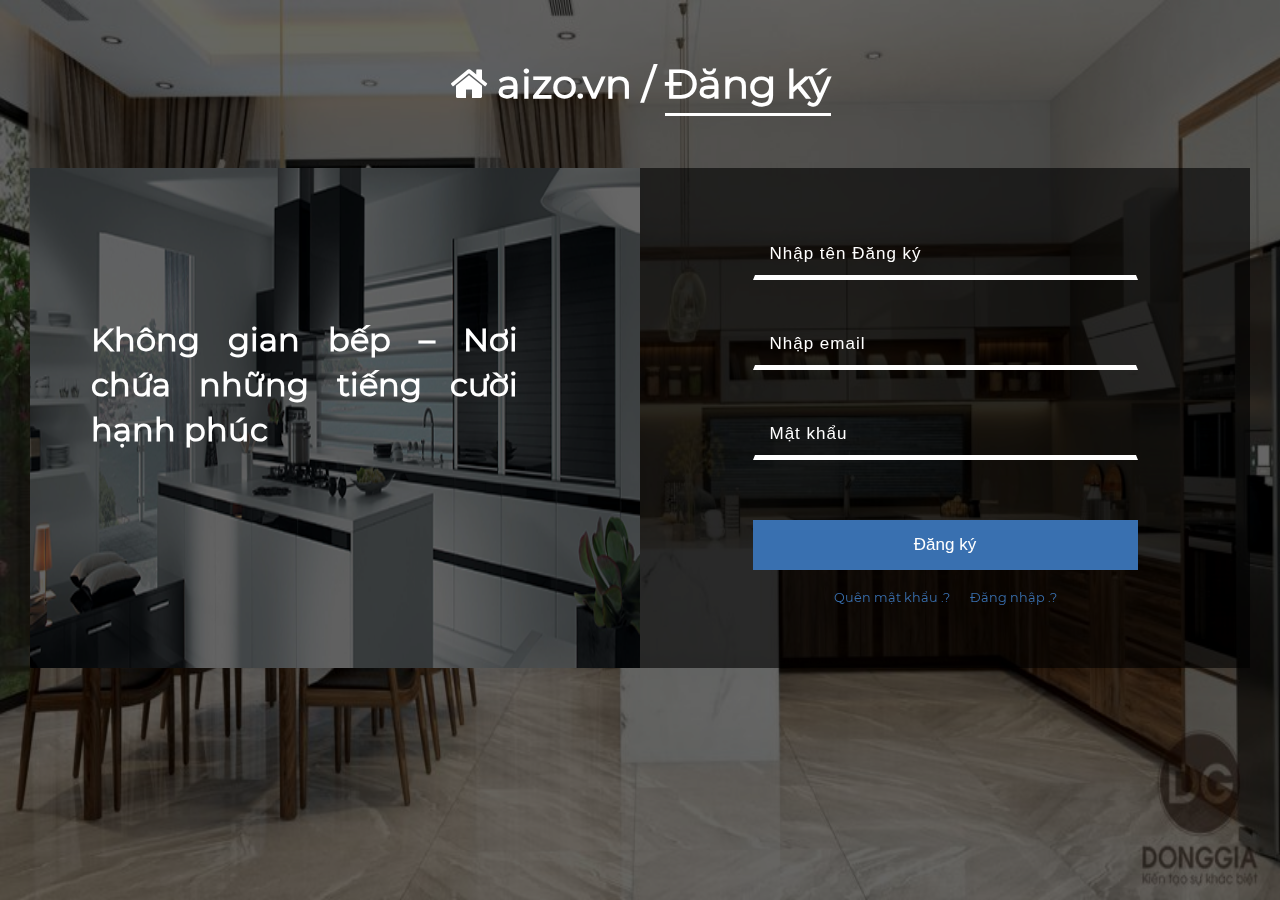
<file: register.html>
<!DOCTYPE html>
<html lang="en">
<head>
    <meta charset="UTF-8">
    <meta name="viewport" content="width=device-width, initial-scale=1.0">
    <link rel="stylesheet" href="public/owlcarousel/assets/owl.carousel.min.css">
    <link rel="stylesheet" href="public/owlcarousel/assets/owl.theme.default.min.css">
    <link rel="stylesheet" href="public/css/helper.css">
    <link rel="stylesheet" href="public/css/import/user.css">
    <title>24hsieure | Đăng ký</title>
</head>
<body>
    <div id="site" data-site="user">
        <div id="wp__content">
            <div class="user-app" data-app="register">
                <div class="data-app-bg">
                    <img src="public/images/banner/banner__bg.jpg" alt="">
                </div>
                <div class="container">
                    <div class="row">
                        <div class="col-md-12 user__app-header">
                            <h4 class="user__app-header-title"><a href="index.html" class="d-inline"><span class="fa fa-home"></span>aizo.vn</a> / <span class="app__curr">Đăng ký</span></h4>
                        </div>
                        <div class="col-md-12 user__app-content">
                            <div class="row no-gutters user__app-content-inner">
                                <div class="d-none d-xl-block col-xl-6 user__app-content-left">
                                    <div class="app-content-banner position-relative">
                                        <div class="app-content__banner-img">
                                            <span class="app-content-banner-thumb">
                                                <img src="public/images/banner/banner_login.jpg" alt="">
                                            </span>
                                        </div>
                                        <div class="app-content__banner-txt position-absolute">
                                            <p>Không gian bếp – Nơi chứa những tiếng cười hạnh phúc</p>
                                        </div>
                                    </div>
                                </div>
                                <div class="col-12 col-xl-6 user__app-content-right">
                                    <div class="app-content-form h-100">
                                        <div class="app-content__formInner h-100">
                                            <form action="" method="POST" class="w-100">
                                                <div class="wrapper__form-user">
                                                    <div class="form__input-group">
                                                        <div class="form-group">
                                                            <input type="text" name="username" class="" id="username" placeholder="Nhập tên Đăng ký" autocomplete="off" spellcheck="false"> 
                                                        </div>
                                                    </div>
                                                    <div class="form__input-group">
                                                        <div class="form-group">
                                                            <input type="text" name="email" class="" id="email" placeholder="Nhập email" autocomplete="off" spellcheck="false"> 
                                                        </div>
                                                    </div>
                                                    <div class="form__input-group">
                                                        <div class="form-group position-relative">
                                                            <input type="password" name="password" class="" id="password" placeholder="Mật khẩu" autocomplete="off" spellcheck="false"> 
                                                        </div>
                                                    </div>
                                                    <div class="form__input-group">
                                                        <div class="form__input-control">
                                                            <div class="form__input-action">
                                                                <button type="submit" name="btn_register" id="btn-login">Đăng ký</button>
                                                                <div class="operations d-flex justify-content-center">
                                                                    <a href="forget-password.html" class="forgot__password">Quên mật khẩu .?</a>
                                                                    <a href="login.html" class="register__account">Đăng nhập .?</a>
                                                                </div>
                                                            </div>
                                                        </div>
                                                    </div>
                                                </div>
                                            </form>
                                        </div>
                                    </div>
                                </div>
                            </div>
                        </div>
                    </div>
                </div>
            </div>
        </div>
    </div>
    <script src="public/js/plugin/jquery-3.4.1.slim.min.js"></script>
    <script src="public/js/plugin/popper.min.js"></script>
    <script src="public/js/bootstrap/bootstrap.min.js"></script>
</body>
</html>
</file>
<file: public/css/import/home.css>
#wp__content .section-content .wp-flash__sale {
  background-color: var(--main-color);
}

#wp__content .home__main-banner {
  margin-bottom: 20px;
}

#wp__content .home__main-banner .home__main-banner-left #banner-header .carousel-item {
  overflow: hidden;
}

#wp__content .home__main-banner .home__main-banner-left #banner-header .carousel-item .banner__header-link {
  height: 100%;
}

#wp__content .home__main-banner .home__main-banner-left #banner-header .carousel-item .banner__header-link span.thumb-img {
  display: block;
  height: 100%;
  overflow: hidden;
}

#wp__content .home__main-banner .home__main-banner-left #banner-header .carousel-item .banner__header-link span.thumb-img img {
  height: 100%;
}

#wp__content .home__main-banner .home__main-banner-right {
  height: 500px;
}

#wp__content .home__main-banner .home__main-banner-right .banner__right-Inner {
  height: 100%;
  overflow: hidden;
}

#wp__content .home__main-banner .home__main-banner-right .banner__right-Inner .banner__right-item {
  height: 50%;
}

#wp__content .home__main-banner .home__main-banner-right .banner__right-Inner .banner__right-item:nth-child(1) {
  padding-bottom: 7px;
}

#wp__content .home__main-banner .home__main-banner-right .banner__right-Inner .banner__right-item:nth-child(2) {
  padding-top: 7px;
}

#wp__content .home__main-banner .home__main-banner-right .banner__right-Inner .banner__right-item .banner__right-thumb {
  height: 100%;
}

#wp__content .home__main-banner .home__main-banner-right .banner__right-Inner .banner__right-item .banner__right-thumb .banner__right-link {
  height: 100%;
}

#wp__content .home__main-banner .home__main-banner-right .banner__right-Inner .banner__right-item .banner__right-thumb .banner__right-link img {
  height: 100%;
  width: 100%;
}

#wp__content .section-banner-flash-sale .discount__banner-content .discount__banner-thumb {
  display: block;
  width: 100%;
}

#wp__content .section-banner-flash-sale .discount__banner-content .discount__banner-thumb img {
  width: 100% !important;
  height: auto !important;
}

#wp__content .section-content {
  position: relative;
  margin-bottom: 30px;
}

#wp__content .section-content .wp-flash__sale {
  padding: 20px 10px !important;
  -webkit-box-sizing: border-box;
          box-sizing: border-box;
}

#wp__content .section-content.section--flash-sale .owl-nav {
  display: block !important;
}

#wp__content .section-content.section--flash-sale .owl-nav button {
  background-color: #c7c7c7;
  border-radius: 100%;
  position: absolute;
  top: 34%;
  color: #fff;
  -webkit-box-shadow: 0 0 4px rgba(0, 0, 0, 0.3);
          box-shadow: 0 0 4px rgba(0, 0, 0, 0.3);
  font-weight: bold;
}

#wp__content .section-content.section--flash-sale .owl-nav button:hover {
  -webkit-transform: scale(1.1, 1.1);
          transform: scale(1.1, 1.1);
}

#wp__content .section-content.section--flash-sale .owl-nav button.owl-prev {
  left: -15px;
}

#wp__content .section-content.section--flash-sale .owl-nav button.owl-next {
  right: -15px;
}

#wp__content .section-content.section--flash-sale .flash__sale-title {
  padding: 15px;
}

#wp__content .section-content.section--flash-sale .flash__sale-title .title__sale-item.title--sale-left .sale__item-time .sale__deadline-title {
  text-transform: uppercase;
  letter-spacing: 1.3px;
  margin-right: 10px;
  font-family: "Montserrat-Bold";
  font-size: 1.2rem;
}

#wp__content .section-content.section--flash-sale .flash__sale-title .title__sale-item.title--sale-left .sale__item-time .sale__deadline-time {
  color: var(--main-color);
  letter-spacing: 3px;
  font-family: "BebasNeue-Regular";
  font-weight: 100;
}

#wp__content .section-content.section--flash-sale .flash__sale-title .title__sale-item.title--sale-left .sale__item-time .sale__deadline-time .deadline__time-item:not(.deadline--seconds)::after {
  content: ":";
  color: #333;
}

#wp__content .section-content.section--flash-sale .flash__sale-title .title__sale-item.title--sale-left .sale__item-time .sale__deadline-time .time--item {
  background-color: #333;
  border-radius: 5px;
  position: relative;
}

#wp__content .section-content.section--flash-sale .flash__sale-title .title__sale-item.title--sale-right a.sale__item-sub-title {
  display: inline;
  text-transform: uppercase;
  letter-spacing: 2.5px;
  color: #666;
}

#wp__content .section-content.section--flash-sale .flash__sale-title .title__sale-item.title--sale-right a.sale__item-sub-title:hover {
  text-decoration: underline !important;
  -webkit-transition: all .5s;
  transition: all .5s;
}

#wp__content .section-content.section--flash-sale .flash__sale-content .carousel__flash-sale .owl-dots {
  display: none;
}

#wp__content .section-content.section--flash-sale .flash__sale-content .flash__sale-item {
  -webkit-transition: -webkit-box-shadow .5s;
  transition: -webkit-box-shadow .5s;
  transition: box-shadow .5s;
  transition: box-shadow .5s, -webkit-box-shadow .5s;
  margin: 10px 0;
}

#wp__content .section-content.section--flash-sale .flash__sale-content .flash__sale-item .sale__item-img .thumb-img {
  display: block;
  width: 100%;
  overflow: hidden;
}

#wp__content .section-content.section--flash-sale .flash__sale-content .flash__sale-item .sale__item-img .thumb-img img {
  width: 100%;
  height: 100%;
  -webkit-transform: scale(1, 1);
          transform: scale(1, 1);
  -webkit-transition: -webkit-transform .75s;
  transition: -webkit-transform .75s;
  transition: transform .75s;
  transition: transform .75s, -webkit-transform .75s;
}

#wp__content .section-content.section--flash-sale .flash__sale-content .flash__sale-item .cateogry__item-content {
  padding: 10px;
  width: 100%;
  bottom: 0;
  background-color: rgba(0, 0, 0, 0.1);
}

#wp__content .section-content.section--flash-sale .flash__sale-content .flash__sale-item .cateogry__item-content .content__name-title {
  color: var(--main-color);
  font-weight: bold;
  letter-spacing: 1px;
  font-size: .8rem;
}

#wp__content .section-content.section--flash-sale .flash__sale-content .flash__sale-item .cateogry__item-content .see-more {
  font-size: .7rem;
  background-color: var(--primary-subColor);
  color: var(--main-color);
  padding: 5px 5px;
  border-radius: 3px;
  display: inline-block;
  margin-top: 5px;
}

#wp__content .section-content.section--flash-sale .flash__sale-content .flash__sale-item .sale__item-content .price .price__sale {
  color: #d53332;
  letter-spacing: 1px;
  padding-right: 5px;
  font-family: "Montserrat-Regular";
  font-weight: bold;
}

#wp__content .section-content.section--flash-sale .flash__sale-content .flash__sale-item .sale__item-content .price .price__sale small {
  vertical-align: text-top;
  font-size: smaller;
}

#wp__content .section-content.section--flash-sale .flash__sale-content .flash__sale-item .sale__item-content .price .price__retail {
  color: var(--main-textColor);
  text-decoration: line-through;
}

#wp__content .section-content.section--flash-sale .flash__sale-content .flash__sale-item .sale__item-content .progress_sale {
  position: relative;
  margin: 10px 0;
}

#wp__content .section-content.section--flash-sale .flash__sale-content .flash__sale-item .sale__item-content .progress_sale .progress__total {
  display: block;
  width: 100%;
  height: 6px;
  background-color: #e1e1e178;
  border-radius: 5px;
  overflow: hidden;
}

#wp__content .section-content.section--flash-sale .flash__sale-content .flash__sale-item .sale__item-content .progress_sale .progress__sold {
  display: block;
  position: absolute;
  top: 0;
  left: 0;
  background-color: var(--primary-color);
  height: 100%;
  border-radius: 5px;
}

#wp__content .section-content.section--flash-sale .flash__sale-content .flash__sale-item .sale__item-content .sold span {
  color: #000;
  letter-spacing: 1px;
}

#wp__content .section-content.section--flash-sale .flash__sale-content .flash__sale-item:hover {
  -webkit-box-shadow: 0 0 15px #d8d8d8;
          box-shadow: 0 0 15px #d8d8d8;
  -webkit-transition: -webkit-box-shadow .25s;
  transition: -webkit-box-shadow .25s;
  transition: box-shadow .25s;
  transition: box-shadow .25s, -webkit-box-shadow .25s;
}
/*# sourceMappingURL=home.css.map */
</file>
<file: public/css/import/cart.css>
#wp__content .section__cart .section__body .left__section-cart-body .checkbox-inner {
  display: block;
  width: 20px;
  height: 20px;
  border: 1px solid #9f9f9f;
  margin-right: 15px;
  border-radius: 3px;
  cursor: pointer;
  position: relative;
}

#wp__content .section__cart .section__body .left__section-cart-body input:checked ~ .checkbox-inner {
  background-color: var(--primary-color);
  border: 1px solid var(--primary-color);
}

#wp__content .section__cart .section__body .left__section-cart-body input:checked ~ .checkbox-inner::after {
  content: "";
  width: 6px;
  height: 12px;
  position: absolute;
  top: 2px;
  left: 6px;
  -webkit-transform: rotateZ(45deg);
          transform: rotateZ(45deg);
  border-bottom: 2px solid var(--main-color);
  border-right: 2px solid var(--main-color);
  -webkit-transition: all .5s;
  transition: all .5s;
}

#wp__content .section__cart .section__cart-header .wp__section__cart-header {
  border-bottom: 1px solid #d3d3d3;
  padding: 10px 0;
  margin-bottom: 30px;
}

#wp__content .section__cart .section__cart-header .wp__section__cart-header .left__section-cart-header .cart__header-logo .cart__header-logo {
  display: inline-block;
  width: 30px;
  height: 30px;
  text-align: center;
  line-height: 30px;
  border-radius: 100%;
  background-color: var(--primary-color);
  color: var(--main-color);
  font-size: .85rem;
}

#wp__content .section__cart .section__cart-header .wp__section__cart-header .left__section-cart-header .cart__header-logo .cart__header-txt {
  color: var(--primary-subColor);
  font-size: .9rem;
}

#wp__content .section__cart .section__cart-header .wp__section__cart-header .right__section-cart-header .cart__header-link {
  color: var(--main-textColor);
  letter-spacing: 1px;
  text-transform: uppercase;
  font-size: .9rem;
}

#wp__content .section__cart .section__body .left__section-cart-body .section__shipping-alert {
  background: #f9fbff;
  border: 1px solid #eff3fa;
  margin-bottom: 30px;
}

#wp__content .section__cart .section__body .left__section-cart-body .section__shipping-alert .wp-alert {
  padding: 20px;
}

#wp__content .section__cart .section__body .left__section-cart-body .section__shipping-alert .wp-alert .alert-txt {
  display: -webkit-box;
  display: -ms-flexbox;
  display: flex;
  -webkit-box-align: center;
      -ms-flex-align: center;
          align-items: center;
}

#wp__content .section__cart .section__body .left__section-cart-body .section__shipping-alert .wp-alert .alert-txt i {
  display: inline-block;
  width: 30px;
  height: 30px;
  line-height: 30px;
  border-radius: 100%;
  text-align: center;
  border: 1px solid #fff;
  -webkit-box-shadow: 0 0 3px rgba(0, 0, 0, 0.1);
          box-shadow: 0 0 3px rgba(0, 0, 0, 0.1);
  color: var(--secondary-textColor);
  margin-right: 5px;
  background-color: #f9fbff;
}

#wp__content .section__cart .section__body .left__section-cart-body .section__list-cart .section__list-header .section__list-main-title {
  border-bottom: 1px solid #d3d3d3;
  padding-bottom: 5px;
  margin-bottom: 10px;
  font-weight: bold;
}

#wp__content .section__cart .section__body .left__section-cart-body .section__list-cart .section__list-header .section__list-header-container {
  margin-bottom: 15px;
}

#wp__content .section__cart .section__body .left__section-cart-body .section__list-cart .section__list-header .section__list-header-container .section__list-header-main {
  padding: 15px;
  background-color: var(--main-color);
}

#wp__content .section__cart .section__body .left__section-cart-body .section__list-cart .section__list-header .section__list-header-container .section__list-header-main .checkbox-wrap label[for="checkList"] {
  display: -webkit-box;
  display: -ms-flexbox;
  display: flex;
  -webkit-box-align: center;
      -ms-flex-align: center;
          align-items: center;
  cursor: pointer;
}

#wp__content .section__cart .section__body .left__section-cart-body .section__list-cart .section__list-header .section__list-header-container .section__list-header-main .checkbox-wrap label[for="checkList"] .text {
  text-transform: uppercase;
  font-size: .75rem;
}

#wp__content .section__cart .section__body .left__section-cart-body .section__list-cart .section__list-header .section__list-header-container .section__list-header-main .header-operations .automation-btn-delete {
  display: -webkit-box;
  display: -ms-flexbox;
  display: flex;
  -webkit-box-align: center;
      -ms-flex-align: center;
          align-items: center;
  color: #8d8d8d;
  cursor: pointer;
}

#wp__content .section__cart .section__body .left__section-cart-body .section__list-cart .section__list-header .section__list-header-container .section__list-header-main .header-operations .automation-btn-delete:hover .delete-icon {
  color: var(--primary-color);
  -webkit-box-shadow: -3px 3px 5px var(--primary-color);
          box-shadow: -3px 3px 5px var(--primary-color);
}

#wp__content .section__cart .section__body .left__section-cart-body .section__list-cart .section__list-header .section__list-header-container .section__list-header-main .header-operations .automation-btn-delete:hover .delete-txt {
  color: var(--primary-color);
}

#wp__content .section__cart .section__body .left__section-cart-body .section__list-cart .section__list-header .section__list-header-container .section__list-header-main .header-operations .automation-btn-delete .delete-icon {
  display: block;
  width: 30px;
  height: 30px;
  text-align: center;
  line-height: 30px;
  border-radius: 100%;
  -webkit-box-shadow: -3px 3px 5px rgba(0, 0, 0, 0.2);
          box-shadow: -3px 3px 5px rgba(0, 0, 0, 0.2);
  margin-right: 5px;
}

#wp__content .section__cart .section__body .left__section-cart-body .section__list-cart .section__list-header .section__list-header-container .section__list-header-main .header-operations .automation-btn-delete .delete-txt {
  font-size: .8rem;
}

#wp__content .section__cart .section__body .left__section-cart-body .section__list-cart .checkout-cart-group {
  background-color: var(--main-color);
  margin-bottom: 15px;
}

#wp__content .section__cart .section__body .left__section-cart-body .section__list-cart .checkout-cart-group .wp__checkout-group .shop-title-wrap .product-portfolio .product__portfolio-header .product__portfolio-title {
  display: inline-block;
}

#wp__content .section__cart .section__body .left__section-cart-body .section__list-cart .checkout-cart-group .wp__checkout-group .shop-title-wrap .product-portfolio .product__portfolio-header .product__portfolio-title a {
  padding: 10px;
  border-bottom: 1px solid #d3d3d3;
  display: -webkit-box;
  display: -ms-flexbox;
  display: flex;
  -webkit-box-align: center;
      -ms-flex-align: center;
          align-items: center;
  color: var(--secondary-textColor);
}

#wp__content .section__cart .section__body .left__section-cart-body .section__list-cart .checkout-cart-group .wp__checkout-group .shop-title-wrap .product-portfolio .product__portfolio-header .product__portfolio-title .product__portfolio-title-icon {
  width: 30px;
  height: 30px;
  border-radius: 100%;
  text-align: center;
  line-height: 30px;
  border-radius: 100%;
  -webkit-box-shadow: 0 0 5px rgba(0, 0, 0, 0.1);
          box-shadow: 0 0 5px rgba(0, 0, 0, 0.1);
  margin-right: 10px;
  cursor: pointer;
}

#wp__content .section__cart .section__body .left__section-cart-body .section__list-cart .checkout-cart-group .wp__checkout-group .shop-title-wrap .product-portfolio .product__portfolio-header .product__portfolio-title .product__portfolio-title-txt {
  -webkit-box-shadow: 0 0 5px rgba(0, 0, 0, 0.1);
          box-shadow: 0 0 5px rgba(0, 0, 0, 0.1);
  display: block;
  padding: 5px 20px;
  cursor: pointer;
  font-weight: bold;
  font-size: .8rem;
}

#wp__content .section__cart .section__body .left__section-cart-body .section__list-cart .checkout-cart-group .wp__checkout-group .checkout-cart-item {
  border-bottom: 1px solid #eee;
}

#wp__content .section__cart .section__body .left__section-cart-body .section__list-cart .checkout-cart-group .wp__checkout-group .checkout-cart-item:last-child {
  border: none;
}

#wp__content .section__cart .section__body .left__section-cart-body .section__list-cart .checkout-cart-group .wp__checkout-group .checkout-cart-item .shop-content-wrap {
  padding: 15px;
  -webkit-transition: all .5s;
  transition: all .5s;
}

#wp__content .section__cart .section__body .left__section-cart-body .section__list-cart .checkout-cart-group .wp__checkout-group .checkout-cart-item .shop-content-wrap:hover {
  -webkit-box-shadow: 0 0px 10px rgba(0, 0, 0, 0.2);
          box-shadow: 0 0px 10px rgba(0, 0, 0, 0.2);
  -webkit-transition: all .5s;
  transition: all .5s;
}

#wp__content .section__cart .section__body .left__section-cart-body .section__list-cart .checkout-cart-group .wp__checkout-group .checkout-cart-item .product__item-left .img-wrap .thumb-img {
  display: block;
}

#wp__content .section__cart .section__body .left__section-cart-body .section__list-cart .checkout-cart-group .wp__checkout-group .checkout-cart-item .product__item-left .img-wrap .thumb-img img {
  width: 100%;
  height: 100%;
}

#wp__content .section__cart .section__body .left__section-cart-body .section__list-cart .checkout-cart-group .wp__checkout-group .checkout-cart-item .product__item-left .content {
  height: 100%;
}

#wp__content .section__cart .section__body .left__section-cart-body .section__list-cart .checkout-cart-group .wp__checkout-group .checkout-cart-item .product__item-left .content .name-product-link {
  color: var(--main-textColor);
  line-height: 1.4;
  margin-bottom: 5px;
  text-align: justify;
  font-weight: bold;
  font-size: .8rem;
}

#wp__content .section__cart .section__body .left__section-cart-body .section__list-cart .checkout-cart-group .wp__checkout-group .checkout-cart-item .product__item-left .content .name-producer-link {
  color: var(--secondary-textColor);
  font-size: .8rem;
}

#wp__content .section__cart .section__body .left__section-cart-body .section__list-cart .checkout-cart-group .wp__checkout-group .checkout-cart-item .product__item-left .content .discount {
  display: inline-block;
  padding: 2px 5px;
  border-radius: 15px;
  background-color: var(--primary-color);
  color: var(--main-color);
  margin-top: 10px;
  font-size: .7rem;
}

#wp__content .section__cart .section__body .left__section-cart-body .section__list-cart .checkout-cart-group .wp__checkout-group .checkout-cart-item .product__item-middle span {
  display: block;
}

#wp__content .section__cart .section__body .left__section-cart-body .section__list-cart .checkout-cart-group .wp__checkout-group .checkout-cart-item .product__item-middle span.current-price {
  display: block;
  color: #1180a2;
  padding: 5px 0;
  font-family: "Montserrat-Regular";
  font-weight: bold;
  font-size: 1.2rem;
}

#wp__content .section__cart .section__body .left__section-cart-body .section__list-cart .checkout-cart-group .wp__checkout-group .checkout-cart-item .product__item-middle span.origin-price {
  font-size: 14px;
  line-height: 16px;
  color: #757575;
  text-decoration: line-through;
}

#wp__content .section__cart .section__body .left__section-cart-body .section__list-cart .checkout-cart-group .wp__checkout-group .checkout-cart-item .product__item-middle span.promotion-ratio {
  font-size: 14px;
  line-height: 16px;
  color: #212121;
  font-weight: 500;
}

#wp__content .section__cart .section__body .left__section-cart-body .section__list-cart .checkout-cart-group .wp__checkout-group .checkout-cart-item .product__item-middle .operations .automation-btn-delete {
  display: inline-block;
  width: 30px;
  height: 30px;
  text-align: center;
  line-height: 30px;
  border-radius: 100%;
  -webkit-box-shadow: 0 0 5px rgba(0, 0, 0, 0.3);
          box-shadow: 0 0 5px rgba(0, 0, 0, 0.3);
  cursor: pointer;
}

#wp__content .section__cart .section__body .left__section-cart-body .section__list-cart .checkout-cart-group .wp__checkout-group .checkout-cart-item .product__item-right .next-number-picker .control-item {
  background-color: #e1e1e1;
  padding: 5px 12px;
  cursor: pointer;
}

#wp__content .section__cart .section__body .left__section-cart-body .section__list-cart .checkout-cart-group .wp__checkout-group .checkout-cart-item .product__item-right .next-number-picker input {
  margin: 0 2px;
  width: 40px;
  border-width: 1px;
  border-style: solid;
  border-color: #ececec;
  -o-border-image: initial;
     border-image: initial;
  height: 30px;
  color: #242424;
  font-size: 14px;
  text-align: center;
  outline: none;
  -webkit-transition: border-color 0.15s ease-in-out 0s, -webkit-box-shadow 0.15s ease-in-out 0s;
  transition: border-color 0.15s ease-in-out 0s, -webkit-box-shadow 0.15s ease-in-out 0s;
  transition: border-color 0.15s ease-in-out 0s, box-shadow 0.15s ease-in-out 0s;
  transition: border-color 0.15s ease-in-out 0s, box-shadow 0.15s ease-in-out 0s, -webkit-box-shadow 0.15s ease-in-out 0s;
}

#wp__content .section__cart .section__body .left__section-cart-body .section__list-cart .checkout-cart-group .wp__checkout-group .checkout-cart-item .product__item-right .next-number-picker input:focus {
  -webkit-box-shadow: rgba(0, 0, 0, 0.075) 0px 1px 1px inset, rgba(102, 175, 233, 0.6) 0px 0px 8px;
          box-shadow: rgba(0, 0, 0, 0.075) 0px 1px 1px inset, rgba(102, 175, 233, 0.6) 0px 0px 8px;
  border-color: #66afed;
}

#wp__content .section__cart .section__body .left__section-cart-body .section__list-cart .checkout-cart-group .wp__checkout-group .checkout-cart-item .product__item-right .next-number-picker input::-webkit-outer-spin-button, #wp__content .section__cart .section__body .left__section-cart-body .section__list-cart .checkout-cart-group .wp__checkout-group .checkout-cart-item .product__item-right .next-number-picker input::-webkit-inner-spin-button {
  -webkit-appearance: none;
  margin: 0;
}

#wp__content .section__cart .section__body .left__section-cart-body .section__list-cart .checkout-cart-group .wp__checkout-group .checkout-cart-item .product__item-right .next-number-picker input[type=number] {
  -moz-appearance: textfield;
}

#wp__content .section__cart .section__body .right__section-cart-body .blog__sidebar-register {
  margin-bottom: 20px;
}

#wp__content .section__cart .section__body .right__section-cart-body .secion__info-cart-box {
  padding: 15px;
  background-color: var(--main-color);
}

#wp__content .section__cart .section__body .right__section-cart-body .secion__info-cart-box .info-cart__box-header {
  padding-bottom: 15px;
  border-bottom: 1px solid #eff3fa;
  margin-bottom: 15px;
}

#wp__content .section__cart .section__body .right__section-cart-body .secion__info-cart-box .info-cart__box-header .checkout-location-control .location__current .location__body .location__icon, #wp__content .section__cart .section__body .right__section-cart-body .secion__info-cart-box .info-cart__box-header .checkout-location-control .info-customer-inner .info__customer-item .info__field-item-wrapper .info__field-icon {
  display: block;
  width: 25px;
  height: 25px;
  font-size: .8rem;
  text-align: center;
  line-height: 25px;
  border-radius: 100%;
  -webkit-box-shadow: 0 0 5px rgba(0, 0, 0, 0.2);
          box-shadow: 0 0 5px rgba(0, 0, 0, 0.2);
  margin-right: 10px;
  color: var(--secondary-textColor);
  cursor: pointer;
}

#wp__content .section__cart .section__body .right__section-cart-body .secion__info-cart-box .info-cart__box-header .checkout-location-control .info__field-edit {
  color: var(--primary-subColor);
  font-size: .8rem;
}

#wp__content .section__cart .section__body .right__section-cart-body .secion__info-cart-box .info-cart__box-header .checkout-location-control .location__current .location__label {
  font-size: .9rem;
  color: #9e9e9e;
  letter-spacing: 0;
  line-height: 18px;
  margin-bottom: 11px;
}

#wp__content .section__cart .section__body .right__section-cart-body .secion__info-cart-box .info-cart__box-header .checkout-location-control .location__current .location__body .customer__inner {
  margin-bottom: 10px;
}

#wp__content .section__cart .section__body .right__section-cart-body .secion__info-cart-box .info-cart__box-header .checkout-location-control .location__current .location__body .customer__inner .info__customer {
  color: var(--secondary-textColor);
  font-weight: bold;
  font-size: .8rem;
}

#wp__content .section__cart .section__body .right__section-cart-body .secion__info-cart-box .info-cart__box-header .checkout-location-control .location__current .location__body .location__address {
  display: table-cell;
  vertical-align: middle;
  color: #202020;
  padding-right: 15px;
  font-size: .8rem;
}

#wp__content .section__cart .section__body .right__section-cart-body .secion__info-cart-box .info-cart__box-header .checkout-location-control .location__current .location__body .location__address span.title {
  background-color: var(--primary-color);
  padding: 1px 5px;
  color: var(--main-color);
  border-radius: 10px;
  font-weight: bold;
  font-size: .7rem;
}

#wp__content .section__cart .section__body .right__section-cart-body .secion__info-cart-box .info-cart__box-header .checkout-location-control .location__current .change__location-modal {
  display: none;
  top: 50%;
  width: 100%;
  z-index: 1;
}

#wp__content .section__cart .section__body .right__section-cart-body .secion__info-cart-box .info-cart__box-header .checkout-location-control .info-customer-inner .info__customer-item {
  padding: 5px 0;
}

#wp__content .section__cart .section__body .right__section-cart-body .secion__info-cart-box .info-cart__box-header .checkout-location-control .info-customer-inner .info__customer-item .info__field-item-wrapper {
  display: -webkit-box;
  display: -ms-flexbox;
  display: flex;
  -webkit-box-align: center;
      -ms-flex-align: center;
          align-items: center;
}

#wp__content .section__cart .section__body .right__section-cart-body .secion__info-cart-box .info-cart__box-header .checkout-location-control .info-customer-inner .info__customer-item .info__field-item-wrapper .info__field-txt {
  display: table-cell;
  vertical-align: middle;
  color: #202020;
  padding-right: 15px;
  font-size: .8rem;
}

#wp__content .section__cart .section__body .right__section-cart-body .secion__info-cart-box .info-cart__box-header .checkout-location-control .info-customer-inner .info__customer-item .info__field-edit {
  color: var(--primary-subColor);
  font-size: .8rem;
}

#wp__content .section__cart .section__body .right__section-cart-body .secion__info-cart-box .info-cart__box-content .cart__box-content-title {
  font-size: 1.1rem;
  color: #212121;
  margin-bottom: 12px;
  position: relative;
  font-weight: 500;
}

#wp__content .section__cart .section__body .right__section-cart-body .secion__info-cart-box .info-cart__box-content .cart__box-content-body .checkout-info {
  margin-bottom: 10px;
}

#wp__content .section__cart .section__body .right__section-cart-body .secion__info-cart-box .info-cart__box-content .cart__box-content-body .checkout-info .checkout__info-item {
  padding: 5px 0;
}

#wp__content .section__cart .section__body .right__section-cart-body .secion__info-cart-box .info-cart__box-content .cart__box-content-body .checkout-info .checkout__info-item .checkout__info-label {
  font-size: .9rem;
  color: #757575;
  letter-spacing: 0;
  line-height: 21px;
}

#wp__content .section__cart .section__body .right__section-cart-body .secion__info-cart-box .info-cart__box-content .cart__box-content-body .checkout-info .checkout__info-item .checkout__info-value {
  color: #000000;
}

#wp__content .section__cart .section__body .right__section-cart-body .secion__info-cart-box .info-cart__box-content .cart__box-content-body .checkout-info .checkout__info-item .checkout__info-value textarea {
  width: 100%;
  height: 50px;
  border: 1px solid #d8d8d8;
  padding: 5px;
  letter-spacing: 1px;
  font-size: .8rem;
}

#wp__content .section__cart .section__body .right__section-cart-body .secion__info-cart-box .info-cart__box-content .cart__box-content-body .checkout-voucher {
  margin-bottom: 10px;
}

#wp__content .section__cart .section__body .right__section-cart-body .secion__info-cart-box .info-cart__box-content .cart__box-content-body .checkout-voucher .voucher-input-inner .voucher-input-col:nth-child(1) {
  -webkit-box-flex: 0;
      -ms-flex: 0 0 70%;
          flex: 0 0 70%;
  max-width: 70%;
}

#wp__content .section__cart .section__body .right__section-cart-body .secion__info-cart-box .info-cart__box-content .cart__box-content-body .checkout-voucher .voucher-input-inner .voucher-input-col:nth-child(1) input {
  width: 100%;
  padding: 5px 15px;
  border: 1px solid #d3d3d3;
}

#wp__content .section__cart .section__body .right__section-cart-body .secion__info-cart-box .info-cart__box-content .cart__box-content-body .checkout-voucher .voucher-input-inner .voucher-input-col:nth-child(1) input::-webkit-input-placeholder {
  /* Chrome/Opera/Safari */
  font-size: .8rem;
}

#wp__content .section__cart .section__body .right__section-cart-body .secion__info-cart-box .info-cart__box-content .cart__box-content-body .checkout-voucher .voucher-input-inner .voucher-input-col:nth-child(2) {
  -webkit-box-flex: 0;
      -ms-flex: 0 0 29%;
          flex: 0 0 29%;
  max-width: 29%;
}

#wp__content .section__cart .section__body .right__section-cart-body .secion__info-cart-box .info-cart__box-content .cart__box-content-body .checkout-voucher .voucher-input-inner .voucher-input-col:nth-child(2) button {
  border: none;
  width: 100%;
  color: var(--main-color);
  background-color: var(--primary-color);
  padding: 6px 0;
}

#wp__content .section__cart .section__body .right__section-cart-body .secion__info-cart-box .info-cart__box-content .cart__box-content-body .checkout-order-total .checkout__order-total-wp .checkout__order-total-title {
  -webkit-box-flex: 0;
      -ms-flex: 0 0 50%;
          flex: 0 0 50%;
}

#wp__content .section__cart .section__body .right__section-cart-body .secion__info-cart-box .info-cart__box-content .cart__box-content-body .checkout-order-total .checkout__order-total-wp .checkout__order-total-fee {
  text-align: right;
  -webkit-box-flex: 0;
      -ms-flex: 0 0 50%;
          flex: 0 0 50%;
}

#wp__content .section__cart .section__body .right__section-cart-body .secion__info-cart-box .info-cart__box-content .cart__box-content-body .checkout-order-total .checkout__order-total-wp .checkout__order-total-fee span {
  display: block;
}

#wp__content .section__cart .section__body .right__section-cart-body .secion__info-cart-box .info-cart__box-content .cart__box-content-body .checkout-order-total .checkout__order-total-wp .checkout__order-total-fee .checkout-order-total-fee-price {
  display: block;
  color: #1180a2;
  font-family: "Montserrat-Regular";
  font-weight: bold;
  font-size: 1.3rem;
}

#wp__content .section__cart .section__body .right__section-cart-body .secion__info-cart-box .info-cart__box-content .cart__box-content-body .checkout-order-total .checkout__order-total-wp .checkout__order-total-fee .checkout-order-total-fee-tip {
  font-size: .75rem;
  color: #424242;
  letter-spacing: 0;
  line-height: 16px;
  display: block;
  text-align: right;
  margin-top: 5px;
}

#wp__content .section__cart .section__body .right__section-cart-body .secion__info-cart-box .info-cart__box-action {
  margin-top: 20px;
}

#wp__content .section__cart .section__body .right__section-cart-body .secion__info-cart-box .info-cart__box-action button[name="checkout_order_total_button"] {
  color: var(--main-color);
  background-color: var(--primary-subColor);
  border: none;
  width: 100%;
  padding: 15px 0;
}
/*# sourceMappingURL=cart.css.map */
</file>
<file: public/css/import/category.css>
#wp__content .section-category-product {
  background-color: var(--main-color);
}

#wp__content .section-category-product {
  margin-bottom: 20px;
  padding: 30px 0;
}

#wp__content .section-category-product .block__title span {
  display: inline-block;
  background-color: var(--primary-color);
  padding: 10px 50px;
  color: var(--main-color);
  letter-spacing: 1px;
}

#wp__content .section-category-product .block__filer .filter__item .filter__dropdown-toogle {
  border: 1px solid #a0a0a0;
  padding: 5px 20px;
  display: -webkit-box;
  display: -ms-flexbox;
  display: flex;
  -webkit-box-pack: justify;
      -ms-flex-pack: justify;
          justify-content: space-between;
  -webkit-box-align: center;
      -ms-flex-align: center;
          align-items: center;
  cursor: pointer;
}

#wp__content .section-category-product .block__filer .filter__item:hover .filter__dropdown-menu {
  display: block;
}

#wp__content .section-category-product .block__filer .filter__item .filter__dropdown-menu {
  display: none;
  width: 200px;
  min-height: 100px;
  background-color: var(--main-color);
  z-index: 10;
  -webkit-box-shadow: 0 0 3px rgba(0, 0, 0, 0.7);
          box-shadow: 0 0 3px rgba(0, 0, 0, 0.7);
  border-radius: 4px;
}

#wp__content .section-category-product .block__filer .filter__item .filter__dropdown-menu ul li span {
  display: block;
  padding: 10px;
  font-size: .9rem;
  cursor: pointer;
}

#wp__content .section-category-product .block__filer .filter__item .filter__dropdown-menu ul li span:hover {
  background-color: #f6f6f6;
}

#wp__content .section-category-product .container-category-list .container-category__list-top {
  background-color: #f6f6f6;
  padding: 20px;
}

#wp__content .section-category-product .container-category-list .container-category__list-top .wp-category__top-title {
  margin-bottom: 15px;
}

#wp__content .section-category-product .container-category-list .container-category__list-top .wp-category__top-title span.name__category {
  margin-right: 10px;
  font-size: 1.1rem;
  font-weight: bold;
}

#wp__content .section-category-product .container-category-list .container-category__list-top .wp-category__top-title span.num__prod {
  color: #a0a0a0;
  font-size: .8rem;
}

#wp__content .section-category-product .container-category-list .container-category__list-top .wp-category__top-body .list__option-group {
  display: -webkit-box;
  display: -ms-flexbox;
  display: flex;
  -webkit-box-align: center;
      -ms-flex-align: center;
          align-items: center;
  -ms-flex-wrap: wrap;
      flex-wrap: wrap;
}

#wp__content .section-category-product .container-category-list .container-category__list-top .wp-category__top-body .list__option-group .option__item {
  overflow: hidden;
  padding: 7px 14px;
  background-color: var(--main-color);
  margin-right: 10px;
  border: 1px solid #c9c9c9;
}

#wp__content .section-category-product .container-category-list .container-category__list-top .wp-category__top-body .list__option-group .option__item a {
  color: var(--secondary-textColor);
  font-size: .7rem;
}

#wp__content .section-category-product .container-category-list .container-category__list-top .wp-category__top-body .list__option-group .option__item.active {
  border-color: var(--main-textColor);
  position: relative;
}

#wp__content .section-category-product .container-category-list .container-category__list-top .wp-category__top-body .list__option-group .option__item.active::after {
  content: "";
  position: absolute;
  top: -7px;
  right: -11px;
  width: 25px;
  height: 20px;
  -webkit-transform: rotate(45deg);
  transform: rotate(45deg);
  background-color: #000;
}

#wp__content .section-category-product .container-category-list .container-category__list-top .wp-category__top-body .list__option-group .option__item.active::before {
  content: "+";
  position: absolute;
  color: var(--main-color);
  top: -2px;
  right: 0px;
  z-index: 1;
}

#wp__content .section-category-product .container-category-list .container-category__list-bottom .section-content.section--selling-prod .block__footer {
  margin-top: 30px;
}

#wp__content .section-category-product .container-category-list .container-category__list-bottom .section-content.section--selling-prod .block__footer .pagination .pagination-item {
  display: block;
  width: 30px;
  height: 30px;
  text-align: center;
  line-height: 30px;
  color: var(--primary-color);
  border: 1px solid #eaeaea;
  border-radius: 100%;
  margin: 0 3px;
  -webkit-box-shadow: -3px 3px 6px rgba(0, 0, 0, 0.2);
          box-shadow: -3px 3px 6px rgba(0, 0, 0, 0.2);
  font-size: .9rem;
}
/*# sourceMappingURL=category.css.map */
</file>
<file: public/css/import/user.css>
#wp__content .user-app {
  width: 100vw;
  overflow: hidden;
  display: -webkit-box;
  display: -ms-flexbox;
  display: flex;
  -webkit-box-pack: center;
      -ms-flex-pack: center;
          justify-content: center;
  -webkit-box-align: center;
      -ms-flex-align: center;
          align-items: center;
}

#wp__content .user-app .data-app-bg {
  position: fixed;
  top: 0;
  left: 0;
  width: 100%;
  height: 100%;
}

#wp__content .user-app .data-app-bg img {
  width: 100%;
  height: 100%;
}

#wp__content .user-app .data-app-bg::after {
  content: "";
  position: absolute;
  top: 0;
  left: 0;
  width: 100%;
  height: 100%;
  background-color: rgba(0, 0, 0, 0.6);
}

#wp__content .user-app .user__app-header .user__app-header-title {
  padding: 60px 0;
  text-align: center;
  color: var(--main-color);
  font-weight: bold;
  font-size: 2.5rem;
}

#wp__content .user-app .user__app-header .user__app-header-title a {
  color: var(--main-color);
}

#wp__content .user-app .user__app-header .user__app-header-title a span {
  margin-right: 10px;
}

#wp__content .user-app .user__app-header .user__app-header-title .app__curr {
  border-bottom: 3px solid var(--main-color);
  padding-bottom: 5px;
}

#wp__content .user-app .user__app-content .user__app-content-left .app-content-banner {
  width: 100%;
  height: 500px;
}

#wp__content .user-app .user__app-content .user__app-content-left .app-content-banner .app-content__banner-img {
  height: 100%;
}

#wp__content .user-app .user__app-content .user__app-content-left .app-content-banner .app-content__banner-img .app-content-banner-thumb {
  display: block;
  width: 100%;
  height: 100%;
  overflow: hidden;
  position: relative;
}

#wp__content .user-app .user__app-content .user__app-content-left .app-content-banner .app-content__banner-img .app-content-banner-thumb img {
  width: 100%;
  height: 100%;
}

#wp__content .user-app .user__app-content .user__app-content-left .app-content-banner .app-content__banner-img .app-content-banner-thumb::after {
  content: "";
  position: absolute;
  top: 0;
  left: 0;
  width: 100%;
  height: 100%;
  background-color: rgba(0, 0, 0, 0.6);
}

#wp__content .user-app .user__app-content .user__app-content-left .app-content-banner .app-content__banner-txt {
  top: 30%;
  left: 10%;
  height: 70%;
  width: 70%;
}

#wp__content .user-app .user__app-content .user__app-content-left .app-content-banner .app-content__banner-txt {
  color: var(--main-color);
  line-height: 1.4;
  font-weight: bold;
  font-size: 2rem;
}

#wp__content .user-app .user__app-content .user__app-content-left .app-content-banner .app-content__banner-txt p {
  text-align: justify;
}

#wp__content .user-app .user__app-content .user__app-content-right .app-content__formInner {
  padding: 30px;
  background-color: rgba(0, 0, 0, 0.6);
  display: -webkit-box;
  display: -ms-flexbox;
  display: flex;
  -webkit-box-pack: center;
      -ms-flex-pack: center;
          justify-content: center;
  -webkit-box-align: center;
      -ms-flex-align: center;
          align-items: center;
}

#wp__content .user-app .user__app-content .user__app-content-right .app-content__formInner .wrapper__form-user .form__input-group {
  padding: 10px 0;
}

#wp__content .user-app .user__app-content .user__app-content-right .app-content__formInner .wrapper__form-user .form__input-group .form-group input {
  width: 70%;
  height: 50px;
  padding: 0 15px;
  color: #fff;
  font-size: 17px;
  font-weight: 200;
  background-color: transparent;
  border-bottom: 5px solid #fff;
  border-top-color: transparent;
  border-left-color: transparent;
  border-right-color: transparent;
  font-family: 'Raleway', sans-serif;
  margin: 0 auto 20px;
  display: block;
  outline: none;
  letter-spacing: 1px;
}

#wp__content .user-app .user__app-content .user__app-content-right .app-content__formInner .wrapper__form-user .form__input-group .form-group input:hover {
  border-bottom: 5px solid #3970b0;
}

#wp__content .user-app .user__app-content .user__app-content-right .app-content__formInner .wrapper__form-user .form__input-group .form-group input::-webkit-input-placeholder {
  color: #fff !important;
}

#wp__content .user-app .user__app-content .user__app-content-right .app-content__formInner .wrapper__form-user .form__input-group .form-group input:hover::-webkit-input-placeholder {
  color: #3970b0 !important;
}

#wp__content .user-app .user__app-content .user__app-content-right .app-content__formInner .wrapper__form-user .form__input-group .form-group input:focus::-webkit-input-placeholder {
  color: #fff !important;
  visibility: visible;
}

#wp__content .user-app .user__app-content .user__app-content-right .app-content__formInner .wrapper__form-user .form__input-group .form-group label[for="rememterMe"] {
  cursor: pointer;
}

#wp__content .user-app .user__app-content .user__app-content-right .app-content__formInner .wrapper__form-user .form__input-group .form-group label[for="rememterMe"] span.text {
  color: var(--main-color);
  letter-spacing: 1px;
  font-size: .8rem;
}

#wp__content .user-app .user__app-content .user__app-content-right .app-content__formInner .wrapper__form-user .form__input-group .form-group label[for="rememterMe"] .checkBox__RememterMe {
  display: block;
  width: 20px;
  height: 20px;
  border: 1px solid #9f9f9f;
  margin-right: 15px;
  border-radius: 3px;
  cursor: pointer;
  position: relative;
}

#wp__content .user-app .user__app-content .user__app-content-right .app-content__formInner .wrapper__form-user .form__input-group .form-group label[for="rememterMe"] input:checked ~ .checkBox__RememterMe {
  background-color: #3970b0;
  border: 1px solid #3970b0;
}

#wp__content .user-app .user__app-content .user__app-content-right .app-content__formInner .wrapper__form-user .form__input-group .form-group label[for="rememterMe"] input:checked ~ .checkBox__RememterMe::after {
  content: "";
  width: 6px;
  height: 12px;
  position: absolute;
  top: 2px;
  left: 6px;
  -webkit-transform: rotateZ(45deg);
          transform: rotateZ(45deg);
  border-bottom: 2px solid var(--main-color);
  border-right: 2px solid var(--main-color);
  -webkit-transition: all .5s;
  transition: all .5s;
}

#wp__content .user-app .user__app-content .user__app-content-right .app-content__formInner .wrapper__form-user .form__input-group .form__input-control button {
  width: 70%;
  margin: 20px auto;
  display: block;
  height: 50px;
  text-align: center;
  font-size: 17px;
  font-weight: normal;
  color: #fff;
  background-color: #3970b0;
  border-color: transparent;
  font-family: 'Raleway', sans-serif;
  transition: all 0.5s ease-in-out;
  -webkit-transition: all 0.5s ease-in-out;
  -moz-transition: all 0.5s ease-in-out;
  -o-transition: all 0.5s ease-in-out;
  -ms-transition: all 0.5s ease-in-out;
  cursor: pointer;
}

#wp__content .user-app .user__app-content .user__app-content-right .app-content__formInner .wrapper__form-user .form__input-group .form__input-control .operations a {
  padding: 0 10px;
  color: #3970b0;
  font-size: .8rem;
}
/*# sourceMappingURL=user.css.map */
</file>
<file: public/css/import/profile.css>
#wp__content .section-account-layout .info__account-header, #wp__content .section-account-layout .info__account-content {
  background-color: var(--main-color);
  padding: 10px;
}

#wp__content .section-account-layout {
  margin-bottom: 30px;
}

#wp__content .section-account-layout .info__account-header .info__account-title {
  color: var(--secondary-textColor);
}

#wp__content .section-account-layout .info__account-header .info__account-title .icon {
  display: block;
  width: 30px;
  height: 30px;
  border-radius: 100%;
  background-color: var(--main-color);
  -webkit-box-shadow: 0 0 3px rgba(0, 0, 0, 0.2);
          box-shadow: 0 0 3px rgba(0, 0, 0, 0.2);
  text-align: center;
  line-height: 30px;
}

#wp__content .section-account-layout .info__account-header .info__account-title .txt {
  font-weight: bold;
  font-size: 1.1rem;
}

#wp__content .section-account-layout .info__account-header .info__account-subTitle {
  font-size: .7rem;
}

#wp__content .section-account-layout .info__account-content .info-profile-wp label.title__form {
  -webkit-box-flex: 0;
      -ms-flex: 0 0 25%;
          flex: 0 0 25%;
  max-width: 25%;
}

#wp__content .section-account-layout .info__account-content .info-profile-wp label.title__form {
  font-size: .9rem;
  text-align: right;
}

#wp__content .section-account-layout .info__account-content .info-profile-wp label.title__form ~ input {
  -webkit-box-flex: 0;
      -ms-flex: 0 0 70%;
          flex: 0 0 70%;
  max-width: 70%;
}

#wp__content .section-account-layout .info__account-content .info-profile-wp .add {
  color: var(--color-highlight);
  text-decoration: underline;
  font-size: .9rem;
  cursor: pointer;
}

#wp__content .section-account-layout .info__account-content .info-profile-wp .gender-option {
  position: relative;
}

#wp__content .section-account-layout .info__account-content .info-profile-wp .gender-option .radio-check__gender {
  position: absolute;
  left: -30px;
  top: 0;
  width: 20px;
  height: 20px;
  border-radius: 100%;
  border: 1.5px solid #e1e1e1;
  cursor: pointer;
}

#wp__content .section-account-layout .info__account-content .info-profile-wp .gender-option input:checked ~ .radio-check__gender {
  border-color: var(--primary-color);
}

#wp__content .section-account-layout .info__account-content .info-profile-wp .gender-option input:checked ~ .radio-check__gender::after {
  content: "";
  width: 10px;
  height: 10px;
  top: 20%;
  left: 20%;
  border-radius: 100%;
  position: absolute;
  background-color: var(--primary-color);
}

#wp__content .section-account-layout .info__account-content .info-profile-wp .birthday-item {
  -webkit-box-flex: 0;
      -ms-flex: 0 0 calc(20%);
          flex: 0 0 calc(20%);
}

#wp__content .section-account-layout .info__account-content .info-profile-wp .birthday-item .dropdown-entry {
  padding: 5px 10px;
  border: 1px solid #e1e1e1;
  cursor: pointer;
}

#wp__content .section-account-layout .info__account-content .info-profile-wp .birthday-item .dropdown-entry:hover {
  -webkit-box-shadow: 0 0 5px var(--primary-color);
          box-shadow: 0 0 5px var(--primary-color);
}

#wp__content .section-account-layout .info__account-content .info-profile-wp .birthday-item .dropdown-entry .icon {
  color: #a0a0a0;
}

#wp__content .section-account-layout .info__account-content .info-profile-wp .birthday-item .dropdown-toggle-menu {
  display: none;
  margin-top: 5px;
  width: 100%;
  padding: 10px 0;
  z-index: 10;
  background-color: var(--main-color);
  -webkit-box-shadow: 0 0 3px rgba(0, 0, 0, 0.2);
          box-shadow: 0 0 3px rgba(0, 0, 0, 0.2);
}

#wp__content .section-account-layout .info__account-content .info-profile-wp .birthday-item .dropdown-toggle-menu ul.dropdown-menu__options {
  height: 200px;
  overflow-y: auto;
}

#wp__content .section-account-layout .info__account-content .info-profile-wp .birthday-item .dropdown-toggle-menu ul.dropdown-menu__options::-webkit-scrollbar {
  width: 5px;
}

#wp__content .section-account-layout .info__account-content .info-profile-wp .birthday-item .dropdown-toggle-menu ul.dropdown-menu__options::-webkit-scrollbar-thumb {
  background: #e1e1e1;
}

#wp__content .section-account-layout .info__account-content .info-profile-wp .birthday-item .dropdown-toggle-menu ul.dropdown-menu__options li span {
  display: -webkit-box;
  display: -ms-flexbox;
  display: flex;
  padding: 5px 10px;
  cursor: pointer;
  font-size: .9rem;
}

#wp__content .section-account-layout .info__account-content .info-profile-wp .birthday-item .dropdown-toggle-menu ul.dropdown-menu__options li span:hover {
  background-color: #f0f0f0;
}

#wp__content .section-account-layout .info__account-content .info-profile-wp .btn__sale-profile {
  border: none;
  padding: 5px 15px;
  background-color: var(--primary-color);
  color: var(--main-color);
  -webkit-box-shadow: 0 0 3px rgba(0, 0, 0, 0.2);
          box-shadow: 0 0 3px rgba(0, 0, 0, 0.2);
}

#wp__content .section-account-layout .info__account-content .info-profile-wp[data-info="order"] {
  height: 325px;
  overflow-y: auto;
}

#wp__content .section-account-layout .info__account-content .info-profile-wp[data-info="order"]::-webkit-scrollbar {
  width: 5px;
}

#wp__content .section-account-layout .info__account-content .info-profile-wp[data-info="order"]::-webkit-scrollbar-thumb {
  background: #e1e1e1;
}

#wp__content .section-account-layout .info__account-content .info-profile-wp[data-info="order"] thead tr td {
  font-size: .9rem;
  border: 1px solid #e1e1e1;
  padding: 5px 5px;
}

#wp__content .section-account-layout .info__account-content .info-profile-wp[data-info="order"] tbody tr td {
  font-size: .8rem;
  border: 1px solid #e1e1e1;
  padding: 5px 5px;
}
/*# sourceMappingURL=profile.css.map */
</file>
<file: public/css/helper.css>
/* Css */

@import "../css/bootstrap/bootstrap.min.css";
@import "../css/reset.css";
@import "../css/base.css";
@import "../css/import/layout.css";
@import "../font-awesome/css/font-awesome.min.css";

/* Resonsive */
@import "../css/responsive/layout.css";
</file>
